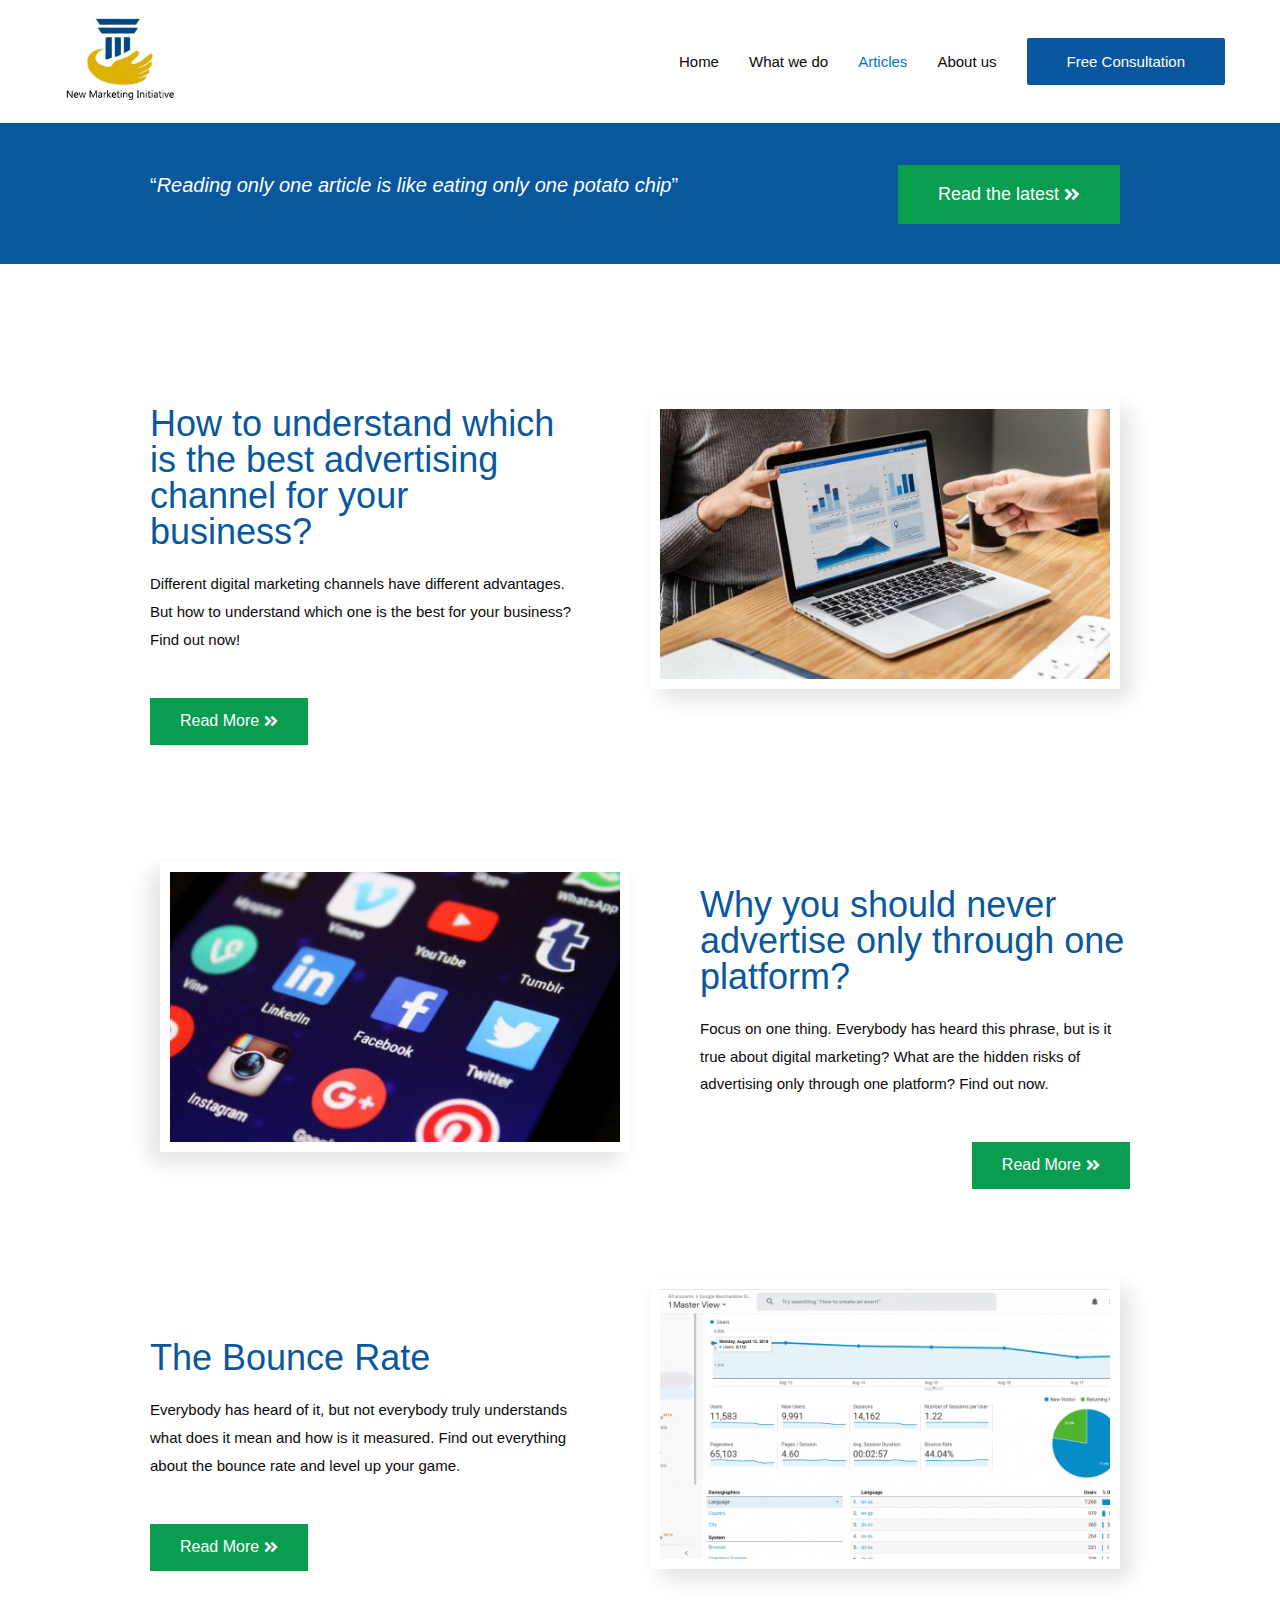
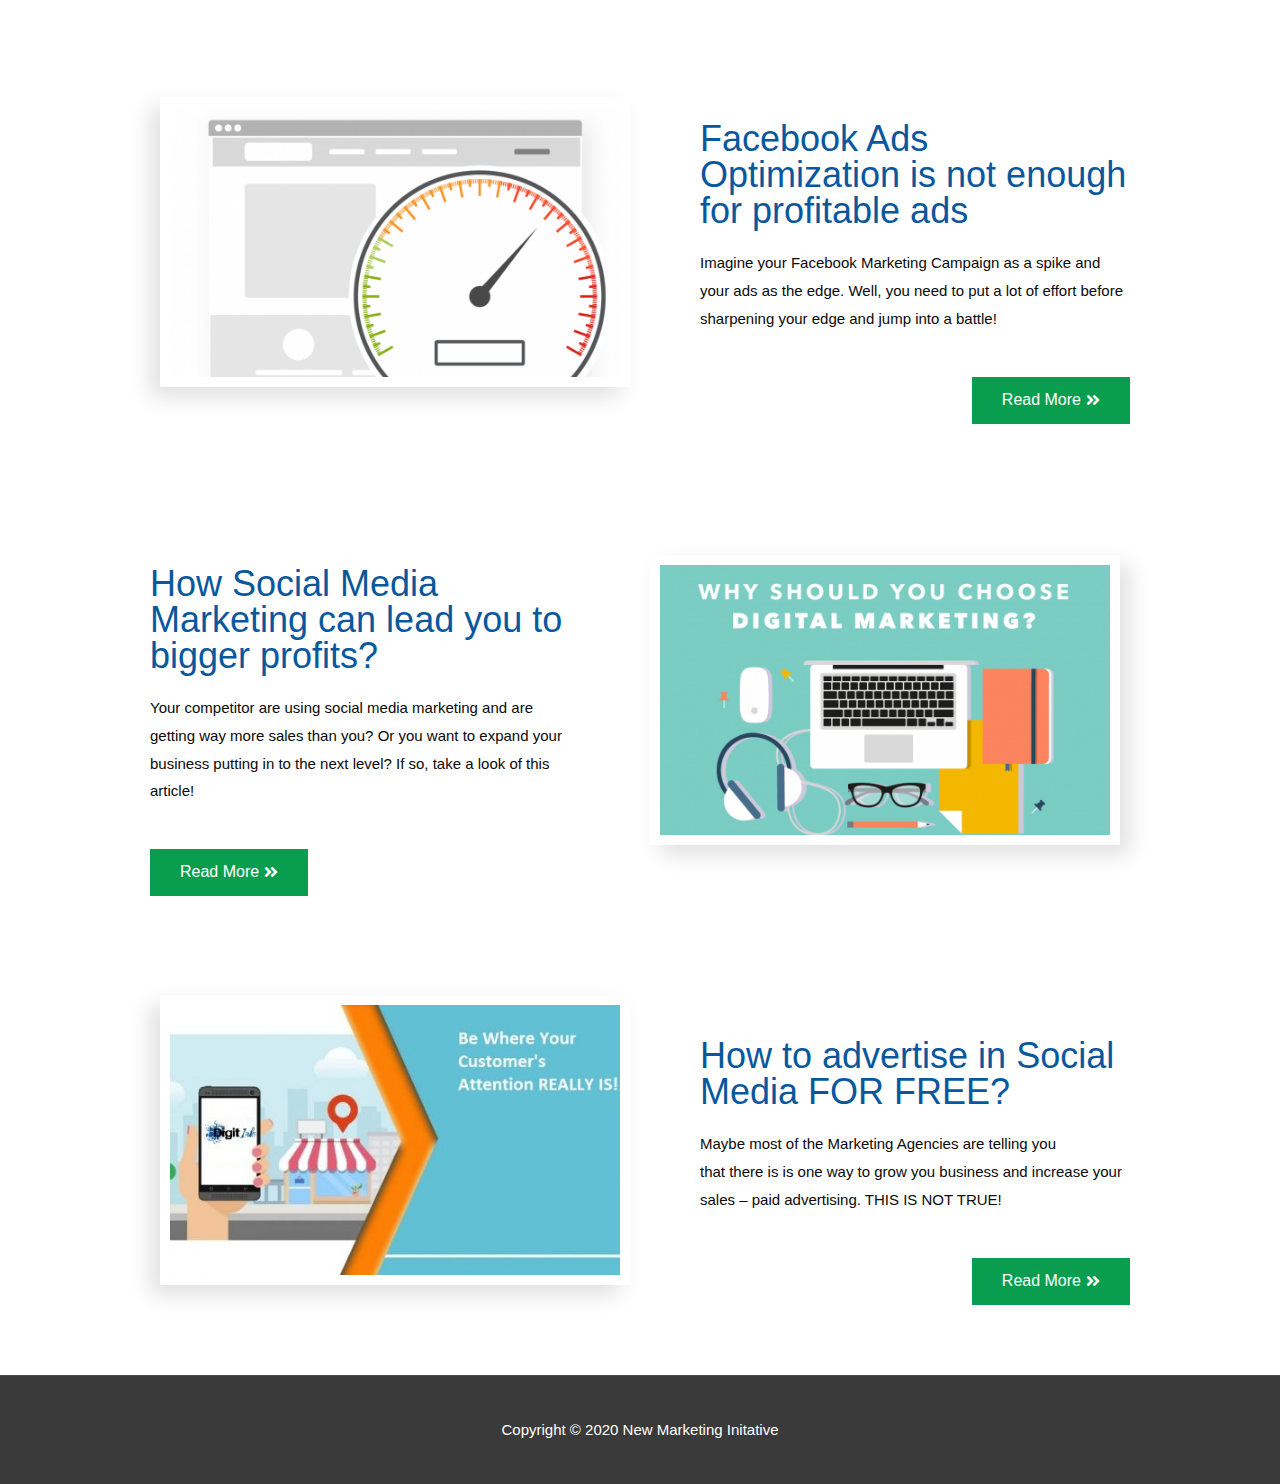
<file: pages/articles.html>
<!DOCTYPE html>
<html lang="en-US">
  <head>
    <meta http-equiv="Content-Type" content="text/html; charset=UTF-8" />

    <meta name="viewport" content="width=device-width, initial-scale=1" />
    <link rel="profile" href="https://gmpg.org/xfn/11" />

    <title>Articles - New Marketing Initative</title>
    <link rel="stylesheet" href="./articles_files/bootstrap-wrapper.css" />
    <link href="./articles_files/indigo-pink.css" rel="stylesheet" />
    <link href="./articles_files/styles.css" rel="stylesheet" />

    <link rel="dns-prefetch" href="https://s.w.org/" />

    <script type="text/javascript">
      window._wpemojiSettings = {
        baseUrl: 'https:\/\/s.w.org\/images\/core\/emoji\/12.0.0-1\/72x72\/',
        ext: '.png',
        svgUrl: 'https:\/\/s.w.org\/images\/core\/emoji\/12.0.0-1\/svg\/',
        svgExt: '.svg',
        source: {
          concatemoji:
            '\/index_files\/wp-emoji-release.min.js?ver=5.2.4'
        }
      };
      !(function(a, b, c) {
        function d(a, b) {
          var c = String.fromCharCode;
          l.clearRect(0, 0, k.width, k.height),
            l.fillText(c.apply(this, a), 0, 0);
          var d = k.toDataURL();
          l.clearRect(0, 0, k.width, k.height),
            l.fillText(c.apply(this, b), 0, 0);
          var e = k.toDataURL();
          return d === e;
        }
        function e(a) {
          var b;
          if (!l || !l.fillText) return !1;
          switch (((l.textBaseline = 'top'), (l.font = '600 32px Arial'), a)) {
            case 'flag':
              return (
                !(b = d(
                  [55356, 56826, 55356, 56819],
                  [55356, 56826, 8203, 55356, 56819]
                )) &&
                ((b = d(
                  [
                    55356,
                    57332,
                    56128,
                    56423,
                    56128,
                    56418,
                    56128,
                    56421,
                    56128,
                    56430,
                    56128,
                    56423,
                    56128,
                    56447
                  ],
                  [
                    55356,
                    57332,
                    8203,
                    56128,
                    56423,
                    8203,
                    56128,
                    56418,
                    8203,
                    56128,
                    56421,
                    8203,
                    56128,
                    56430,
                    8203,
                    56128,
                    56423,
                    8203,
                    56128,
                    56447
                  ]
                )),
                !b)
              );
            case 'emoji':
              return (
                (b = d(
                  [
                    55357,
                    56424,
                    55356,
                    57342,
                    8205,
                    55358,
                    56605,
                    8205,
                    55357,
                    56424,
                    55356,
                    57340
                  ],
                  [
                    55357,
                    56424,
                    55356,
                    57342,
                    8203,
                    55358,
                    56605,
                    8203,
                    55357,
                    56424,
                    55356,
                    57340
                  ]
                )),
                !b
              );
          }
          return !1;
        }
        function f(a) {
          var c = b.createElement('script');
          (c.src = a),
            (c.defer = c.type = 'text/javascript'),
            b.getElementsByTagName('head')[0].appendChild(c);
        }
        var g,
          h,
          i,
          j,
          k = b.createElement('canvas'),
          l = k.getContext && k.getContext('2d');
        for (
          j = Array('flag', 'emoji'),
            c.supports = { everything: !0, everythingExceptFlag: !0 },
            i = 0;
          i < j.length;
          i++
        )
          (c.supports[j[i]] = e(j[i])),
            (c.supports.everything = c.supports.everything && c.supports[j[i]]),
            'flag' !== j[i] &&
              (c.supports.everythingExceptFlag =
                c.supports.everythingExceptFlag && c.supports[j[i]]);
        (c.supports.everythingExceptFlag =
          c.supports.everythingExceptFlag && !c.supports.flag),
          (c.DOMReady = !1),
          (c.readyCallback = function() {
            c.DOMReady = !0;
          }),
          c.supports.everything ||
            ((h = function() {
              c.readyCallback();
            }),
            b.addEventListener
              ? (b.addEventListener('DOMContentLoaded', h, !1),
                a.addEventListener('load', h, !1))
              : (a.attachEvent('onload', h),
                b.attachEvent('onreadystatechange', function() {
                  'complete' === b.readyState && c.readyCallback();
                })),
            (g = c.source || {}),
            g.concatemoji
              ? f(g.concatemoji)
              : g.wpemoji && g.twemoji && (f(g.twemoji), f(g.wpemoji)));
      })(window, document, window._wpemojiSettings);
    </script>
    <script
      src="./articles_files/wp-emoji-release.min.js"
      type="text/javascript"
      defer=""
    ></script>
    <style type="text/css">
      img.wp-smiley,
      img.emoji {
        display: inline !important;
        border: none !important;
        box-shadow: none !important;
        height: 1em !important;
        width: 1em !important;
        margin: 0 0.07em !important;
        vertical-align: -0.1em !important;
        background: none !important;
        padding: 0 !important;
      }
    </style>
    <link
      rel="stylesheet"
      id="cnss_font_awesome_css-css"
      href="./articles_files/all.min.css"
      type="text/css"
      media="all"
    />
    <link
      rel="stylesheet"
      id="cnss_font_awesome_v4_shims-css"
      href="./articles_files/v4-shims.min.css"
      type="text/css"
      media="all"
    />
    <link
      rel="stylesheet"
      id="cnss_css-css"
      href="./articles_files/cnss.css"
      type="text/css"
      media="all"
    />
    <link
      rel="stylesheet"
      id="astra-theme-css-css"
      href="./articles_files/style.min.css"
      type="text/css"
      media="all"
    />
    <style id="astra-theme-css-inline-css" type="text/css">
      html {
        font-size: 93.75%;
      }
      a,
      .page-title {
        color: #0274be;
      }
      a:hover,
      a:focus {
        color: #3a3a3a;
      }
      body,
      button,
      input,
      select,
      textarea {
        font-family: -apple-system, BlinkMacSystemFont, Segoe UI, Roboto,
          Oxygen-Sans, Ubuntu, Cantarell, Helvetica Neue, sans-serif;
        font-weight: inherit;
        font-size: 15px;
        font-size: 1rem;
      }
      blockquote {
        color: #000000;
      }
      .site-title {
        font-size: 35px;
        font-size: 2.33333333333rem;
      }
      header .site-logo-img .custom-logo-link img {
        max-width: 226px;
      }
      .astra-logo-svg {
        width: 226px;
      }
      .ast-archive-description .ast-archive-title {
        font-size: 40px;
        font-size: 2.66666666667rem;
      }
      .site-header .site-description {
        font-size: 15px;
        font-size: 1rem;
      }
      .entry-title {
        font-size: 30px;
        font-size: 2rem;
      }
      .comment-reply-title {
        font-size: 24px;
        font-size: 1.6rem;
      }
      .ast-comment-list #cancel-comment-reply-link {
        font-size: 15px;
        font-size: 1rem;
      }
      h1,
      .entry-content h1 {
        font-size: 48px;
        font-size: 3.2rem;
      }
      h2,
      .entry-content h2 {
        font-size: 42px;
        font-size: 2.8rem;
      }
      h3,
      .entry-content h3 {
        font-size: 30px;
        font-size: 2rem;
      }
      h4,
      .entry-content h4 {
        font-size: 20px;
        font-size: 1.33333333333rem;
      }
      h5,
      .entry-content h5 {
        font-size: 18px;
        font-size: 1.2rem;
      }
      h6,
      .entry-content h6 {
        font-size: 15px;
        font-size: 1rem;
      }
      .ast-single-post .entry-title,
      .page-title {
        font-size: 30px;
        font-size: 2rem;
      }
      #secondary,
      #secondary button,
      #secondary input,
      #secondary select,
      #secondary textarea {
        font-size: 15px;
        font-size: 1rem;
      }
      ::selection {
        background-color: #0274be;
        color: #ffffff;
      }
      body,
      h1,
      .entry-title a,
      .entry-content h1,
      h2,
      .entry-content h2,
      h3,
      .entry-content h3,
      h4,
      .entry-content h4,
      h5,
      .entry-content h5,
      h6,
      .entry-content h6 {
        color: #0a0a0a;
      }
      .tagcloud a:hover,
      .tagcloud a:focus,
      .tagcloud a.current-item {
        color: #ffffff;
        border-color: #0274be;
        background-color: #0274be;
      }
      .main-header-menu a,
      .ast-header-custom-item a {
        color: #0a0a0a;
      }
      .main-header-menu li:hover > a,
      .main-header-menu li:hover > .ast-menu-toggle,
      .main-header-menu .ast-masthead-custom-menu-items a:hover,
      .main-header-menu li.focus > a,
      .main-header-menu li.focus > .ast-menu-toggle,
      .main-header-menu .current-menu-item > a,
      .main-header-menu .current-menu-ancestor > a,
      .main-header-menu .current_page_item > a,
      .main-header-menu .current-menu-item > .ast-menu-toggle,
      .main-header-menu .current-menu-ancestor > .ast-menu-toggle,
      .main-header-menu .current_page_item > .ast-menu-toggle {
        color: #0274be;
      }
      input:focus,
      input[type='text']:focus,
      input[type='email']:focus,
      input[type='url']:focus,
      input[type='password']:focus,
      input[type='reset']:focus,
      input[type='search']:focus,
      textarea:focus {
        border-color: #0274be;
      }
      input[type='radio']:checked,
      input[type='reset'],
      input[type='checkbox']:checked,
      input[type='checkbox']:hover:checked,
      input[type='checkbox']:focus:checked,
      input[type='range']::-webkit-slider-thumb {
        border-color: #0274be;
        background-color: #0274be;
        box-shadow: none;
      }
      .site-footer a:hover + .post-count,
      .site-footer a:focus + .post-count {
        background: #0274be;
        border-color: #0274be;
      }
      .footer-adv .footer-adv-overlay {
        border-top-style: solid;
        border-top-color: #7a7a7a;
      }
      .ast-comment-meta {
        line-height: 1.666666667;
        font-size: 12px;
        font-size: 0.8rem;
      }
      .single .nav-links .nav-previous,
      .single .nav-links .nav-next,
      .single .ast-author-details .author-title,
      .ast-comment-meta {
        color: #0274be;
      }
      .menu-toggle,
      button,
      .ast-button,
      .button,
      input#submit,
      input[type='button'],
      input[type='submit'],
      input[type='reset'] {
        border-radius: 2px;
        padding: 10px 40px;
        color: #ffffff;
        border-color: #08579e;
        background-color: #08579e;
      }
      button:focus,
      .menu-toggle:hover,
      button:hover,
      .ast-button:hover,
      .button:hover,
      input[type='reset']:hover,
      input[type='reset']:focus,
      input#submit:hover,
      input#submit:focus,
      input[type='button']:hover,
      input[type='button']:focus,
      input[type='submit']:hover,
      input[type='submit']:focus {
        color: #ffffff;
        border-color: #23a455;
        background-color: #23a455;
      }
      .entry-meta,
      .entry-meta * {
        line-height: 1.45;
        color: #0274be;
      }
      .entry-meta a:hover,
      .entry-meta a:hover *,
      .entry-meta a:focus,
      .entry-meta a:focus * {
        color: #3a3a3a;
      }
      .ast-404-layout-1 .ast-404-text {
        font-size: 200px;
        font-size: 13.3333333333rem;
      }
      .widget-title {
        font-size: 21px;
        font-size: 1.4rem;
        color: #0a0a0a;
      }
      #cat option,
      .secondary .calendar_wrap thead a,
      .secondary .calendar_wrap thead a:visited {
        color: #0274be;
      }
      .secondary .calendar_wrap #today,
      .ast-progress-val span {
        background: #0274be;
      }
      .secondary a:hover + .post-count,
      .secondary a:focus + .post-count {
        background: #0274be;
        border-color: #0274be;
      }
      .calendar_wrap #today > a {
        color: #ffffff;
      }
      .ast-pagination a,
      .page-links .page-link,
      .single .post-navigation a {
        color: #0274be;
      }
      .ast-pagination a:hover,
      .ast-pagination a:focus,
      .ast-pagination > span:hover:not(.dots),
      .ast-pagination > span.current,
      .page-links > .page-link,
      .page-links .page-link:hover,
      .post-navigation a:hover {
        color: #3a3a3a;
      }
      .ast-header-break-point .ast-mobile-menu-buttons-minimal.menu-toggle {
        background: transparent;
        color: #08579e;
      }
      .ast-header-break-point .ast-mobile-menu-buttons-outline.menu-toggle {
        background: transparent;
        border: 1px solid #08579e;
        color: #08579e;
      }
      .ast-header-break-point .ast-mobile-menu-buttons-fill.menu-toggle {
        background: #08579e;
      }
      @media (min-width: 545px) {
        .ast-page-builder-template .comments-area,
        .single.ast-page-builder-template .entry-header,
        .single.ast-page-builder-template .post-navigation {
          max-width: 1240px;
          margin-left: auto;
          margin-right: auto;
        }
      }
      @media (max-width: 768px) {
        .ast-archive-description .ast-archive-title {
          font-size: 40px;
        }
        .entry-title {
          font-size: 30px;
        }
        h1,
        .entry-content h1 {
          font-size: 30px;
        }
        h2,
        .entry-content h2 {
          font-size: 25px;
        }
        h3,
        .entry-content h3 {
          font-size: 20px;
        }
        .ast-single-post .entry-title,
        .page-title {
          font-size: 30px;
        }
      }
      @media (max-width: 544px) {
        .ast-archive-description .ast-archive-title {
          font-size: 40px;
        }
        .entry-title {
          font-size: 30px;
        }
        h1,
        .entry-content h1 {
          font-size: 30px;
        }
        h2,
        .entry-content h2 {
          font-size: 25px;
        }
        h3,
        .entry-content h3 {
          font-size: 20px;
        }
        .ast-single-post .entry-title,
        .page-title {
          font-size: 30px;
        }
      }
      @media (max-width: 768px) {
        html {
          font-size: 85.5%;
        }
      }
      @media (max-width: 544px) {
        html {
          font-size: 85.5%;
        }
      }
      @media (min-width: 769px) {
        .ast-container {
          max-width: 1240px;
        }
      }
      @font-face {
        font-family: 'Astra';
        src: url(/index_files/astra.woff)
            format('woff'),
          url(/index_files/astra.ttf)
            format('truetype'),
          url(/index_files/astra.svg#astra)
            format('svg');
        font-weight: normal;
        font-style: normal;
        font-display: fallback;
      }
      @media (max-width: 921px) {
        .main-header-bar .main-header-bar-navigation {
          display: none;
        }
      }
      .ast-desktop .main-header-menu.submenu-with-border .sub-menu,
      .ast-desktop .main-header-menu.submenu-with-border .children,
      .ast-desktop
        .main-header-menu.submenu-with-border
        .astra-full-megamenu-wrapper {
        border-color: #0274be;
      }
      .ast-desktop .main-header-menu.submenu-with-border .sub-menu,
      .ast-desktop .main-header-menu.submenu-with-border .children {
        border-top-width: 2px;
        border-right-width: 0px;
        border-left-width: 0px;
        border-bottom-width: 0px;
        border-style: solid;
      }
      .ast-desktop .main-header-menu.submenu-with-border .sub-menu .sub-menu,
      .ast-desktop .main-header-menu.submenu-with-border .children .children {
        top: -2px;
      }
      .ast-desktop .main-header-menu.submenu-with-border .sub-menu a,
      .ast-desktop .main-header-menu.submenu-with-border .children a {
        border-bottom-width: 0px;
        border-style: solid;
        border-color: #eaeaea;
      }
      @media (min-width: 769px) {
        .main-header-menu .sub-menu li.ast-left-align-sub-menu:hover > ul,
        .main-header-menu .sub-menu li.ast-left-align-sub-menu.focus > ul {
          margin-left: -0px;
        }
      }
      .ast-small-footer {
        border-top-style: solid;
        border-top-width: 1px;
        border-top-color: #09589e;
      }
      .ast-small-footer-wrap {
        text-align: center;
      }
      @media (max-width: 920px) {
        .ast-404-layout-1 .ast-404-text {
          font-size: 100px;
          font-size: 6.66666666667rem;
        }
      }
      .ast-header-break-point .site-header {
        border-bottom-width: 0;
      }
      @media (min-width: 769px) {
        .main-header-bar {
          border-bottom-width: 0;
        }
      }
      .main-header-menu .menu-item,
      .main-header-bar .ast-masthead-custom-menu-items {
        -js-display: flex;
        display: flex;
        -webkit-box-pack: center;
        -webkit-justify-content: center;
        -moz-box-pack: center;
        -ms-flex-pack: center;
        justify-content: center;
        -webkit-box-orient: vertical;
        -webkit-box-direction: normal;
        -webkit-flex-direction: column;
        -moz-box-orient: vertical;
        -moz-box-direction: normal;
        -ms-flex-direction: column;
        flex-direction: column;
      }
      .main-header-menu > .menu-item > a {
        height: 100%;
        -webkit-box-align: center;
        -webkit-align-items: center;
        -moz-box-align: center;
        -ms-flex-align: center;
        align-items: center;
        -js-display: flex;
        display: flex;
      }
      .ast-primary-menu-disabled
        .main-header-bar
        .ast-masthead-custom-menu-items {
        flex: unset;
      }
      @media (min-width: 769px) {
        .ast-theme-transparent-header #masthead {
          position: absolute;
          left: 0;
          right: 0;
        }
        .ast-theme-transparent-header .main-header-bar,
        .ast-theme-transparent-header.ast-header-break-point .main-header-bar {
          background: none;
        }
        body.elementor-editor-active.ast-theme-transparent-header #masthead,
        .fl-builder-edit .ast-theme-transparent-header #masthead,
        body.vc_editor.ast-theme-transparent-header #masthead {
          z-index: 0;
        }
        .ast-header-break-point.ast-replace-site-logo-transparent.ast-theme-transparent-header
          .custom-mobile-logo-link {
          display: none;
        }
        .ast-header-break-point.ast-replace-site-logo-transparent.ast-theme-transparent-header
          .transparent-custom-logo {
          display: inline-block;
        }
        .ast-theme-transparent-header .ast-above-header {
          background-image: none;
          background-color: transparent;
        }
        .ast-theme-transparent-header .ast-below-header {
          background-image: none;
          background-color: transparent;
        }
      }
      @media (max-width: 768px) {
        .ast-theme-transparent-header #masthead {
          position: absolute;
          left: 0;
          right: 0;
        }
        .ast-theme-transparent-header .main-header-bar,
        .ast-theme-transparent-header.ast-header-break-point .main-header-bar {
          background: none;
        }
        body.elementor-editor-active.ast-theme-transparent-header #masthead,
        .fl-builder-edit .ast-theme-transparent-header #masthead,
        body.vc_editor.ast-theme-transparent-header #masthead {
          z-index: 0;
        }
        .ast-header-break-point.ast-replace-site-logo-transparent.ast-theme-transparent-header
          .custom-mobile-logo-link {
          display: none;
        }
        .ast-header-break-point.ast-replace-site-logo-transparent.ast-theme-transparent-header
          .transparent-custom-logo {
          display: inline-block;
        }
        .ast-theme-transparent-header .ast-above-header {
          background-image: none;
          background-color: transparent;
        }
        .ast-theme-transparent-header .ast-below-header {
          background-image: none;
          background-color: transparent;
        }
      }
      .ast-theme-transparent-header .main-header-bar,
      .ast-theme-transparent-header .site-header {
        border-bottom-width: 0;
      }
      .ast-breadcrumbs .trail-browse,
      .ast-breadcrumbs .trail-items,
      .ast-breadcrumbs .trail-items li {
        display: inline-block;
        margin: 0;
        padding: 0;
        border: none;
        background: inherit;
        text-indent: 0;
      }
      .ast-breadcrumbs .trail-browse {
        font-size: inherit;
        font-style: inherit;
        font-weight: inherit;
        color: inherit;
      }
      .ast-breadcrumbs .trail-items {
        list-style: none;
      }
      .trail-items li::after {
        padding: 0 0.3em;
        content: '»';
      }
      .trail-items li:last-of-type::after {
        display: none;
      }
    </style>
    <link
      rel="stylesheet"
      id="astra-menu-animation-css"
      href="./articles_files/menu-animation.min.css"
      type="text/css"
      media="all"
    />
    <link
      rel="stylesheet"
      id="wp-block-library-css"
      href="./articles_files/style.min(1).css"
      type="text/css"
      media="all"
    />
    <link
      rel="stylesheet"
      id="contact-form-7-css"
      href="./articles_files/styles(1).css"
      type="text/css"
      media="all"
    />
    <link
      rel="stylesheet"
      id="astra-contact-form-7-css"
      href="./articles_files/contact-form-7.min.css"
      type="text/css"
      media="all"
    />
    <link
      rel="stylesheet"
      id="wpsm_servicebox-font-awesome-front-css"
      href="./articles_files/font-awesome.min.css"
      type="text/css"
      media="all"
    />
    <link
      rel="stylesheet"
      id="wpsm_servicebox_bootstrap-front-css"
      href="./articles_files/bootstrap-front.css"
      type="text/css"
      media="all"
    />
    <link
      rel="stylesheet"
      id="elementor-icons-css"
      href="./articles_files/elementor-icons.min.css"
      type="text/css"
      media="all"
    />
    <link
      rel="stylesheet"
      id="elementor-animations-css"
      href="./articles_files/animations.min.css"
      type="text/css"
      media="all"
    />
    <link
      rel="stylesheet"
      id="elementor-frontend-css"
      href="./articles_files/frontend.min.css"
      type="text/css"
      media="all"
    />
    <link
      rel="stylesheet"
      id="font-awesome-5-all-css"
      href="./articles_files/all.min(1).css"
      type="text/css"
      media="all"
    />
    <link
      rel="stylesheet"
      id="font-awesome-4-shim-css"
      href="./articles_files/v4-shims.min(1).css"
      type="text/css"
      media="all"
    />
    <link
      rel="stylesheet"
      id="elementor-post-643-css"
      href="./articles_files/post-643.css"
      type="text/css"
      media="all"
    />
    <link
      rel="stylesheet"
      id="google-fonts-1-css"
      href="./articles_files/css"
      type="text/css"
      media="all"
    />
    <script type="text/javascript" src="./articles_files/jquery.js"></script>
    <script
      type="text/javascript"
      src="./articles_files/jquery-migrate.min.js"
    ></script>
    <script type="text/javascript" src="./articles_files/cnss.js"></script>


    <script
      type="text/javascript"
      src="./articles_files/v4-shims.min.js"
    ></script>

    <meta name="generator" content="WordPress 5.2.4" />

    <style type="text/css">
      ul.cnss-social-icon li.cn-fa-icon a:hover {
        opacity: 0.7 !important;
        color: #ffffff !important;
      }
    </style>
    <link
      rel="icon"
      href="/index_files/img/Ink-2-150x150.png"
      sizes="32x32"
    />
    <link
      rel="icon"
      href="/index_files/img/Ink-2-300x300.png"
      sizes="192x192"
    />
    <link
      rel="apple-touch-icon-precomposed"
      href="/index_files/img/Ink-2-300x300.png"
    />
    <meta
      name="msapplication-TileImage"
      content="/index_files/img/Ink-2-300x300.png"
    />
    <style id="kirki-inline-styles"></style>
  </head>

  <body
    data-rsssl="1"
    itemtype="https://schema.org/WebPage"
    itemscope="itemscope"
    class="page-template-default page page-id-643 wp-custom-logo ast-desktop ast-page-builder-template ast-no-sidebar astra-1.8.7 ast-header-custom-item-inside group-blog ast-single-post ast-mobile-inherit-site-logo ast-inherit-site-logo-transparent elementor-default elementor-page elementor-page-643"
    data-elementor-device-mode="desktop"
    style=""
  >
    <div id="page" class="hfeed site">
      <a
        class="skip-link screen-reader-text"
        href="#"
        >Skip to content</a
      >

      <header
        itemtype="https://schema.org/WPHeader"
        itemscope="itemscope"
        id="masthead"
        class="site-header ast-primary-submenu-animation-fade header-main-layout-1 ast-primary-menu-enabled ast-hide-custom-menu-mobile ast-menu-toggle-icon ast-mobile-header-inline"
        role="banner"
      >
        <div class="main-header-bar-wrap">
          <div class="main-header-bar">
            <div class="ast-container">
              <div class="ast-flex main-header-container">


                <div class="site-branding">
                  <div class="ast-site-identity" itemscope="itemscope" itemtype="https://schema.org/Organization">
                    <span class="site-logo-img"><a href="/" class="custom-logo-link" rel="home"><img width="160" height="95" src="/index_files/logo.jpg" class="custom-logo" alt="" srcset="/index_files/logo.jpg 2x" sizes="(max-width: 160px) 100vw, 160px"></a></span><div class="ast-site-title-wrap">
                          <h1 class="site-title" itemprop="name">
                      <a href="/" rel="home" itemprop="url">
                        
                      </a>
                    </h1>
                          
                        </div>			</div>
                </div>

                <!-- .site-branding -->
                <div class="ast-mobile-menu-buttons">
                  <div class="ast-button-wrap">
                    <button
                      type="button"
                      class="menu-toggle main-header-menu-toggle ast-mobile-menu-buttons-minimal"
                      aria-controls="primary-menu"
                      aria-expanded="false"
                      data-index="0"
                    >
                      <span class="screen-reader-text">Main Menu</span>
                      <span class="menu-toggle-icon"></span>
                    </button>
                  </div>
                </div>
                <div class="ast-main-header-bar-alignment">
                  <div class="main-header-bar-navigation">
                    <nav
                      itemtype="https://schema.org/SiteNavigationElement"
                      itemscope="itemscope"
                      id="site-navigation"
                      class="ast-flex-grow-1 navigation-accessibility"
                      role="navigation"
                      aria-label="Site Navigation"
                    >
                      <div class="main-navigation">
                        <ul
                          id="primary-menu"
                          class="main-header-menu ast-nav-menu ast-flex ast-justify-content-flex-end  submenu-with-border astra-menu-animation-fade "
                          aria-expanded="false"
                        >
                          <li
                            id="menu-item-55"
                            class="menu-item menu-item-type-custom menu-item-object-custom menu-item-home menu-item-55"
                          >
                            <a href="./../index.html">Home</a>
                          </li>
                          <li
                            id="menu-item-316"
                            class="menu-item menu-item-type-post_type menu-item-object-page menu-item-316"
                          >
                            <a href="whatWeDo.html">What we do</a>
                          </li>
                          <li
                            id="menu-item-685"
                            class="menu-item menu-item-type-post_type menu-item-object-page current-menu-item page_item page-item-643 current_page_item menu-item-685"
                          >
                            <a href="./articles.html" aria-current="page"
                              >Articles</a
                            >
                          </li>
                          <li
                            id="menu-item-923"
                            class="menu-item menu-item-type-custom menu-item-object-custom menu-item-923"
                          >
                            <a href="./about.html">About us</a>
                          </li>
                          <li
                            class="ast-masthead-custom-menu-items button-custom-menu-item"
                          >
                            <a
                              class="ast-custom-button-link"
                              href="free-consultation.html"
                              ><button class="ast-button">
                                Free Consultation
                              </button></a
                            ><a class="menu-link" href="free-consultation.html"
                              >Free Consultation</a
                            >
                          </li>
                        </ul>
                      </div>
                    </nav>
                  </div>
                </div>
              </div>
              <!-- Main Header Container -->
            </div>
            <!-- ast-row -->
          </div>
          <!-- Main Header Bar -->
        </div>
        <!-- Main Header Bar Wrap -->
      </header>
      <!-- #masthead -->

      <div id="content" class="site-content">
        <div class="ast-container">
          <div id="primary" class="content-area primary">
            <main id="main" class="site-main" role="main">
              <article
                itemtype="https://schema.org/CreativeWork"
                itemscope="itemscope"
                id="post-643"
                class="post-643 page type-page status-publish ast-article-single"
              >
                <header class="entry-header ast-header-without-markup"></header>
                <!-- .entry-header -->

                <div class="entry-content clear" itemprop="text">
                  <div
                    data-elementor-type="post"
                    data-elementor-id="643"
                    class="elementor elementor-643"
                    data-elementor-settings="[]"
                  >
                    <div class="elementor-inner">
                      <div class="elementor-section-wrap">
                        <section
                          class="elementor-element elementor-element-842b6c2 elementor-section-content-middle elementor-section-stretched elementor-section-height-min-height elementor-section-items-bottom elementor-section-boxed elementor-section-height-default elementor-section elementor-top-section"
                          data-id="842b6c2"
                          data-element_type="section"
                          data-settings='{"background_background":"classic","stretch_section":"section-stretched"}'
                          style="width: 1920px; left: 0px;"
                        >
                          <div
                            class="elementor-container elementor-column-gap-default"
                          >
                            <div class="elementor-row">
                              <div
                                class="elementor-element elementor-element-db6d761 elementor-column elementor-col-50 elementor-top-column"
                                data-id="db6d761"
                                data-element_type="column"
                              >
                                <div
                                  class="elementor-column-wrap  elementor-element-populated"
                                >
                                  <div class="elementor-widget-wrap">
                                    <div
                                      class="elementor-element elementor-element-76fc815 elementor-widget elementor-widget-text-editor"
                                      data-id="76fc815"
                                      data-element_type="widget"
                                      data-widget_type="text-editor.default"
                                    >
                                      <div class="elementor-widget-container">
                                        <div
                                          class="elementor-text-editor elementor-clearfix"
                                        >
                                          <h4>
                                            <span style="color: #ffffff;"
                                              >“<i
                                                >Reading only one article is
                                                like eating only one potato
                                                chip</i
                                              >”</span
                                            >
                                          </h4>
                                        </div>
                                      </div>
                                    </div>
                                  </div>
                                </div>
                              </div>
                              <div
                                class="elementor-element elementor-element-1be6022 elementor-column elementor-col-50 elementor-top-column"
                                data-id="1be6022"
                                data-element_type="column"
                              >
                                <div
                                  class="elementor-column-wrap  elementor-element-populated"
                                >
                                  <div class="elementor-widget-wrap">
                                    <div
                                      class="elementor-element elementor-element-c457366 elementor-align-right elementor-mobile-align-center elementor-widget elementor-widget-button"
                                      data-id="c457366"
                                      data-element_type="widget"
                                      data-widget_type="button.default"
                                    >
                                      <div class="elementor-widget-container">
                                        <div class="elementor-button-wrapper">
                                          <a
                                            href="#"
                                            class="elementor-button-link elementor-button elementor-size-lg"
                                            role="button"
                                          >
                                            <span
                                              class="elementor-button-content-wrapper"
                                            >
                                              <span
                                                class="elementor-button-icon elementor-align-icon-right"
                                              >
                                                <i
                                                  class="fa fa-angle-double-right"
                                                  aria-hidden="true"
                                                ></i>
                                              </span>
                                              <span
                                                class="elementor-button-text"
                                                >Read the latest
                                              </span>
                                            </span>
                                          </a>
                                        </div>
                                      </div>
                                    </div>
                                  </div>
                                </div>
                              </div>
                            </div>
                          </div>
                        </section>
                        <section
                          class="elementor-element elementor-element-87bf81f elementor-section-content-middle elementor-reverse-mobile elementor-section-boxed elementor-section-height-default elementor-section-height-default elementor-section elementor-top-section"
                          data-id="87bf81f"
                          data-element_type="section"
                        >
                          <div
                            class="elementor-container elementor-column-gap-default"
                          >
                            <div class="elementor-row">
                              <div
                                class="elementor-element elementor-element-e34b4c1 elementor-column elementor-col-50 elementor-top-column"
                                data-id="e34b4c1"
                                data-element_type="column"
                              >
                                <div
                                  class="elementor-column-wrap  elementor-element-populated"
                                >
                                  <div class="elementor-widget-wrap">
                                    <div
                                      class="elementor-element elementor-element-70b0ee2 elementor-widget elementor-widget-heading"
                                      data-id="70b0ee2"
                                      data-element_type="widget"
                                      data-widget_type="heading.default"
                                    >
                                      <div class="elementor-widget-container">
                                        <h3
                                          class="elementor-heading-title elementor-size-default"
                                        >
                                          <a
                                            href="#"
                                            ><div style="text-align: center;">
                                              <h3
                                                data-elementor-setting-key="title"
                                                data-pen-placeholder="Type Here..."
                                                style="font-style: normal; text-align: start;"
                                              >
                                                <br />
                                              </h3>
                                            </div>
                                            How to understand which is the best
                                            advertising channel for your
                                            business?</a
                                          >
                                        </h3>
                                      </div>
                                    </div>
                                    <div
                                      class="elementor-element elementor-element-acbd427 elementor-widget elementor-widget-text-editor"
                                      data-id="acbd427"
                                      data-element_type="widget"
                                      data-widget_type="text-editor.default"
                                    >
                                      <div class="elementor-widget-container">
                                        <div
                                          class="elementor-text-editor elementor-clearfix"
                                        >
                                          <p>
                                            Different digital marketing channels
                                            have different advantages. But how
                                            to understand which one is the best
                                            for your business? Find out now!
                                          </p>
                                        </div>
                                      </div>
                                    </div>
                                    <div
                                      class="elementor-element elementor-element-a8b18ce elementor-align-left elementor-mobile-align-center elementor-widget elementor-widget-button"
                                      data-id="a8b18ce"
                                      data-element_type="widget"
                                      data-widget_type="button.default"
                                    >
                                      <div class="elementor-widget-container">
                                        <div class="elementor-button-wrapper">
                                          <a
                                            href="#"
                                            class="elementor-button-link elementor-button elementor-size-md"
                                            role="button"
                                          >
                                            <span
                                              class="elementor-button-content-wrapper"
                                            >
                                              <span
                                                class="elementor-button-icon elementor-align-icon-right"
                                              >
                                                <i
                                                  class="fa fa-angle-double-right"
                                                  aria-hidden="true"
                                                ></i>
                                              </span>
                                              <span
                                                class="elementor-button-text"
                                                >Read More</span
                                              >
                                            </span>
                                          </a>
                                        </div>
                                      </div>
                                    </div>
                                  </div>
                                </div>
                              </div>
                              <div
                                class="elementor-element elementor-element-7a5af4f elementor-column elementor-col-50 elementor-top-column"
                                data-id="7a5af4f"
                                data-element_type="column"
                              >
                                <div
                                  class="elementor-column-wrap  elementor-element-populated"
                                >
                                  <div class="elementor-widget-wrap">
                                    <div
                                      class="elementor-element elementor-element-91c9668 elementor-widget elementor-widget-image"
                                      data-id="91c9668"
                                      data-element_type="widget"
                                      data-widget_type="image.default"
                                    >
                                      <div class="elementor-widget-container">
                                        <div class="elementor-image">
                                          <a
                                            href="#"
                                            data-elementor-open-lightbox=""
                                          >
                                            <img
                                              src="./articles_files/advanced-data-analysis-google-analytics-ocjufzg8r3jx2qqmyib5vk40ac6skbae3dzf5v02pk.jpg"
                                              title="advanced-data-analysis-google-analytics"
                                              alt="advanced-data-analysis-google-analytics"
                                            />
                                          </a>
                                        </div>
                                      </div>
                                    </div>
                                  </div>
                                </div>
                              </div>
                            </div>
                          </div>
                        </section>
                        <section
                          class="elementor-element elementor-element-9172787 elementor-section-content-middle elementor-section-boxed elementor-section-height-default elementor-section-height-default elementor-section elementor-top-section"
                          data-id="9172787"
                          data-element_type="section"
                        >
                          <div
                            class="elementor-container elementor-column-gap-default"
                          >
                            <div class="elementor-row">
                              <div
                                class="elementor-element elementor-element-7754782 elementor-column elementor-col-50 elementor-top-column"
                                data-id="7754782"
                                data-element_type="column"
                              >
                                <div
                                  class="elementor-column-wrap  elementor-element-populated"
                                >
                                  <div class="elementor-widget-wrap">
                                    <div
                                      class="elementor-element elementor-element-5e14bf7 elementor-widget elementor-widget-image"
                                      data-id="5e14bf7"
                                      data-element_type="widget"
                                      data-widget_type="image.default"
                                    >
                                      <div class="elementor-widget-container">
                                        <div class="elementor-image">
                                          <a
                                            href="#"
                                            data-elementor-open-lightbox=""
                                          >
                                            <img
                                              src="./articles_files/different-social-media-platforms-person-looking-at-mobile-phone-ocjei4zcea014wa7tgkmnd7cjwlrcj5p741xqhuldk.jpg"
                                              title="different-social-media-platforms-person-looking-at-mobile-phone"
                                              alt="different-social-media-platforms-person-looking-at-mobile-phone"
                                            />
                                          </a>
                                        </div>
                                      </div>
                                    </div>
                                  </div>
                                </div>
                              </div>
                              <div
                                class="elementor-element elementor-element-87378b5 elementor-column elementor-col-50 elementor-top-column"
                                data-id="87378b5"
                                data-element_type="column"
                              >
                                <div
                                  class="elementor-column-wrap  elementor-element-populated"
                                >
                                  <div class="elementor-widget-wrap">
                                    <div
                                      class="elementor-element elementor-element-f6669a5 elementor-widget elementor-widget-heading"
                                      data-id="f6669a5"
                                      data-element_type="widget"
                                      data-widget_type="heading.default"
                                    >
                                      <div class="elementor-widget-container">
                                        <h3
                                          class="elementor-heading-title elementor-size-default"
                                        >
                                          <a
                                            href="#"
                                            ><div style="text-align: center;">
                                              <h3
                                                data-elementor-setting-key="title"
                                                data-pen-placeholder="Type Here..."
                                                style="font-style: normal; text-align: start;"
                                              >
                                                <br />
                                              </h3>
                                            </div>
                                            Why you should never advertise only
                                            through one platform?</a
                                          >
                                        </h3>
                                      </div>
                                    </div>
                                    <div
                                      class="elementor-element elementor-element-cb9d857 elementor-widget elementor-widget-text-editor"
                                      data-id="cb9d857"
                                      data-element_type="widget"
                                      data-widget_type="text-editor.default"
                                    >
                                      <div class="elementor-widget-container">
                                        <div
                                          class="elementor-text-editor elementor-clearfix"
                                        >
                                          <p>
                                            Focus on one thing. Everybody has
                                            heard this phrase, but is it true
                                            about digital marketing? What are
                                            the hidden risks of advertising only
                                            through one platform? Find out now.
                                          </p>
                                        </div>
                                      </div>
                                    </div>
                                    <div
                                      class="elementor-element elementor-element-0679e67 elementor-align-right elementor-mobile-align-center elementor-widget elementor-widget-button"
                                      data-id="0679e67"
                                      data-element_type="widget"
                                      data-widget_type="button.default"
                                    >
                                      <div class="elementor-widget-container">
                                        <div class="elementor-button-wrapper">
                                          <a
                                            href="#"
                                            class="elementor-button-link elementor-button elementor-size-md"
                                            role="button"
                                          >
                                            <span
                                              class="elementor-button-content-wrapper"
                                            >
                                              <span
                                                class="elementor-button-icon elementor-align-icon-right"
                                              >
                                                <i
                                                  class="fa fa-angle-double-right"
                                                  aria-hidden="true"
                                                ></i>
                                              </span>
                                              <span
                                                class="elementor-button-text"
                                                >Read More</span
                                              >
                                            </span>
                                          </a>
                                        </div>
                                      </div>
                                    </div>
                                  </div>
                                </div>
                              </div>
                            </div>
                          </div>
                        </section>
                        <section
                          class="elementor-element elementor-element-07e472c elementor-section-content-middle elementor-reverse-mobile elementor-section-boxed elementor-section-height-default elementor-section-height-default elementor-section elementor-top-section"
                          data-id="07e472c"
                          data-element_type="section"
                        >
                          <div
                            class="elementor-container elementor-column-gap-default"
                          >
                            <div class="elementor-row">
                              <div
                                class="elementor-element elementor-element-da04a06 elementor-column elementor-col-50 elementor-top-column"
                                data-id="da04a06"
                                data-element_type="column"
                              >
                                <div
                                  class="elementor-column-wrap  elementor-element-populated"
                                >
                                  <div class="elementor-widget-wrap">
                                    <div
                                      class="elementor-element elementor-element-7a83574 elementor-widget elementor-widget-heading"
                                      data-id="7a83574"
                                      data-element_type="widget"
                                      data-widget_type="heading.default"
                                    >
                                      <div class="elementor-widget-container">
                                        <h3
                                          class="elementor-heading-title elementor-size-default"
                                        >
                                          <a
                                            href="#"
                                            ><div style="text-align: center;">
                                              <h3
                                                data-elementor-setting-key="title"
                                                data-pen-placeholder="Type Here..."
                                                style="font-style: normal; text-align: start;"
                                              >
                                                <br />
                                              </h3>
                                            </div>
                                            The Bounce Rate</a
                                          >
                                        </h3>
                                      </div>
                                    </div>
                                    <div
                                      class="elementor-element elementor-element-f85c6eb elementor-widget elementor-widget-text-editor"
                                      data-id="f85c6eb"
                                      data-element_type="widget"
                                      data-widget_type="text-editor.default"
                                    >
                                      <div class="elementor-widget-container">
                                        <div
                                          class="elementor-text-editor elementor-clearfix"
                                        >
                                          <p>
                                            Everybody has heard of it, but not
                                            everybody truly understands what
                                            does it mean and how is it measured.
                                            Find out everything about the bounce
                                            rate and level up your game.
                                          </p>
                                        </div>
                                      </div>
                                    </div>
                                    <div
                                      class="elementor-element elementor-element-92a87c2 elementor-align-left elementor-mobile-align-center elementor-widget elementor-widget-button"
                                      data-id="92a87c2"
                                      data-element_type="widget"
                                      data-widget_type="button.default"
                                    >
                                      <div class="elementor-widget-container">
                                        <div class="elementor-button-wrapper">
                                          <a
                                            href="#"
                                            class="elementor-button-link elementor-button elementor-size-md"
                                            role="button"
                                          >
                                            <span
                                              class="elementor-button-content-wrapper"
                                            >
                                              <span
                                                class="elementor-button-icon elementor-align-icon-right"
                                              >
                                                <i
                                                  class="fa fa-angle-double-right"
                                                  aria-hidden="true"
                                                ></i>
                                              </span>
                                              <span
                                                class="elementor-button-text"
                                                >Read More</span
                                              >
                                            </span>
                                          </a>
                                        </div>
                                      </div>
                                    </div>
                                  </div>
                                </div>
                              </div>
                              <div
                                class="elementor-element elementor-element-123296f elementor-column elementor-col-50 elementor-top-column"
                                data-id="123296f"
                                data-element_type="column"
                              >
                                <div
                                  class="elementor-column-wrap  elementor-element-populated"
                                >
                                  <div class="elementor-widget-wrap">
                                    <div
                                      class="elementor-element elementor-element-6ca36bd elementor-widget elementor-widget-image"
                                      data-id="6ca36bd"
                                      data-element_type="widget"
                                      data-widget_type="image.default"
                                    >
                                      <div class="elementor-widget-container">
                                        <div class="elementor-image">
                                          <a
                                            href="#"
                                            data-elementor-open-lightbox=""
                                          >
                                            <img
                                              src="./articles_files/google-analytics-audience-overview-metrics-ochs0t2yu1ymv4e6gx3ve50xlvidu8542ozca5fzy0.png"
                                              title="google-analytics-audience-overview-metrics"
                                              alt="google-analytics-audience-overview-metrics"
                                            />
                                          </a>
                                        </div>
                                      </div>
                                    </div>
                                  </div>
                                </div>
                              </div>
                            </div>
                          </div>
                        </section>
                        <section
                          class="elementor-element elementor-element-89d75f3 elementor-section-content-middle elementor-section-boxed elementor-section-height-default elementor-section-height-default elementor-section elementor-top-section"
                          data-id="89d75f3"
                          data-element_type="section"
                        >
                          <div
                            class="elementor-container elementor-column-gap-default"
                          >
                            <div class="elementor-row">
                              <div
                                class="elementor-element elementor-element-358dd2a elementor-column elementor-col-50 elementor-top-column"
                                data-id="358dd2a"
                                data-element_type="column"
                              >
                                <div
                                  class="elementor-column-wrap  elementor-element-populated"
                                >
                                  <div class="elementor-widget-wrap">
                                    <div
                                      class="elementor-element elementor-element-ff81b28 elementor-widget elementor-widget-image"
                                      data-id="ff81b28"
                                      data-element_type="widget"
                                      data-widget_type="image.default"
                                    >
                                      <div class="elementor-widget-container">
                                        <div class="elementor-image">
                                          <a
                                            href="#"
                                            data-elementor-open-lightbox=""
                                          >
                                            <img
                                              src="./articles_files/site-speed-digitink-o291qhso0q1wethvtm9myk39o36bwp8q4g2aqggaew.png"
                                              title="site-speed-digitink"
                                              alt="site-speed-digitink"
                                            />
                                          </a>
                                        </div>
                                      </div>
                                    </div>
                                  </div>
                                </div>
                              </div>
                              <div
                                class="elementor-element elementor-element-8b2e708 elementor-column elementor-col-50 elementor-top-column"
                                data-id="8b2e708"
                                data-element_type="column"
                              >
                                <div
                                  class="elementor-column-wrap  elementor-element-populated"
                                >
                                  <div class="elementor-widget-wrap">
                                    <div
                                      class="elementor-element elementor-element-0cdabef elementor-widget elementor-widget-heading"
                                      data-id="0cdabef"
                                      data-element_type="widget"
                                      data-widget_type="heading.default"
                                    >
                                      <div class="elementor-widget-container">
                                        <h3
                                          class="elementor-heading-title elementor-size-default"
                                        >
                                          <a
                                            href="#"
                                            ><div style="text-align: center;">
                                              <h3
                                                data-elementor-setting-key="title"
                                                data-pen-placeholder="Type Here..."
                                                style="font-style: normal; text-align: start;"
                                              >
                                                <br />
                                              </h3>
                                            </div>
                                            Facebook Ads Optimization is not
                                            enough for profitable ads</a
                                          >
                                        </h3>
                                      </div>
                                    </div>
                                    <div
                                      class="elementor-element elementor-element-5915cbb elementor-widget elementor-widget-text-editor"
                                      data-id="5915cbb"
                                      data-element_type="widget"
                                      data-widget_type="text-editor.default"
                                    >
                                      <div class="elementor-widget-container">
                                        <div
                                          class="elementor-text-editor elementor-clearfix"
                                        >
                                          <p class="MsoNormal">
                                            Imagine your Facebook Marketing
                                            Campaign as a spike and your ads as
                                            the edge. Well, you need to put a
                                            lot of effort before sharpening your
                                            edge and jump into a battle!
                                          </p>
                                        </div>
                                      </div>
                                    </div>
                                    <div
                                      class="elementor-element elementor-element-f33e494 elementor-align-right elementor-mobile-align-center elementor-widget elementor-widget-button"
                                      data-id="f33e494"
                                      data-element_type="widget"
                                      data-widget_type="button.default"
                                    >
                                      <div class="elementor-widget-container">
                                        <div class="elementor-button-wrapper">
                                          <a
                                            href="#"
                                            class="elementor-button-link elementor-button elementor-size-md"
                                            role="button"
                                          >
                                            <span
                                              class="elementor-button-content-wrapper"
                                            >
                                              <span
                                                class="elementor-button-icon elementor-align-icon-right"
                                              >
                                                <i
                                                  class="fa fa-angle-double-right"
                                                  aria-hidden="true"
                                                ></i>
                                              </span>
                                              <span
                                                class="elementor-button-text"
                                                >Read More</span
                                              >
                                            </span>
                                          </a>
                                        </div>
                                      </div>
                                    </div>
                                  </div>
                                </div>
                              </div>
                            </div>
                          </div>
                        </section>
                        <section
                          class="elementor-element elementor-element-17033d3 elementor-section-content-middle elementor-reverse-mobile elementor-section-boxed elementor-section-height-default elementor-section-height-default elementor-section elementor-top-section"
                          data-id="17033d3"
                          data-element_type="section"
                        >
                          <div
                            class="elementor-container elementor-column-gap-default"
                          >
                            <div class="elementor-row">
                              <div
                                class="elementor-element elementor-element-6eda3ff elementor-column elementor-col-50 elementor-top-column"
                                data-id="6eda3ff"
                                data-element_type="column"
                              >
                                <div
                                  class="elementor-column-wrap  elementor-element-populated"
                                >
                                  <div class="elementor-widget-wrap">
                                    <div
                                      class="elementor-element elementor-element-31c82f9 elementor-widget elementor-widget-heading"
                                      data-id="31c82f9"
                                      data-element_type="widget"
                                      data-widget_type="heading.default"
                                    >
                                      <div class="elementor-widget-container">
                                        <h3
                                          class="elementor-heading-title elementor-size-default"
                                        >
                                          <a
                                            href="#"
                                            ><div style="text-align: center;">
                                              <h3
                                                data-elementor-setting-key="title"
                                                data-pen-placeholder="Type Here..."
                                                style="font-style: normal; text-align: start;"
                                              >
                                                <br />
                                              </h3>
                                            </div>
                                            How Social Media Marketing can lead
                                            you to bigger profits? <br
                                          /></a>
                                        </h3>
                                      </div>
                                    </div>
                                    <div
                                      class="elementor-element elementor-element-b2ae1bc elementor-widget elementor-widget-text-editor"
                                      data-id="b2ae1bc"
                                      data-element_type="widget"
                                      data-widget_type="text-editor.default"
                                    >
                                      <div class="elementor-widget-container">
                                        <div
                                          class="elementor-text-editor elementor-clearfix"
                                        >
                                          <p>
                                            Your competitor are using social
                                            media marketing and are getting way
                                            more sales than you? Or you want to
                                            expand your business putting in to
                                            the next level? If so, take a look
                                            of this article!&nbsp;
                                          </p>
                                        </div>
                                      </div>
                                    </div>
                                    <div
                                      class="elementor-element elementor-element-9c29822 elementor-align-left elementor-mobile-align-center elementor-widget elementor-widget-button"
                                      data-id="9c29822"
                                      data-element_type="widget"
                                      data-widget_type="button.default"
                                    >
                                      <div class="elementor-widget-container">
                                        <div class="elementor-button-wrapper">
                                          <a
                                            href="#"
                                            class="elementor-button-link elementor-button elementor-size-md"
                                            role="button"
                                          >
                                            <span
                                              class="elementor-button-content-wrapper"
                                            >
                                              <span
                                                class="elementor-button-icon elementor-align-icon-right"
                                              >
                                                <i
                                                  class="fa fa-angle-double-right"
                                                  aria-hidden="true"
                                                ></i>
                                              </span>
                                              <span
                                                class="elementor-button-text"
                                                >Read More</span
                                              >
                                            </span>
                                          </a>
                                        </div>
                                      </div>
                                    </div>
                                  </div>
                                </div>
                              </div>
                              <div
                                class="elementor-element elementor-element-887e8d4 elementor-column elementor-col-50 elementor-top-column"
                                data-id="887e8d4"
                                data-element_type="column"
                              >
                                <div
                                  class="elementor-column-wrap  elementor-element-populated"
                                >
                                  <div class="elementor-widget-wrap">
                                    <div
                                      class="elementor-element elementor-element-b0a9f74 elementor-widget elementor-widget-image"
                                      data-id="b0a9f74"
                                      data-element_type="widget"
                                      data-widget_type="image.default"
                                    >
                                      <div class="elementor-widget-container">
                                        <div class="elementor-image">
                                          <a
                                            href="#"
                                            data-elementor-open-lightbox=""
                                          >
                                            <img
                                              src="./articles_files/How-social-media-marketing-lead-you-to-bigger-profits-o0gksu6n5pea9hudhla2tj5ltaidqk0q88v0jgah14.png"
                                              title="How-social-media-marketing-lead-you-to-bigger-profits"
                                              alt="How-social-media-marketing-lead-you-to-bigger-profits"
                                            />
                                          </a>
                                        </div>
                                      </div>
                                    </div>
                                  </div>
                                </div>
                              </div>
                            </div>
                          </div>
                        </section>
                        <section
                          class="elementor-element elementor-element-4f67b0e9 elementor-section-content-middle elementor-section-boxed elementor-section-height-default elementor-section-height-default elementor-section elementor-top-section"
                          data-id="4f67b0e9"
                          data-element_type="section"
                        >
                          <div
                            class="elementor-container elementor-column-gap-default"
                          >
                            <div class="elementor-row">
                              <div
                                class="elementor-element elementor-element-2dc9b51b elementor-column elementor-col-50 elementor-top-column"
                                data-id="2dc9b51b"
                                data-element_type="column"
                              >
                                <div
                                  class="elementor-column-wrap  elementor-element-populated"
                                >
                                  <div class="elementor-widget-wrap">
                                    <div
                                      class="elementor-element elementor-element-7768e13b elementor-widget elementor-widget-image"
                                      data-id="7768e13b"
                                      data-element_type="widget"
                                      data-widget_type="image.default"
                                    >
                                      <div class="elementor-widget-container">
                                        <div class="elementor-image">
                                          <a
                                            href="#"
                                            data-elementor-open-lightbox=""
                                          >
                                            <img
                                              src="./articles_files/how-to-advertise-for-free-o0nkrvs1fyz0h9n8yllhchhflkhkbzfqpqvweak9tk.jpg"
                                              title="how-to-advertise-for-free"
                                              alt="how-to-advertise-for-free"
                                            />
                                          </a>
                                        </div>
                                      </div>
                                    </div>
                                  </div>
                                </div>
                              </div>
                              <div
                                class="elementor-element elementor-element-555d7327 elementor-column elementor-col-50 elementor-top-column"
                                data-id="555d7327"
                                data-element_type="column"
                              >
                                <div
                                  class="elementor-column-wrap  elementor-element-populated"
                                >
                                  <div class="elementor-widget-wrap">
                                    <div
                                      class="elementor-element elementor-element-a6157df elementor-widget elementor-widget-heading"
                                      data-id="a6157df"
                                      data-element_type="widget"
                                      data-widget_type="heading.default"
                                    >
                                      <div class="elementor-widget-container">
                                        <h3
                                          class="elementor-heading-title elementor-size-default"
                                        >
                                          <a
                                            href="#"
                                            ><div style="text-align: center;">
                                              <h3
                                                data-elementor-setting-key="title"
                                                data-pen-placeholder="Type Here..."
                                                style="font-style: normal; text-align: start;"
                                              >
                                                <br />
                                              </h3>
                                            </div>
                                            How to advertise in Social Media FOR
                                            FREE?</a
                                          >
                                        </h3>
                                      </div>
                                    </div>
                                    <div
                                      class="elementor-element elementor-element-2a52329d elementor-widget elementor-widget-text-editor"
                                      data-id="2a52329d"
                                      data-element_type="widget"
                                      data-widget_type="text-editor.default"
                                    >
                                      <div class="elementor-widget-container">
                                        <div
                                          class="elementor-text-editor elementor-clearfix"
                                        >
                                          <p>
                                            Maybe most of the Marketing Agencies
                                            are telling you <br />that there is
                                            is one way to grow you business and
                                            increase your sales –&nbsp;paid
                                            advertising. THIS IS NOT TRUE!
                                          </p>
                                        </div>
                                      </div>
                                    </div>
                                    <div
                                      class="elementor-element elementor-element-79c7a11 elementor-align-right elementor-mobile-align-center elementor-widget elementor-widget-button"
                                      data-id="79c7a11"
                                      data-element_type="widget"
                                      data-widget_type="button.default"
                                    >
                                      <div class="elementor-widget-container">
                                        <div class="elementor-button-wrapper">
                                          <a
                                            href="#"
                                            class="elementor-button-link elementor-button elementor-size-md"
                                            role="button"
                                          >
                                            <span
                                              class="elementor-button-content-wrapper"
                                            >
                                              <span
                                                class="elementor-button-icon elementor-align-icon-right"
                                              >
                                                <i
                                                  class="fa fa-angle-double-right"
                                                  aria-hidden="true"
                                                ></i>
                                              </span>
                                              <span
                                                class="elementor-button-text"
                                                >Read More</span
                                              >
                                            </span>
                                          </a>
                                        </div>
                                      </div>
                                    </div>
                                  </div>
                                </div>
                              </div>
                            </div>
                          </div>
                        </section>
                        <section
                          class="elementor-element elementor-element-6334f7b elementor-section-boxed elementor-section-height-default elementor-section-height-default elementor-section elementor-top-section"
                          data-id="6334f7b"
                          data-element_type="section"
                        >
                          <div
                            class="elementor-container elementor-column-gap-default"
                          >
                            <div class="elementor-row">
                              <div
                                class="elementor-element elementor-element-95c4b4b elementor-column elementor-col-100 elementor-top-column"
                                data-id="95c4b4b"
                                data-element_type="column"
                              >
                                <div
                                  class="elementor-column-wrap  elementor-element-populated"
                                >
                                  <div class="elementor-widget-wrap">
                                    <div
                                      class="elementor-element elementor-element-ff52fa1 elementor-widget elementor-widget-spacer"
                                      data-id="ff52fa1"
                                      data-element_type="widget"
                                      data-widget_type="spacer.default"
                                    >
                                      <div class="elementor-widget-container">
                                        <div class="elementor-spacer">
                                          <div
                                            class="elementor-spacer-inner"
                                          ></div>
                                        </div>
                                      </div>
                                    </div>
                                  </div>
                                </div>
                              </div>
                            </div>
                          </div>
                        </section>
                      </div>
                    </div>
                  </div>
                </div>
                <!-- .entry-content .clear -->
              </article>
              <!-- #post-## -->
            </main>
            <!-- #main -->
          </div>
          <!-- #primary -->
        </div>
        <!-- ast-container -->
      </div>
      <!-- #content -->

      <footer
        itemtype="https://schema.org/WPFooter"
        itemscope="itemscope"
        id="colophon"
        class="site-footer"
        role="contentinfo"
      >
        <div class="ast-small-footer footer-sml-layout-1">
          <div class="ast-footer-overlay">
            <div class="ast-container">
              <div class="ast-small-footer-wrap">
                <div
                  class="ast-small-footer-section ast-small-footer-section-1"
                >
                  Copyright © 2020 New Marketing Initative
                </div>
              </div>
              <!-- .ast-row .ast-small-footer-wrap -->
            </div>
            <!-- .ast-container -->
          </div>
          <!-- .ast-footer-overlay -->
        </div>
        <!-- .ast-small-footer-->

        <script>
          function ajaxSend(x, form) {
            var $ = jQuery;
            try {
              console.log('form', form);
              if (form === 'brand') {
                FORM_SELECTOR = '.container-form-brand';
              } else {
                FORM_SELECTOR = '.container-form-affiliate';
              }

              var data = $(FORM_SELECTOR).serializeArray();

              data = data.reduce(function(memo, item) {
                memo[item.name] = item.value
                  ? item.value
                  : memo[item.name] || '';
                return memo;
              }, {});


sendSuccces = () => {
  $('.wpcf7-submit')[0].value = 'Send Success'
setTimeout(() => {
  $('.wpcf7-submit')[0].value = 'Send'
  
}, 3000);
}


sendError = () => {
  $('.wpcf7-submit')[0].value = 'Send ERROR'

setTimeout(() => {
  $('.wpcf7-submit')[0].value = 'Send'
  
}, 3000);
}


              $.ajax({
                url: window.location.origin + '/email',
                data: JSON.stringify(data),
                method: 'post',
                contentType: 'application/json',
                success: function(resp) {
                  sendSuccces()
                },
                error: function(resp) {
                  sendError()
                }
              });
            } catch (e) {
              console.log('e', e);
            }
          }
        </script>
      </footer>
      <!-- #colophon -->
    </div>
    <!-- #page -->

    <link
      href="./articles_files/sagenda-integration.css"
      rel="stylesheet"
    /><script
      type="text/javascript"
      src="./articles_files/core.min.js"
    ></script>
    <script
      type="text/javascript"
      src="./articles_files/widget.min.js"
    ></script>
    <script type="text/javascript" src="./articles_files/mouse.min.js"></script>
    <script
      type="text/javascript"
      src="./articles_files/sortable.min.js"
    ></script>
    <script type="text/javascript">
      /* <![CDATA[ */
      var astra = { break_point: '921', isRtl: '' };
      /* ]]> */
    </script>
    <script type="text/javascript" src="./articles_files/style.min.js"></script>
    <script type="text/javascript">
      /* <![CDATA[ */
      var wpcf7 = {
        apiSettings: {
          root: '\/\/index_files\/contact-form-7\/v1',
          namespace: 'contact-form-7\/v1'
        }
      };
      /* ]]> */
    </script>
    <script type="text/javascript" src="./articles_files/scripts.js"></script>
    <script
      type="text/javascript"
      src="./articles_files/wp-embed.min.js"
    ></script>
    <script
      type="text/javascript"
      src="./articles_files/frontend-modules.min.js"
    ></script>
    <script
      type="text/javascript"
      src="./articles_files/position.min.js"
    ></script>
    <script
      type="text/javascript"
      src="./articles_files/dialog.min.js"
    ></script>
    <script
      type="text/javascript"
      src="./articles_files/waypoints.min.js"
    ></script>
    <script
      type="text/javascript"
      src="./articles_files/swiper.min.js"
    ></script>
    <script type="text/javascript">
      var elementorFrontendConfig = {
        environmentMode: { edit: false, wpPreview: false },
        is_rtl: false,
        breakpoints: { xs: 0, sm: 480, md: 768, lg: 1025, xl: 1440, xxl: 1600 },
        version: '2.6.6',
        urls: {
          assets:
            '\/index_files\/assets\/'
        },
        settings: {
          page: [],
          general: {
            elementor_global_image_lightbox: 'yes',
            elementor_enable_lightbox_in_editor: 'yes'
          }
        },
        post: { id: 643, title: 'Articles', excerpt: '' }
      };
    </script>
    <script
      type="text/javascript"
      src="./articles_files/frontend.min.js"
    ></script
    ><span id="elementor-device-mode" class="elementor-screen-only"></span>
    <script>
      /(trident|msie)/i.test(navigator.userAgent) &&
        document.getElementById &&
        window.addEventListener &&
        window.addEventListener(
          'hashchange',
          function() {
            var t,
              e = location.hash.substring(1);
            /^[A-z0-9_-]+$/.test(e) &&
              (t = document.getElementById(e)) &&
              (/^(?:a|select|input|button|textarea)$/i.test(t.tagName) ||
                (t.tabIndex = -1),
              t.focus());
          },
          !1
        );
    </script>
  </body>
</html>
</file>
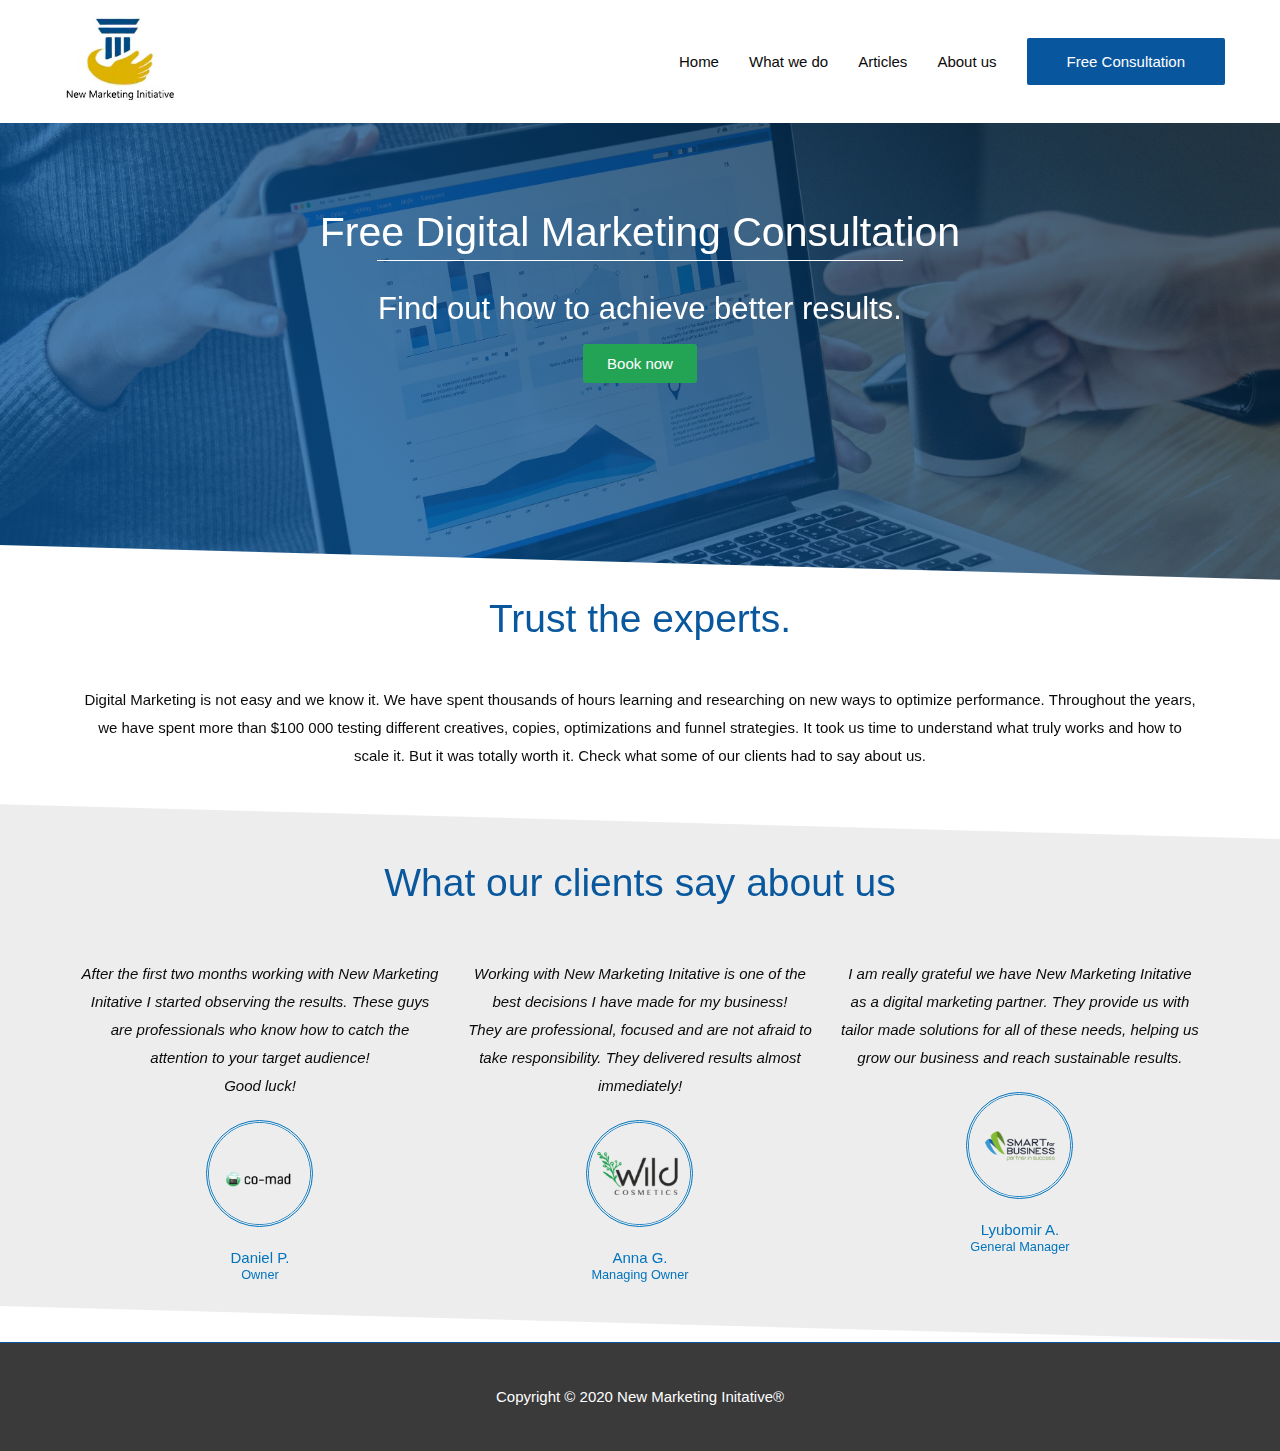
<file: pages/free-consultation.html>
<!DOCTYPE html>
<!-- saved from url=(0056)https://digitink.eu/free-digital-marketing-consultation/ -->
<html lang="en-US">
  <head>
    <meta http-equiv="Content-Type" content="text/html; charset=UTF-8" />

    <meta name="viewport" content="width=device-width, initial-scale=1" />
    <link rel="profile" href="https://gmpg.org/xfn/11" />

    <title>New Marketing Initative - Digital Marketing Solutions for Your Business</title>
    <link
      rel="stylesheet"
      href="./free-consultation_files/bootstrap-wrapper.css"
    />
    <link href="./free-consultation_files/indigo-pink.css" rel="stylesheet" />
    <link href="./free-consultation_files/styles.css" rel="stylesheet" />
    <!-- Google Tag Manager for WordPress by gtm4wp.com -->
    <script async="" src="./free-consultation_files/gtm.js"></script>
    <script
      data-cfasync="false"
      data-pagespeed-no-defer=""
      type="text/javascript"
    >
      //<![CDATA[
      var gtm4wp_datalayer_name = 'dataLayer';
      var dataLayer = dataLayer || [];
      //]]>
    </script>

    <link rel="dns-prefetch" href="https://s.w.org/" />

    <script type="text/javascript">
      window._wpemojiSettings = {
        baseUrl: 'https:\/\/s.w.org\/images\/core\/emoji\/12.0.0-1\/72x72\/',
        ext: '.png',
        svgUrl: 'https:\/\/s.w.org\/images\/core\/emoji\/12.0.0-1\/svg\/',
        svgExt: '.svg',
        source: {
          concatemoji:
            '\/INDEX_FILES\/wp-emoji-release.min.js?ver=5.2.4'
        }
      };
      !(function(a, b, c) {
        function d(a, b) {
          var c = String.fromCharCode;
          l.clearRect(0, 0, k.width, k.height),
            l.fillText(c.apply(this, a), 0, 0);
          var d = k.toDataURL();
          l.clearRect(0, 0, k.width, k.height),
            l.fillText(c.apply(this, b), 0, 0);
          var e = k.toDataURL();
          return d === e;
        }
        function e(a) {
          var b;
          if (!l || !l.fillText) return !1;
          switch (((l.textBaseline = 'top'), (l.font = '600 32px Arial'), a)) {
            case 'flag':
              return (
                !(b = d(
                  [55356, 56826, 55356, 56819],
                  [55356, 56826, 8203, 55356, 56819]
                )) &&
                ((b = d(
                  [
                    55356,
                    57332,
                    56128,
                    56423,
                    56128,
                    56418,
                    56128,
                    56421,
                    56128,
                    56430,
                    56128,
                    56423,
                    56128,
                    56447
                  ],
                  [
                    55356,
                    57332,
                    8203,
                    56128,
                    56423,
                    8203,
                    56128,
                    56418,
                    8203,
                    56128,
                    56421,
                    8203,
                    56128,
                    56430,
                    8203,
                    56128,
                    56423,
                    8203,
                    56128,
                    56447
                  ]
                )),
                !b)
              );
            case 'emoji':
              return (
                (b = d(
                  [
                    55357,
                    56424,
                    55356,
                    57342,
                    8205,
                    55358,
                    56605,
                    8205,
                    55357,
                    56424,
                    55356,
                    57340
                  ],
                  [
                    55357,
                    56424,
                    55356,
                    57342,
                    8203,
                    55358,
                    56605,
                    8203,
                    55357,
                    56424,
                    55356,
                    57340
                  ]
                )),
                !b
              );
          }
          return !1;
        }
        function f(a) {
          var c = b.createElement('script');
          (c.src = a),
            (c.defer = c.type = 'text/javascript'),
            b.getElementsByTagName('head')[0].appendChild(c);
        }
        var g,
          h,
          i,
          j,
          k = b.createElement('canvas'),
          l = k.getContext && k.getContext('2d');
        for (
          j = Array('flag', 'emoji'),
            c.supports = { everything: !0, everythingExceptFlag: !0 },
            i = 0;
          i < j.length;
          i++
        )
          (c.supports[j[i]] = e(j[i])),
            (c.supports.everything = c.supports.everything && c.supports[j[i]]),
            'flag' !== j[i] &&
              (c.supports.everythingExceptFlag =
                c.supports.everythingExceptFlag && c.supports[j[i]]);
        (c.supports.everythingExceptFlag =
          c.supports.everythingExceptFlag && !c.supports.flag),
          (c.DOMReady = !1),
          (c.readyCallback = function() {
            c.DOMReady = !0;
          }),
          c.supports.everything ||
            ((h = function() {
              c.readyCallback();
            }),
            b.addEventListener
              ? (b.addEventListener('DOMContentLoaded', h, !1),
                a.addEventListener('load', h, !1))
              : (a.attachEvent('onload', h),
                b.attachEvent('onreadystatechange', function() {
                  'complete' === b.readyState && c.readyCallback();
                })),
            (g = c.source || {}),
            g.concatemoji
              ? f(g.concatemoji)
              : g.wpemoji && g.twemoji && (f(g.twemoji), f(g.wpemoji)));
      })(window, document, window._wpemojiSettings);
    </script>
    <script
      src="./free-consultation_files/wp-emoji-release.min.js"
      type="text/javascript"
      defer=""
    ></script>
    <style type="text/css">
      img.wp-smiley,
      img.emoji {
        display: inline !important;
        border: none !important;
        box-shadow: none !important;
        height: 1em !important;
        width: 1em !important;
        margin: 0 0.07em !important;
        vertical-align: -0.1em !important;
        background: none !important;
        padding: 0 !important;
      }
    </style>
    <link
      rel="stylesheet"
      id="cnss_font_awesome_css-css"
      href="./free-consultation_files/all.min.css"
      type="text/css"
      media="all"
    />
    <link
      rel="stylesheet"
      id="cnss_font_awesome_v4_shims-css"
      href="./free-consultation_files/v4-shims.min.css"
      type="text/css"
      media="all"
    />
    <link
      rel="stylesheet"
      id="cnss_css-css"
      href="./free-consultation_files/cnss.css"
      type="text/css"
      media="all"
    />
    <link
      rel="stylesheet"
      id="astra-theme-css-css"
      href="./free-consultation_files/style.min.css"
      type="text/css"
      media="all"
    />
    <style id="astra-theme-css-inline-css" type="text/css">
      html {
        font-size: 93.75%;
      }
      a,
      .page-title {
        color: #0274be;
      }
      a:hover,
      a:focus {
        color: #3a3a3a;
      }
      body,
      button,
      input,
      select,
      textarea {
        font-family: -apple-system, BlinkMacSystemFont, Segoe UI, Roboto,
          Oxygen-Sans, Ubuntu, Cantarell, Helvetica Neue, sans-serif;
        font-weight: inherit;
        font-size: 15px;
        font-size: 1rem;
      }
      blockquote {
        color: #000000;
      }
      .site-title {
        font-size: 35px;
        font-size: 2.33333333333rem;
      }
      header .site-logo-img .custom-logo-link img {
        max-width: 226px;
      }
      .astra-logo-svg {
        width: 226px;
      }
      .ast-archive-description .ast-archive-title {
        font-size: 40px;
        font-size: 2.66666666667rem;
      }
      .site-header .site-description {
        font-size: 15px;
        font-size: 1rem;
      }
      .entry-title {
        font-size: 30px;
        font-size: 2rem;
      }
      .comment-reply-title {
        font-size: 24px;
        font-size: 1.6rem;
      }
      .ast-comment-list #cancel-comment-reply-link {
        font-size: 15px;
        font-size: 1rem;
      }
      h1,
      .entry-content h1 {
        font-size: 48px;
        font-size: 3.2rem;
      }
      h2,
      .entry-content h2 {
        font-size: 42px;
        font-size: 2.8rem;
      }
      h3,
      .entry-content h3 {
        font-size: 30px;
        font-size: 2rem;
      }
      h4,
      .entry-content h4 {
        font-size: 20px;
        font-size: 1.33333333333rem;
      }
      h5,
      .entry-content h5 {
        font-size: 18px;
        font-size: 1.2rem;
      }
      h6,
      .entry-content h6 {
        font-size: 15px;
        font-size: 1rem;
      }
      .ast-single-post .entry-title,
      .page-title {
        font-size: 30px;
        font-size: 2rem;
      }
      #secondary,
      #secondary button,
      #secondary input,
      #secondary select,
      #secondary textarea {
        font-size: 15px;
        font-size: 1rem;
      }
      ::selection {
        background-color: #0274be;
        color: #ffffff;
      }
      body,
      h1,
      .entry-title a,
      .entry-content h1,
      h2,
      .entry-content h2,
      h3,
      .entry-content h3,
      h4,
      .entry-content h4,
      h5,
      .entry-content h5,
      h6,
      .entry-content h6 {
        color: #0a0a0a;
      }
      .tagcloud a:hover,
      .tagcloud a:focus,
      .tagcloud a.current-item {
        color: #ffffff;
        border-color: #0274be;
        background-color: #0274be;
      }
      .main-header-menu a,
      .ast-header-custom-item a {
        color: #0a0a0a;
      }
      .main-header-menu li:hover > a,
      .main-header-menu li:hover > .ast-menu-toggle,
      .main-header-menu .ast-masthead-custom-menu-items a:hover,
      .main-header-menu li.focus > a,
      .main-header-menu li.focus > .ast-menu-toggle,
      .main-header-menu .current-menu-item > a,
      .main-header-menu .current-menu-ancestor > a,
      .main-header-menu .current_page_item > a,
      .main-header-menu .current-menu-item > .ast-menu-toggle,
      .main-header-menu .current-menu-ancestor > .ast-menu-toggle,
      .main-header-menu .current_page_item > .ast-menu-toggle {
        color: #0274be;
      }
      input:focus,
      input[type='text']:focus,
      input[type='email']:focus,
      input[type='url']:focus,
      input[type='password']:focus,
      input[type='reset']:focus,
      input[type='search']:focus,
      textarea:focus {
        border-color: #0274be;
      }
      input[type='radio']:checked,
      input[type='reset'],
      input[type='checkbox']:checked,
      input[type='checkbox']:hover:checked,
      input[type='checkbox']:focus:checked,
      input[type='range']::-webkit-slider-thumb {
        border-color: #0274be;
        background-color: #0274be;
        box-shadow: none;
      }
      .site-footer a:hover + .post-count,
      .site-footer a:focus + .post-count {
        background: #0274be;
        border-color: #0274be;
      }
      .footer-adv .footer-adv-overlay {
        border-top-style: solid;
        border-top-color: #7a7a7a;
      }
      .ast-comment-meta {
        line-height: 1.666666667;
        font-size: 12px;
        font-size: 0.8rem;
      }
      .single .nav-links .nav-previous,
      .single .nav-links .nav-next,
      .single .ast-author-details .author-title,
      .ast-comment-meta {
        color: #0274be;
      }
      .menu-toggle,
      button,
      .ast-button,
      .button,
      input#submit,
      input[type='button'],
      input[type='submit'],
      input[type='reset'] {
        border-radius: 2px;
        padding: 10px 40px;
        color: #ffffff;
        border-color: #08579e;
        background-color: #08579e;
      }
      button:focus,
      .menu-toggle:hover,
      button:hover,
      .ast-button:hover,
      .button:hover,
      input[type='reset']:hover,
      input[type='reset']:focus,
      input#submit:hover,
      input#submit:focus,
      input[type='button']:hover,
      input[type='button']:focus,
      input[type='submit']:hover,
      input[type='submit']:focus {
        color: #ffffff;
        border-color: #23a455;
        background-color: #23a455;
      }
      .entry-meta,
      .entry-meta * {
        line-height: 1.45;
        color: #0274be;
      }
      .entry-meta a:hover,
      .entry-meta a:hover *,
      .entry-meta a:focus,
      .entry-meta a:focus * {
        color: #3a3a3a;
      }
      .ast-404-layout-1 .ast-404-text {
        font-size: 200px;
        font-size: 13.3333333333rem;
      }
      .widget-title {
        font-size: 21px;
        font-size: 1.4rem;
        color: #0a0a0a;
      }
      #cat option,
      .secondary .calendar_wrap thead a,
      .secondary .calendar_wrap thead a:visited {
        color: #0274be;
      }
      .secondary .calendar_wrap #today,
      .ast-progress-val span {
        background: #0274be;
      }
      .secondary a:hover + .post-count,
      .secondary a:focus + .post-count {
        background: #0274be;
        border-color: #0274be;
      }
      .calendar_wrap #today > a {
        color: #ffffff;
      }
      .ast-pagination a,
      .page-links .page-link,
      .single .post-navigation a {
        color: #0274be;
      }
      .ast-pagination a:hover,
      .ast-pagination a:focus,
      .ast-pagination > span:hover:not(.dots),
      .ast-pagination > span.current,
      .page-links > .page-link,
      .page-links .page-link:hover,
      .post-navigation a:hover {
        color: #3a3a3a;
      }
      .ast-header-break-point .ast-mobile-menu-buttons-minimal.menu-toggle {
        background: transparent;
        color: #08579e;
      }
      .ast-header-break-point .ast-mobile-menu-buttons-outline.menu-toggle {
        background: transparent;
        border: 1px solid #08579e;
        color: #08579e;
      }
      .ast-header-break-point .ast-mobile-menu-buttons-fill.menu-toggle {
        background: #08579e;
      }
      @media (min-width: 545px) {
        .ast-page-builder-template .comments-area,
        .single.ast-page-builder-template .entry-header,
        .single.ast-page-builder-template .post-navigation {
          max-width: 1240px;
          margin-left: auto;
          margin-right: auto;
        }
      }
      @media (max-width: 768px) {
        .ast-archive-description .ast-archive-title {
          font-size: 40px;
        }
        .entry-title {
          font-size: 30px;
        }
        h1,
        .entry-content h1 {
          font-size: 30px;
        }
        h2,
        .entry-content h2 {
          font-size: 25px;
        }
        h3,
        .entry-content h3 {
          font-size: 20px;
        }
        .ast-single-post .entry-title,
        .page-title {
          font-size: 30px;
        }
      }
      @media (max-width: 544px) {
        .ast-archive-description .ast-archive-title {
          font-size: 40px;
        }
        .entry-title {
          font-size: 30px;
        }
        h1,
        .entry-content h1 {
          font-size: 30px;
        }
        h2,
        .entry-content h2 {
          font-size: 25px;
        }
        h3,
        .entry-content h3 {
          font-size: 20px;
        }
        .ast-single-post .entry-title,
        .page-title {
          font-size: 30px;
        }
      }
      @media (max-width: 768px) {
        html {
          font-size: 85.5%;
        }
      }
      @media (max-width: 544px) {
        html {
          font-size: 85.5%;
        }
      }
      @media (min-width: 769px) {
        .ast-container {
          max-width: 1240px;
        }
      }
      @font-face {
        font-family: 'Astra';
        src: url(/index_files/astra.woff)
            format('woff'),
          url(/index_files/astra.ttf)
            format('truetype'),
          url(/index_files/astra.svg#astra)
            format('svg');
        font-weight: normal;
        font-style: normal;
        font-display: fallback;
      }
      @media (max-width: 921px) {
        .main-header-bar .main-header-bar-navigation {
          display: none;
        }
      }
      .ast-desktop .main-header-menu.submenu-with-border .sub-menu,
      .ast-desktop .main-header-menu.submenu-with-border .children,
      .ast-desktop
        .main-header-menu.submenu-with-border
        .astra-full-megamenu-wrapper {
        border-color: #0274be;
      }
      .ast-desktop .main-header-menu.submenu-with-border .sub-menu,
      .ast-desktop .main-header-menu.submenu-with-border .children {
        border-top-width: 2px;
        border-right-width: 0px;
        border-left-width: 0px;
        border-bottom-width: 0px;
        border-style: solid;
      }
      .ast-desktop .main-header-menu.submenu-with-border .sub-menu .sub-menu,
      .ast-desktop .main-header-menu.submenu-with-border .children .children {
        top: -2px;
      }
      .ast-desktop .main-header-menu.submenu-with-border .sub-menu a,
      .ast-desktop .main-header-menu.submenu-with-border .children a {
        border-bottom-width: 0px;
        border-style: solid;
        border-color: #eaeaea;
      }
      @media (min-width: 769px) {
        .main-header-menu .sub-menu li.ast-left-align-sub-menu:hover > ul,
        .main-header-menu .sub-menu li.ast-left-align-sub-menu.focus > ul {
          margin-left: -0px;
        }
      }
      .ast-small-footer {
        border-top-style: solid;
        border-top-width: 1px;
        border-top-color: #09589e;
      }
      .ast-small-footer-wrap {
        text-align: center;
      }
      @media (max-width: 920px) {
        .ast-404-layout-1 .ast-404-text {
          font-size: 100px;
          font-size: 6.66666666667rem;
        }
      }
      .ast-header-break-point .site-header {
        border-bottom-width: 0;
      }
      @media (min-width: 769px) {
        .main-header-bar {
          border-bottom-width: 0;
        }
      }
      .main-header-menu .menu-item,
      .main-header-bar .ast-masthead-custom-menu-items {
        -js-display: flex;
        display: flex;
        -webkit-box-pack: center;
        -webkit-justify-content: center;
        -moz-box-pack: center;
        -ms-flex-pack: center;
        justify-content: center;
        -webkit-box-orient: vertical;
        -webkit-box-direction: normal;
        -webkit-flex-direction: column;
        -moz-box-orient: vertical;
        -moz-box-direction: normal;
        -ms-flex-direction: column;
        flex-direction: column;
      }
      .main-header-menu > .menu-item > a {
        height: 100%;
        -webkit-box-align: center;
        -webkit-align-items: center;
        -moz-box-align: center;
        -ms-flex-align: center;
        align-items: center;
        -js-display: flex;
        display: flex;
      }
      .ast-primary-menu-disabled
        .main-header-bar
        .ast-masthead-custom-menu-items {
        flex: unset;
      }
      @media (min-width: 769px) {
        .ast-theme-transparent-header #masthead {
          position: absolute;
          left: 0;
          right: 0;
        }
        .ast-theme-transparent-header .main-header-bar,
        .ast-theme-transparent-header.ast-header-break-point .main-header-bar {
          background: none;
        }
        body.elementor-editor-active.ast-theme-transparent-header #masthead,
        .fl-builder-edit .ast-theme-transparent-header #masthead,
        body.vc_editor.ast-theme-transparent-header #masthead {
          z-index: 0;
        }
        .ast-header-break-point.ast-replace-site-logo-transparent.ast-theme-transparent-header
          .custom-mobile-logo-link {
          display: none;
        }
        .ast-header-break-point.ast-replace-site-logo-transparent.ast-theme-transparent-header
          .transparent-custom-logo {
          display: inline-block;
        }
        .ast-theme-transparent-header .ast-above-header {
          background-image: none;
          background-color: transparent;
        }
        .ast-theme-transparent-header .ast-below-header {
          background-image: none;
          background-color: transparent;
        }
      }
      @media (max-width: 768px) {
        .ast-theme-transparent-header #masthead {
          position: absolute;
          left: 0;
          right: 0;
        }
        .ast-theme-transparent-header .main-header-bar,
        .ast-theme-transparent-header.ast-header-break-point .main-header-bar {
          background: none;
        }
        body.elementor-editor-active.ast-theme-transparent-header #masthead,
        .fl-builder-edit .ast-theme-transparent-header #masthead,
        body.vc_editor.ast-theme-transparent-header #masthead {
          z-index: 0;
        }
        .ast-header-break-point.ast-replace-site-logo-transparent.ast-theme-transparent-header
          .custom-mobile-logo-link {
          display: none;
        }
        .ast-header-break-point.ast-replace-site-logo-transparent.ast-theme-transparent-header
          .transparent-custom-logo {
          display: inline-block;
        }
        .ast-theme-transparent-header .ast-above-header {
          background-image: none;
          background-color: transparent;
        }
        .ast-theme-transparent-header .ast-below-header {
          background-image: none;
          background-color: transparent;
        }
      }
      .ast-theme-transparent-header .main-header-bar,
      .ast-theme-transparent-header .site-header {
        border-bottom-width: 0;
      }
      .ast-breadcrumbs .trail-browse,
      .ast-breadcrumbs .trail-items,
      .ast-breadcrumbs .trail-items li {
        display: inline-block;
        margin: 0;
        padding: 0;
        border: none;
        background: inherit;
        text-indent: 0;
      }
      .ast-breadcrumbs .trail-browse {
        font-size: inherit;
        font-style: inherit;
        font-weight: inherit;
        color: inherit;
      }
      .ast-breadcrumbs .trail-items {
        list-style: none;
      }
      .trail-items li::after {
        padding: 0 0.3em;
        content: '»';
      }
      .trail-items li:last-of-type::after {
        display: none;
      }
    </style>
    <link
      rel="stylesheet"
      id="astra-menu-animation-css"
      href="./free-consultation_files/menu-animation.min.css"
      type="text/css"
      media="all"
    />
    <link
      rel="stylesheet"
      id="wp-block-library-css"
      href="./free-consultation_files/style.min(1).css"
      type="text/css"
      media="all"
    />
    <link
      rel="stylesheet"
      id="contact-form-7-css"
      href="./free-consultation_files/styles(1).css"
      type="text/css"
      media="all"
    />
    <link
      rel="stylesheet"
      id="astra-contact-form-7-css"
      href="./free-consultation_files/contact-form-7.min.css"
      type="text/css"
      media="all"
    />
    <link
      rel="stylesheet"
      id="wpsm_servicebox-font-awesome-front-css"
      href="./free-consultation_files/font-awesome.min.css"
      type="text/css"
      media="all"
    />
    <link
      rel="stylesheet"
      id="wpsm_servicebox_bootstrap-front-css"
      href="./free-consultation_files/bootstrap-front.css"
      type="text/css"
      media="all"
    />
    <link
      rel="stylesheet"
      id="elementor-icons-css"
      href="./free-consultation_files/elementor-icons.min.css"
      type="text/css"
      media="all"
    />
    <link
      rel="stylesheet"
      id="elementor-animations-css"
      href="./free-consultation_files/animations.min.css"
      type="text/css"
      media="all"
    />
    <link
      rel="stylesheet"
      id="elementor-frontend-css"
      href="./free-consultation_files/frontend.min.css"
      type="text/css"
      media="all"
    />
    <link
      rel="stylesheet"
      id="font-awesome-5-all-css"
      href="./free-consultation_files/all.min(1).css"
      type="text/css"
      media="all"
    />
    <link
      rel="stylesheet"
      id="font-awesome-4-shim-css"
      href="./free-consultation_files/v4-shims.min(1).css"
      type="text/css"
      media="all"
    />
    <link
      rel="stylesheet"
      id="elementor-post-1085-css"
      href="./free-consultation_files/post-1085.css"
      type="text/css"
      media="all"
    />
    <script
      type="text/javascript"
      src="./free-consultation_files/jquery.js"
    ></script>
    <script
      type="text/javascript"
      src="./free-consultation_files/jquery-migrate.min.js"
    ></script>
    <script
      type="text/javascript"
      src="./free-consultation_files/cnss.js"
    ></script>
    <!--[if IE]>
      <script
        type="text/javascript"
        src="https://digitink.eu/wp-content/themes/astra/assets/js/minified/flexibility.min.js?ver=1.8.7"
      ></script>
      <script type="text/javascript">
        flexibility(document.documentElement);
      </script>
    <![endif]-->

    <script
      type="text/javascript"
      src="./free-consultation_files/v4-shims.min.js"
    ></script>

    <meta name="generator" content="WordPress 5.2.4" />

    <style type="text/css">
      ul.cnss-social-icon li.cn-fa-icon a:hover {
        opacity: 0.7 !important;
        color: #ffffff !important;
      }
    </style>
    <!-- HFCM by 99 Robots - Snippet # 1: Structured Data -->
    <!-- JSON-LD markup generated by Google Structured Data Markup Helper. -->
    <script type="application/ld+json">
      [
        {
          "@context": "http://schema.org",
          "@type": "Service",
          "name": "New Marketing Initative",
          "image": "/index_files/img/cropped-DigitInk-logo-261x128-1-226x95.png",
          "description": "Digital Marketing Solutions for Your Business.</H1>\t\t</DIV>\n\t\t\t\t</DIV>\n\t\t\t\t<DIV data-id=\"5b5f9466\" class=\"elementor-element elementor-element-5b5f9466 animated elementor-widget elementor-widget-divider fadeInLeft\" data-settings=\"{&quot;_animation&quot;:&quot;fadeInLeft&quot;,&quot;_animation_delay&quot;:500}\" data-element_type=\"divider.default\">\n\t\t\t\t<DIV class=\"elementor-widget-container\">\n\t\t\t\t\t<DIV class=\"elementor-divider\">\n\t\t\t<SPAN class=\"elementor-divider-separator\"></SPAN>\n\t\t</DIV>\n\t\t\t\t</DIV>\n\t\t\t\t</DIV>\n\t\t\t\t<DIV data-id=\"570092d\" class=\"elementor-element elementor-element-570092d animated elementor-widget elementor-widget-heading fadeInUp\" data-settings=\"{&quot;_animation&quot;:&quot;fadeInUp&quot;,&quot;_animation_delay&quot;:750}\" data-element_type=\"heading.default\">\n\t\t\t\t<DIV class=\"elementor-widget-container\">\n\t\t\t<H1 class=\"elementor-heading-title elementor-size-default\">Be where your customer&#39;s attention REALLY IS."
        },
        {
          "@context": "http://schema.org",
          "@type": "Digital Marketing Solutions for Your Business",
          "name": "New Marketing Initative",
          "image": "/index_files/img/cropped-DigitInk-logo-261x128-1-226x95.png",
          "description": "Google Advertisement"
        },
        {
          "@context": "http://schema.org",
          "@type": "Digital Marketing Solutions for Your Business",
          "name": "New Marketing Initative",
          "image": "/index_files/img/cropped-DigitInk-logo-261x128-1-226x95.png",
          "description": "Search Engine Optimization"
        },
        {
          "@context": "http://schema.org",
          "@type": "Digital Marketing Solutions for Your Business",
          "name": "New Marketing Initative",
          "image": "/index_files/img/cropped-DigitInk-logo-261x128-1-226x95.png",
          "description": "Facebook Advertisement"
        },
        {
          "@context": "http://schema.org",
          "@type": "Digital Marketing Solutions for Your Business",
          "name": "New Marketing Initative",
          "image": "/index_files/img/cropped-DigitInk-logo-261x128-1-226x95.png",
          "description": "Content Creation"
        }
      ]
    </script>
    <!-- /end HFCM by 99 Robots -->

    <!-- Google Tag Manager for WordPress by gtm4wp.com -->
    <script
      data-cfasync="false"
      data-pagespeed-no-defer=""
      type="text/javascript"
    >
      //<![CDATA[
      var dataLayer_content = {
        pagePostType: 'page',
        pagePostType2: 'single-page',
        pagePostAuthor: 'New Marketing Initative.eu'
      };

      // if dataLayer contains ecommerce purchase data, check whether it has been already tracked
      if (
        dataLayer_content.transactionId ||
        (dataLayer_content.ecommerce && dataLayer_content.ecommerce.purchase)
      ) {
        // read order id already tracked from cookies
        var gtm4wp_orderid_tracked = '';
        var gtm4wp_cookie = '; ' + document.cookie;
        var gtm4wp_cookie_parts = gtm4wp_cookie.split(
          '; gtm4wp_orderid_tracked='
        );
        if (gtm4wp_cookie_parts.length == 2) {
          gtm4wp_orderid_tracked = gtm4wp_cookie_parts
            .pop()
            .split(';')
            .shift();
        }

        // check enhanced ecommerce
        if (
          dataLayer_content.ecommerce &&
          dataLayer_content.ecommerce.purchase
        ) {
          if (
            gtm4wp_orderid_tracked &&
            dataLayer_content.ecommerce.purchase.actionField.id ==
              gtm4wp_orderid_tracked
          ) {
            delete dataLayer_content.ecommerce.purchase;
          } else {
            gtm4wp_orderid_tracked =
              dataLayer_content.ecommerce.purchase.actionField.id;
          }
        }

        // check standard ecommerce
        if (dataLayer_content.transactionId) {
          if (
            gtm4wp_orderid_tracked &&
            dataLayer_content.transactionId == gtm4wp_orderid_tracked
          ) {
            delete dataLayer_content.transactionId;
            delete dataLayer_content.transactionDate;
            delete dataLayer_content.transactionType;
            delete dataLayer_content.transactionAffiliation;
            delete dataLayer_content.transactionTotal;
            delete dataLayer_content.transactionShipping;
            delete dataLayer_content.transactionTax;
            delete dataLayer_content.transactionPaymentType;
            delete dataLayer_content.transactionCurrency;
            delete dataLayer_content.transactionShippingMethod;
            delete dataLayer_content.transactionPromoCode;
            delete dataLayer_content.transactionProducts;
          } else {
            gtm4wp_orderid_tracked = dataLayer_content.transactionId;
          }
        }

        if (gtm4wp_orderid_tracked) {
          var gtm4wp_orderid_cookie_expire = new Date();
          gtm4wp_orderid_cookie_expire.setTime(
            gtm4wp_orderid_cookie_expire.getTime() + 365 * 24 * 60 * 60 * 1000
          );
          var gtm4wp_orderid_cookie_expires =
            'expires=' + gtm4wp_orderid_cookie_expire.toUTCString();
          document.cookie =
            'gtm4wp_orderid_cookie_expire=' +
            gtm4wp_orderid_tracked +
            ';' +
            gtm4wp_orderid_cookie_expire +
            ';path=/';
        }
      }

      dataLayer.push(dataLayer_content); //]]>
    </script>
    <script data-cfasync="false">
      //<![CDATA[
      (function(w, d, s, l, i) {
        w[l] = w[l] || [];
        w[l].push({ 'gtm.start': new Date().getTime(), event: 'gtm.js' });
        var f = d.getElementsByTagName(s)[0],
          j = d.createElement(s),
          dl = l != 'dataLayer' ? '&l=' + l : '';
        j.async = true;
        j.src = '//www.googletagmanager.com/gtm.' + 'js?id=' + i + dl;
        f.parentNode.insertBefore(j, f);
      })(window, document, 'script', 'dataLayer', 'GTM-PJ95PW6'); //]]>
    </script>
    <!-- End Google Tag Manager -->
    <!-- End Google Tag Manager for WordPress by gtm4wp.com -->
    <link
      rel="icon"
      href="/index_files/img/Ink-2-150x150.png"
      sizes="32x32"
    />
    <link
      rel="icon"
      href="/index_files/img/Ink-2-300x300.png"
      sizes="192x192"
    />
    <link
      rel="apple-touch-icon-precomposed"
      href="/index_files/img/Ink-2-300x300.png"
    />
    <meta
      name="msapplication-TileImage"
      content="/index_files/img/Ink-2-300x300.png"
    />
    <style id="kirki-inline-styles"></style>
    <style></style>
    <style>
      .range-events ul {
        list-style: none;
      }
      .bookableitem-extras {
        margin-bottom: 1rem;
      }
      .outer-arrow-box {
        display: flex;
        justify-content: center;
      }
      .arrow-box {
        position: relative;
        background: #337ab7;
        border-radius: 17px;
        padding: 1rem;
        color: #fff;
      }
      .arrow-box-after {
        bottom: 100%;
        left: 50%;
        border: 15px solid transparent;
        content: ' ';
        height: 0;
        width: 0;
        position: absolute;
        pointer-events: none;
        border-bottom-color: #337ab7;
        margin-left: -15px;
      }
      .arrow-disabled .mat-select-arrow {
        border-top: 0;
      }
    </style>
    <style>
      .mat-form-field {
        display: inline-block;
        position: relative;
        text-align: left;
      }
      [dir='rtl'] .mat-form-field {
        text-align: right;
      }
      .mat-form-field-wrapper {
        position: relative;
      }
      .mat-form-field-flex {
        display: inline-flex;
        align-items: baseline;
        box-sizing: border-box;
        width: 100%;
      }
      .mat-form-field-prefix,
      .mat-form-field-suffix {
        white-space: nowrap;
        flex: none;
        position: relative;
      }
      .mat-form-field-infix {
        display: block;
        position: relative;
        flex: auto;
        min-width: 0;
        width: 180px;
      }
      @media (-ms-high-contrast: active) {
        .mat-form-field-infix {
          border-image: linear-gradient(transparent, transparent);
        }
      }
      .mat-form-field-label-wrapper {
        position: absolute;
        left: 0;
        box-sizing: content-box;
        width: 100%;
        height: 100%;
        overflow: hidden;
        pointer-events: none;
      }
      [dir='rtl'] .mat-form-field-label-wrapper {
        left: auto;
        right: 0;
      }
      .mat-form-field-label {
        position: absolute;
        left: 0;
        font: inherit;
        pointer-events: none;
        width: 100%;
        white-space: nowrap;
        text-overflow: ellipsis;
        overflow: hidden;
        transform-origin: 0 0;
        transition: transform 0.4s cubic-bezier(0.25, 0.8, 0.25, 1),
          color 0.4s cubic-bezier(0.25, 0.8, 0.25, 1),
          width 0.4s cubic-bezier(0.25, 0.8, 0.25, 1);
        display: none;
      }
      [dir='rtl'] .mat-form-field-label {
        transform-origin: 100% 0;
        left: auto;
        right: 0;
      }
      .mat-form-field-can-float.mat-form-field-should-float
        .mat-form-field-label,
      .mat-form-field-empty.mat-form-field-label {
        display: block;
      }
      .mat-form-field-autofill-control:-webkit-autofill
        + .mat-form-field-label-wrapper
        .mat-form-field-label {
        display: none;
      }
      .mat-form-field-can-float
        .mat-form-field-autofill-control:-webkit-autofill
        + .mat-form-field-label-wrapper
        .mat-form-field-label {
        display: block;
        transition: none;
      }
      .mat-input-server:focus
        + .mat-form-field-label-wrapper
        .mat-form-field-label,
      .mat-input-server[placeholder]:not(:placeholder-shown)
        + .mat-form-field-label-wrapper
        .mat-form-field-label {
        display: none;
      }
      .mat-form-field-can-float
        .mat-input-server:focus
        + .mat-form-field-label-wrapper
        .mat-form-field-label,
      .mat-form-field-can-float
        .mat-input-server[placeholder]:not(:placeholder-shown)
        + .mat-form-field-label-wrapper
        .mat-form-field-label {
        display: block;
      }
      .mat-form-field-label:not(.mat-form-field-empty) {
        transition: none;
      }
      .mat-form-field-underline {
        position: absolute;
        width: 100%;
        pointer-events: none;
        transform: scaleY(1.0001);
      }
      .mat-form-field-ripple {
        position: absolute;
        left: 0;
        width: 100%;
        transform-origin: 50%;
        transform: scaleX(0.5);
        opacity: 0;
        transition: background-color 0.3s cubic-bezier(0.55, 0, 0.55, 0.2);
      }
      .mat-form-field.mat-focused .mat-form-field-ripple,
      .mat-form-field.mat-form-field-invalid .mat-form-field-ripple {
        opacity: 1;
        transform: scaleX(1);
        transition: transform 0.3s cubic-bezier(0.25, 0.8, 0.25, 1),
          opacity 0.1s cubic-bezier(0.25, 0.8, 0.25, 1),
          background-color 0.3s cubic-bezier(0.25, 0.8, 0.25, 1);
      }
      .mat-form-field-subscript-wrapper {
        position: absolute;
        box-sizing: border-box;
        width: 100%;
        overflow: hidden;
      }
      .mat-form-field-label-wrapper .mat-icon,
      .mat-form-field-subscript-wrapper .mat-icon {
        width: 1em;
        height: 1em;
        font-size: inherit;
        vertical-align: baseline;
      }
      .mat-form-field-hint-wrapper {
        display: flex;
      }
      .mat-form-field-hint-spacer {
        flex: 1 0 1em;
      }
      .mat-error {
        display: block;
      }
      .mat-form-field-control-wrapper {
        position: relative;
      }
      .mat-form-field._mat-animation-noopable .mat-form-field-label,
      .mat-form-field._mat-animation-noopable .mat-form-field-ripple {
        transition: none;
      }
    </style>
    <style>
      .mat-form-field-appearance-fill .mat-form-field-flex {
        border-radius: 4px 4px 0 0;
        padding: 0.75em 0.75em 0 0.75em;
      }
      @media (-ms-high-contrast: active) {
        .mat-form-field-appearance-fill .mat-form-field-flex {
          outline: solid 1px;
        }
      }
      .mat-form-field-appearance-fill .mat-form-field-underline::before {
        content: '';
        display: block;
        position: absolute;
        bottom: 0;
        height: 1px;
        width: 100%;
      }
      .mat-form-field-appearance-fill .mat-form-field-ripple {
        bottom: 0;
        height: 2px;
      }
      @media (-ms-high-contrast: active) {
        .mat-form-field-appearance-fill .mat-form-field-ripple {
          height: 0;
          border-top: solid 2px;
        }
      }
      .mat-form-field-appearance-fill:not(.mat-form-field-disabled)
        .mat-form-field-flex:hover
        ~ .mat-form-field-underline
        .mat-form-field-ripple {
        opacity: 1;
        transform: none;
        transition: opacity 0.6s cubic-bezier(0.25, 0.8, 0.25, 1);
      }
      .mat-form-field-appearance-fill._mat-animation-noopable:not(.mat-form-field-disabled)
        .mat-form-field-flex:hover
        ~ .mat-form-field-underline
        .mat-form-field-ripple {
        transition: none;
      }
      .mat-form-field-appearance-fill .mat-form-field-subscript-wrapper {
        padding: 0 1em;
      }
    </style>
    <style>
      .mat-input-element {
        font: inherit;
        background: 0 0;
        color: currentColor;
        border: none;
        outline: 0;
        padding: 0;
        margin: 0;
        width: 100%;
        max-width: 100%;
        vertical-align: bottom;
        text-align: inherit;
      }
      .mat-input-element:-moz-ui-invalid {
        box-shadow: none;
      }
      .mat-input-element::-ms-clear,
      .mat-input-element::-ms-reveal {
        display: none;
      }
      .mat-input-element,
      .mat-input-element::-webkit-search-cancel-button,
      .mat-input-element::-webkit-search-decoration,
      .mat-input-element::-webkit-search-results-button,
      .mat-input-element::-webkit-search-results-decoration {
        -webkit-appearance: none;
      }
      .mat-input-element::-webkit-caps-lock-indicator,
      .mat-input-element::-webkit-contacts-auto-fill-button,
      .mat-input-element::-webkit-credentials-auto-fill-button {
        visibility: hidden;
      }
      .mat-input-element[type='date']::after,
      .mat-input-element[type='datetime-local']::after,
      .mat-input-element[type='datetime']::after,
      .mat-input-element[type='month']::after,
      .mat-input-element[type='time']::after,
      .mat-input-element[type='week']::after {
        content: ' ';
        white-space: pre;
        width: 1px;
      }
      .mat-input-element::-webkit-calendar-picker-indicator,
      .mat-input-element::-webkit-clear-button,
      .mat-input-element::-webkit-inner-spin-button {
        font-size: 0.75em;
      }
      .mat-input-element::placeholder {
        -webkit-user-select: none;
        -moz-user-select: none;
        -ms-user-select: none;
        user-select: none;
        transition: color 0.4s 0.133s cubic-bezier(0.25, 0.8, 0.25, 1);
      }
      .mat-input-element::placeholder:-ms-input-placeholder {
        -ms-user-select: text;
      }
      .mat-input-element::-moz-placeholder {
        -webkit-user-select: none;
        -moz-user-select: none;
        -ms-user-select: none;
        user-select: none;
        transition: color 0.4s 0.133s cubic-bezier(0.25, 0.8, 0.25, 1);
      }
      .mat-input-element::-moz-placeholder:-ms-input-placeholder {
        -ms-user-select: text;
      }
      .mat-input-element::-webkit-input-placeholder {
        -webkit-user-select: none;
        -moz-user-select: none;
        -ms-user-select: none;
        user-select: none;
        transition: color 0.4s 0.133s cubic-bezier(0.25, 0.8, 0.25, 1);
      }
      .mat-input-element::-webkit-input-placeholder:-ms-input-placeholder {
        -ms-user-select: text;
      }
      .mat-input-element:-ms-input-placeholder {
        -webkit-user-select: none;
        -moz-user-select: none;
        -ms-user-select: none;
        user-select: none;
        transition: color 0.4s 0.133s cubic-bezier(0.25, 0.8, 0.25, 1);
      }
      .mat-input-element:-ms-input-placeholder:-ms-input-placeholder {
        -ms-user-select: text;
      }
      .mat-form-field-hide-placeholder .mat-input-element::placeholder {
        color: transparent !important;
        -webkit-text-fill-color: transparent;
        transition: none;
      }
      .mat-form-field-hide-placeholder .mat-input-element::-moz-placeholder {
        color: transparent !important;
        -webkit-text-fill-color: transparent;
        transition: none;
      }
      .mat-form-field-hide-placeholder
        .mat-input-element::-webkit-input-placeholder {
        color: transparent !important;
        -webkit-text-fill-color: transparent;
        transition: none;
      }
      .mat-form-field-hide-placeholder
        .mat-input-element:-ms-input-placeholder {
        color: transparent !important;
        -webkit-text-fill-color: transparent;
        transition: none;
      }
      textarea.mat-input-element {
        resize: vertical;
        overflow: auto;
      }
      textarea.mat-input-element.cdk-textarea-autosize {
        resize: none;
      }
      textarea.mat-input-element {
        padding: 2px 0;
        margin: -2px 0;
      }
      select.mat-input-element {
        -moz-appearance: none;
        -webkit-appearance: none;
        position: relative;
        background-color: transparent;
        display: inline-flex;
        box-sizing: border-box;
        padding-top: 1em;
        top: -1em;
        margin-bottom: -1em;
      }
      select.mat-input-element::-ms-expand {
        display: none;
      }
      select.mat-input-element::-moz-focus-inner {
        border: 0;
      }
      select.mat-input-element:not(:disabled) {
        cursor: pointer;
      }
      select.mat-input-element::-ms-value {
        color: inherit;
        background: 0 0;
      }
      @media (-ms-high-contrast: active) {
        .mat-focused select.mat-input-element::-ms-value {
          color: inherit;
        }
      }
      .mat-form-field-type-mat-native-select .mat-form-field-infix::after {
        content: '';
        width: 0;
        height: 0;
        border-left: 5px solid transparent;
        border-right: 5px solid transparent;
        border-top: 5px solid;
        position: absolute;
        top: 50%;
        right: 0;
        margin-top: -2.5px;
        pointer-events: none;
      }
      [dir='rtl']
        .mat-form-field-type-mat-native-select
        .mat-form-field-infix::after {
        right: auto;
        left: 0;
      }
      .mat-form-field-type-mat-native-select .mat-input-element {
        padding-right: 15px;
      }
      [dir='rtl'] .mat-form-field-type-mat-native-select .mat-input-element {
        padding-right: 0;
        padding-left: 15px;
      }
      .mat-form-field-type-mat-native-select .mat-form-field-label-wrapper {
        max-width: calc(100% - 10px);
      }
      .mat-form-field-type-mat-native-select.mat-form-field-appearance-outline
        .mat-form-field-infix::after {
        margin-top: -5px;
      }
      .mat-form-field-type-mat-native-select.mat-form-field-appearance-fill
        .mat-form-field-infix::after {
        margin-top: -10px;
      }
    </style>
    <style>
      .mat-form-field-appearance-legacy .mat-form-field-label {
        transform: perspective(100px);
        -ms-transform: none;
      }
      .mat-form-field-appearance-legacy .mat-form-field-prefix .mat-icon,
      .mat-form-field-appearance-legacy .mat-form-field-suffix .mat-icon {
        width: 1em;
      }
      .mat-form-field-appearance-legacy .mat-form-field-prefix .mat-icon-button,
      .mat-form-field-appearance-legacy
        .mat-form-field-suffix
        .mat-icon-button {
        font: inherit;
        vertical-align: baseline;
      }
      .mat-form-field-appearance-legacy
        .mat-form-field-prefix
        .mat-icon-button
        .mat-icon,
      .mat-form-field-appearance-legacy
        .mat-form-field-suffix
        .mat-icon-button
        .mat-icon {
        font-size: inherit;
      }
      .mat-form-field-appearance-legacy .mat-form-field-underline {
        height: 1px;
      }
      @media (-ms-high-contrast: active) {
        .mat-form-field-appearance-legacy .mat-form-field-underline {
          height: 0;
          border-top: solid 1px;
        }
      }
      .mat-form-field-appearance-legacy .mat-form-field-ripple {
        top: 0;
        height: 2px;
        overflow: hidden;
      }
      @media (-ms-high-contrast: active) {
        .mat-form-field-appearance-legacy .mat-form-field-ripple {
          height: 0;
          border-top: solid 2px;
        }
      }
      .mat-form-field-appearance-legacy.mat-form-field-disabled
        .mat-form-field-underline {
        background-position: 0;
        background-color: transparent;
      }
      @media (-ms-high-contrast: active) {
        .mat-form-field-appearance-legacy.mat-form-field-disabled
          .mat-form-field-underline {
          border-top-style: dotted;
          border-top-width: 2px;
        }
      }
      .mat-form-field-appearance-legacy.mat-form-field-invalid:not(.mat-focused)
        .mat-form-field-ripple {
        height: 1px;
      }
    </style>
    <style>
      .mat-form-field-appearance-outline .mat-form-field-wrapper {
        margin: 0.25em 0;
      }
      .mat-form-field-appearance-outline .mat-form-field-flex {
        padding: 0 0.75em 0 0.75em;
        margin-top: -0.25em;
        position: relative;
      }
      .mat-form-field-appearance-outline .mat-form-field-prefix,
      .mat-form-field-appearance-outline .mat-form-field-suffix {
        top: 0.25em;
      }
      .mat-form-field-appearance-outline .mat-form-field-outline {
        display: flex;
        position: absolute;
        top: 0.25em;
        left: 0;
        right: 0;
        bottom: 0;
        pointer-events: none;
      }
      .mat-form-field-appearance-outline .mat-form-field-outline-end,
      .mat-form-field-appearance-outline .mat-form-field-outline-start {
        border: 1px solid currentColor;
        min-width: 5px;
      }
      .mat-form-field-appearance-outline .mat-form-field-outline-start {
        border-radius: 5px 0 0 5px;
        border-right-style: none;
      }
      [dir='rtl']
        .mat-form-field-appearance-outline
        .mat-form-field-outline-start {
        border-right-style: solid;
        border-left-style: none;
        border-radius: 0 5px 5px 0;
      }
      .mat-form-field-appearance-outline .mat-form-field-outline-end {
        border-radius: 0 5px 5px 0;
        border-left-style: none;
        flex-grow: 1;
      }
      [dir='rtl']
        .mat-form-field-appearance-outline
        .mat-form-field-outline-end {
        border-left-style: solid;
        border-right-style: none;
        border-radius: 5px 0 0 5px;
      }
      .mat-form-field-appearance-outline .mat-form-field-outline-gap {
        border-radius: 0.000001px;
        border: 1px solid currentColor;
        border-left-style: none;
        border-right-style: none;
      }
      .mat-form-field-appearance-outline.mat-form-field-can-float.mat-form-field-should-float
        .mat-form-field-outline-gap {
        border-top-color: transparent;
      }
      .mat-form-field-appearance-outline .mat-form-field-outline-thick {
        opacity: 0;
      }
      .mat-form-field-appearance-outline
        .mat-form-field-outline-thick
        .mat-form-field-outline-end,
      .mat-form-field-appearance-outline
        .mat-form-field-outline-thick
        .mat-form-field-outline-gap,
      .mat-form-field-appearance-outline
        .mat-form-field-outline-thick
        .mat-form-field-outline-start {
        border-width: 2px;
        transition: border-color 0.3s cubic-bezier(0.25, 0.8, 0.25, 1);
      }
      .mat-form-field-appearance-outline.mat-focused .mat-form-field-outline,
      .mat-form-field-appearance-outline.mat-form-field-invalid
        .mat-form-field-outline {
        opacity: 0;
        transition: opacity 0.1s cubic-bezier(0.25, 0.8, 0.25, 1);
      }
      .mat-form-field-appearance-outline.mat-focused
        .mat-form-field-outline-thick,
      .mat-form-field-appearance-outline.mat-form-field-invalid
        .mat-form-field-outline-thick {
        opacity: 1;
      }
      .mat-form-field-appearance-outline:not(.mat-form-field-disabled)
        .mat-form-field-flex:hover
        .mat-form-field-outline {
        opacity: 0;
        transition: opacity 0.6s cubic-bezier(0.25, 0.8, 0.25, 1);
      }
      .mat-form-field-appearance-outline:not(.mat-form-field-disabled)
        .mat-form-field-flex:hover
        .mat-form-field-outline-thick {
        opacity: 1;
      }
      .mat-form-field-appearance-outline .mat-form-field-subscript-wrapper {
        padding: 0 1em;
      }
      .mat-form-field-appearance-outline._mat-animation-noopable
        .mat-form-field-outline,
      .mat-form-field-appearance-outline._mat-animation-noopable
        .mat-form-field-outline-end,
      .mat-form-field-appearance-outline._mat-animation-noopable
        .mat-form-field-outline-gap,
      .mat-form-field-appearance-outline._mat-animation-noopable
        .mat-form-field-outline-start,
      .mat-form-field-appearance-outline._mat-animation-noopable:not(.mat-form-field-disabled)
        .mat-form-field-flex:hover
        ~ .mat-form-field-outline {
        transition: none;
      }
    </style>
    <style>
      .mat-form-field-appearance-standard .mat-form-field-flex {
        padding-top: 0.75em;
      }
      .mat-form-field-appearance-standard .mat-form-field-underline {
        height: 1px;
      }
      @media (-ms-high-contrast: active) {
        .mat-form-field-appearance-standard .mat-form-field-underline {
          height: 0;
          border-top: solid 1px;
        }
      }
      .mat-form-field-appearance-standard .mat-form-field-ripple {
        bottom: 0;
        height: 2px;
      }
      @media (-ms-high-contrast: active) {
        .mat-form-field-appearance-standard .mat-form-field-ripple {
          height: 0;
          border-top: 2px;
        }
      }
      .mat-form-field-appearance-standard.mat-form-field-disabled
        .mat-form-field-underline {
        background-position: 0;
        background-color: transparent;
      }
      @media (-ms-high-contrast: active) {
        .mat-form-field-appearance-standard.mat-form-field-disabled
          .mat-form-field-underline {
          border-top-style: dotted;
          border-top-width: 2px;
        }
      }
      .mat-form-field-appearance-standard:not(.mat-form-field-disabled)
        .mat-form-field-flex:hover
        ~ .mat-form-field-underline
        .mat-form-field-ripple {
        opacity: 1;
        transform: none;
        transition: opacity 0.6s cubic-bezier(0.25, 0.8, 0.25, 1);
      }
      .mat-form-field-appearance-standard._mat-animation-noopable:not(.mat-form-field-disabled)
        .mat-form-field-flex:hover
        ~ .mat-form-field-underline
        .mat-form-field-ripple {
        transition: none;
      }
    </style>
    <style>
      .mat-select {
        display: inline-block;
        width: 100%;
        outline: 0;
      }
      .mat-select-trigger {
        display: inline-table;
        cursor: pointer;
        position: relative;
        box-sizing: border-box;
      }
      .mat-select-disabled .mat-select-trigger {
        -webkit-user-select: none;
        -moz-user-select: none;
        -ms-user-select: none;
        user-select: none;
        cursor: default;
      }
      .mat-select-value {
        display: table-cell;
        max-width: 0;
        width: 100%;
        overflow: hidden;
        text-overflow: ellipsis;
        white-space: nowrap;
      }
      .mat-select-value-text {
        white-space: nowrap;
        overflow: hidden;
        text-overflow: ellipsis;
      }
      .mat-select-arrow-wrapper {
        display: table-cell;
        vertical-align: middle;
      }
      .mat-form-field-appearance-fill .mat-select-arrow-wrapper {
        transform: translateY(-50%);
      }
      .mat-form-field-appearance-outline .mat-select-arrow-wrapper {
        transform: translateY(-25%);
      }
      .mat-form-field-appearance-standard.mat-form-field-has-label
        .mat-select:not(.mat-select-empty)
        .mat-select-arrow-wrapper {
        transform: translateY(-50%);
      }
      .mat-form-field-appearance-standard
        .mat-select.mat-select-empty
        .mat-select-arrow-wrapper {
        transition: transform 0.4s cubic-bezier(0.25, 0.8, 0.25, 1);
      }
      ._mat-animation-noopable.mat-form-field-appearance-standard
        .mat-select.mat-select-empty
        .mat-select-arrow-wrapper {
        transition: none;
      }
      .mat-select-arrow {
        width: 0;
        height: 0;
        border-left: 5px solid transparent;
        border-right: 5px solid transparent;
        border-top: 5px solid;
        margin: 0 4px;
      }
      .mat-select-panel-wrap {
        flex-basis: 100%;
      }
      .mat-select-panel {
        min-width: 112px;
        max-width: 280px;
        overflow: auto;
        -webkit-overflow-scrolling: touch;
        padding-top: 0;
        padding-bottom: 0;
        max-height: 256px;
        min-width: 100%;
        border-radius: 4px;
      }
      @media (-ms-high-contrast: active) {
        .mat-select-panel {
          outline: solid 1px;
        }
      }
      .mat-select-panel .mat-optgroup-label,
      .mat-select-panel .mat-option {
        font-size: inherit;
        line-height: 3em;
        height: 3em;
      }
      .mat-form-field-type-mat-select:not(.mat-form-field-disabled)
        .mat-form-field-flex {
        cursor: pointer;
      }
      .mat-form-field-type-mat-select .mat-form-field-label {
        width: calc(100% - 18px);
      }
      .mat-select-placeholder {
        transition: color 0.4s 0.133s cubic-bezier(0.25, 0.8, 0.25, 1);
      }
      ._mat-animation-noopable .mat-select-placeholder {
        transition: none;
      }
      .mat-form-field-hide-placeholder .mat-select-placeholder {
        color: transparent;
        -webkit-text-fill-color: transparent;
        transition: none;
        display: block;
      }
    </style>
    <style>
      .cal-day-selected[_ngcontent-hcq-c7] {
        background-color: #ededed;
      }
    </style>
    <style>
      .mat-option {
        white-space: nowrap;
        overflow: hidden;
        text-overflow: ellipsis;
        display: block;
        line-height: 48px;
        height: 48px;
        padding: 0 16px;
        text-align: left;
        text-decoration: none;
        max-width: 100%;
        position: relative;
        cursor: pointer;
        outline: 0;
        display: flex;
        flex-direction: row;
        max-width: 100%;
        box-sizing: border-box;
        align-items: center;
        -webkit-tap-highlight-color: transparent;
      }
      .mat-option[disabled] {
        cursor: default;
      }
      [dir='rtl'] .mat-option {
        text-align: right;
      }
      .mat-option .mat-icon {
        margin-right: 16px;
        vertical-align: middle;
      }
      .mat-option .mat-icon svg {
        vertical-align: top;
      }
      [dir='rtl'] .mat-option .mat-icon {
        margin-left: 16px;
        margin-right: 0;
      }
      .mat-option[aria-disabled='true'] {
        -webkit-user-select: none;
        -moz-user-select: none;
        -ms-user-select: none;
        user-select: none;
        cursor: default;
      }
      .mat-optgroup .mat-option:not(.mat-option-multiple) {
        padding-left: 32px;
      }
      [dir='rtl'] .mat-optgroup .mat-option:not(.mat-option-multiple) {
        padding-left: 16px;
        padding-right: 32px;
      }
      @media (-ms-high-contrast: active) {
        .mat-option {
          margin: 0 1px;
        }
        .mat-option.mat-active {
          border: solid 1px currentColor;
          margin: 0;
        }
      }
      .mat-option-text {
        display: inline-block;
        flex-grow: 1;
        overflow: hidden;
        text-overflow: ellipsis;
      }
      .mat-option .mat-option-ripple {
        top: 0;
        left: 0;
        right: 0;
        bottom: 0;
        position: absolute;
        pointer-events: none;
      }
      @media (-ms-high-contrast: active) {
        .mat-option .mat-option-ripple {
          opacity: 0.5;
        }
      }
      .mat-option-pseudo-checkbox {
        margin-right: 8px;
      }
      [dir='rtl'] .mat-option-pseudo-checkbox {
        margin-left: 8px;
        margin-right: 0;
      }
    </style>
    <style>
      .mat-progress-bar {
        display: block;
        height: 4px;
        overflow: hidden;
        position: relative;
        transition: opacity 250ms linear;
        width: 100%;
      }
      ._mat-animation-noopable.mat-progress-bar {
        transition: none;
        animation: none;
      }
      .mat-progress-bar .mat-progress-bar-element,
      .mat-progress-bar .mat-progress-bar-fill::after {
        height: 100%;
        position: absolute;
        width: 100%;
      }
      .mat-progress-bar .mat-progress-bar-background {
        width: calc(100% + 10px);
      }
      @media (-ms-high-contrast: active) {
        .mat-progress-bar .mat-progress-bar-background {
          display: none;
        }
      }
      .mat-progress-bar .mat-progress-bar-buffer {
        transform-origin: top left;
        transition: transform 250ms ease;
      }
      @media (-ms-high-contrast: active) {
        .mat-progress-bar .mat-progress-bar-buffer {
          border-top: solid 5px;
          opacity: 0.5;
        }
      }
      .mat-progress-bar .mat-progress-bar-secondary {
        display: none;
      }
      .mat-progress-bar .mat-progress-bar-fill {
        animation: none;
        transform-origin: top left;
        transition: transform 250ms ease;
      }
      @media (-ms-high-contrast: active) {
        .mat-progress-bar .mat-progress-bar-fill {
          border-top: solid 4px;
        }
      }
      .mat-progress-bar .mat-progress-bar-fill::after {
        animation: none;
        content: '';
        display: inline-block;
        left: 0;
      }
      .mat-progress-bar[dir='rtl'],
      [dir='rtl'] .mat-progress-bar {
        transform: rotateY(180deg);
      }
      .mat-progress-bar[mode='query'] {
        transform: rotateZ(180deg);
      }
      .mat-progress-bar[mode='query'][dir='rtl'],
      [dir='rtl'] .mat-progress-bar[mode='query'] {
        transform: rotateZ(180deg) rotateY(180deg);
      }
      .mat-progress-bar[mode='indeterminate'] .mat-progress-bar-fill,
      .mat-progress-bar[mode='query'] .mat-progress-bar-fill {
        transition: none;
      }
      .mat-progress-bar[mode='indeterminate'] .mat-progress-bar-primary,
      .mat-progress-bar[mode='query'] .mat-progress-bar-primary {
        -webkit-backface-visibility: hidden;
        backface-visibility: hidden;
        animation: mat-progress-bar-primary-indeterminate-translate 2s infinite
          linear;
        left: -145.166611%;
      }
      .mat-progress-bar[mode='indeterminate']
        .mat-progress-bar-primary.mat-progress-bar-fill::after,
      .mat-progress-bar[mode='query']
        .mat-progress-bar-primary.mat-progress-bar-fill::after {
        -webkit-backface-visibility: hidden;
        backface-visibility: hidden;
        animation: mat-progress-bar-primary-indeterminate-scale 2s infinite
          linear;
      }
      .mat-progress-bar[mode='indeterminate'] .mat-progress-bar-secondary,
      .mat-progress-bar[mode='query'] .mat-progress-bar-secondary {
        -webkit-backface-visibility: hidden;
        backface-visibility: hidden;
        animation: mat-progress-bar-secondary-indeterminate-translate 2s
          infinite linear;
        left: -54.888891%;
        display: block;
      }
      .mat-progress-bar[mode='indeterminate']
        .mat-progress-bar-secondary.mat-progress-bar-fill::after,
      .mat-progress-bar[mode='query']
        .mat-progress-bar-secondary.mat-progress-bar-fill::after {
        -webkit-backface-visibility: hidden;
        backface-visibility: hidden;
        animation: mat-progress-bar-secondary-indeterminate-scale 2s infinite
          linear;
      }
      .mat-progress-bar[mode='buffer'] .mat-progress-bar-background {
        -webkit-backface-visibility: hidden;
        backface-visibility: hidden;
        animation: mat-progress-bar-background-scroll 250ms infinite linear;
        display: block;
      }
      .mat-progress-bar._mat-animation-noopable .mat-progress-bar-background,
      .mat-progress-bar._mat-animation-noopable .mat-progress-bar-buffer,
      .mat-progress-bar._mat-animation-noopable .mat-progress-bar-fill,
      .mat-progress-bar._mat-animation-noopable .mat-progress-bar-fill::after,
      .mat-progress-bar._mat-animation-noopable .mat-progress-bar-primary,
      .mat-progress-bar._mat-animation-noopable
        .mat-progress-bar-primary.mat-progress-bar-fill::after,
      .mat-progress-bar._mat-animation-noopable .mat-progress-bar-secondary,
      .mat-progress-bar._mat-animation-noopable
        .mat-progress-bar-secondary.mat-progress-bar-fill::after {
        animation: none;
        transition: none;
      }
      @keyframes mat-progress-bar-primary-indeterminate-translate {
        0% {
          transform: translateX(0);
        }
        20% {
          animation-timing-function: cubic-bezier(0.5, 0, 0.70173, 0.49582);
          transform: translateX(0);
        }
        59.15% {
          animation-timing-function: cubic-bezier(
            0.30244,
            0.38135,
            0.55,
            0.95635
          );
          transform: translateX(83.67142%);
        }
        100% {
          transform: translateX(200.61106%);
        }
      }
      @keyframes mat-progress-bar-primary-indeterminate-scale {
        0% {
          transform: scaleX(0.08);
        }
        36.65% {
          animation-timing-function: cubic-bezier(0.33473, 0.12482, 0.78584, 1);
          transform: scaleX(0.08);
        }
        69.15% {
          animation-timing-function: cubic-bezier(0.06, 0.11, 0.6, 1);
          transform: scaleX(0.66148);
        }
        100% {
          transform: scaleX(0.08);
        }
      }
      @keyframes mat-progress-bar-secondary-indeterminate-translate {
        0% {
          animation-timing-function: cubic-bezier(0.15, 0, 0.51506, 0.40969);
          transform: translateX(0);
        }
        25% {
          animation-timing-function: cubic-bezier(
            0.31033,
            0.28406,
            0.8,
            0.73371
          );
          transform: translateX(37.65191%);
        }
        48.35% {
          animation-timing-function: cubic-bezier(0.4, 0.62704, 0.6, 0.90203);
          transform: translateX(84.38617%);
        }
        100% {
          transform: translateX(160.27778%);
        }
      }
      @keyframes mat-progress-bar-secondary-indeterminate-scale {
        0% {
          animation-timing-function: cubic-bezier(0.15, 0, 0.51506, 0.40969);
          transform: scaleX(0.08);
        }
        19.15% {
          animation-timing-function: cubic-bezier(
            0.31033,
            0.28406,
            0.8,
            0.73371
          );
          transform: scaleX(0.4571);
        }
        44.15% {
          animation-timing-function: cubic-bezier(0.4, 0.62704, 0.6, 0.90203);
          transform: scaleX(0.72796);
        }
        100% {
          transform: scaleX(0.08);
        }
      }
      @keyframes mat-progress-bar-background-scroll {
        to {
          transform: translateX(-8px);
        }
      }
    </style>
  </head>

  <body
    data-rsssl="1"
    itemtype="https://schema.org/WebPage"
    itemscope="itemscope"
    class="page-template-default page page-id-1085 wp-custom-logo ast-desktop ast-page-builder-template ast-no-sidebar astra-1.8.7 ast-header-custom-item-inside group-blog ast-single-post ast-mobile-inherit-site-logo ast-inherit-site-logo-transparent elementor-default elementor-page elementor-page-1085"
    data-elementor-device-mode="desktop"
    style=""
  >
    <!-- Google Tag Manager (noscript) -->
    <noscript
      ><iframe
        src="https://www.googletagmanager.com/ns.html?id=GTM-PJ95PW6"
        height="0"
        width="0"
        style="display:none;visibility:hidden"
      ></iframe
    ></noscript>
    <!-- End Google Tag Manager (noscript) -->
    <!-- Google Tag Manager (noscript) -->
    <div id="page" class="hfeed site">
      <a
        class="skip-link screen-reader-text"
        href="#content"
        >Skip to content</a
      >

      <header
        itemtype="https://schema.org/WPHeader"
        itemscope="itemscope"
        id="masthead"
        class="site-header ast-primary-submenu-animation-fade header-main-layout-1 ast-primary-menu-enabled ast-hide-custom-menu-mobile ast-menu-toggle-icon ast-mobile-header-inline"
        role="banner"
      >
        <div class="main-header-bar-wrap">
          <div class="main-header-bar">
            <div class="ast-container">
              <div class="ast-flex main-header-container">


                <div class="site-branding">
                  <div class="ast-site-identity" itemscope="itemscope" itemtype="https://schema.org/Organization">
                    <span class="site-logo-img"><a href="/" class="custom-logo-link" rel="home"><img width="160" height="95" src="/index_files/logo.jpg" class="custom-logo" alt="" srcset="/index_files/logo.jpg 2x" sizes="(max-width: 160px) 100vw, 160px"></a></span><div class="ast-site-title-wrap">
                          <h1 class="site-title" itemprop="name">
                      <a href="/" rel="home" itemprop="url">
                        
                      </a>
                    </h1>
                          
                        </div>			</div>
                </div>

                <!-- .site-branding -->
                <div class="ast-mobile-menu-buttons">
                  <div class="ast-button-wrap">
                    <button
                      type="button"
                      class="menu-toggle main-header-menu-toggle ast-mobile-menu-buttons-minimal"
                      aria-controls="primary-menu"
                      aria-expanded="false"
                      data-index="0"
                    >
                      <span class="screen-reader-text">Main Menu</span>
                      <span class="menu-toggle-icon"></span>
                    </button>
                  </div>
                </div>
                <div class="ast-main-header-bar-alignment">
                  <div class="main-header-bar-navigation">
                    <nav
                      itemtype="https://schema.org/SiteNavigationElement"
                      itemscope="itemscope"
                      id="site-navigation"
                      class="ast-flex-grow-1 navigation-accessibility"
                      role="navigation"
                      aria-label="Site Navigation"
                    >
                      <div class="main-navigation">
                        <ul
                          id="primary-menu"
                          class="main-header-menu ast-nav-menu ast-flex ast-justify-content-flex-end  submenu-with-border astra-menu-animation-fade "
                          aria-expanded="false"
                        >
                          <li
                            id="menu-item-55"
                            class="menu-item menu-item-type-custom menu-item-object-custom menu-item-home menu-item-55"
                          >
                            <a href="./../index.html">Home</a>
                          </li>
                          <li
                            id="menu-item-316"
                            class="menu-item menu-item-type-post_type menu-item-object-page menu-item-316"
                          >
                            <a href="whatWeDo.html">What we do</a>
                          </li>
                          <li
                            id="menu-item-685"
                            class="menu-item menu-item-type-post_type menu-item-object-page menu-item-685"
                          >
                            <a href="articles.html">Articles</a>
                          </li>
                          <li
                            id="menu-item-923"
                            class="menu-item menu-item-type-custom menu-item-object-custom menu-item-923"
                          >
                            <a href="./about.html">About us</a>
                          </li>
                          <li
                            class="ast-masthead-custom-menu-items button-custom-menu-item"
                          >
                            <a
                              class="ast-custom-button-link"
                              href="./free-consultation.html"
                              ><button class="ast-button">
                                Free Consultation
                              </button></a
                            ><a
                              class="menu-link"
                              href="./free-consultation.html"
                              >Free Consultation</a
                            >
                          </li>
                        </ul>
                      </div>
                    </nav>
                  </div>
                </div>
              </div>
              <!-- Main Header Container -->
            </div>
            <!-- ast-row -->
          </div>
          <!-- Main Header Bar -->
        </div>
        <!-- Main Header Bar Wrap -->
      </header>
      <!-- #masthead -->

      <div id="content" class="site-content">
        <div class="ast-container">
          <div id="primary" class="content-area primary">
            <main id="main" class="site-main" role="main">
              <article
                itemtype="https://schema.org/CreativeWork"
                itemscope="itemscope"
                id="post-1085"
                class="post-1085 page type-page status-publish ast-article-single"
              >
                <header class="entry-header ast-header-without-markup"></header>
                <!-- .entry-header -->

                <div class="entry-content clear" itemprop="text">
                  <div
                    data-elementor-type="post"
                    data-elementor-id="1085"
                    class="elementor elementor-1085"
                    data-elementor-settings="[]"
                  >
                    <div class="elementor-inner">
                      <div class="elementor-section-wrap">
                        <section
                          class="elementor-element elementor-element-8911eab elementor-section-stretched elementor-section-height-min-height elementor-hidden-phone elementor-section-boxed elementor-section-height-default elementor-section-items-middle elementor-section elementor-top-section"
                          data-id="8911eab"
                          data-element_type="section"
                          data-settings='{"stretch_section":"section-stretched","background_background":"classic","shape_divider_bottom":"tilt"}'
                          style="width: 1920px; left: 0px;"
                        >
                          <div class="elementor-background-overlay"></div>
                          <div
                            class="elementor-shape elementor-shape-bottom"
                            data-negative="false"
                          >
                            <svg
                              xmlns="http://www.w3.org/2000/svg"
                              viewBox="0 0 1000 100"
                              preserveAspectRatio="none"
                            >
                              <path
                                class="elementor-shape-fill"
                                d="M0,6V0h1000v100L0,6z"
                              ></path>
                            </svg>
                          </div>
                          <div
                            class="elementor-container elementor-column-gap-default"
                          >
                            <div class="elementor-row">
                              <div
                                class="elementor-element elementor-element-19f3729c elementor-column elementor-col-100 elementor-top-column"
                                data-id="19f3729c"
                                data-element_type="column"
                              >
                                <div
                                  class="elementor-column-wrap  elementor-element-populated"
                                >
                                  <div class="elementor-widget-wrap">
                                    <div
                                      class="elementor-element elementor-element-4a6775ce animated-fast elementor-hidden-phone elementor-widget elementor-widget-heading animated fadeInUp"
                                      data-id="4a6775ce"
                                      data-element_type="widget"
                                      data-settings='{"_animation":"fadeInUp","_animation_delay":500}'
                                      data-widget_type="heading.default"
                                    >
                                      <div class="elementor-widget-container">
                                        <h1
                                          class="elementor-heading-title elementor-size-default"
                                        >
                                          Free Digital Marketing Consultation
                                        </h1>
                                      </div>
                                    </div>
                                    <div
                                      class="elementor-element elementor-element-5b5f9466 elementor-widget elementor-widget-divider animated fadeInLeft"
                                      data-id="5b5f9466"
                                      data-element_type="widget"
                                      data-settings='{"_animation":"fadeInLeft","_animation_delay":500}'
                                      data-widget_type="divider.default"
                                    >
                                      <div class="elementor-widget-container">
                                        <div class="elementor-divider">
                                          <span
                                            class="elementor-divider-separator"
                                          ></span>
                                        </div>
                                      </div>
                                    </div>
                                    <div
                                      class="elementor-element elementor-element-570092d elementor-widget elementor-widget-heading animated fadeInUp"
                                      data-id="570092d"
                                      data-element_type="widget"
                                      data-settings='{"_animation":"fadeInUp","_animation_delay":750}'
                                      data-widget_type="heading.default"
                                    >
                                      <div class="elementor-widget-container">
                                        <h1
                                          class="elementor-heading-title elementor-size-default"
                                        >
                                          Find out how to achieve better
                                          results.
                                        </h1>
                                      </div>
                                    </div>
                                    <div
                                      class="elementor-element elementor-element-89bdff3 elementor-align-center elementor-widget elementor-widget-button animated fadeInRight"
                                      data-id="89bdff3"
                                      data-element_type="widget"
                                      data-settings='{"_animation":"fadeInRight"}'
                                      data-widget_type="button.default"
                                    >
                                      <div class="elementor-widget-container">
                                        <div class="elementor-button-wrapper">
                                          <a
                                            href="contact.html"
                                            class="elementor-button-link elementor-button elementor-size-sm"
                                            role="button"
                                          >
                                            <span
                                              class="elementor-button-content-wrapper"
                                            >
                                              <span
                                                class="elementor-button-text"
                                                >Book now</span
                                              >
                                            </span>
                                          </a>
                                        </div>
                                      </div>
                                    </div>
                                  </div>
                                </div>
                              </div>
                            </div>
                          </div>
                        </section>
                        <section
                          class="elementor-element elementor-element-bd109ef elementor-section-stretched elementor-section-height-min-height elementor-hidden-desktop elementor-hidden-tablet elementor-section-boxed elementor-section-height-default elementor-section-items-middle elementor-section elementor-top-section"
                          data-id="bd109ef"
                          data-element_type="section"
                          data-settings='{"stretch_section":"section-stretched","background_background":"classic","shape_divider_bottom":"tilt"}'
                          style="width: 1920px; left: 0px;"
                        >
                          <div class="elementor-background-overlay"></div>
                          <div
                            class="elementor-shape elementor-shape-bottom"
                            data-negative="false"
                          >
                            <svg
                              xmlns="http://www.w3.org/2000/svg"
                              viewBox="0 0 1000 100"
                              preserveAspectRatio="none"
                            >
                              <path
                                class="elementor-shape-fill"
                                d="M0,6V0h1000v100L0,6z"
                              ></path>
                            </svg>
                          </div>
                          <div
                            class="elementor-container elementor-column-gap-default"
                          >
                            <div class="elementor-row">
                              <div
                                class="elementor-element elementor-element-263cb09 elementor-column elementor-col-100 elementor-top-column"
                                data-id="263cb09"
                                data-element_type="column"
                              >
                                <div
                                  class="elementor-column-wrap  elementor-element-populated"
                                >
                                  <div class="elementor-widget-wrap">
                                    <div
                                      class="elementor-element elementor-element-5f3f796 elementor-hidden-desktop elementor-hidden-tablet elementor-widget elementor-widget-heading"
                                      data-id="5f3f796"
                                      data-element_type="widget"
                                      data-widget_type="heading.default"
                                    >
                                      <div class="elementor-widget-container">
                                        <h1
                                          class="elementor-heading-title elementor-size-default"
                                        >
                                          Free Digital Marketing Consultation
                                        </h1>
                                      </div>
                                    </div>
                                    <div
                                      class="elementor-element elementor-element-9c1030c elementor-widget elementor-widget-divider"
                                      data-id="9c1030c"
                                      data-element_type="widget"
                                      data-widget_type="divider.default"
                                    >
                                      <div class="elementor-widget-container">
                                        <div class="elementor-divider">
                                          <span
                                            class="elementor-divider-separator"
                                          ></span>
                                        </div>
                                      </div>
                                    </div>
                                    <div
                                      class="elementor-element elementor-element-aea12ef elementor-widget elementor-widget-heading"
                                      data-id="aea12ef"
                                      data-element_type="widget"
                                      data-widget_type="heading.default"
                                    >
                                      <div class="elementor-widget-container">
                                        <h1
                                          class="elementor-heading-title elementor-size-default"
                                        >
                                          Find out how to achieve better
                                          results.
                                        </h1>
                                      </div>
                                    </div>
                                    <div
                                      class="elementor-element elementor-element-55e5314 elementor-align-center elementor-widget elementor-widget-button"
                                      data-id="55e5314"
                                      data-element_type="widget"
                                      data-widget_type="button.default"
                                    >
                                      <div class="elementor-widget-container">
                                        <div class="elementor-button-wrapper">
                                          <a
                                            href="#"
                                            class="elementor-button-link elementor-button elementor-size-sm"
                                            role="button"
                                          >
                                            <span
                                              class="elementor-button-content-wrapper"
                                            >
                                              <span
                                                class="elementor-button-text"
                                                >Book now</span
                                              >
                                            </span>
                                          </a>
                                        </div>
                                      </div>
                                    </div>
                                  </div>
                                </div>
                              </div>
                            </div>
                          </div>
                        </section>
                        <section
                          class="elementor-element elementor-element-c62a682 elementor-section-boxed elementor-section-height-default elementor-section-height-default elementor-section elementor-top-section"
                          data-id="c62a682"
                          data-element_type="section"
                          data-settings='{"animation":"none"}'
                        >
                          <div
                            class="elementor-container elementor-column-gap-default"
                          >
                            <div class="elementor-row">
                              <div
                                class="elementor-element elementor-element-f9aebd5 elementor-column elementor-col-100 elementor-top-column"
                                data-id="f9aebd5"
                                data-element_type="column"
                              >
                                <div
                                  class="elementor-column-wrap  elementor-element-populated"
                                >
                                  <div class="elementor-widget-wrap">
                                    <div
                                      class="elementor-element elementor-element-50a47ed elementor-widget elementor-widget-heading animated fadeInRight"
                                      data-id="50a47ed"
                                      data-element_type="widget"
                                      data-settings='{"_animation":"fadeInRight"}'
                                      data-widget_type="heading.default"
                                    >
                                      <div class="elementor-widget-container">
                                        <h2
                                          class="elementor-heading-title elementor-size-default"
                                        ></h2>
                                        <h2
                                          data-elementor-setting-key="title"
                                          data-pen-placeholder="Type Here..."
                                          style="font-style: normal; font-weight: 300; text-align: center;"
                                        >
                                          <font color="#09589e"
                                            ><span style="font-size: 39px;"
                                              >Trust the experts.</span
                                            ></font
                                          ><span
                                            style="color: rgb(10, 10, 10); font-size: 2.8rem;"
                                          ></span
                                          ><font color="#09589e"
                                            ><span style="font-size: 39px;"
                                              ><br /></span
                                          ></font>
                                        </h2>
                                      </div>
                                    </div>
                                    <div
                                      class="elementor-element elementor-element-4cf72bb elementor-widget elementor-widget-text-editor animated fadeInUp"
                                      data-id="4cf72bb"
                                      data-element_type="widget"
                                      data-settings='{"_animation":"fadeInUp"}'
                                      data-widget_type="text-editor.default"
                                    >
                                      <div class="elementor-widget-container">
                                        <div
                                          class="elementor-text-editor elementor-clearfix"
                                        >
                                          <p>
                                            Digital Marketing is not easy and we
                                            know it. We have spent thousands of
                                            hours learning and researching on
                                            new ways to optimize
                                            performance.&nbsp;Throughout the
                                            years, we have spent more than $100
                                            000 testing different creatives,
                                            copies, optimizations and funnel
                                            strategies. It took us time to
                                            understand what truly works and how
                                            to scale it.&nbsp;But it was totally
                                            worth it. Check what some of our
                                            clients had to say about us.
                                          </p>
                                        </div>
                                      </div>
                                    </div>
                                  </div>
                                </div>
                              </div>
                            </div>
                          </div>
                        </section>
                        <section
                          class="elementor-element elementor-element-3b10004 elementor-section-boxed elementor-section-height-default elementor-section-height-default elementor-section elementor-top-section"
                          data-id="3b10004"
                          data-element_type="section"
                          data-settings='{"animation":"none","background_background":"classic","shape_divider_top":"tilt"}'
                        >
                          <div
                            class="elementor-shape elementor-shape-top"
                            data-negative="false"
                          >
                            <svg
                              xmlns="http://www.w3.org/2000/svg"
                              viewBox="0 0 1000 100"
                              preserveAspectRatio="none"
                            >
                              <path
                                class="elementor-shape-fill"
                                d="M0,6V0h1000v100L0,6z"
                              ></path>
                            </svg>
                          </div>
                          <div
                            class="elementor-container elementor-column-gap-default"
                          >
                            <div class="elementor-row">
                              <div
                                class="elementor-element elementor-element-497af38 elementor-column elementor-col-100 elementor-top-column"
                                data-id="497af38"
                                data-element_type="column"
                              >
                                <div
                                  class="elementor-column-wrap  elementor-element-populated"
                                >
                                  <div class="elementor-widget-wrap">
                                    <div
                                      class="elementor-element elementor-element-3d27e60a elementor-widget elementor-widget-heading animated fadeInUp"
                                      data-id="3d27e60a"
                                      data-element_type="widget"
                                      data-settings='{"_animation":"fadeInUp"}'
                                      data-widget_type="heading.default"
                                    >
                                      <div class="elementor-widget-container">
                                        <h2
                                          class="elementor-heading-title elementor-size-default"
                                        >
                                          What our clients say about us
                                        </h2>
                                      </div>
                                    </div>
                                    <div
                                      class="elementor-element elementor-element-4c3706c elementor-widget elementor-widget-spacer"
                                      data-id="4c3706c"
                                      data-element_type="widget"
                                      data-widget_type="spacer.default"
                                    >
                                      <div class="elementor-widget-container">
                                        <div class="elementor-spacer">
                                          <div
                                            class="elementor-spacer-inner"
                                          ></div>
                                        </div>
                                      </div>
                                    </div>
                                  </div>
                                </div>
                              </div>
                            </div>
                          </div>
                        </section>
                        <section
                          class="elementor-element elementor-element-b89b0be elementor-section-boxed elementor-section-height-default elementor-section-height-default elementor-section elementor-top-section animated fadeInUp"
                          data-id="b89b0be"
                          data-element_type="section"
                          data-settings='{"animation":"fadeInUp","background_background":"classic","shape_divider_bottom":"tilt"}'
                        >
                          <div
                            class="elementor-shape elementor-shape-bottom"
                            data-negative="false"
                          >
                            <svg
                              xmlns="http://www.w3.org/2000/svg"
                              viewBox="0 0 1000 100"
                              preserveAspectRatio="none"
                            >
                              <path
                                class="elementor-shape-fill"
                                d="M0,6V0h1000v100L0,6z"
                              ></path>
                            </svg>
                          </div>
                          <div
                            class="elementor-container elementor-column-gap-default"
                          >
                            <div class="elementor-row">
                              <div
                                class="elementor-element elementor-element-6c6ec0d elementor-column elementor-col-33 elementor-top-column"
                                data-id="6c6ec0d"
                                data-element_type="column"
                              >
                                <div
                                  class="elementor-column-wrap  elementor-element-populated"
                                >
                                  <div class="elementor-widget-wrap">
                                    <div
                                      class="elementor-element elementor-element-43fe378 elementor-widget elementor-widget-testimonial"
                                      data-id="43fe378"
                                      data-element_type="widget"
                                      data-widget_type="testimonial.default"
                                    >
                                      <div class="elementor-widget-container">
                                        <div
                                          class="elementor-testimonial-wrapper elementor-testimonial-text-align-center"
                                        >
                                          <div
                                            class="elementor-testimonial-content"
                                          >
                                            After the first two months working
                                            with New Marketing Initative I started observing
                                            the results. These guys are
                                            professionals who know how to catch
                                            the attention to your target
                                            audience!<br />Good luck!
                                          </div>

                                          <div
                                            class="elementor-testimonial-meta elementor-has-image elementor-testimonial-image-position-top"
                                          >
                                            <div
                                              class="elementor-testimonial-meta-inner"
                                            >
                                              <div
                                                class="elementor-testimonial-image"
                                              >
                                                <a
                                                  href="./../index.html"
                                                  target="_blank"
                                                  ><img
                                                    src="./free-consultation_files/co-mad-logo-odo4jrinlu5h8hmv4f2xcvrun4sder4ohmyblqc9uo.png"
                                                    title="co-mad-logo"
                                                    alt="co-mad-logo"
                                                /></a>
                                              </div>

                                              <div
                                                class="elementor-testimonial-details"
                                              >
                                                <div
                                                  class="elementor-testimonial-name"
                                                >
                                                  <a
                                                    href="./../index.html"
                                                    target="_blank"
                                                    >Daniel P.</a
                                                  >
                                                </div>
                                                <div
                                                  class="elementor-testimonial-job"
                                                >
                                                  <a
                                                    href="./../index.html"
                                                    target="_blank"
                                                    >Owner<br
                                                  /></a>
                                                </div>
                                              </div>
                                            </div>
                                          </div>
                                        </div>
                                      </div>
                                    </div>
                                  </div>
                                </div>
                              </div>
                              <div
                                class="elementor-element elementor-element-dfe0baa elementor-column elementor-col-33 elementor-top-column"
                                data-id="dfe0baa"
                                data-element_type="column"
                              >
                                <div
                                  class="elementor-column-wrap  elementor-element-populated"
                                >
                                  <div class="elementor-widget-wrap">
                                    <div
                                      class="elementor-element elementor-element-c61d90a elementor-widget elementor-widget-testimonial"
                                      data-id="c61d90a"
                                      data-element_type="widget"
                                      data-widget_type="testimonial.default"
                                    >
                                      <div class="elementor-widget-container">
                                        <div
                                          class="elementor-testimonial-wrapper elementor-testimonial-text-align-center"
                                        >
                                          <div
                                            class="elementor-testimonial-content"
                                          >
                                            Working with New Marketing Initative is one of the
                                            best decisions I have made for my
                                            business! <br />They are
                                            professional, focused and are not
                                            afraid to take responsibility. They
                                            delivered results almost
                                            immediately!
                                          </div>

                                          <div
                                            class="elementor-testimonial-meta elementor-has-image elementor-testimonial-image-position-top"
                                          >
                                            <div
                                              class="elementor-testimonial-meta-inner"
                                            >
                                              <div
                                                class="elementor-testimonial-image"
                                              >
                                                <a
                                                  href="https://wildcosmetics.info/"
                                                  target="_blank"
                                                  ><img
                                                    src="./free-consultation_files/wild-cosmetics-log-odo4jsghso6rk3lhyxhjxdjb8inqmg8etrlt30avog.png"
                                                    title="wild-cosmetics-log"
                                                    alt="wild-cosmetics-log"
                                                /></a>
                                              </div>

                                              <div
                                                class="elementor-testimonial-details"
                                              >
                                                <div
                                                  class="elementor-testimonial-name"
                                                >
                                                  <a
                                                    href="https://wildcosmetics.info/"
                                                    target="_blank"
                                                    >Anna G.</a
                                                  >
                                                </div>
                                                <div
                                                  class="elementor-testimonial-job"
                                                >
                                                  <a
                                                    href="https://wildcosmetics.info/"
                                                    target="_blank"
                                                    >Managing Owner<br
                                                  /></a>
                                                </div>
                                              </div>
                                            </div>
                                          </div>
                                        </div>
                                      </div>
                                    </div>
                                  </div>
                                </div>
                              </div>
                              <div
                                class="elementor-element elementor-element-58e7619 elementor-column elementor-col-33 elementor-top-column"
                                data-id="58e7619"
                                data-element_type="column"
                              >
                                <div
                                  class="elementor-column-wrap  elementor-element-populated"
                                >
                                  <div class="elementor-widget-wrap">
                                    <div
                                      class="elementor-element elementor-element-bf42ad7 elementor-widget elementor-widget-testimonial"
                                      data-id="bf42ad7"
                                      data-element_type="widget"
                                      data-widget_type="testimonial.default"
                                    >
                                      <div class="elementor-widget-container">
                                        <div
                                          class="elementor-testimonial-wrapper elementor-testimonial-text-align-center"
                                        >
                                          <div
                                            class="elementor-testimonial-content"
                                          >
                                            I am really grateful we have
                                            New Marketing Initative as a digital marketing
                                            partner. They provide us with tailor
                                            made solutions for all of these
                                            needs, helping us grow our business
                                            and reach sustainable results.
                                          </div>

                                          <div
                                            class="elementor-testimonial-meta elementor-has-image elementor-testimonial-image-position-top"
                                          >
                                            <div
                                              class="elementor-testimonial-meta-inner"
                                            >
                                              <div
                                                class="elementor-testimonial-image"
                                              >
                                                <a
                                                  href="https://smart4business.bg/"
                                                  target="_blank"
                                                  ><img
                                                    src="./free-consultation_files/smart4business-logo-odo4jsghso6rk3lhyxhjxdjb8inqmg8etrlt30avog.png"
                                                    title="smart4business-logo"
                                                    alt="smart4business-logo"
                                                /></a>
                                              </div>

                                              <div
                                                class="elementor-testimonial-details"
                                              >
                                                <div
                                                  class="elementor-testimonial-name"
                                                >
                                                  <a
                                                    href="https://smart4business.bg/"
                                                    target="_blank"
                                                    >Lyubomir A.</a
                                                  >
                                                </div>
                                                <div
                                                  class="elementor-testimonial-job"
                                                >
                                                  <a
                                                    href="https://smart4business.bg/"
                                                    target="_blank"
                                                    >General Manager<br
                                                  /></a>
                                                </div>
                                              </div>
                                            </div>
                                          </div>
                                        </div>
                                      </div>
                                    </div>
                                  </div>
                                </div>
                              </div>
                            </div>
                          </div>
                        </section>
                        <!--				<section class="elementor-element elementor-element-7dfcb27 elementor-section-boxed elementor-section-height-default elementor-section-height-default elementor-section elementor-top-section" data-id="7dfcb27" data-element_type="section">-->
                        <!--						<div class="elementor-container elementor-column-gap-default">-->
                        <!--				<div class="elementor-row">-->
                        <!--				<div class="elementor-element elementor-element-18ea52e elementor-column elementor-col-100 elementor-top-column" data-id="18ea52e" data-element_type="column">-->
                        <!--			<div class="elementor-column-wrap  elementor-element-populated">-->
                        <!--					<div class="elementor-widget-wrap">-->
                        <!--				<div class="elementor-element elementor-element-42f1340 elementor-invisible elementor-widget elementor-widget-text-editor" data-id="42f1340" data-element_type="widget" data-settings="{&quot;_animation&quot;:&quot;fadeInUp&quot;}" data-widget_type="text-editor.default">-->
                        <!--				<div class="elementor-widget-container">-->
                        <!--					<div class="elementor-text-editor elementor-clearfix"><p><span style="font-size: 15px;">Of course, what has worked for one business wouldn’t necessarily work for all and this is why we customize the approach based on the business and its needs and goals. This is why we don’t like writing content on how to optimize and scale a campaign and you won’t see that type of content on our blog. We truly believe that every business is different and requires a custom approach.&nbsp;</span></p><p><span style="font-size: 15px;">So, if you want to understand what is stopping you achieve your digital marketing goals or you want to start advertising but you don’t know where to start – go ahead, book yourself a meeting and let’s chat about it!</span></p></div>-->
                        <!--				</div>-->
                        <!--				</div>-->
                        <!--				<div class="elementor-element elementor-element-27be1a8 elementor-invisible elementor-widget elementor-widget-heading" data-id="27be1a8" data-element_type="widget" id="book-a-free-consultation" data-settings="{&quot;_animation&quot;:&quot;fadeInRight&quot;}" data-widget_type="heading.default">-->
                        <!--				<div class="elementor-widget-container">-->
                        <!--			<h2 class="elementor-heading-title elementor-size-default">Book your Free Digital Consultation Now!</h2>		</div>-->
                        <!--				</div>-->
                        <!--				<div class="elementor-element elementor-element-287c989 elementor-invisible elementor-widget elementor-widget-shortcode" data-id="287c989" data-element_type="widget" data-settings="{&quot;_animation&quot;:&quot;fadeInUp&quot;}" data-widget_type="shortcode.default">-->
                        <!--				<div class="elementor-widget-container">-->
                        <!--					<div class="elementor-shortcode"><div class="bootstrap-wrapper">-->
                        <!--  <a name="sagenda"></a>-->
                        <!--  <app-root _nghost-hcq-c0="" ng-version="8.2.5"><div _ngcontent-hcq-c0="" class="container-fluid"><div _ngcontent-hcq-c0="" dir="ltr">&lt;!&ndash;&ndash;&gt;<div _ngcontent-hcq-c0="" class="ng-star-inserted"><div _ngcontent-hcq-c0="" class="row"><div _ngcontent-hcq-c0="" class="col">&nbsp;</div></div><div _ngcontent-hcq-c0="" class="row"><app-calendar _ngcontent-hcq-c0="">&lt;!&ndash;&ndash;&gt;<div>&lt;!&ndash;&ndash;&gt;<div class="row text-center"><div class="col text-center"><h3><app-sagenda-text type="text">&lt;!&ndash;&ndash;&gt;&lt;!&ndash;&ndash;&gt;&lt;!&ndash;&ndash;&gt;&lt;!&ndash;&ndash;&gt;<div class="ng-star-inserted"> October 2019 </div>&lt;!&ndash;&ndash;&gt;&lt;!&ndash;&ndash;&gt;&lt;!&ndash;&ndash;&gt;</app-sagenda-text></h3></div></div>-->
                        <!--	  <div class="row text-center"><div class="col-md-6"><div class="btn-group"><app-sagenda-button class="btn btn-primary" mwlcalendarpreviousview=""><div>&lt;!&ndash;&ndash;&gt;<app-sagenda-text type="button">&lt;!&ndash;&ndash;&gt;&lt;!&ndash;&ndash;&gt;&lt;!&ndash;&ndash;&gt;<div class="ng-star-inserted"> Previous </div>&lt;!&ndash;&ndash;&gt;&lt;!&ndash;&ndash;&gt;&lt;!&ndash;&ndash;&gt;&lt;!&ndash;&ndash;&gt;</app-sagenda-text></div></app-sagenda-button><app-sagenda-button class="btn btn-primary" mwlcalendartoday=""><div>&lt;!&ndash;&ndash;&gt;<app-sagenda-text type="button">&lt;!&ndash;&ndash;&gt;&lt;!&ndash;&ndash;&gt;&lt;!&ndash;&ndash;&gt;<div class="ng-star-inserted"> Today </div>&lt;!&ndash;&ndash;&gt;&lt;!&ndash;&ndash;&gt;&lt;!&ndash;&ndash;&gt;&lt;!&ndash;&ndash;&gt;</app-sagenda-text></div></app-sagenda-button><app-sagenda-button class="btn btn-primary" mwlcalendarnextview=""><div>&lt;!&ndash;&ndash;&gt;<app-sagenda-text type="button">&lt;!&ndash;&ndash;&gt;&lt;!&ndash;&ndash;&gt;&lt;!&ndash;&ndash;&gt;<div class="ng-star-inserted"> Next </div>&lt;!&ndash;&ndash;&gt;&lt;!&ndash;&ndash;&gt;&lt;!&ndash;&ndash;&gt;&lt;!&ndash;&ndash;&gt;</app-sagenda-text></div></app-sagenda-button></div></div><div class="col-md-6"><div class="btn-group">&lt;!&ndash;&ndash;&gt;<app-sagenda-button class="btn btn-primary active ng-star-inserted"><div>&lt;!&ndash;&ndash;&gt;<app-sagenda-text type="button">&lt;!&ndash;&ndash;&gt;&lt;!&ndash;&ndash;&gt;&lt;!&ndash;&ndash;&gt;<div class="ng-star-inserted"> Month </div>&lt;!&ndash;&ndash;&gt;&lt;!&ndash;&ndash;&gt;&lt;!&ndash;&ndash;&gt;&lt;!&ndash;&ndash;&gt;</app-sagenda-text></div></app-sagenda-button>&lt;!&ndash;&ndash;&gt;<app-sagenda-button class="btn btn-primary ng-star-inserted"><div>&lt;!&ndash;&ndash;&gt;<app-sagenda-text type="button">&lt;!&ndash;&ndash;&gt;&lt;!&ndash;&ndash;&gt;&lt;!&ndash;&ndash;&gt;<div class="ng-star-inserted"> Week </div>&lt;!&ndash;&ndash;&gt;&lt;!&ndash;&ndash;&gt;&lt;!&ndash;&ndash;&gt;&lt;!&ndash;&ndash;&gt;</app-sagenda-text></div></app-sagenda-button>&lt;!&ndash;&ndash;&gt;<app-sagenda-button class="btn btn-primary ng-star-inserted"><div>&lt;!&ndash;&ndash;&gt;<app-sagenda-text type="button">&lt;!&ndash;&ndash;&gt;&lt;!&ndash;&ndash;&gt;&lt;!&ndash;&ndash;&gt;<div class="ng-star-inserted"> Day </div>&lt;!&ndash;&ndash;&gt;&lt;!&ndash;&ndash;&gt;&lt;!&ndash;&ndash;&gt;&lt;!&ndash;&ndash;&gt;</app-sagenda-text></div></app-sagenda-button></div></div></div><div class="row"><div class="col">&nbsp;</div></div><div class="row"><div class="col-md-12 text-center"><mat-form-field class="mat-form-field ng-tns-c3-0 mat-primary mat-form-field-type-mat-select mat-form-field-appearance-legacy mat-form-field-can-float mat-form-field-hide-placeholder mat-form-field-has-label mat-form-field-should-float" style="width:300px;"><div class="mat-form-field-wrapper"><div class="mat-form-field-flex">&lt;!&ndash;&ndash;&gt;&lt;!&ndash;&ndash;&gt;<div class="mat-form-field-infix">&lt;!&ndash;&ndash;&gt;<div class="ng-star-inserted"><mat-select class="mat-select ng-tns-c4-1" role="listbox" id="mat-select-0" tabindex="0" aria-label="Please select..." aria-required="false" aria-disabled="false" aria-invalid="false" aria-multiselectable="false"><div class="mat-select-trigger" aria-hidden="true" cdk-overlay-origin=""><div class="mat-select-value">&lt;!&ndash;&ndash;&gt;&lt;!&ndash;&ndash;&gt;<span class="mat-select-value-text ng-tns-c4-1 ng-star-inserted">&lt;!&ndash;&ndash;&gt;<span class="ng-tns-c4-1 ng-star-inserted">Free Digital Marketing Consultation</span>&lt;!&ndash;&ndash;&gt;</span></div><div class="mat-select-arrow-wrapper"><div class="mat-select-arrow"></div></div></div>&lt;!&ndash;&ndash;&gt;</mat-select></div>&lt;!&ndash;&ndash;&gt;<span class="mat-form-field-label-wrapper">&lt;!&ndash;&ndash;&gt;<label class="mat-form-field-label ng-tns-c3-0 ng-star-inserted" id="mat-form-field-label-1" for="mat-select-0" aria-owns="mat-select-0">&lt;!&ndash;&ndash;&gt;&lt;!&ndash;&ndash;&gt;<span class="ng-tns-c3-0 ng-star-inserted">Please select...</span>&lt;!&ndash;&ndash;&gt;&lt;!&ndash;&ndash;&gt;</label></span></div>&lt;!&ndash;&ndash;&gt;</div>&lt;!&ndash;&ndash;&gt;<div class="mat-form-field-underline ng-tns-c3-0 ng-star-inserted"><span class="mat-form-field-ripple"></span></div><div class="mat-form-field-subscript-wrapper">&lt;!&ndash;&ndash;&gt;&lt;!&ndash;&ndash;&gt;<div class="mat-form-field-hint-wrapper ng-tns-c3-0 ng-trigger ng-trigger-transitionMessages ng-star-inserted" style="opacity: 1; transform: translateY(0%);">&lt;!&ndash;&ndash;&gt;<div class="mat-form-field-hint-spacer"></div></div></div></div></mat-form-field></div></div>&lt;!&ndash;&ndash;&gt;<div class="row text-center">&lt;!&ndash;&ndash;&gt;</div>&lt;!&ndash;&ndash;&gt;<div class="row text-center ng-star-inserted">&lt;!&ndash;&ndash;&gt;&lt;!&ndash;&ndash;&gt;<div class="ng-star-inserted"><app-sagenda-button aria-controls="collapseBasic" class="btn btn-primary" aria-expanded="true"><div>&lt;!&ndash;&ndash;&gt;<div class="ng-star-inserted"><img height="25" width="25" src="./free-consultation_files/baseline-date_range-24px.svg" alt="NaN"></div><app-sagenda-text type="button">&lt;!&ndash;&ndash;&gt;&lt;!&ndash;&ndash;&gt;&lt;!&ndash;&ndash;&gt;<div class="ng-star-inserted"> Enable multiple selection </div>&lt;!&ndash;&ndash;&gt;&lt;!&ndash;&ndash;&gt;&lt;!&ndash;&ndash;&gt;&lt;!&ndash;&ndash;&gt;</app-sagenda-text></div></app-sagenda-button></div></div><div class="row"><div class="col">&nbsp;</div></div><app-progress-bar>&lt;!&ndash;&ndash;&gt;</app-progress-bar><div class="row"><div class="col-md-1">&nbsp;</div><div class="col-md-10">&lt;!&ndash;&ndash;&gt;<app-sagenda-calender-month-view _nghost-hcq-c7="" class="ng-tns-c7-2 ng-star-inserted"><div _ngcontent-hcq-c7="" class="cal-month-view"><mwl-calendar-month-view-header _ngcontent-hcq-c7="" class="ng-tns-c7-2">&lt;!&ndash;&ndash;&gt;&lt;!&ndash;&ndash;&gt;<div class="cal-cell-row cal-header ng-star-inserted">&lt;!&ndash;&ndash;&gt;<div class="cal-cell cal-today ng-star-inserted"> Monday </div><div class="cal-cell cal-future ng-star-inserted"> Tuesday </div><div class="cal-cell cal-future ng-star-inserted"> Wednesday </div><div class="cal-cell cal-future ng-star-inserted"> Thursday </div><div class="cal-cell cal-future ng-star-inserted"> Friday </div><div class="cal-cell cal-future cal-weekend ng-star-inserted"> Saturday </div><div class="cal-cell cal-future cal-weekend ng-star-inserted"> Sunday </div></div></mwl-calendar-month-view-header><div _ngcontent-hcq-c7="" class="cal-days">&lt;!&ndash;&ndash;&gt;<div _ngcontent-hcq-c7="" class="ng-tns-c7-2 ng-star-inserted"><div _ngcontent-hcq-c7="" class="cal-cell-row">&lt;!&ndash;&ndash;&gt;<mwl-calendar-month-cell _ngcontent-hcq-c7="" class="cal-cell cal-day-cell ng-tns-c7-2 cal-past cal-out-month ng-star-inserted" mwldroppable="">&lt;!&ndash;&ndash;&gt;&lt;!&ndash;&ndash;&gt;<div class="cal-cell-top ng-star-inserted">&lt;!&ndash;&ndash;&gt;<span class="cal-day-number">30</span></div>&lt;!&ndash;&ndash;&gt;&lt;!&ndash;&ndash;&gt;</mwl-calendar-month-cell><mwl-calendar-month-cell _ngcontent-hcq-c7="" class="cal-cell cal-day-cell ng-tns-c7-2 cal-past cal-in-month ng-star-inserted" mwldroppable="">&lt;!&ndash;&ndash;&gt;&lt;!&ndash;&ndash;&gt;<div class="cal-cell-top ng-star-inserted">&lt;!&ndash;&ndash;&gt;<span class="cal-day-number">1</span></div>&lt;!&ndash;&ndash;&gt;&lt;!&ndash;&ndash;&gt;</mwl-calendar-month-cell><mwl-calendar-month-cell _ngcontent-hcq-c7="" class="cal-cell cal-day-cell ng-tns-c7-2 cal-past cal-in-month ng-star-inserted" mwldroppable="">&lt;!&ndash;&ndash;&gt;&lt;!&ndash;&ndash;&gt;<div class="cal-cell-top ng-star-inserted">&lt;!&ndash;&ndash;&gt;<span class="cal-day-number">2</span></div>&lt;!&ndash;&ndash;&gt;&lt;!&ndash;&ndash;&gt;</mwl-calendar-month-cell><mwl-calendar-month-cell _ngcontent-hcq-c7="" class="cal-cell cal-day-cell ng-tns-c7-2 cal-past cal-in-month ng-star-inserted" mwldroppable="">&lt;!&ndash;&ndash;&gt;&lt;!&ndash;&ndash;&gt;<div class="cal-cell-top ng-star-inserted">&lt;!&ndash;&ndash;&gt;<span class="cal-day-number">3</span></div>&lt;!&ndash;&ndash;&gt;&lt;!&ndash;&ndash;&gt;</mwl-calendar-month-cell><mwl-calendar-month-cell _ngcontent-hcq-c7="" class="cal-cell cal-day-cell ng-tns-c7-2 cal-past cal-in-month ng-star-inserted" mwldroppable="">&lt;!&ndash;&ndash;&gt;&lt;!&ndash;&ndash;&gt;<div class="cal-cell-top ng-star-inserted">&lt;!&ndash;&ndash;&gt;<span class="cal-day-number">4</span></div>&lt;!&ndash;&ndash;&gt;&lt;!&ndash;&ndash;&gt;</mwl-calendar-month-cell><mwl-calendar-month-cell _ngcontent-hcq-c7="" class="cal-cell cal-day-cell ng-tns-c7-2 cal-past cal-weekend cal-in-month ng-star-inserted" mwldroppable="">&lt;!&ndash;&ndash;&gt;&lt;!&ndash;&ndash;&gt;<div class="cal-cell-top ng-star-inserted">&lt;!&ndash;&ndash;&gt;<span class="cal-day-number">5</span></div>&lt;!&ndash;&ndash;&gt;&lt;!&ndash;&ndash;&gt;</mwl-calendar-month-cell><mwl-calendar-month-cell _ngcontent-hcq-c7="" class="cal-cell cal-day-cell ng-tns-c7-2 cal-past cal-weekend cal-in-month ng-star-inserted" mwldroppable="">&lt;!&ndash;&ndash;&gt;&lt;!&ndash;&ndash;&gt;<div class="cal-cell-top ng-star-inserted">&lt;!&ndash;&ndash;&gt;<span class="cal-day-number">6</span></div>&lt;!&ndash;&ndash;&gt;&lt;!&ndash;&ndash;&gt;</mwl-calendar-month-cell></div><mwl-calendar-open-day-events _ngcontent-hcq-c7="" class="ng-tns-c7-2 ng-tns-c9-3">&lt;!&ndash;&ndash;&gt;&lt;!&ndash;&ndash;&gt;&lt;!&ndash;&ndash;&gt;&lt;!&ndash;&ndash;&gt;</mwl-calendar-open-day-events></div><div _ngcontent-hcq-c7="" class="ng-tns-c7-2 ng-star-inserted"><div _ngcontent-hcq-c7="" class="cal-cell-row">&lt;!&ndash;&ndash;&gt;<mwl-calendar-month-cell _ngcontent-hcq-c7="" class="cal-cell cal-day-cell ng-tns-c7-2 cal-past cal-in-month ng-star-inserted" mwldroppable="">&lt;!&ndash;&ndash;&gt;&lt;!&ndash;&ndash;&gt;<div class="cal-cell-top ng-star-inserted">&lt;!&ndash;&ndash;&gt;<span class="cal-day-number">7</span></div>&lt;!&ndash;&ndash;&gt;&lt;!&ndash;&ndash;&gt;</mwl-calendar-month-cell><mwl-calendar-month-cell _ngcontent-hcq-c7="" class="cal-cell cal-day-cell ng-tns-c7-2 cal-past cal-in-month ng-star-inserted" mwldroppable="">&lt;!&ndash;&ndash;&gt;&lt;!&ndash;&ndash;&gt;<div class="cal-cell-top ng-star-inserted">&lt;!&ndash;&ndash;&gt;<span class="cal-day-number">8</span></div>&lt;!&ndash;&ndash;&gt;&lt;!&ndash;&ndash;&gt;</mwl-calendar-month-cell><mwl-calendar-month-cell _ngcontent-hcq-c7="" class="cal-cell cal-day-cell ng-tns-c7-2 cal-past cal-in-month ng-star-inserted" mwldroppable="">&lt;!&ndash;&ndash;&gt;&lt;!&ndash;&ndash;&gt;<div class="cal-cell-top ng-star-inserted">&lt;!&ndash;&ndash;&gt;<span class="cal-day-number">9</span></div>&lt;!&ndash;&ndash;&gt;&lt;!&ndash;&ndash;&gt;</mwl-calendar-month-cell><mwl-calendar-month-cell _ngcontent-hcq-c7="" class="cal-cell cal-day-cell ng-tns-c7-2 cal-past cal-in-month ng-star-inserted" mwldroppable="">&lt;!&ndash;&ndash;&gt;&lt;!&ndash;&ndash;&gt;<div class="cal-cell-top ng-star-inserted">&lt;!&ndash;&ndash;&gt;<span class="cal-day-number">10</span></div>&lt;!&ndash;&ndash;&gt;&lt;!&ndash;&ndash;&gt;</mwl-calendar-month-cell><mwl-calendar-month-cell _ngcontent-hcq-c7="" class="cal-cell cal-day-cell ng-tns-c7-2 cal-past cal-in-month ng-star-inserted" mwldroppable="">&lt;!&ndash;&ndash;&gt;&lt;!&ndash;&ndash;&gt;<div class="cal-cell-top ng-star-inserted">&lt;!&ndash;&ndash;&gt;<span class="cal-day-number">11</span></div>&lt;!&ndash;&ndash;&gt;&lt;!&ndash;&ndash;&gt;</mwl-calendar-month-cell><mwl-calendar-month-cell _ngcontent-hcq-c7="" class="cal-cell cal-day-cell ng-tns-c7-2 cal-past cal-weekend cal-in-month ng-star-inserted" mwldroppable="">&lt;!&ndash;&ndash;&gt;&lt;!&ndash;&ndash;&gt;<div class="cal-cell-top ng-star-inserted">&lt;!&ndash;&ndash;&gt;<span class="cal-day-number">12</span></div>&lt;!&ndash;&ndash;&gt;&lt;!&ndash;&ndash;&gt;</mwl-calendar-month-cell><mwl-calendar-month-cell _ngcontent-hcq-c7="" class="cal-cell cal-day-cell ng-tns-c7-2 cal-past cal-weekend cal-in-month ng-star-inserted" mwldroppable="">&lt;!&ndash;&ndash;&gt;&lt;!&ndash;&ndash;&gt;<div class="cal-cell-top ng-star-inserted">&lt;!&ndash;&ndash;&gt;<span class="cal-day-number">13</span></div>&lt;!&ndash;&ndash;&gt;&lt;!&ndash;&ndash;&gt;</mwl-calendar-month-cell></div><mwl-calendar-open-day-events _ngcontent-hcq-c7="" class="ng-tns-c7-2 ng-tns-c9-4">&lt;!&ndash;&ndash;&gt;&lt;!&ndash;&ndash;&gt;&lt;!&ndash;&ndash;&gt;&lt;!&ndash;&ndash;&gt;</mwl-calendar-open-day-events></div><div _ngcontent-hcq-c7="" class="ng-tns-c7-2 ng-star-inserted"><div _ngcontent-hcq-c7="" class="cal-cell-row">&lt;!&ndash;&ndash;&gt;<mwl-calendar-month-cell _ngcontent-hcq-c7="" class="cal-cell cal-day-cell ng-tns-c7-2 cal-past cal-in-month ng-star-inserted" mwldroppable="">&lt;!&ndash;&ndash;&gt;&lt;!&ndash;&ndash;&gt;<div class="cal-cell-top ng-star-inserted">&lt;!&ndash;&ndash;&gt;<span class="cal-day-number">14</span></div>&lt;!&ndash;&ndash;&gt;&lt;!&ndash;&ndash;&gt;</mwl-calendar-month-cell><mwl-calendar-month-cell _ngcontent-hcq-c7="" class="cal-cell cal-day-cell ng-tns-c7-2 cal-past cal-in-month ng-star-inserted" mwldroppable="">&lt;!&ndash;&ndash;&gt;&lt;!&ndash;&ndash;&gt;<div class="cal-cell-top ng-star-inserted">&lt;!&ndash;&ndash;&gt;<span class="cal-day-number">15</span></div>&lt;!&ndash;&ndash;&gt;&lt;!&ndash;&ndash;&gt;</mwl-calendar-month-cell><mwl-calendar-month-cell _ngcontent-hcq-c7="" class="cal-cell cal-day-cell ng-tns-c7-2 cal-past cal-in-month ng-star-inserted" mwldroppable="">&lt;!&ndash;&ndash;&gt;&lt;!&ndash;&ndash;&gt;<div class="cal-cell-top ng-star-inserted">&lt;!&ndash;&ndash;&gt;<span class="cal-day-number">16</span></div>&lt;!&ndash;&ndash;&gt;&lt;!&ndash;&ndash;&gt;</mwl-calendar-month-cell><mwl-calendar-month-cell _ngcontent-hcq-c7="" class="cal-cell cal-day-cell ng-tns-c7-2 cal-past cal-in-month ng-star-inserted" mwldroppable="">&lt;!&ndash;&ndash;&gt;&lt;!&ndash;&ndash;&gt;<div class="cal-cell-top ng-star-inserted">&lt;!&ndash;&ndash;&gt;<span class="cal-day-number">17</span></div>&lt;!&ndash;&ndash;&gt;&lt;!&ndash;&ndash;&gt;</mwl-calendar-month-cell><mwl-calendar-month-cell _ngcontent-hcq-c7="" class="cal-cell cal-day-cell ng-tns-c7-2 cal-past cal-in-month ng-star-inserted" mwldroppable="">&lt;!&ndash;&ndash;&gt;&lt;!&ndash;&ndash;&gt;<div class="cal-cell-top ng-star-inserted">&lt;!&ndash;&ndash;&gt;<span class="cal-day-number">18</span></div>&lt;!&ndash;&ndash;&gt;&lt;!&ndash;&ndash;&gt;</mwl-calendar-month-cell><mwl-calendar-month-cell _ngcontent-hcq-c7="" class="cal-cell cal-day-cell ng-tns-c7-2 cal-past cal-weekend cal-in-month ng-star-inserted" mwldroppable="">&lt;!&ndash;&ndash;&gt;&lt;!&ndash;&ndash;&gt;<div class="cal-cell-top ng-star-inserted">&lt;!&ndash;&ndash;&gt;<span class="cal-day-number">19</span></div>&lt;!&ndash;&ndash;&gt;&lt;!&ndash;&ndash;&gt;</mwl-calendar-month-cell><mwl-calendar-month-cell _ngcontent-hcq-c7="" class="cal-cell cal-day-cell ng-tns-c7-2 cal-past cal-weekend cal-in-month ng-star-inserted" mwldroppable="">&lt;!&ndash;&ndash;&gt;&lt;!&ndash;&ndash;&gt;<div class="cal-cell-top ng-star-inserted">&lt;!&ndash;&ndash;&gt;<span class="cal-day-number">20</span></div>&lt;!&ndash;&ndash;&gt;&lt;!&ndash;&ndash;&gt;</mwl-calendar-month-cell></div><mwl-calendar-open-day-events _ngcontent-hcq-c7="" class="ng-tns-c7-2 ng-tns-c9-5">&lt;!&ndash;&ndash;&gt;&lt;!&ndash;&ndash;&gt;&lt;!&ndash;&ndash;&gt;&lt;!&ndash;&ndash;&gt;</mwl-calendar-open-day-events></div><div _ngcontent-hcq-c7="" class="ng-tns-c7-2 ng-star-inserted"><div _ngcontent-hcq-c7="" class="cal-cell-row">&lt;!&ndash;&ndash;&gt;<mwl-calendar-month-cell _ngcontent-hcq-c7="" class="cal-cell cal-day-cell ng-tns-c7-2 cal-past cal-in-month ng-star-inserted" mwldroppable="">&lt;!&ndash;&ndash;&gt;&lt;!&ndash;&ndash;&gt;<div class="cal-cell-top ng-star-inserted">&lt;!&ndash;&ndash;&gt;<span class="cal-day-number">21</span></div>&lt;!&ndash;&ndash;&gt;&lt;!&ndash;&ndash;&gt;</mwl-calendar-month-cell><mwl-calendar-month-cell _ngcontent-hcq-c7="" class="cal-cell cal-day-cell ng-tns-c7-2 cal-past cal-in-month ng-star-inserted" mwldroppable="">&lt;!&ndash;&ndash;&gt;&lt;!&ndash;&ndash;&gt;<div class="cal-cell-top ng-star-inserted">&lt;!&ndash;&ndash;&gt;<span class="cal-day-number">22</span></div>&lt;!&ndash;&ndash;&gt;&lt;!&ndash;&ndash;&gt;</mwl-calendar-month-cell><mwl-calendar-month-cell _ngcontent-hcq-c7="" class="cal-cell cal-day-cell ng-tns-c7-2 cal-past cal-in-month ng-star-inserted" mwldroppable="">&lt;!&ndash;&ndash;&gt;&lt;!&ndash;&ndash;&gt;<div class="cal-cell-top ng-star-inserted">&lt;!&ndash;&ndash;&gt;<span class="cal-day-number">23</span></div>&lt;!&ndash;&ndash;&gt;&lt;!&ndash;&ndash;&gt;</mwl-calendar-month-cell><mwl-calendar-month-cell _ngcontent-hcq-c7="" class="cal-cell cal-day-cell ng-tns-c7-2 cal-past cal-in-month ng-star-inserted" mwldroppable="">&lt;!&ndash;&ndash;&gt;&lt;!&ndash;&ndash;&gt;<div class="cal-cell-top ng-star-inserted">&lt;!&ndash;&ndash;&gt;<span class="cal-day-number">24</span></div>&lt;!&ndash;&ndash;&gt;&lt;!&ndash;&ndash;&gt;</mwl-calendar-month-cell><mwl-calendar-month-cell _ngcontent-hcq-c7="" class="cal-cell cal-day-cell ng-tns-c7-2 cal-past cal-in-month ng-star-inserted" mwldroppable="">&lt;!&ndash;&ndash;&gt;&lt;!&ndash;&ndash;&gt;<div class="cal-cell-top ng-star-inserted">&lt;!&ndash;&ndash;&gt;<span class="cal-day-number">25</span></div>&lt;!&ndash;&ndash;&gt;&lt;!&ndash;&ndash;&gt;</mwl-calendar-month-cell><mwl-calendar-month-cell _ngcontent-hcq-c7="" class="cal-cell cal-day-cell ng-tns-c7-2 cal-past cal-weekend cal-in-month ng-star-inserted" mwldroppable="">&lt;!&ndash;&ndash;&gt;&lt;!&ndash;&ndash;&gt;<div class="cal-cell-top ng-star-inserted">&lt;!&ndash;&ndash;&gt;<span class="cal-day-number">26</span></div>&lt;!&ndash;&ndash;&gt;&lt;!&ndash;&ndash;&gt;</mwl-calendar-month-cell><mwl-calendar-month-cell _ngcontent-hcq-c7="" class="cal-cell cal-day-cell ng-tns-c7-2 cal-past cal-weekend cal-in-month ng-star-inserted" mwldroppable="">&lt;!&ndash;&ndash;&gt;&lt;!&ndash;&ndash;&gt;<div class="cal-cell-top ng-star-inserted">&lt;!&ndash;&ndash;&gt;<span class="cal-day-number">27</span></div>&lt;!&ndash;&ndash;&gt;&lt;!&ndash;&ndash;&gt;</mwl-calendar-month-cell></div><mwl-calendar-open-day-events _ngcontent-hcq-c7="" class="ng-tns-c7-2 ng-tns-c9-6">&lt;!&ndash;&ndash;&gt;&lt;!&ndash;&ndash;&gt;&lt;!&ndash;&ndash;&gt;&lt;!&ndash;&ndash;&gt;</mwl-calendar-open-day-events></div><div _ngcontent-hcq-c7="" class="ng-tns-c7-2 ng-star-inserted"><div _ngcontent-hcq-c7="" class="cal-cell-row">&lt;!&ndash;&ndash;&gt;<mwl-calendar-month-cell _ngcontent-hcq-c7="" class="cal-cell cal-day-cell ng-tns-c7-2 cal-today cal-in-month cal-has-events cal-open ng-star-inserted" mwldroppable="">&lt;!&ndash;&ndash;&gt;&lt;!&ndash;&ndash;&gt;<div class="cal-cell-top ng-star-inserted">&lt;!&ndash;&ndash;&gt;<span class="cal-day-badge ng-star-inserted">3</span><span class="cal-day-number">28</span></div>&lt;!&ndash;&ndash;&gt;<div class="cal-events ng-star-inserted">&lt;!&ndash;&ndash;&gt;<div class="cal-event ng-star-inserted" dragactiveclass="cal-drag-active" mwldraggable="" data-calendar-clickable="true" style="background-color: rgb(19, 165, 0);"></div>&lt;!&ndash;&ndash;&gt;<div class="cal-event ng-star-inserted" dragactiveclass="cal-drag-active" mwldraggable="" data-calendar-clickable="true" style="background-color: rgb(19, 165, 0);"></div>&lt;!&ndash;&ndash;&gt;<div class="cal-event ng-star-inserted" dragactiveclass="cal-drag-active" mwldraggable="" data-calendar-clickable="true" style="background-color: rgb(19, 165, 0);"></div>&lt;!&ndash;&ndash;&gt;</div>&lt;!&ndash;&ndash;&gt;</mwl-calendar-month-cell><mwl-calendar-month-cell _ngcontent-hcq-c7="" class="cal-cell cal-day-cell ng-tns-c7-2 cal-future cal-in-month cal-has-events ng-star-inserted" mwldroppable="">&lt;!&ndash;&ndash;&gt;&lt;!&ndash;&ndash;&gt;<div class="cal-cell-top ng-star-inserted">&lt;!&ndash;&ndash;&gt;<span class="cal-day-badge ng-star-inserted">3</span><span class="cal-day-number">29</span></div>&lt;!&ndash;&ndash;&gt;<div class="cal-events ng-star-inserted">&lt;!&ndash;&ndash;&gt;<div class="cal-event ng-star-inserted" dragactiveclass="cal-drag-active" mwldraggable="" data-calendar-clickable="true" style="background-color: rgb(19, 165, 0);"></div>&lt;!&ndash;&ndash;&gt;<div class="cal-event ng-star-inserted" dragactiveclass="cal-drag-active" mwldraggable="" data-calendar-clickable="true" style="background-color: rgb(19, 165, 0);"></div>&lt;!&ndash;&ndash;&gt;<div class="cal-event ng-star-inserted" dragactiveclass="cal-drag-active" mwldraggable="" data-calendar-clickable="true" style="background-color: rgb(19, 165, 0);"></div>&lt;!&ndash;&ndash;&gt;</div>&lt;!&ndash;&ndash;&gt;</mwl-calendar-month-cell><mwl-calendar-month-cell _ngcontent-hcq-c7="" class="cal-cell cal-day-cell ng-tns-c7-2 cal-future cal-in-month cal-has-events ng-star-inserted" mwldroppable="">&lt;!&ndash;&ndash;&gt;&lt;!&ndash;&ndash;&gt;<div class="cal-cell-top ng-star-inserted">&lt;!&ndash;&ndash;&gt;<span class="cal-day-badge ng-star-inserted">3</span><span class="cal-day-number">30</span></div>&lt;!&ndash;&ndash;&gt;<div class="cal-events ng-star-inserted">&lt;!&ndash;&ndash;&gt;<div class="cal-event ng-star-inserted" dragactiveclass="cal-drag-active" mwldraggable="" data-calendar-clickable="true" style="background-color: rgb(19, 165, 0);"></div>&lt;!&ndash;&ndash;&gt;<div class="cal-event ng-star-inserted" dragactiveclass="cal-drag-active" mwldraggable="" data-calendar-clickable="true" style="background-color: rgb(19, 165, 0);"></div>&lt;!&ndash;&ndash;&gt;<div class="cal-event ng-star-inserted" dragactiveclass="cal-drag-active" mwldraggable="" data-calendar-clickable="true" style="background-color: rgb(19, 165, 0);"></div>&lt;!&ndash;&ndash;&gt;</div>&lt;!&ndash;&ndash;&gt;</mwl-calendar-month-cell><mwl-calendar-month-cell _ngcontent-hcq-c7="" class="cal-cell cal-day-cell ng-tns-c7-2 cal-future cal-in-month cal-has-events ng-star-inserted" mwldroppable="">&lt;!&ndash;&ndash;&gt;&lt;!&ndash;&ndash;&gt;<div class="cal-cell-top ng-star-inserted">&lt;!&ndash;&ndash;&gt;<span class="cal-day-badge ng-star-inserted">3</span><span class="cal-day-number">31</span></div>&lt;!&ndash;&ndash;&gt;<div class="cal-events ng-star-inserted">&lt;!&ndash;&ndash;&gt;<div class="cal-event ng-star-inserted" dragactiveclass="cal-drag-active" mwldraggable="" data-calendar-clickable="true" style="background-color: rgb(19, 165, 0);"></div>&lt;!&ndash;&ndash;&gt;<div class="cal-event ng-star-inserted" dragactiveclass="cal-drag-active" mwldraggable="" data-calendar-clickable="true" style="background-color: rgb(19, 165, 0);"></div>&lt;!&ndash;&ndash;&gt;<div class="cal-event ng-star-inserted" dragactiveclass="cal-drag-active" mwldraggable="" data-calendar-clickable="true" style="background-color: rgb(19, 165, 0);"></div>&lt;!&ndash;&ndash;&gt;</div>&lt;!&ndash;&ndash;&gt;</mwl-calendar-month-cell><mwl-calendar-month-cell _ngcontent-hcq-c7="" class="cal-cell cal-day-cell ng-tns-c7-2 cal-future cal-out-month ng-star-inserted" mwldroppable="">&lt;!&ndash;&ndash;&gt;&lt;!&ndash;&ndash;&gt;<div class="cal-cell-top ng-star-inserted">&lt;!&ndash;&ndash;&gt;<span class="cal-day-number">1</span></div>&lt;!&ndash;&ndash;&gt;&lt;!&ndash;&ndash;&gt;</mwl-calendar-month-cell><mwl-calendar-month-cell _ngcontent-hcq-c7="" class="cal-cell cal-day-cell ng-tns-c7-2 cal-future cal-weekend cal-out-month ng-star-inserted" mwldroppable="">&lt;!&ndash;&ndash;&gt;&lt;!&ndash;&ndash;&gt;<div class="cal-cell-top ng-star-inserted">&lt;!&ndash;&ndash;&gt;<span class="cal-day-number">2</span></div>&lt;!&ndash;&ndash;&gt;&lt;!&ndash;&ndash;&gt;</mwl-calendar-month-cell><mwl-calendar-month-cell _ngcontent-hcq-c7="" class="cal-cell cal-day-cell ng-tns-c7-2 cal-future cal-weekend cal-out-month ng-star-inserted" mwldroppable="">&lt;!&ndash;&ndash;&gt;&lt;!&ndash;&ndash;&gt;<div class="cal-cell-top ng-star-inserted">&lt;!&ndash;&ndash;&gt;<span class="cal-day-number">3</span></div>&lt;!&ndash;&ndash;&gt;&lt;!&ndash;&ndash;&gt;</mwl-calendar-month-cell></div><mwl-calendar-open-day-events _ngcontent-hcq-c7="" class="ng-tns-c7-2 ng-tns-c9-7">&lt;!&ndash;&ndash;&gt;&lt;!&ndash;&ndash;&gt;&lt;!&ndash;&ndash;&gt;<div class="cal-open-day-events ng-tns-c9-7 ng-trigger ng-trigger-collapse ng-star-inserted" style="overflow: hidden;">&lt;!&ndash;&ndash;&gt;<div dragactiveclass="cal-drag-active" mwldraggable="" class="ng-tns-c9-7 ng-star-inserted" style=""><span class="cal-event" style="background-color: rgb(19, 165, 0);"></span> <mwl-calendar-event-title class="ng-tns-c9-7" view="month" data-calendar-clickable="true">&lt;!&ndash;&ndash;&gt;&lt;!&ndash;&ndash;&gt;<span class="cal-event-title ng-star-inserted">October 28, 2019 12:00 pm - 1:00 pm</span></mwl-calendar-event-title> <mwl-calendar-event-actions class="ng-tns-c9-7">&lt;!&ndash;&ndash;&gt;&lt;!&ndash;&ndash;&gt;&lt;!&ndash;&ndash;&gt;&lt;!&ndash;&ndash;&gt;</mwl-calendar-event-actions></div>&lt;!&ndash;&ndash;&gt;<div dragactiveclass="cal-drag-active" mwldraggable="" class="ng-tns-c9-7 ng-star-inserted" style=""><span class="cal-event" style="background-color: rgb(19, 165, 0);"></span> <mwl-calendar-event-title class="ng-tns-c9-7" view="month" data-calendar-clickable="true">&lt;!&ndash;&ndash;&gt;&lt;!&ndash;&ndash;&gt;<span class="cal-event-title ng-star-inserted">October 28, 2019 4:00 pm - 5:00 pm</span></mwl-calendar-event-title> <mwl-calendar-event-actions class="ng-tns-c9-7">&lt;!&ndash;&ndash;&gt;&lt;!&ndash;&ndash;&gt;&lt;!&ndash;&ndash;&gt;&lt;!&ndash;&ndash;&gt;</mwl-calendar-event-actions></div>&lt;!&ndash;&ndash;&gt;<div dragactiveclass="cal-drag-active" mwldraggable="" class="ng-tns-c9-7 ng-star-inserted" style=""><span class="cal-event" style="background-color: rgb(19, 165, 0);"></span> <mwl-calendar-event-title class="ng-tns-c9-7" view="month" data-calendar-clickable="true">&lt;!&ndash;&ndash;&gt;&lt;!&ndash;&ndash;&gt;<span class="cal-event-title ng-star-inserted">October 28, 2019 5:00 pm - 6:00 pm</span></mwl-calendar-event-title> <mwl-calendar-event-actions class="ng-tns-c9-7">&lt;!&ndash;&ndash;&gt;&lt;!&ndash;&ndash;&gt;&lt;!&ndash;&ndash;&gt;&lt;!&ndash;&ndash;&gt;</mwl-calendar-event-actions></div>&lt;!&ndash;&ndash;&gt;</div>&lt;!&ndash;&ndash;&gt;</mwl-calendar-open-day-events></div></div></div></app-sagenda-calender-month-view>&lt;!&ndash;&ndash;&gt;&lt;!&ndash;&ndash;&gt;</div><div class="col-md-1">&nbsp;</div></div></div></app-calendar></div></div>&lt;!&ndash;&ndash;&gt;</div></div></app-root>-->
                        <!--  <script>-->
                        <!--    window.sagendaIntegration = "WordPress";-->
                        <!--    window.sagendaBearerToken = "eyJhbGciOiJIUzI1NiIsInR5cCI6IkpXVCJ9.[base64].ZhLRycFWIsyYKxYZxRbnz5RtNpTY5yDX6rJL_SPmnWo";-->
                        <!--    window.sagendaDefaultView = ""; -->
                        <!--    window.sagendaWeekStartsOn = "1";-->
                        <!--    window.sagendaRemoveMonthViewButton = ''; -->
                        <!--    window.sagendaRemoveWeekViewButton = ''; -->
                        <!--    window.sagendaRemoveDayViewButton = ''; -->
                        <!--    window.sagendaLanguageCultureShortName = "en_US";-->
                        <!--    window.sagendaDateFormat = "MMMM D, YYYY";-->
                        <!--    window.sagendaTimeFormat = "h:mm a";-->
                        <!--    window.sagendaFixedBookableItem = "";-->
                        <!--    window.baseUrl = "https://sagenda.net/api/v3/";-->
                        <!--    window.sagendaAngularPath = "https://digitink.eu/wp-content/plugins/sagenda-calendar/assets/angular/";-->
                        <!--  </script>-->
                        <!--  <script type="text/javascript" src="./free-consultation_files/runtime.js"></script>-->
                        <!--  <script type="text/javascript" src="./free-consultation_files/polyfills.js"></script>-->
                        <!--  <script type="text/javascript" src="./free-consultation_files/main.js"></script>-->
                        <!--</div>-->
                        <!--</div>-->
                        <!--				</div>-->
                        <!--				</div>-->
                        <!--						</div>-->
                        <!--			</div>-->
                        <!--		</div>-->
                        <!--						</div>-->
                        <!--			</div>-->
                        <!--		</section>-->
                      </div>
                    </div>
                  </div>
                </div>
                <!-- .entry-content .clear -->
              </article>
              <!-- #post-## -->
            </main>
            <!-- #main -->
          </div>
          <!-- #primary -->
        </div>
        <!-- ast-container -->
      </div>
      <!-- #content -->

      <footer
        itemtype="https://schema.org/WPFooter"
        itemscope="itemscope"
        id="colophon"
        class="site-footer"
        role="contentinfo"
      >
        <div class="ast-small-footer footer-sml-layout-1">
          <div class="ast-footer-overlay">
            <div class="ast-container">
              <div class="ast-small-footer-wrap">
                <div
                  class="ast-small-footer-section ast-small-footer-section-1"
                >
                  Copyright © 2020 New Marketing Initative®
                </div>
              </div>
              <!-- .ast-row .ast-small-footer-wrap -->
            </div>
            <!-- .ast-container -->
          </div>
          <!-- .ast-footer-overlay -->
        </div>
        <!-- .ast-small-footer-->

        <script>
          function ajaxSend(x, form) {
            var $ = jQuery;
            try {
              console.log('form', form);
              if (form === 'brand') {
                FORM_SELECTOR = '.container-form-brand';
              } else {
                FORM_SELECTOR = '.container-form-affiliate';
              }

              var data = $(FORM_SELECTOR).serializeArray();

              data = data.reduce(function(memo, item) {
                memo[item.name] = item.value
                  ? item.value
                  : memo[item.name] || '';
                return memo;
              }, {});

              $.ajax({
                url: window.location.origin + '/email',
                data: JSON.stringify(data),
                method: 'post',
                contentType: 'application/json',
                success: function(resp) {
                  $('.popup.modal').click();
                },
                error: function(resp) {
                  $('.popup.modal').click();
                }
              });
            } catch (e) {
              console.log('e', e);
            }
          }
        </script>
      </footer>
      <!-- #colophon -->
    </div>
    <div
      class="cdk-live-announcer-element cdk-visually-hidden"
      aria-atomic="true"
      aria-live="polite"
    ></div>
    <!-- #page -->

    <link
      href="./free-consultation_files/sagenda-integration.css"
      rel="stylesheet"
    /><script
      type="text/javascript"
      src="./free-consultation_files/core.min.js"
    ></script>
    <script
      type="text/javascript"
      src="./free-consultation_files/widget.min.js"
    ></script>
    <script
      type="text/javascript"
      src="./free-consultation_files/mouse.min.js"
    ></script>
    <script
      type="text/javascript"
      src="./free-consultation_files/sortable.min.js"
    ></script>
    <script type="text/javascript">
      /* <![CDATA[ */
      var astra = { break_point: '921', isRtl: '' };
      /* ]]> */
    </script>
    <script
      type="text/javascript"
      src="./free-consultation_files/style.min.js"
    ></script>

    <script
      type="text/javascript"
      src="./free-consultation_files/wp-embed.min.js"
    ></script>
    <script
      type="text/javascript"
      src="./free-consultation_files/frontend-modules.min.js"
    ></script>
    <script
      type="text/javascript"
      src="./free-consultation_files/position.min.js"
    ></script>
    <script
      type="text/javascript"
      src="./free-consultation_files/dialog.min.js"
    ></script>
    <script
      type="text/javascript"
      src="./free-consultation_files/waypoints.min.js"
    ></script>
    <script
      type="text/javascript"
      src="./free-consultation_files/swiper.min.js"
    ></script>
    <script type="text/javascript">
      var elementorFrontendConfig = {
        environmentMode: { edit: false, wpPreview: false },
        is_rtl: false,
        breakpoints: { xs: 0, sm: 480, md: 768, lg: 1025, xl: 1440, xxl: 1600 },
        version: '2.6.6',
        urls: {
          assets:
            'https:\/index_files\/'
        },
        settings: {
          page: [],
          general: {
            elementor_global_image_lightbox: 'yes',
            elementor_enable_lightbox_in_editor: 'yes'
          }
        },
        post: {
          id: 1085,
          title: 'Free Digital Marketing Consultation',
          excerpt: ''
        }
      };
    </script>
    <script
      type="text/javascript"
      src="./free-consultation_files/frontend.min.js"
    ></script
    ><span id="elementor-device-mode" class="elementor-screen-only"></span>
    <script>
      /(trident|msie)/i.test(navigator.userAgent) &&
        document.getElementById &&
        window.addEventListener &&
        window.addEventListener(
          'hashchange',
          function() {
            var t,
              e = location.hash.substring(1);
            /^[A-z0-9_-]+$/.test(e) &&
              (t = document.getElementById(e)) &&
              (/^(?:a|select|input|button|textarea)$/i.test(t.tagName) ||
                (t.tabIndex = -1),
              t.focus());
          },
          !1
        );
    </script>
  </body>
</html>
</file>
<file: pages/articles_files/indigo-pink.css>
.mat-badge-content{font-weight:600;font-size:12px;font-family:Roboto,"Helvetica Neue",sans-serif}.mat-badge-small .mat-badge-content{font-size:9px}.mat-badge-large .mat-badge-content{font-size:24px}.mat-h1,.mat-headline,.mat-typography h1{font:400 24px/32px Roboto,"Helvetica Neue",sans-serif;margin:0 0 16px}.mat-h2,.mat-title,.mat-typography h2{font:500 20px/32px Roboto,"Helvetica Neue",sans-serif;margin:0 0 16px}.mat-h3,.mat-subheading-2,.mat-typography h3{font:400 16px/28px Roboto,"Helvetica Neue",sans-serif;margin:0 0 16px}.mat-h4,.mat-subheading-1,.mat-typography h4{font:400 15px/24px Roboto,"Helvetica Neue",sans-serif;margin:0 0 16px}.mat-h5,.mat-typography h5{font:400 11.62px/20px Roboto,"Helvetica Neue",sans-serif;margin:0 0 12px}.mat-h6,.mat-typography h6{font:400 9.38px/20px Roboto,"Helvetica Neue",sans-serif;margin:0 0 12px}.mat-body-2,.mat-body-strong{font:500 14px/24px Roboto,"Helvetica Neue",sans-serif}.mat-body,.mat-body-1,.mat-typography{font:400 14px/20px Roboto,"Helvetica Neue",sans-serif}.mat-body p,.mat-body-1 p,.mat-typography p{margin:0 0 12px}.mat-caption,.mat-small{font:400 12px/20px Roboto,"Helvetica Neue",sans-serif}.mat-display-4,.mat-typography .mat-display-4{font:300 112px/112px Roboto,"Helvetica Neue",sans-serif;letter-spacing:-.05em;margin:0 0 56px}.mat-display-3,.mat-typography .mat-display-3{font:400 56px/56px Roboto,"Helvetica Neue",sans-serif;letter-spacing:-.02em;margin:0 0 64px}.mat-display-2,.mat-typography .mat-display-2{font:400 45px/48px Roboto,"Helvetica Neue",sans-serif;letter-spacing:-.005em;margin:0 0 64px}.mat-display-1,.mat-typography .mat-display-1{font:400 34px/40px Roboto,"Helvetica Neue",sans-serif;margin:0 0 64px}.mat-bottom-sheet-container{font:400 14px/20px Roboto,"Helvetica Neue",sans-serif}.mat-button,.mat-fab,.mat-flat-button,.mat-icon-button,.mat-mini-fab,.mat-raised-button,.mat-stroked-button{font-family:Roboto,"Helvetica Neue",sans-serif;font-size:14px;font-weight:500}.mat-button-toggle{font-family:Roboto,"Helvetica Neue",sans-serif}.mat-card{font-family:Roboto,"Helvetica Neue",sans-serif}.mat-card-title{font-size:24px;font-weight:500}.mat-card-header .mat-card-title{font-size:20px}.mat-card-content,.mat-card-subtitle{font-size:14px}.mat-checkbox{font-family:Roboto,"Helvetica Neue",sans-serif}.mat-checkbox-layout .mat-checkbox-label{line-height:24px}.mat-chip{font-size:14px;font-weight:500}.mat-chip .mat-chip-remove.mat-icon,.mat-chip .mat-chip-trailing-icon.mat-icon{font-size:18px}.mat-table{font-family:Roboto,"Helvetica Neue",sans-serif}.mat-header-cell{font-size:12px;font-weight:500}.mat-cell,.mat-footer-cell{font-size:14px}.mat-calendar{font-family:Roboto,"Helvetica Neue",sans-serif}.mat-calendar-body{font-size:13px}.mat-calendar-body-label,.mat-calendar-period-button{font-size:14px;font-weight:500}.mat-calendar-table-header th{font-size:11px;font-weight:400}.mat-dialog-title{font:500 20px/32px Roboto,"Helvetica Neue",sans-serif}.mat-expansion-panel-header{font-family:Roboto,"Helvetica Neue",sans-serif;font-size:15px;font-weight:400}.mat-expansion-panel-content{font:400 14px/20px Roboto,"Helvetica Neue",sans-serif}.mat-form-field{font-size:inherit;font-weight:400;line-height:1.125;font-family:Roboto,"Helvetica Neue",sans-serif}.mat-form-field-wrapper{padding-bottom:1.34375em}.mat-form-field-prefix .mat-icon,.mat-form-field-suffix .mat-icon{font-size:150%;line-height:1.125}.mat-form-field-prefix .mat-icon-button,.mat-form-field-suffix .mat-icon-button{height:1.5em;width:1.5em}.mat-form-field-prefix .mat-icon-button .mat-icon,.mat-form-field-suffix .mat-icon-button .mat-icon{height:1.125em;line-height:1.125}.mat-form-field-infix{padding:.5em 0;border-top:.84375em solid transparent}.mat-form-field-can-float .mat-input-server:focus+.mat-form-field-label-wrapper .mat-form-field-label,.mat-form-field-can-float.mat-form-field-should-float .mat-form-field-label{transform:translateY(-1.34375em) scale(.75);width:133.33333%}.mat-form-field-can-float .mat-input-server[label]:not(:label-shown)+.mat-form-field-label-wrapper .mat-form-field-label{transform:translateY(-1.34374em) scale(.75);width:133.33334%}.mat-form-field-label-wrapper{top:-.84375em;padding-top:.84375em}.mat-form-field-label{top:1.34375em}.mat-form-field-underline{bottom:1.34375em}.mat-form-field-subscript-wrapper{font-size:75%;margin-top:.66667em;top:calc(100% - 1.79167em)}.mat-form-field-appearance-legacy .mat-form-field-wrapper{padding-bottom:1.25em}.mat-form-field-appearance-legacy .mat-form-field-infix{padding:.4375em 0}.mat-form-field-appearance-legacy.mat-form-field-can-float .mat-input-server:focus+.mat-form-field-label-wrapper .mat-form-field-label,.mat-form-field-appearance-legacy.mat-form-field-can-float.mat-form-field-should-float .mat-form-field-label{transform:translateY(-1.28125em) scale(.75) perspective(100px) translateZ(.001px);-ms-transform:translateY(-1.28125em) scale(.75);width:133.33333%}.mat-form-field-appearance-legacy.mat-form-field-can-float .mat-form-field-autofill-control:-webkit-autofill+.mat-form-field-label-wrapper .mat-form-field-label{transform:translateY(-1.28125em) scale(.75) perspective(100px) translateZ(.00101px);-ms-transform:translateY(-1.28124em) scale(.75);width:133.33334%}.mat-form-field-appearance-legacy.mat-form-field-can-float .mat-input-server[label]:not(:label-shown)+.mat-form-field-label-wrapper .mat-form-field-label{transform:translateY(-1.28125em) scale(.75) perspective(100px) translateZ(.00102px);-ms-transform:translateY(-1.28123em) scale(.75);width:133.33335%}.mat-form-field-appearance-legacy .mat-form-field-label{top:1.28125em}.mat-form-field-appearance-legacy .mat-form-field-underline{bottom:1.25em}.mat-form-field-appearance-legacy .mat-form-field-subscript-wrapper{margin-top:.54167em;top:calc(100% - 1.66667em)}@media print{.mat-form-field-appearance-legacy.mat-form-field-can-float .mat-input-server:focus+.mat-form-field-label-wrapper .mat-form-field-label,.mat-form-field-appearance-legacy.mat-form-field-can-float.mat-form-field-should-float .mat-form-field-label{transform:translateY(-1.28122em) scale(.75)}.mat-form-field-appearance-legacy.mat-form-field-can-float .mat-form-field-autofill-control:-webkit-autofill+.mat-form-field-label-wrapper .mat-form-field-label{transform:translateY(-1.28121em) scale(.75)}.mat-form-field-appearance-legacy.mat-form-field-can-float .mat-input-server[label]:not(:label-shown)+.mat-form-field-label-wrapper .mat-form-field-label{transform:translateY(-1.2812em) scale(.75)}}.mat-form-field-appearance-fill .mat-form-field-infix{padding:.25em 0 .75em 0}.mat-form-field-appearance-fill .mat-form-field-label{top:1.09375em;margin-top:-.5em}.mat-form-field-appearance-fill.mat-form-field-can-float .mat-input-server:focus+.mat-form-field-label-wrapper .mat-form-field-label,.mat-form-field-appearance-fill.mat-form-field-can-float.mat-form-field-should-float .mat-form-field-label{transform:translateY(-.59375em) scale(.75);width:133.33333%}.mat-form-field-appearance-fill.mat-form-field-can-float .mat-input-server[label]:not(:label-shown)+.mat-form-field-label-wrapper .mat-form-field-label{transform:translateY(-.59374em) scale(.75);width:133.33334%}.mat-form-field-appearance-outline .mat-form-field-infix{padding:1em 0 1em 0}.mat-form-field-appearance-outline .mat-form-field-label{top:1.84375em;margin-top:-.25em}.mat-form-field-appearance-outline.mat-form-field-can-float .mat-input-server:focus+.mat-form-field-label-wrapper .mat-form-field-label,.mat-form-field-appearance-outline.mat-form-field-can-float.mat-form-field-should-float .mat-form-field-label{transform:translateY(-1.59375em) scale(.75);width:133.33333%}.mat-form-field-appearance-outline.mat-form-field-can-float .mat-input-server[label]:not(:label-shown)+.mat-form-field-label-wrapper .mat-form-field-label{transform:translateY(-1.59374em) scale(.75);width:133.33334%}.mat-grid-tile-footer,.mat-grid-tile-header{font-size:14px}.mat-grid-tile-footer .mat-line,.mat-grid-tile-header .mat-line{white-space:nowrap;overflow:hidden;text-overflow:ellipsis;display:block;box-sizing:border-box}.mat-grid-tile-footer .mat-line:nth-child(n+2),.mat-grid-tile-header .mat-line:nth-child(n+2){font-size:12px}input.mat-input-element{margin-top:-.0625em}.mat-menu-item{font-family:Roboto,"Helvetica Neue",sans-serif;font-size:14px;font-weight:400}.mat-paginator,.mat-paginator-page-size .mat-select-trigger{font-family:Roboto,"Helvetica Neue",sans-serif;font-size:12px}.mat-radio-button{font-family:Roboto,"Helvetica Neue",sans-serif}.mat-select{font-family:Roboto,"Helvetica Neue",sans-serif}.mat-select-trigger{height:1.125em}.mat-slide-toggle-content{font-family:Roboto,"Helvetica Neue",sans-serif}.mat-slider-thumb-label-text{font-family:Roboto,"Helvetica Neue",sans-serif;font-size:12px;font-weight:500}.mat-stepper-horizontal,.mat-stepper-vertical{font-family:Roboto,"Helvetica Neue",sans-serif}.mat-step-label{font-size:14px;font-weight:400}.mat-step-sub-label-error{font-weight:400}.mat-step-label-error{font-size:14px}.mat-step-label-selected{font-size:14px;font-weight:500}.mat-tab-group{font-family:Roboto,"Helvetica Neue",sans-serif}.mat-tab-label,.mat-tab-link{font-family:Roboto,"Helvetica Neue",sans-serif;font-size:14px;font-weight:500}.mat-toolbar,.mat-toolbar h1,.mat-toolbar h2,.mat-toolbar h3,.mat-toolbar h4,.mat-toolbar h5,.mat-toolbar h6{font:500 20px/32px Roboto,"Helvetica Neue",sans-serif;margin:0}.mat-tooltip{font-family:Roboto,"Helvetica Neue",sans-serif;font-size:10px;padding-top:6px;padding-bottom:6px}.mat-tooltip-handset{font-size:14px;padding-top:8px;padding-bottom:8px}.mat-list-item{font-family:Roboto,"Helvetica Neue",sans-serif}.mat-list-option{font-family:Roboto,"Helvetica Neue",sans-serif}.mat-list-base .mat-list-item{font-size:16px}.mat-list-base .mat-list-item .mat-line{white-space:nowrap;overflow:hidden;text-overflow:ellipsis;display:block;box-sizing:border-box}.mat-list-base .mat-list-item .mat-line:nth-child(n+2){font-size:14px}.mat-list-base .mat-list-option{font-size:16px}.mat-list-base .mat-list-option .mat-line{white-space:nowrap;overflow:hidden;text-overflow:ellipsis;display:block;box-sizing:border-box}.mat-list-base .mat-list-option .mat-line:nth-child(n+2){font-size:14px}.mat-list-base .mat-subheader{font-family:Roboto,"Helvetica Neue",sans-serif;font-size:14px;font-weight:500}.mat-list-base[dense] .mat-list-item{font-size:12px}.mat-list-base[dense] .mat-list-item .mat-line{white-space:nowrap;overflow:hidden;text-overflow:ellipsis;display:block;box-sizing:border-box}.mat-list-base[dense] .mat-list-item .mat-line:nth-child(n+2){font-size:12px}.mat-list-base[dense] .mat-list-option{font-size:12px}.mat-list-base[dense] .mat-list-option .mat-line{white-space:nowrap;overflow:hidden;text-overflow:ellipsis;display:block;box-sizing:border-box}.mat-list-base[dense] .mat-list-option .mat-line:nth-child(n+2){font-size:12px}.mat-list-base[dense] .mat-subheader{font-family:Roboto,"Helvetica Neue",sans-serif;font-size:12px;font-weight:500}.mat-option{font-family:Roboto,"Helvetica Neue",sans-serif;font-size:16px}.mat-optgroup-label{font:500 14px/24px Roboto,"Helvetica Neue",sans-serif}.mat-simple-snackbar{font-family:Roboto,"Helvetica Neue",sans-serif;font-size:14px}.mat-simple-snackbar-action{line-height:1;font-family:inherit;font-size:inherit;font-weight:500}.mat-tree{font-family:Roboto,"Helvetica Neue",sans-serif}.mat-nested-tree-node,.mat-tree-node{font-weight:400;font-size:14px}.mat-ripple{overflow:hidden;position:relative}.mat-ripple.mat-ripple-unbounded{overflow:visible}.mat-ripple-element{position:absolute;border-radius:50%;pointer-events:none;transition:opacity,transform 0s cubic-bezier(0,0,.2,1);transform:scale(0)}@media (-ms-high-contrast:active){.mat-ripple-element{display:none}}.cdk-visually-hidden{border:0;clip:rect(0 0 0 0);height:1px;margin:-1px;overflow:hidden;padding:0;position:absolute;width:1px;outline:0;-webkit-appearance:none;-moz-appearance:none}.cdk-global-overlay-wrapper,.cdk-overlay-container{pointer-events:none;top:0;left:0;height:100%;width:100%}.cdk-overlay-container{position:fixed;z-index:1000}.cdk-overlay-container:empty{display:none}.cdk-global-overlay-wrapper{display:flex;position:absolute;z-index:1000}.cdk-overlay-pane{position:absolute;pointer-events:auto;box-sizing:border-box;z-index:1000;display:flex;max-width:100%;max-height:100%}.cdk-overlay-backdrop{position:absolute;top:0;bottom:0;left:0;right:0;z-index:1000;pointer-events:auto;-webkit-tap-highlight-color:transparent;transition:opacity .4s cubic-bezier(.25,.8,.25,1);opacity:0}.cdk-overlay-backdrop.cdk-overlay-backdrop-showing{opacity:1}@media screen and (-ms-high-contrast:active){.cdk-overlay-backdrop.cdk-overlay-backdrop-showing{opacity:.6}}.cdk-overlay-dark-backdrop{background:rgba(0,0,0,.32)}.cdk-overlay-transparent-backdrop,.cdk-overlay-transparent-backdrop.cdk-overlay-backdrop-showing{opacity:0}.cdk-overlay-connected-position-bounding-box{position:absolute;z-index:1000;display:flex;flex-direction:column;min-width:1px;min-height:1px}.cdk-global-scrollblock{position:fixed;width:100%;overflow-y:scroll}@keyframes cdk-text-field-autofill-start{/*!*/}@keyframes cdk-text-field-autofill-end{/*!*/}.cdk-text-field-autofill-monitored:-webkit-autofill{animation-name:cdk-text-field-autofill-start}.cdk-text-field-autofill-monitored:not(:-webkit-autofill){animation-name:cdk-text-field-autofill-end}textarea.cdk-textarea-autosize{resize:none}textarea.cdk-textarea-autosize-measuring{height:auto!important;overflow:hidden!important;padding:2px 0!important;box-sizing:content-box!important}.mat-ripple-element{background-color:rgba(0,0,0,.1)}.mat-option{color:rgba(0,0,0,.87)}.mat-option:focus:not(.mat-option-disabled),.mat-option:hover:not(.mat-option-disabled){background:rgba(0,0,0,.04)}.mat-option.mat-selected:not(.mat-option-multiple):not(.mat-option-disabled){background:rgba(0,0,0,.04)}.mat-option.mat-active{background:rgba(0,0,0,.04);color:rgba(0,0,0,.87)}.mat-option.mat-option-disabled{color:rgba(0,0,0,.38)}.mat-primary .mat-option.mat-selected:not(.mat-option-disabled){color:#3f51b5}.mat-accent .mat-option.mat-selected:not(.mat-option-disabled){color:#ff4081}.mat-warn .mat-option.mat-selected:not(.mat-option-disabled){color:#f44336}.mat-optgroup-label{color:rgba(0,0,0,.54)}.mat-optgroup-disabled .mat-optgroup-label{color:rgba(0,0,0,.38)}.mat-pseudo-checkbox{color:rgba(0,0,0,.54)}.mat-pseudo-checkbox::after{color:#fafafa}.mat-pseudo-checkbox-disabled{color:#b0b0b0}.mat-accent .mat-pseudo-checkbox-checked,.mat-accent .mat-pseudo-checkbox-indeterminate,.mat-pseudo-checkbox-checked,.mat-pseudo-checkbox-indeterminate{background:#ff4081}.mat-primary .mat-pseudo-checkbox-checked,.mat-primary .mat-pseudo-checkbox-indeterminate{background:#3f51b5}.mat-warn .mat-pseudo-checkbox-checked,.mat-warn .mat-pseudo-checkbox-indeterminate{background:#f44336}.mat-pseudo-checkbox-checked.mat-pseudo-checkbox-disabled,.mat-pseudo-checkbox-indeterminate.mat-pseudo-checkbox-disabled{background:#b0b0b0}.mat-elevation-z0{box-shadow:0 0 0 0 rgba(0,0,0,.2),0 0 0 0 rgba(0,0,0,.14),0 0 0 0 rgba(0,0,0,.12)}.mat-elevation-z1{box-shadow:0 2px 1px -1px rgba(0,0,0,.2),0 1px 1px 0 rgba(0,0,0,.14),0 1px 3px 0 rgba(0,0,0,.12)}.mat-elevation-z2{box-shadow:0 3px 1px -2px rgba(0,0,0,.2),0 2px 2px 0 rgba(0,0,0,.14),0 1px 5px 0 rgba(0,0,0,.12)}.mat-elevation-z3{box-shadow:0 3px 3px -2px rgba(0,0,0,.2),0 3px 4px 0 rgba(0,0,0,.14),0 1px 8px 0 rgba(0,0,0,.12)}.mat-elevation-z4{box-shadow:0 2px 4px -1px rgba(0,0,0,.2),0 4px 5px 0 rgba(0,0,0,.14),0 1px 10px 0 rgba(0,0,0,.12)}.mat-elevation-z5{box-shadow:0 3px 5px -1px rgba(0,0,0,.2),0 5px 8px 0 rgba(0,0,0,.14),0 1px 14px 0 rgba(0,0,0,.12)}.mat-elevation-z6{box-shadow:0 3px 5px -1px rgba(0,0,0,.2),0 6px 10px 0 rgba(0,0,0,.14),0 1px 18px 0 rgba(0,0,0,.12)}.mat-elevation-z7{box-shadow:0 4px 5px -2px rgba(0,0,0,.2),0 7px 10px 1px rgba(0,0,0,.14),0 2px 16px 1px rgba(0,0,0,.12)}.mat-elevation-z8{box-shadow:0 5px 5px -3px rgba(0,0,0,.2),0 8px 10px 1px rgba(0,0,0,.14),0 3px 14px 2px rgba(0,0,0,.12)}.mat-elevation-z9{box-shadow:0 5px 6px -3px rgba(0,0,0,.2),0 9px 12px 1px rgba(0,0,0,.14),0 3px 16px 2px rgba(0,0,0,.12)}.mat-elevation-z10{box-shadow:0 6px 6px -3px rgba(0,0,0,.2),0 10px 14px 1px rgba(0,0,0,.14),0 4px 18px 3px rgba(0,0,0,.12)}.mat-elevation-z11{box-shadow:0 6px 7px -4px rgba(0,0,0,.2),0 11px 15px 1px rgba(0,0,0,.14),0 4px 20px 3px rgba(0,0,0,.12)}.mat-elevation-z12{box-shadow:0 7px 8px -4px rgba(0,0,0,.2),0 12px 17px 2px rgba(0,0,0,.14),0 5px 22px 4px rgba(0,0,0,.12)}.mat-elevation-z13{box-shadow:0 7px 8px -4px rgba(0,0,0,.2),0 13px 19px 2px rgba(0,0,0,.14),0 5px 24px 4px rgba(0,0,0,.12)}.mat-elevation-z14{box-shadow:0 7px 9px -4px rgba(0,0,0,.2),0 14px 21px 2px rgba(0,0,0,.14),0 5px 26px 4px rgba(0,0,0,.12)}.mat-elevation-z15{box-shadow:0 8px 9px -5px rgba(0,0,0,.2),0 15px 22px 2px rgba(0,0,0,.14),0 6px 28px 5px rgba(0,0,0,.12)}.mat-elevation-z16{box-shadow:0 8px 10px -5px rgba(0,0,0,.2),0 16px 24px 2px rgba(0,0,0,.14),0 6px 30px 5px rgba(0,0,0,.12)}.mat-elevation-z17{box-shadow:0 8px 11px -5px rgba(0,0,0,.2),0 17px 26px 2px rgba(0,0,0,.14),0 6px 32px 5px rgba(0,0,0,.12)}.mat-elevation-z18{box-shadow:0 9px 11px -5px rgba(0,0,0,.2),0 18px 28px 2px rgba(0,0,0,.14),0 7px 34px 6px rgba(0,0,0,.12)}.mat-elevation-z19{box-shadow:0 9px 12px -6px rgba(0,0,0,.2),0 19px 29px 2px rgba(0,0,0,.14),0 7px 36px 6px rgba(0,0,0,.12)}.mat-elevation-z20{box-shadow:0 10px 13px -6px rgba(0,0,0,.2),0 20px 31px 3px rgba(0,0,0,.14),0 8px 38px 7px rgba(0,0,0,.12)}.mat-elevation-z21{box-shadow:0 10px 13px -6px rgba(0,0,0,.2),0 21px 33px 3px rgba(0,0,0,.14),0 8px 40px 7px rgba(0,0,0,.12)}.mat-elevation-z22{box-shadow:0 10px 14px -6px rgba(0,0,0,.2),0 22px 35px 3px rgba(0,0,0,.14),0 8px 42px 7px rgba(0,0,0,.12)}.mat-elevation-z23{box-shadow:0 11px 14px -7px rgba(0,0,0,.2),0 23px 36px 3px rgba(0,0,0,.14),0 9px 44px 8px rgba(0,0,0,.12)}.mat-elevation-z24{box-shadow:0 11px 15px -7px rgba(0,0,0,.2),0 24px 38px 3px rgba(0,0,0,.14),0 9px 46px 8px rgba(0,0,0,.12)}.mat-app-background{background-color:#fafafa;color:rgba(0,0,0,.87)}.mat-theme-loaded-marker{display:none}.mat-autocomplete-panel{background:#fff;color:rgba(0,0,0,.87)}.mat-autocomplete-panel:not([class*=mat-elevation-z]){box-shadow:0 2px 4px -1px rgba(0,0,0,.2),0 4px 5px 0 rgba(0,0,0,.14),0 1px 10px 0 rgba(0,0,0,.12)}.mat-autocomplete-panel .mat-option.mat-selected:not(.mat-active):not(:hover){background:#fff}.mat-autocomplete-panel .mat-option.mat-selected:not(.mat-active):not(:hover):not(.mat-option-disabled){color:rgba(0,0,0,.87)}.mat-badge-content{color:#fff;background:#3f51b5}@media (-ms-high-contrast:active){.mat-badge-content{outline:solid 1px;border-radius:0}}.mat-badge-accent .mat-badge-content{background:#ff4081;color:#fff}.mat-badge-warn .mat-badge-content{color:#fff;background:#f44336}.mat-badge{position:relative}.mat-badge-hidden .mat-badge-content{display:none}.mat-badge-disabled .mat-badge-content{background:#b9b9b9;color:rgba(0,0,0,.38)}.mat-badge-content{position:absolute;text-align:center;display:inline-block;border-radius:50%;transition:transform .2s ease-in-out;transform:scale(.6);overflow:hidden;white-space:nowrap;text-overflow:ellipsis;pointer-events:none}.mat-badge-content._mat-animation-noopable,.ng-animate-disabled .mat-badge-content{transition:none}.mat-badge-content.mat-badge-active{transform:none}.mat-badge-small .mat-badge-content{width:16px;height:16px;line-height:16px}.mat-badge-small.mat-badge-above .mat-badge-content{top:-8px}.mat-badge-small.mat-badge-below .mat-badge-content{bottom:-8px}.mat-badge-small.mat-badge-before .mat-badge-content{left:-16px}[dir=rtl] .mat-badge-small.mat-badge-before .mat-badge-content{left:auto;right:-16px}.mat-badge-small.mat-badge-after .mat-badge-content{right:-16px}[dir=rtl] .mat-badge-small.mat-badge-after .mat-badge-content{right:auto;left:-16px}.mat-badge-small.mat-badge-overlap.mat-badge-before .mat-badge-content{left:-8px}[dir=rtl] .mat-badge-small.mat-badge-overlap.mat-badge-before .mat-badge-content{left:auto;right:-8px}.mat-badge-small.mat-badge-overlap.mat-badge-after .mat-badge-content{right:-8px}[dir=rtl] .mat-badge-small.mat-badge-overlap.mat-badge-after .mat-badge-content{right:auto;left:-8px}.mat-badge-medium .mat-badge-content{width:22px;height:22px;line-height:22px}.mat-badge-medium.mat-badge-above .mat-badge-content{top:-11px}.mat-badge-medium.mat-badge-below .mat-badge-content{bottom:-11px}.mat-badge-medium.mat-badge-before .mat-badge-content{left:-22px}[dir=rtl] .mat-badge-medium.mat-badge-before .mat-badge-content{left:auto;right:-22px}.mat-badge-medium.mat-badge-after .mat-badge-content{right:-22px}[dir=rtl] .mat-badge-medium.mat-badge-after .mat-badge-content{right:auto;left:-22px}.mat-badge-medium.mat-badge-overlap.mat-badge-before .mat-badge-content{left:-11px}[dir=rtl] .mat-badge-medium.mat-badge-overlap.mat-badge-before .mat-badge-content{left:auto;right:-11px}.mat-badge-medium.mat-badge-overlap.mat-badge-after .mat-badge-content{right:-11px}[dir=rtl] .mat-badge-medium.mat-badge-overlap.mat-badge-after .mat-badge-content{right:auto;left:-11px}.mat-badge-large .mat-badge-content{width:28px;height:28px;line-height:28px}.mat-badge-large.mat-badge-above .mat-badge-content{top:-14px}.mat-badge-large.mat-badge-below .mat-badge-content{bottom:-14px}.mat-badge-large.mat-badge-before .mat-badge-content{left:-28px}[dir=rtl] .mat-badge-large.mat-badge-before .mat-badge-content{left:auto;right:-28px}.mat-badge-large.mat-badge-after .mat-badge-content{right:-28px}[dir=rtl] .mat-badge-large.mat-badge-after .mat-badge-content{right:auto;left:-28px}.mat-badge-large.mat-badge-overlap.mat-badge-before .mat-badge-content{left:-14px}[dir=rtl] .mat-badge-large.mat-badge-overlap.mat-badge-before .mat-badge-content{left:auto;right:-14px}.mat-badge-large.mat-badge-overlap.mat-badge-after .mat-badge-content{right:-14px}[dir=rtl] .mat-badge-large.mat-badge-overlap.mat-badge-after .mat-badge-content{right:auto;left:-14px}.mat-bottom-sheet-container{box-shadow:0 8px 10px -5px rgba(0,0,0,.2),0 16px 24px 2px rgba(0,0,0,.14),0 6px 30px 5px rgba(0,0,0,.12);background:#fff;color:rgba(0,0,0,.87)}.mat-button,.mat-icon-button,.mat-stroked-button{color:inherit;background:0 0}.mat-button.mat-primary,.mat-icon-button.mat-primary,.mat-stroked-button.mat-primary{color:#3f51b5}.mat-button.mat-accent,.mat-icon-button.mat-accent,.mat-stroked-button.mat-accent{color:#ff4081}.mat-button.mat-warn,.mat-icon-button.mat-warn,.mat-stroked-button.mat-warn{color:#f44336}.mat-button.mat-accent[disabled],.mat-button.mat-primary[disabled],.mat-button.mat-warn[disabled],.mat-button[disabled][disabled],.mat-icon-button.mat-accent[disabled],.mat-icon-button.mat-primary[disabled],.mat-icon-button.mat-warn[disabled],.mat-icon-button[disabled][disabled],.mat-stroked-button.mat-accent[disabled],.mat-stroked-button.mat-primary[disabled],.mat-stroked-button.mat-warn[disabled],.mat-stroked-button[disabled][disabled]{color:rgba(0,0,0,.26)}.mat-button.mat-primary .mat-button-focus-overlay,.mat-icon-button.mat-primary .mat-button-focus-overlay,.mat-stroked-button.mat-primary .mat-button-focus-overlay{background-color:#3f51b5}.mat-button.mat-accent .mat-button-focus-overlay,.mat-icon-button.mat-accent .mat-button-focus-overlay,.mat-stroked-button.mat-accent .mat-button-focus-overlay{background-color:#ff4081}.mat-button.mat-warn .mat-button-focus-overlay,.mat-icon-button.mat-warn .mat-button-focus-overlay,.mat-stroked-button.mat-warn .mat-button-focus-overlay{background-color:#f44336}.mat-button[disabled] .mat-button-focus-overlay,.mat-icon-button[disabled] .mat-button-focus-overlay,.mat-stroked-button[disabled] .mat-button-focus-overlay{background-color:transparent}.mat-button .mat-ripple-element,.mat-icon-button .mat-ripple-element,.mat-stroked-button .mat-ripple-element{opacity:.1;background-color:currentColor}.mat-button-focus-overlay{background:#000}.mat-stroked-button:not([disabled]){border-color:rgba(0,0,0,.12)}.mat-fab,.mat-flat-button,.mat-mini-fab,.mat-raised-button{color:rgba(0,0,0,.87);background-color:#fff}.mat-fab.mat-primary,.mat-flat-button.mat-primary,.mat-mini-fab.mat-primary,.mat-raised-button.mat-primary{color:#fff}.mat-fab.mat-accent,.mat-flat-button.mat-accent,.mat-mini-fab.mat-accent,.mat-raised-button.mat-accent{color:#fff}.mat-fab.mat-warn,.mat-flat-button.mat-warn,.mat-mini-fab.mat-warn,.mat-raised-button.mat-warn{color:#fff}.mat-fab.mat-accent[disabled],.mat-fab.mat-primary[disabled],.mat-fab.mat-warn[disabled],.mat-fab[disabled][disabled],.mat-flat-button.mat-accent[disabled],.mat-flat-button.mat-primary[disabled],.mat-flat-button.mat-warn[disabled],.mat-flat-button[disabled][disabled],.mat-mini-fab.mat-accent[disabled],.mat-mini-fab.mat-primary[disabled],.mat-mini-fab.mat-warn[disabled],.mat-mini-fab[disabled][disabled],.mat-raised-button.mat-accent[disabled],.mat-raised-button.mat-primary[disabled],.mat-raised-button.mat-warn[disabled],.mat-raised-button[disabled][disabled]{color:rgba(0,0,0,.26)}.mat-fab.mat-primary,.mat-flat-button.mat-primary,.mat-mini-fab.mat-primary,.mat-raised-button.mat-primary{background-color:#3f51b5}.mat-fab.mat-accent,.mat-flat-button.mat-accent,.mat-mini-fab.mat-accent,.mat-raised-button.mat-accent{background-color:#ff4081}.mat-fab.mat-warn,.mat-flat-button.mat-warn,.mat-mini-fab.mat-warn,.mat-raised-button.mat-warn{background-color:#f44336}.mat-fab.mat-accent[disabled],.mat-fab.mat-primary[disabled],.mat-fab.mat-warn[disabled],.mat-fab[disabled][disabled],.mat-flat-button.mat-accent[disabled],.mat-flat-button.mat-primary[disabled],.mat-flat-button.mat-warn[disabled],.mat-flat-button[disabled][disabled],.mat-mini-fab.mat-accent[disabled],.mat-mini-fab.mat-primary[disabled],.mat-mini-fab.mat-warn[disabled],.mat-mini-fab[disabled][disabled],.mat-raised-button.mat-accent[disabled],.mat-raised-button.mat-primary[disabled],.mat-raised-button.mat-warn[disabled],.mat-raised-button[disabled][disabled]{background-color:rgba(0,0,0,.12)}.mat-fab.mat-primary .mat-ripple-element,.mat-flat-button.mat-primary .mat-ripple-element,.mat-mini-fab.mat-primary .mat-ripple-element,.mat-raised-button.mat-primary .mat-ripple-element{background-color:rgba(255,255,255,.1)}.mat-fab.mat-accent .mat-ripple-element,.mat-flat-button.mat-accent .mat-ripple-element,.mat-mini-fab.mat-accent .mat-ripple-element,.mat-raised-button.mat-accent .mat-ripple-element{background-color:rgba(255,255,255,.1)}.mat-fab.mat-warn .mat-ripple-element,.mat-flat-button.mat-warn .mat-ripple-element,.mat-mini-fab.mat-warn .mat-ripple-element,.mat-raised-button.mat-warn .mat-ripple-element{background-color:rgba(255,255,255,.1)}.mat-flat-button:not([class*=mat-elevation-z]),.mat-stroked-button:not([class*=mat-elevation-z]){box-shadow:0 0 0 0 rgba(0,0,0,.2),0 0 0 0 rgba(0,0,0,.14),0 0 0 0 rgba(0,0,0,.12)}.mat-raised-button:not([class*=mat-elevation-z]){box-shadow:0 3px 1px -2px rgba(0,0,0,.2),0 2px 2px 0 rgba(0,0,0,.14),0 1px 5px 0 rgba(0,0,0,.12)}.mat-raised-button:not([disabled]):active:not([class*=mat-elevation-z]){box-shadow:0 5px 5px -3px rgba(0,0,0,.2),0 8px 10px 1px rgba(0,0,0,.14),0 3px 14px 2px rgba(0,0,0,.12)}.mat-raised-button[disabled]:not([class*=mat-elevation-z]){box-shadow:0 0 0 0 rgba(0,0,0,.2),0 0 0 0 rgba(0,0,0,.14),0 0 0 0 rgba(0,0,0,.12)}.mat-fab:not([class*=mat-elevation-z]),.mat-mini-fab:not([class*=mat-elevation-z]){box-shadow:0 3px 5px -1px rgba(0,0,0,.2),0 6px 10px 0 rgba(0,0,0,.14),0 1px 18px 0 rgba(0,0,0,.12)}.mat-fab:not([disabled]):active:not([class*=mat-elevation-z]),.mat-mini-fab:not([disabled]):active:not([class*=mat-elevation-z]){box-shadow:0 7px 8px -4px rgba(0,0,0,.2),0 12px 17px 2px rgba(0,0,0,.14),0 5px 22px 4px rgba(0,0,0,.12)}.mat-fab[disabled]:not([class*=mat-elevation-z]),.mat-mini-fab[disabled]:not([class*=mat-elevation-z]){box-shadow:0 0 0 0 rgba(0,0,0,.2),0 0 0 0 rgba(0,0,0,.14),0 0 0 0 rgba(0,0,0,.12)}.mat-button-toggle-group,.mat-button-toggle-standalone{box-shadow:0 3px 1px -2px rgba(0,0,0,.2),0 2px 2px 0 rgba(0,0,0,.14),0 1px 5px 0 rgba(0,0,0,.12)}.mat-button-toggle-group-appearance-standard,.mat-button-toggle-standalone.mat-button-toggle-appearance-standard{box-shadow:none}.mat-button-toggle{color:rgba(0,0,0,.38)}.mat-button-toggle .mat-button-toggle-focus-overlay{background-color:rgba(0,0,0,.12)}.mat-button-toggle-appearance-standard{color:rgba(0,0,0,.87);background:#fff}.mat-button-toggle-appearance-standard .mat-button-toggle-focus-overlay{background-color:#000}.mat-button-toggle-group-appearance-standard .mat-button-toggle+.mat-button-toggle{border-left:solid 1px rgba(0,0,0,.12)}[dir=rtl] .mat-button-toggle-group-appearance-standard .mat-button-toggle+.mat-button-toggle{border-left:none;border-right:solid 1px rgba(0,0,0,.12)}.mat-button-toggle-group-appearance-standard.mat-button-toggle-vertical .mat-button-toggle+.mat-button-toggle{border-left:none;border-right:none;border-top:solid 1px rgba(0,0,0,.12)}.mat-button-toggle-checked{background-color:#e0e0e0;color:rgba(0,0,0,.54)}.mat-button-toggle-checked.mat-button-toggle-appearance-standard{color:rgba(0,0,0,.87)}.mat-button-toggle-disabled{color:rgba(0,0,0,.26);background-color:#eee}.mat-button-toggle-disabled.mat-button-toggle-appearance-standard{background:#fff}.mat-button-toggle-disabled.mat-button-toggle-checked{background-color:#bdbdbd}.mat-button-toggle-group-appearance-standard,.mat-button-toggle-standalone.mat-button-toggle-appearance-standard{border:solid 1px rgba(0,0,0,.12)}.mat-card{background:#fff;color:rgba(0,0,0,.87)}.mat-card:not([class*=mat-elevation-z]){box-shadow:0 2px 1px -1px rgba(0,0,0,.2),0 1px 1px 0 rgba(0,0,0,.14),0 1px 3px 0 rgba(0,0,0,.12)}.mat-card.mat-card-flat:not([class*=mat-elevation-z]){box-shadow:0 0 0 0 rgba(0,0,0,.2),0 0 0 0 rgba(0,0,0,.14),0 0 0 0 rgba(0,0,0,.12)}.mat-card-subtitle{color:rgba(0,0,0,.54)}.mat-checkbox-frame{border-color:rgba(0,0,0,.54)}.mat-checkbox-checkmark{fill:#fafafa}.mat-checkbox-checkmark-path{stroke:#fafafa!important}@media (-ms-high-contrast:black-on-white){.mat-checkbox-checkmark-path{stroke:#000!important}}.mat-checkbox-mixedmark{background-color:#fafafa}.mat-checkbox-checked.mat-primary .mat-checkbox-background,.mat-checkbox-indeterminate.mat-primary .mat-checkbox-background{background-color:#3f51b5}.mat-checkbox-checked.mat-accent .mat-checkbox-background,.mat-checkbox-indeterminate.mat-accent .mat-checkbox-background{background-color:#ff4081}.mat-checkbox-checked.mat-warn .mat-checkbox-background,.mat-checkbox-indeterminate.mat-warn .mat-checkbox-background{background-color:#f44336}.mat-checkbox-disabled.mat-checkbox-checked .mat-checkbox-background,.mat-checkbox-disabled.mat-checkbox-indeterminate .mat-checkbox-background{background-color:#b0b0b0}.mat-checkbox-disabled:not(.mat-checkbox-checked) .mat-checkbox-frame{border-color:#b0b0b0}.mat-checkbox-disabled .mat-checkbox-label{color:rgba(0,0,0,.54)}@media (-ms-high-contrast:active){.mat-checkbox-disabled{opacity:.5}}@media (-ms-high-contrast:active){.mat-checkbox-background{background:0 0}}.mat-checkbox .mat-ripple-element{background-color:#000}.mat-checkbox-checked:not(.mat-checkbox-disabled).mat-primary .mat-ripple-element,.mat-checkbox:active:not(.mat-checkbox-disabled).mat-primary .mat-ripple-element{background:#3f51b5}.mat-checkbox-checked:not(.mat-checkbox-disabled).mat-accent .mat-ripple-element,.mat-checkbox:active:not(.mat-checkbox-disabled).mat-accent .mat-ripple-element{background:#ff4081}.mat-checkbox-checked:not(.mat-checkbox-disabled).mat-warn .mat-ripple-element,.mat-checkbox:active:not(.mat-checkbox-disabled).mat-warn .mat-ripple-element{background:#f44336}.mat-chip.mat-standard-chip{background-color:#e0e0e0;color:rgba(0,0,0,.87)}.mat-chip.mat-standard-chip .mat-chip-remove{color:rgba(0,0,0,.87);opacity:.4}.mat-chip.mat-standard-chip:not(.mat-chip-disabled):active{box-shadow:0 3px 3px -2px rgba(0,0,0,.2),0 3px 4px 0 rgba(0,0,0,.14),0 1px 8px 0 rgba(0,0,0,.12)}.mat-chip.mat-standard-chip:not(.mat-chip-disabled) .mat-chip-remove:hover{opacity:.54}.mat-chip.mat-standard-chip.mat-chip-disabled{opacity:.4}.mat-chip.mat-standard-chip::after{background:#000}.mat-chip.mat-standard-chip.mat-chip-selected.mat-primary{background-color:#3f51b5;color:#fff}.mat-chip.mat-standard-chip.mat-chip-selected.mat-primary .mat-chip-remove{color:#fff;opacity:.4}.mat-chip.mat-standard-chip.mat-chip-selected.mat-primary .mat-ripple-element{background:rgba(255,255,255,.1)}.mat-chip.mat-standard-chip.mat-chip-selected.mat-warn{background-color:#f44336;color:#fff}.mat-chip.mat-standard-chip.mat-chip-selected.mat-warn .mat-chip-remove{color:#fff;opacity:.4}.mat-chip.mat-standard-chip.mat-chip-selected.mat-warn .mat-ripple-element{background:rgba(255,255,255,.1)}.mat-chip.mat-standard-chip.mat-chip-selected.mat-accent{background-color:#ff4081;color:#fff}.mat-chip.mat-standard-chip.mat-chip-selected.mat-accent .mat-chip-remove{color:#fff;opacity:.4}.mat-chip.mat-standard-chip.mat-chip-selected.mat-accent .mat-ripple-element{background:rgba(255,255,255,.1)}.mat-table{background:#fff}.mat-table tbody,.mat-table tfoot,.mat-table thead,.mat-table-sticky,[mat-footer-row],[mat-header-row],[mat-row],mat-footer-row,mat-header-row,mat-row{background:inherit}mat-footer-row,mat-header-row,mat-row,td.mat-cell,td.mat-footer-cell,th.mat-header-cell{border-bottom-color:rgba(0,0,0,.12)}.mat-header-cell{color:rgba(0,0,0,.54)}.mat-cell,.mat-footer-cell{color:rgba(0,0,0,.87)}.mat-calendar-arrow{border-top-color:rgba(0,0,0,.54)}.mat-datepicker-content .mat-calendar-next-button,.mat-datepicker-content .mat-calendar-previous-button,.mat-datepicker-toggle{color:rgba(0,0,0,.54)}.mat-calendar-table-header{color:rgba(0,0,0,.38)}.mat-calendar-table-header-divider::after{background:rgba(0,0,0,.12)}.mat-calendar-body-label{color:rgba(0,0,0,.54)}.mat-calendar-body-cell-content{color:rgba(0,0,0,.87);border-color:transparent}.mat-calendar-body-disabled>.mat-calendar-body-cell-content:not(.mat-calendar-body-selected){color:rgba(0,0,0,.38)}.cdk-keyboard-focused .mat-calendar-body-active>.mat-calendar-body-cell-content:not(.mat-calendar-body-selected),.cdk-program-focused .mat-calendar-body-active>.mat-calendar-body-cell-content:not(.mat-calendar-body-selected),.mat-calendar-body-cell:not(.mat-calendar-body-disabled):hover>.mat-calendar-body-cell-content:not(.mat-calendar-body-selected){background-color:rgba(0,0,0,.04)}.mat-calendar-body-today:not(.mat-calendar-body-selected){border-color:rgba(0,0,0,.38)}.mat-calendar-body-disabled>.mat-calendar-body-today:not(.mat-calendar-body-selected){border-color:rgba(0,0,0,.18)}.mat-calendar-body-selected{background-color:#3f51b5;color:#fff}.mat-calendar-body-disabled>.mat-calendar-body-selected{background-color:rgba(63,81,181,.4)}.mat-calendar-body-today.mat-calendar-body-selected{box-shadow:inset 0 0 0 1px #fff}.mat-datepicker-content{box-shadow:0 2px 4px -1px rgba(0,0,0,.2),0 4px 5px 0 rgba(0,0,0,.14),0 1px 10px 0 rgba(0,0,0,.12);background-color:#fff;color:rgba(0,0,0,.87)}.mat-datepicker-content.mat-accent .mat-calendar-body-selected{background-color:#ff4081;color:#fff}.mat-datepicker-content.mat-accent .mat-calendar-body-disabled>.mat-calendar-body-selected{background-color:rgba(255,64,129,.4)}.mat-datepicker-content.mat-accent .mat-calendar-body-today.mat-calendar-body-selected{box-shadow:inset 0 0 0 1px #fff}.mat-datepicker-content.mat-warn .mat-calendar-body-selected{background-color:#f44336;color:#fff}.mat-datepicker-content.mat-warn .mat-calendar-body-disabled>.mat-calendar-body-selected{background-color:rgba(244,67,54,.4)}.mat-datepicker-content.mat-warn .mat-calendar-body-today.mat-calendar-body-selected{box-shadow:inset 0 0 0 1px #fff}.mat-datepicker-content-touch{box-shadow:0 0 0 0 rgba(0,0,0,.2),0 0 0 0 rgba(0,0,0,.14),0 0 0 0 rgba(0,0,0,.12)}.mat-datepicker-toggle-active{color:#3f51b5}.mat-datepicker-toggle-active.mat-accent{color:#ff4081}.mat-datepicker-toggle-active.mat-warn{color:#f44336}.mat-dialog-container{box-shadow:0 11px 15px -7px rgba(0,0,0,.2),0 24px 38px 3px rgba(0,0,0,.14),0 9px 46px 8px rgba(0,0,0,.12);background:#fff;color:rgba(0,0,0,.87)}.mat-divider{border-top-color:rgba(0,0,0,.12)}.mat-divider-vertical{border-right-color:rgba(0,0,0,.12)}.mat-expansion-panel{background:#fff;color:rgba(0,0,0,.87)}.mat-expansion-panel:not([class*=mat-elevation-z]){box-shadow:0 3px 1px -2px rgba(0,0,0,.2),0 2px 2px 0 rgba(0,0,0,.14),0 1px 5px 0 rgba(0,0,0,.12)}.mat-action-row{border-top-color:rgba(0,0,0,.12)}.mat-expansion-panel:not(.mat-expanded) .mat-expansion-panel-header:not([aria-disabled=true]).cdk-keyboard-focused,.mat-expansion-panel:not(.mat-expanded) .mat-expansion-panel-header:not([aria-disabled=true]).cdk-program-focused,.mat-expansion-panel:not(.mat-expanded) .mat-expansion-panel-header:not([aria-disabled=true]):hover{background:rgba(0,0,0,.04)}@media (hover:none){.mat-expansion-panel:not(.mat-expanded):not([aria-disabled=true]) .mat-expansion-panel-header:hover{background:#fff}}.mat-expansion-panel-header-title{color:rgba(0,0,0,.87)}.mat-expansion-indicator::after,.mat-expansion-panel-header-description{color:rgba(0,0,0,.54)}.mat-expansion-panel-header[aria-disabled=true]{color:rgba(0,0,0,.26)}.mat-expansion-panel-header[aria-disabled=true] .mat-expansion-panel-header-description,.mat-expansion-panel-header[aria-disabled=true] .mat-expansion-panel-header-title{color:inherit}.mat-form-field-label{color:rgba(0,0,0,.6)}.mat-hint{color:rgba(0,0,0,.6)}.mat-form-field.mat-focused .mat-form-field-label{color:#3f51b5}.mat-form-field.mat-focused .mat-form-field-label.mat-accent{color:#ff4081}.mat-form-field.mat-focused .mat-form-field-label.mat-warn{color:#f44336}.mat-focused .mat-form-field-required-marker{color:#ff4081}.mat-form-field-ripple{background-color:rgba(0,0,0,.87)}.mat-form-field.mat-focused .mat-form-field-ripple{background-color:#3f51b5}.mat-form-field.mat-focused .mat-form-field-ripple.mat-accent{background-color:#ff4081}.mat-form-field.mat-focused .mat-form-field-ripple.mat-warn{background-color:#f44336}.mat-form-field-type-mat-native-select.mat-focused:not(.mat-form-field-invalid) .mat-form-field-infix::after{color:#3f51b5}.mat-form-field-type-mat-native-select.mat-focused:not(.mat-form-field-invalid).mat-accent .mat-form-field-infix::after{color:#ff4081}.mat-form-field-type-mat-native-select.mat-focused:not(.mat-form-field-invalid).mat-warn .mat-form-field-infix::after{color:#f44336}.mat-form-field.mat-form-field-invalid .mat-form-field-label{color:#f44336}.mat-form-field.mat-form-field-invalid .mat-form-field-label .mat-form-field-required-marker,.mat-form-field.mat-form-field-invalid .mat-form-field-label.mat-accent{color:#f44336}.mat-form-field.mat-form-field-invalid .mat-form-field-ripple,.mat-form-field.mat-form-field-invalid .mat-form-field-ripple.mat-accent{background-color:#f44336}.mat-error{color:#f44336}.mat-form-field-appearance-legacy .mat-form-field-label{color:rgba(0,0,0,.54)}.mat-form-field-appearance-legacy .mat-hint{color:rgba(0,0,0,.54)}.mat-form-field-appearance-legacy .mat-form-field-underline{background-color:rgba(0,0,0,.42)}.mat-form-field-appearance-legacy.mat-form-field-disabled .mat-form-field-underline{background-image:linear-gradient(to right,rgba(0,0,0,.42) 0,rgba(0,0,0,.42) 33%,transparent 0);background-size:4px 100%;background-repeat:repeat-x}.mat-form-field-appearance-standard .mat-form-field-underline{background-color:rgba(0,0,0,.42)}.mat-form-field-appearance-standard.mat-form-field-disabled .mat-form-field-underline{background-image:linear-gradient(to right,rgba(0,0,0,.42) 0,rgba(0,0,0,.42) 33%,transparent 0);background-size:4px 100%;background-repeat:repeat-x}.mat-form-field-appearance-fill .mat-form-field-flex{background-color:rgba(0,0,0,.04)}.mat-form-field-appearance-fill.mat-form-field-disabled .mat-form-field-flex{background-color:rgba(0,0,0,.02)}.mat-form-field-appearance-fill .mat-form-field-underline::before{background-color:rgba(0,0,0,.42)}.mat-form-field-appearance-fill.mat-form-field-disabled .mat-form-field-label{color:rgba(0,0,0,.38)}.mat-form-field-appearance-fill.mat-form-field-disabled .mat-form-field-underline::before{background-color:transparent}.mat-form-field-appearance-outline .mat-form-field-outline{color:rgba(0,0,0,.12)}.mat-form-field-appearance-outline .mat-form-field-outline-thick{color:rgba(0,0,0,.87)}.mat-form-field-appearance-outline.mat-focused .mat-form-field-outline-thick{color:#3f51b5}.mat-form-field-appearance-outline.mat-focused.mat-accent .mat-form-field-outline-thick{color:#ff4081}.mat-form-field-appearance-outline.mat-focused.mat-warn .mat-form-field-outline-thick{color:#f44336}.mat-form-field-appearance-outline.mat-form-field-invalid.mat-form-field-invalid .mat-form-field-outline-thick{color:#f44336}.mat-form-field-appearance-outline.mat-form-field-disabled .mat-form-field-label{color:rgba(0,0,0,.38)}.mat-form-field-appearance-outline.mat-form-field-disabled .mat-form-field-outline{color:rgba(0,0,0,.06)}.mat-icon.mat-primary{color:#3f51b5}.mat-icon.mat-accent{color:#ff4081}.mat-icon.mat-warn{color:#f44336}.mat-form-field-type-mat-native-select .mat-form-field-infix::after{color:rgba(0,0,0,.54)}.mat-form-field-type-mat-native-select.mat-form-field-disabled .mat-form-field-infix::after,.mat-input-element:disabled{color:rgba(0,0,0,.38)}.mat-input-element{caret-color:#3f51b5}.mat-input-element::placeholder{color:rgba(0,0,0,.42)}.mat-input-element::-moz-placeholder{color:rgba(0,0,0,.42)}.mat-input-element::-webkit-input-placeholder{color:rgba(0,0,0,.42)}.mat-input-element:-ms-input-placeholder{color:rgba(0,0,0,.42)}.mat-accent .mat-input-element{caret-color:#ff4081}.mat-form-field-invalid .mat-input-element,.mat-warn .mat-input-element{caret-color:#f44336}.mat-form-field-type-mat-native-select.mat-form-field-invalid .mat-form-field-infix::after{color:#f44336}.mat-list-base .mat-list-item{color:rgba(0,0,0,.87)}.mat-list-base .mat-list-option{color:rgba(0,0,0,.87)}.mat-list-base .mat-subheader{color:rgba(0,0,0,.54)}.mat-list-item-disabled{background-color:#eee}.mat-action-list .mat-list-item:focus,.mat-action-list .mat-list-item:hover,.mat-list-option:focus,.mat-list-option:hover,.mat-nav-list .mat-list-item:focus,.mat-nav-list .mat-list-item:hover{background:rgba(0,0,0,.04)}.mat-menu-panel{background:#fff}.mat-menu-panel:not([class*=mat-elevation-z]){box-shadow:0 2px 4px -1px rgba(0,0,0,.2),0 4px 5px 0 rgba(0,0,0,.14),0 1px 10px 0 rgba(0,0,0,.12)}.mat-menu-item{background:0 0;color:rgba(0,0,0,.87)}.mat-menu-item[disabled],.mat-menu-item[disabled]::after{color:rgba(0,0,0,.38)}.mat-menu-item .mat-icon-no-color,.mat-menu-item-submenu-trigger::after{color:rgba(0,0,0,.54)}.mat-menu-item-highlighted:not([disabled]),.mat-menu-item.cdk-keyboard-focused:not([disabled]),.mat-menu-item.cdk-program-focused:not([disabled]),.mat-menu-item:hover:not([disabled]){background:rgba(0,0,0,.04)}.mat-paginator{background:#fff}.mat-paginator,.mat-paginator-page-size .mat-select-trigger{color:rgba(0,0,0,.54)}.mat-paginator-decrement,.mat-paginator-increment{border-top:2px solid rgba(0,0,0,.54);border-right:2px solid rgba(0,0,0,.54)}.mat-paginator-first,.mat-paginator-last{border-top:2px solid rgba(0,0,0,.54)}.mat-icon-button[disabled] .mat-paginator-decrement,.mat-icon-button[disabled] .mat-paginator-first,.mat-icon-button[disabled] .mat-paginator-increment,.mat-icon-button[disabled] .mat-paginator-last{border-color:rgba(0,0,0,.38)}.mat-progress-bar-background{fill:#c5cae9}.mat-progress-bar-buffer{background-color:#c5cae9}.mat-progress-bar-fill::after{background-color:#3f51b5}.mat-progress-bar.mat-accent .mat-progress-bar-background{fill:#ff80ab}.mat-progress-bar.mat-accent .mat-progress-bar-buffer{background-color:#ff80ab}.mat-progress-bar.mat-accent .mat-progress-bar-fill::after{background-color:#ff4081}.mat-progress-bar.mat-warn .mat-progress-bar-background{fill:#ffcdd2}.mat-progress-bar.mat-warn .mat-progress-bar-buffer{background-color:#ffcdd2}.mat-progress-bar.mat-warn .mat-progress-bar-fill::after{background-color:#f44336}.mat-progress-spinner circle,.mat-spinner circle{stroke:#3f51b5}.mat-progress-spinner.mat-accent circle,.mat-spinner.mat-accent circle{stroke:#ff4081}.mat-progress-spinner.mat-warn circle,.mat-spinner.mat-warn circle{stroke:#f44336}.mat-radio-outer-circle{border-color:rgba(0,0,0,.54)}.mat-radio-button.mat-primary.mat-radio-checked .mat-radio-outer-circle{border-color:#3f51b5}.mat-radio-button.mat-primary .mat-radio-inner-circle,.mat-radio-button.mat-primary .mat-radio-ripple .mat-ripple-element:not(.mat-radio-persistent-ripple),.mat-radio-button.mat-primary.mat-radio-checked .mat-radio-persistent-ripple,.mat-radio-button.mat-primary:active .mat-radio-persistent-ripple{background-color:#3f51b5}.mat-radio-button.mat-accent.mat-radio-checked .mat-radio-outer-circle{border-color:#ff4081}.mat-radio-button.mat-accent .mat-radio-inner-circle,.mat-radio-button.mat-accent .mat-radio-ripple .mat-ripple-element:not(.mat-radio-persistent-ripple),.mat-radio-button.mat-accent.mat-radio-checked .mat-radio-persistent-ripple,.mat-radio-button.mat-accent:active .mat-radio-persistent-ripple{background-color:#ff4081}.mat-radio-button.mat-warn.mat-radio-checked .mat-radio-outer-circle{border-color:#f44336}.mat-radio-button.mat-warn .mat-radio-inner-circle,.mat-radio-button.mat-warn .mat-radio-ripple .mat-ripple-element:not(.mat-radio-persistent-ripple),.mat-radio-button.mat-warn.mat-radio-checked .mat-radio-persistent-ripple,.mat-radio-button.mat-warn:active .mat-radio-persistent-ripple{background-color:#f44336}.mat-radio-button.mat-radio-disabled .mat-radio-outer-circle,.mat-radio-button.mat-radio-disabled.mat-radio-checked .mat-radio-outer-circle{border-color:rgba(0,0,0,.38)}.mat-radio-button.mat-radio-disabled .mat-radio-inner-circle,.mat-radio-button.mat-radio-disabled .mat-radio-ripple .mat-ripple-element{background-color:rgba(0,0,0,.38)}.mat-radio-button.mat-radio-disabled .mat-radio-label-content{color:rgba(0,0,0,.38)}.mat-radio-button .mat-ripple-element{background-color:#000}.mat-select-value{color:rgba(0,0,0,.87)}.mat-select-placeholder{color:rgba(0,0,0,.42)}.mat-select-disabled .mat-select-value{color:rgba(0,0,0,.38)}.mat-select-arrow{color:rgba(0,0,0,.54)}.mat-select-panel{background:#fff}.mat-select-panel:not([class*=mat-elevation-z]){box-shadow:0 2px 4px -1px rgba(0,0,0,.2),0 4px 5px 0 rgba(0,0,0,.14),0 1px 10px 0 rgba(0,0,0,.12)}.mat-select-panel .mat-option.mat-selected:not(.mat-option-multiple){background:rgba(0,0,0,.12)}.mat-form-field.mat-focused.mat-primary .mat-select-arrow{color:#3f51b5}.mat-form-field.mat-focused.mat-accent .mat-select-arrow{color:#ff4081}.mat-form-field.mat-focused.mat-warn .mat-select-arrow{color:#f44336}.mat-form-field .mat-select.mat-select-invalid .mat-select-arrow{color:#f44336}.mat-form-field .mat-select.mat-select-disabled .mat-select-arrow{color:rgba(0,0,0,.38)}.mat-drawer-container{background-color:#fafafa;color:rgba(0,0,0,.87)}.mat-drawer{background-color:#fff;color:rgba(0,0,0,.87)}.mat-drawer.mat-drawer-push{background-color:#fff}.mat-drawer:not(.mat-drawer-side){box-shadow:0 8px 10px -5px rgba(0,0,0,.2),0 16px 24px 2px rgba(0,0,0,.14),0 6px 30px 5px rgba(0,0,0,.12)}.mat-drawer-side{border-right:solid 1px rgba(0,0,0,.12)}.mat-drawer-side.mat-drawer-end{border-left:solid 1px rgba(0,0,0,.12);border-right:none}[dir=rtl] .mat-drawer-side{border-left:solid 1px rgba(0,0,0,.12);border-right:none}[dir=rtl] .mat-drawer-side.mat-drawer-end{border-left:none;border-right:solid 1px rgba(0,0,0,.12)}.mat-drawer-backdrop.mat-drawer-shown{background-color:rgba(0,0,0,.6)}.mat-slide-toggle.mat-checked .mat-slide-toggle-thumb{background-color:#ff4081}.mat-slide-toggle.mat-checked .mat-slide-toggle-bar{background-color:rgba(255,64,129,.54)}.mat-slide-toggle.mat-checked .mat-ripple-element{background-color:#ff4081}.mat-slide-toggle.mat-primary.mat-checked .mat-slide-toggle-thumb{background-color:#3f51b5}.mat-slide-toggle.mat-primary.mat-checked .mat-slide-toggle-bar{background-color:rgba(63,81,181,.54)}.mat-slide-toggle.mat-primary.mat-checked .mat-ripple-element{background-color:#3f51b5}.mat-slide-toggle.mat-warn.mat-checked .mat-slide-toggle-thumb{background-color:#f44336}.mat-slide-toggle.mat-warn.mat-checked .mat-slide-toggle-bar{background-color:rgba(244,67,54,.54)}.mat-slide-toggle.mat-warn.mat-checked .mat-ripple-element{background-color:#f44336}.mat-slide-toggle:not(.mat-checked) .mat-ripple-element{background-color:#000}.mat-slide-toggle-thumb{box-shadow:0 2px 1px -1px rgba(0,0,0,.2),0 1px 1px 0 rgba(0,0,0,.14),0 1px 3px 0 rgba(0,0,0,.12);background-color:#fafafa}.mat-slide-toggle-bar{background-color:rgba(0,0,0,.38)}.mat-slider-track-background{background-color:rgba(0,0,0,.26)}.mat-primary .mat-slider-thumb,.mat-primary .mat-slider-thumb-label,.mat-primary .mat-slider-track-fill{background-color:#3f51b5}.mat-primary .mat-slider-thumb-label-text{color:#fff}.mat-accent .mat-slider-thumb,.mat-accent .mat-slider-thumb-label,.mat-accent .mat-slider-track-fill{background-color:#ff4081}.mat-accent .mat-slider-thumb-label-text{color:#fff}.mat-warn .mat-slider-thumb,.mat-warn .mat-slider-thumb-label,.mat-warn .mat-slider-track-fill{background-color:#f44336}.mat-warn .mat-slider-thumb-label-text{color:#fff}.mat-slider-focus-ring{background-color:rgba(255,64,129,.2)}.cdk-focused .mat-slider-track-background,.mat-slider:hover .mat-slider-track-background{background-color:rgba(0,0,0,.38)}.mat-slider-disabled .mat-slider-thumb,.mat-slider-disabled .mat-slider-track-background,.mat-slider-disabled .mat-slider-track-fill{background-color:rgba(0,0,0,.26)}.mat-slider-disabled:hover .mat-slider-track-background{background-color:rgba(0,0,0,.26)}.mat-slider-min-value .mat-slider-focus-ring{background-color:rgba(0,0,0,.12)}.mat-slider-min-value.mat-slider-thumb-label-showing .mat-slider-thumb,.mat-slider-min-value.mat-slider-thumb-label-showing .mat-slider-thumb-label{background-color:rgba(0,0,0,.87)}.mat-slider-min-value.mat-slider-thumb-label-showing.cdk-focused .mat-slider-thumb,.mat-slider-min-value.mat-slider-thumb-label-showing.cdk-focused .mat-slider-thumb-label{background-color:rgba(0,0,0,.26)}.mat-slider-min-value:not(.mat-slider-thumb-label-showing) .mat-slider-thumb{border-color:rgba(0,0,0,.26);background-color:transparent}.mat-slider-min-value:not(.mat-slider-thumb-label-showing).cdk-focused .mat-slider-thumb,.mat-slider-min-value:not(.mat-slider-thumb-label-showing):hover .mat-slider-thumb{border-color:rgba(0,0,0,.38)}.mat-slider-min-value:not(.mat-slider-thumb-label-showing).cdk-focused.mat-slider-disabled .mat-slider-thumb,.mat-slider-min-value:not(.mat-slider-thumb-label-showing):hover.mat-slider-disabled .mat-slider-thumb{border-color:rgba(0,0,0,.26)}.mat-slider-has-ticks .mat-slider-wrapper::after{border-color:rgba(0,0,0,.7)}.mat-slider-horizontal .mat-slider-ticks{background-image:repeating-linear-gradient(to right,rgba(0,0,0,.7),rgba(0,0,0,.7) 2px,transparent 0,transparent);background-image:-moz-repeating-linear-gradient(.0001deg,rgba(0,0,0,.7),rgba(0,0,0,.7) 2px,transparent 0,transparent)}.mat-slider-vertical .mat-slider-ticks{background-image:repeating-linear-gradient(to bottom,rgba(0,0,0,.7),rgba(0,0,0,.7) 2px,transparent 0,transparent)}.mat-step-header.cdk-keyboard-focused,.mat-step-header.cdk-program-focused,.mat-step-header:hover{background-color:rgba(0,0,0,.04)}@media (hover:none){.mat-step-header:hover{background:0 0}}.mat-step-header .mat-step-label,.mat-step-header .mat-step-optional{color:rgba(0,0,0,.54)}.mat-step-header .mat-step-icon{background-color:rgba(0,0,0,.54);color:#fff}.mat-step-header .mat-step-icon-selected,.mat-step-header .mat-step-icon-state-done,.mat-step-header .mat-step-icon-state-edit{background-color:#3f51b5;color:#fff}.mat-step-header .mat-step-icon-state-error{background-color:transparent;color:#f44336}.mat-step-header .mat-step-label.mat-step-label-active{color:rgba(0,0,0,.87)}.mat-step-header .mat-step-label.mat-step-label-error{color:#f44336}.mat-stepper-horizontal,.mat-stepper-vertical{background-color:#fff}.mat-stepper-vertical-line::before{border-left-color:rgba(0,0,0,.12)}.mat-horizontal-stepper-header::after,.mat-horizontal-stepper-header::before,.mat-stepper-horizontal-line{border-top-color:rgba(0,0,0,.12)}.mat-sort-header-arrow{color:#757575}.mat-tab-header,.mat-tab-nav-bar{border-bottom:1px solid rgba(0,0,0,.12)}.mat-tab-group-inverted-header .mat-tab-header,.mat-tab-group-inverted-header .mat-tab-nav-bar{border-top:1px solid rgba(0,0,0,.12);border-bottom:none}.mat-tab-label,.mat-tab-link{color:rgba(0,0,0,.87)}.mat-tab-label.mat-tab-disabled,.mat-tab-link.mat-tab-disabled{color:rgba(0,0,0,.38)}.mat-tab-header-pagination-chevron{border-color:rgba(0,0,0,.87)}.mat-tab-header-pagination-disabled .mat-tab-header-pagination-chevron{border-color:rgba(0,0,0,.38)}.mat-tab-group[class*=mat-background-] .mat-tab-header,.mat-tab-nav-bar[class*=mat-background-]{border-bottom:none;border-top:none}.mat-tab-group.mat-primary .mat-tab-label.cdk-keyboard-focused:not(.mat-tab-disabled),.mat-tab-group.mat-primary .mat-tab-label.cdk-program-focused:not(.mat-tab-disabled),.mat-tab-group.mat-primary .mat-tab-link.cdk-keyboard-focused:not(.mat-tab-disabled),.mat-tab-group.mat-primary .mat-tab-link.cdk-program-focused:not(.mat-tab-disabled),.mat-tab-nav-bar.mat-primary .mat-tab-label.cdk-keyboard-focused:not(.mat-tab-disabled),.mat-tab-nav-bar.mat-primary .mat-tab-label.cdk-program-focused:not(.mat-tab-disabled),.mat-tab-nav-bar.mat-primary .mat-tab-link.cdk-keyboard-focused:not(.mat-tab-disabled),.mat-tab-nav-bar.mat-primary .mat-tab-link.cdk-program-focused:not(.mat-tab-disabled){background-color:rgba(197,202,233,.3)}.mat-tab-group.mat-primary .mat-ink-bar,.mat-tab-nav-bar.mat-primary .mat-ink-bar{background-color:#3f51b5}.mat-tab-group.mat-primary.mat-background-primary .mat-ink-bar,.mat-tab-nav-bar.mat-primary.mat-background-primary .mat-ink-bar{background-color:#fff}.mat-tab-group.mat-accent .mat-tab-label.cdk-keyboard-focused:not(.mat-tab-disabled),.mat-tab-group.mat-accent .mat-tab-label.cdk-program-focused:not(.mat-tab-disabled),.mat-tab-group.mat-accent .mat-tab-link.cdk-keyboard-focused:not(.mat-tab-disabled),.mat-tab-group.mat-accent .mat-tab-link.cdk-program-focused:not(.mat-tab-disabled),.mat-tab-nav-bar.mat-accent .mat-tab-label.cdk-keyboard-focused:not(.mat-tab-disabled),.mat-tab-nav-bar.mat-accent .mat-tab-label.cdk-program-focused:not(.mat-tab-disabled),.mat-tab-nav-bar.mat-accent .mat-tab-link.cdk-keyboard-focused:not(.mat-tab-disabled),.mat-tab-nav-bar.mat-accent .mat-tab-link.cdk-program-focused:not(.mat-tab-disabled){background-color:rgba(255,128,171,.3)}.mat-tab-group.mat-accent .mat-ink-bar,.mat-tab-nav-bar.mat-accent .mat-ink-bar{background-color:#ff4081}.mat-tab-group.mat-accent.mat-background-accent .mat-ink-bar,.mat-tab-nav-bar.mat-accent.mat-background-accent .mat-ink-bar{background-color:#fff}.mat-tab-group.mat-warn .mat-tab-label.cdk-keyboard-focused:not(.mat-tab-disabled),.mat-tab-group.mat-warn .mat-tab-label.cdk-program-focused:not(.mat-tab-disabled),.mat-tab-group.mat-warn .mat-tab-link.cdk-keyboard-focused:not(.mat-tab-disabled),.mat-tab-group.mat-warn .mat-tab-link.cdk-program-focused:not(.mat-tab-disabled),.mat-tab-nav-bar.mat-warn .mat-tab-label.cdk-keyboard-focused:not(.mat-tab-disabled),.mat-tab-nav-bar.mat-warn .mat-tab-label.cdk-program-focused:not(.mat-tab-disabled),.mat-tab-nav-bar.mat-warn .mat-tab-link.cdk-keyboard-focused:not(.mat-tab-disabled),.mat-tab-nav-bar.mat-warn .mat-tab-link.cdk-program-focused:not(.mat-tab-disabled){background-color:rgba(255,205,210,.3)}.mat-tab-group.mat-warn .mat-ink-bar,.mat-tab-nav-bar.mat-warn .mat-ink-bar{background-color:#f44336}.mat-tab-group.mat-warn.mat-background-warn .mat-ink-bar,.mat-tab-nav-bar.mat-warn.mat-background-warn .mat-ink-bar{background-color:#fff}.mat-tab-group.mat-background-primary .mat-tab-label.cdk-keyboard-focused:not(.mat-tab-disabled),.mat-tab-group.mat-background-primary .mat-tab-label.cdk-program-focused:not(.mat-tab-disabled),.mat-tab-group.mat-background-primary .mat-tab-link.cdk-keyboard-focused:not(.mat-tab-disabled),.mat-tab-group.mat-background-primary .mat-tab-link.cdk-program-focused:not(.mat-tab-disabled),.mat-tab-nav-bar.mat-background-primary .mat-tab-label.cdk-keyboard-focused:not(.mat-tab-disabled),.mat-tab-nav-bar.mat-background-primary .mat-tab-label.cdk-program-focused:not(.mat-tab-disabled),.mat-tab-nav-bar.mat-background-primary .mat-tab-link.cdk-keyboard-focused:not(.mat-tab-disabled),.mat-tab-nav-bar.mat-background-primary .mat-tab-link.cdk-program-focused:not(.mat-tab-disabled){background-color:rgba(197,202,233,.3)}.mat-tab-group.mat-background-primary .mat-tab-header,.mat-tab-group.mat-background-primary .mat-tab-links,.mat-tab-nav-bar.mat-background-primary .mat-tab-header,.mat-tab-nav-bar.mat-background-primary .mat-tab-links{background-color:#3f51b5}.mat-tab-group.mat-background-primary .mat-tab-label,.mat-tab-group.mat-background-primary .mat-tab-link,.mat-tab-nav-bar.mat-background-primary .mat-tab-label,.mat-tab-nav-bar.mat-background-primary .mat-tab-link{color:#fff}.mat-tab-group.mat-background-primary .mat-tab-label.mat-tab-disabled,.mat-tab-group.mat-background-primary .mat-tab-link.mat-tab-disabled,.mat-tab-nav-bar.mat-background-primary .mat-tab-label.mat-tab-disabled,.mat-tab-nav-bar.mat-background-primary .mat-tab-link.mat-tab-disabled{color:rgba(255,255,255,.4)}.mat-tab-group.mat-background-primary .mat-tab-header-pagination-chevron,.mat-tab-nav-bar.mat-background-primary .mat-tab-header-pagination-chevron{border-color:#fff}.mat-tab-group.mat-background-primary .mat-tab-header-pagination-disabled .mat-tab-header-pagination-chevron,.mat-tab-nav-bar.mat-background-primary .mat-tab-header-pagination-disabled .mat-tab-header-pagination-chevron{border-color:rgba(255,255,255,.4)}.mat-tab-group.mat-background-primary .mat-ripple-element,.mat-tab-nav-bar.mat-background-primary .mat-ripple-element{background-color:rgba(255,255,255,.12)}.mat-tab-group.mat-background-accent .mat-tab-label.cdk-keyboard-focused:not(.mat-tab-disabled),.mat-tab-group.mat-background-accent .mat-tab-label.cdk-program-focused:not(.mat-tab-disabled),.mat-tab-group.mat-background-accent .mat-tab-link.cdk-keyboard-focused:not(.mat-tab-disabled),.mat-tab-group.mat-background-accent .mat-tab-link.cdk-program-focused:not(.mat-tab-disabled),.mat-tab-nav-bar.mat-background-accent .mat-tab-label.cdk-keyboard-focused:not(.mat-tab-disabled),.mat-tab-nav-bar.mat-background-accent .mat-tab-label.cdk-program-focused:not(.mat-tab-disabled),.mat-tab-nav-bar.mat-background-accent .mat-tab-link.cdk-keyboard-focused:not(.mat-tab-disabled),.mat-tab-nav-bar.mat-background-accent .mat-tab-link.cdk-program-focused:not(.mat-tab-disabled){background-color:rgba(255,128,171,.3)}.mat-tab-group.mat-background-accent .mat-tab-header,.mat-tab-group.mat-background-accent .mat-tab-links,.mat-tab-nav-bar.mat-background-accent .mat-tab-header,.mat-tab-nav-bar.mat-background-accent .mat-tab-links{background-color:#ff4081}.mat-tab-group.mat-background-accent .mat-tab-label,.mat-tab-group.mat-background-accent .mat-tab-link,.mat-tab-nav-bar.mat-background-accent .mat-tab-label,.mat-tab-nav-bar.mat-background-accent .mat-tab-link{color:#fff}.mat-tab-group.mat-background-accent .mat-tab-label.mat-tab-disabled,.mat-tab-group.mat-background-accent .mat-tab-link.mat-tab-disabled,.mat-tab-nav-bar.mat-background-accent .mat-tab-label.mat-tab-disabled,.mat-tab-nav-bar.mat-background-accent .mat-tab-link.mat-tab-disabled{color:rgba(255,255,255,.4)}.mat-tab-group.mat-background-accent .mat-tab-header-pagination-chevron,.mat-tab-nav-bar.mat-background-accent .mat-tab-header-pagination-chevron{border-color:#fff}.mat-tab-group.mat-background-accent .mat-tab-header-pagination-disabled .mat-tab-header-pagination-chevron,.mat-tab-nav-bar.mat-background-accent .mat-tab-header-pagination-disabled .mat-tab-header-pagination-chevron{border-color:rgba(255,255,255,.4)}.mat-tab-group.mat-background-accent .mat-ripple-element,.mat-tab-nav-bar.mat-background-accent .mat-ripple-element{background-color:rgba(255,255,255,.12)}.mat-tab-group.mat-background-warn .mat-tab-label.cdk-keyboard-focused:not(.mat-tab-disabled),.mat-tab-group.mat-background-warn .mat-tab-label.cdk-program-focused:not(.mat-tab-disabled),.mat-tab-group.mat-background-warn .mat-tab-link.cdk-keyboard-focused:not(.mat-tab-disabled),.mat-tab-group.mat-background-warn .mat-tab-link.cdk-program-focused:not(.mat-tab-disabled),.mat-tab-nav-bar.mat-background-warn .mat-tab-label.cdk-keyboard-focused:not(.mat-tab-disabled),.mat-tab-nav-bar.mat-background-warn .mat-tab-label.cdk-program-focused:not(.mat-tab-disabled),.mat-tab-nav-bar.mat-background-warn .mat-tab-link.cdk-keyboard-focused:not(.mat-tab-disabled),.mat-tab-nav-bar.mat-background-warn .mat-tab-link.cdk-program-focused:not(.mat-tab-disabled){background-color:rgba(255,205,210,.3)}.mat-tab-group.mat-background-warn .mat-tab-header,.mat-tab-group.mat-background-warn .mat-tab-links,.mat-tab-nav-bar.mat-background-warn .mat-tab-header,.mat-tab-nav-bar.mat-background-warn .mat-tab-links{background-color:#f44336}.mat-tab-group.mat-background-warn .mat-tab-label,.mat-tab-group.mat-background-warn .mat-tab-link,.mat-tab-nav-bar.mat-background-warn .mat-tab-label,.mat-tab-nav-bar.mat-background-warn .mat-tab-link{color:#fff}.mat-tab-group.mat-background-warn .mat-tab-label.mat-tab-disabled,.mat-tab-group.mat-background-warn .mat-tab-link.mat-tab-disabled,.mat-tab-nav-bar.mat-background-warn .mat-tab-label.mat-tab-disabled,.mat-tab-nav-bar.mat-background-warn .mat-tab-link.mat-tab-disabled{color:rgba(255,255,255,.4)}.mat-tab-group.mat-background-warn .mat-tab-header-pagination-chevron,.mat-tab-nav-bar.mat-background-warn .mat-tab-header-pagination-chevron{border-color:#fff}.mat-tab-group.mat-background-warn .mat-tab-header-pagination-disabled .mat-tab-header-pagination-chevron,.mat-tab-nav-bar.mat-background-warn .mat-tab-header-pagination-disabled .mat-tab-header-pagination-chevron{border-color:rgba(255,255,255,.4)}.mat-tab-group.mat-background-warn .mat-ripple-element,.mat-tab-nav-bar.mat-background-warn .mat-ripple-element{background-color:rgba(255,255,255,.12)}.mat-toolbar{background:#f5f5f5;color:rgba(0,0,0,.87)}.mat-toolbar.mat-primary{background:#3f51b5;color:#fff}.mat-toolbar.mat-accent{background:#ff4081;color:#fff}.mat-toolbar.mat-warn{background:#f44336;color:#fff}.mat-toolbar .mat-focused .mat-form-field-ripple,.mat-toolbar .mat-form-field-ripple,.mat-toolbar .mat-form-field-underline{background-color:currentColor}.mat-toolbar .mat-focused .mat-form-field-label,.mat-toolbar .mat-form-field-label,.mat-toolbar .mat-form-field.mat-focused .mat-select-arrow,.mat-toolbar .mat-select-arrow,.mat-toolbar .mat-select-value{color:inherit}.mat-toolbar .mat-input-element{caret-color:currentColor}.mat-tooltip{background:rgba(97,97,97,.9)}.mat-tree{background:#fff}.mat-nested-tree-node,.mat-tree-node{color:rgba(0,0,0,.87)}.mat-snack-bar-container{color:rgba(255,255,255,.7);background:#323232;box-shadow:0 3px 5px -1px rgba(0,0,0,.2),0 6px 10px 0 rgba(0,0,0,.14),0 1px 18px 0 rgba(0,0,0,.12)}.mat-simple-snackbar-action{color:#ff4081}
</file>
<file: pages/articles_files/styles.css>
.cal-month-view .cal-header{text-align:center;font-weight:bolder}.cal-month-view .cal-header .cal-cell{padding:5px 0;overflow:hidden;text-overflow:ellipsis;display:block;white-space:nowrap}.cal-month-view .cal-days{border:1px solid;border-bottom:0}.cal-month-view .cal-cell-top{min-height:78px;flex:1}.cal-month-view .cal-cell-row{-js-display:flex;display:flex}.cal-month-view .cal-cell{float:left;flex:1;-js-display:flex;display:flex;flex-direction:column;align-items:stretch}.cal-month-view .cal-day-cell{min-height:100px}@media all and (-ms-high-contrast:none){.cal-month-view .cal-day-cell{display:block}}.cal-month-view .cal-day-cell:not(:last-child){border-right:1px solid #e1e1e1}.cal-month-view .cal-days .cal-cell-row{border-bottom:1px solid #e1e1e1}.cal-month-view .cal-day-badge{margin-top:18px;margin-left:10px;display:inline-block;min-width:10px;padding:3px 7px;font-size:12px;font-weight:700;line-height:1;text-align:center;white-space:nowrap;vertical-align:middle;border-radius:10px;background-color:#b94a48;color:#fff}.cal-month-view .cal-day-number{font-size:1.2em;font-weight:400;opacity:.5;margin-top:15px;margin-right:15px;float:right;margin-bottom:10px}.cal-month-view .cal-events{flex:1;align-items:flex-end;margin:3px;line-height:10px;-js-display:flex;display:flex;flex-wrap:wrap}.cal-month-view .cal-day-cell.cal-in-month.cal-has-events{cursor:pointer}.cal-month-view .cal-day-cell.cal-out-month .cal-day-number{opacity:.1;cursor:default}.cal-month-view .cal-day-cell.cal-today .cal-day-number{font-size:1.9em}.cal-month-view .cal-open-day-events .cal-event{position:relative;top:2px}.cal-month-view .cal-out-month .cal-day-badge,.cal-month-view .cal-out-month .cal-event{opacity:.3}.cal-month-view .cal-draggable{cursor:move}.cal-month-view .cal-drag-active *{pointer-events:none}.cal-month-view .cal-event-title{cursor:pointer}.cal-month-view .cal-event-title:hover{text-decoration:underline}.cal-month-view{background-color:#fff}.cal-month-view .cal-cell-row:hover{background-color:#fafafa}.cal-month-view .cal-cell-row .cal-cell:hover,.cal-month-view .cal-cell.cal-has-events.cal-open{background-color:#ededed}.cal-month-view .cal-days{border-color:#e1e1e1}.cal-month-view .cal-event{width:10px;height:10px;border-radius:50%;display:inline-block;margin:2px;background-color:#1e90ff;border-color:#d1e8ff;color:#fff}.cal-month-view .cal-day-cell.cal-weekend .cal-day-number{color:#8b0000}.cal-month-view .cal-day-cell.cal-today{background-color:#e8fde7}.cal-month-view .cal-day-cell.cal-drag-over{background-color:#e0e0e0!important}.cal-month-view .cal-open-day-events{padding:15px;color:#fff;background-color:#555;box-shadow:inset 0 0 15px 0 rgba(0,0,0,.5)}.cal-week-view *{box-sizing:border-box}.cal-week-view .cal-day-headers{-js-display:flex;display:flex;padding-left:70px;border:1px solid}.cal-week-view .cal-day-headers .cal-header{flex:1;text-align:center;padding:5px}.cal-week-view .cal-day-headers .cal-header:not(:last-child){border-right:1px solid}.cal-week-view .cal-day-headers .cal-header:first-child{border-left:1px solid}.cal-week-view .cal-day-headers span{font-weight:400;opacity:.5}.cal-week-view .cal-day-column{flex-grow:1;border-left:1px solid}.cal-week-view .cal-event{font-size:12px;border:1px solid}.cal-week-view .cal-time-label-column{width:70px;height:100%}.cal-week-view .cal-all-day-events{border:1px solid;border-top:0;border-bottom-width:3px;padding-top:3px;position:relative}.cal-week-view .cal-all-day-events .cal-day-columns{height:100%;width:100%;-js-display:flex;display:flex;position:absolute;top:0;z-index:0}.cal-week-view .cal-all-day-events .cal-events-row{position:relative;height:31px;margin-left:70px}.cal-week-view .cal-all-day-events .cal-event-container{display:inline-block;position:absolute}.cal-week-view .cal-all-day-events .cal-event-container.resize-active{z-index:1;pointer-events:none}.cal-week-view .cal-all-day-events .cal-event{padding:0 5px;margin-left:2px;margin-right:2px;height:28px;line-height:28px}.cal-week-view .cal-all-day-events .cal-starts-within-week .cal-event{border-top-left-radius:5px;border-bottom-left-radius:5px}.cal-week-view .cal-all-day-events .cal-ends-within-week .cal-event{border-top-right-radius:5px;border-bottom-right-radius:5px}.cal-week-view .cal-all-day-events .cal-time-label-column{-js-display:flex;display:flex;align-items:center;justify-content:center;font-size:14px}.cal-week-view .cal-all-day-events .cal-resize-handle{width:6px;height:100%;cursor:col-resize;position:absolute;top:0}.cal-week-view .cal-all-day-events .cal-resize-handle.cal-resize-handle-after-end{right:0}.cal-week-view .cal-event,.cal-week-view .cal-header{overflow:hidden;text-overflow:ellipsis;white-space:nowrap}.cal-week-view .cal-drag-active{pointer-events:none;z-index:1}.cal-week-view .cal-drag-active *{pointer-events:none}.cal-week-view .cal-time-events{position:relative;border:1px solid;border-top:0;-js-display:flex;display:flex}.cal-week-view .cal-time-events .cal-day-columns{-js-display:flex;display:flex;flex-grow:1}.cal-week-view .cal-time-events .cal-day-column{position:relative}.cal-week-view .cal-time-events .cal-event-container{position:absolute;z-index:1}.cal-week-view .cal-time-events .cal-event{width:calc(100% - 2px);height:calc(100% - 2px);margin:1px;padding:0 5px;line-height:25px}.cal-week-view .cal-time-events .cal-resize-handle{width:100%;height:4px;cursor:row-resize;position:absolute}.cal-week-view .cal-time-events .cal-resize-handle.cal-resize-handle-after-end{bottom:0}.cal-week-view .cal-hour-segment{position:relative}.cal-week-view .cal-hour-segment::after{content:'\00a0'}.cal-week-view .cal-event-container:not(.cal-draggable){cursor:pointer}.cal-week-view .cal-draggable{cursor:move}.cal-week-view .cal-hour-segment,.cal-week-view mwl-calendar-week-view-hour-segment{display:block}.cal-week-view .cal-hour:last-child :not(:last-child) .cal-hour-segment,.cal-week-view .cal-hour:not(:last-child) .cal-hour-segment{border-bottom:thin dashed}.cal-week-view .cal-time{font-weight:700;padding-top:5px;width:70px;text-align:center}.cal-week-view .cal-hour-segment.cal-after-hour-start .cal-time{display:none}.cal-week-view .cal-starts-within-day .cal-event{border-top-left-radius:5px;border-top-right-radius:5px}.cal-week-view .cal-ends-within-day .cal-event{border-bottom-left-radius:5px;border-bottom-right-radius:5px}.cal-week-view{background-color:#fff}.cal-week-view .cal-day-headers{border-color:#e1e1e1}.cal-week-view .cal-day-headers .cal-header:not(:last-child){border-right-color:#e1e1e1}.cal-week-view .cal-day-headers .cal-header:first-child{border-left-color:#e1e1e1}.cal-week-view .cal-day-headers .cal-drag-over,.cal-week-view .cal-day-headers .cal-header:hover{background-color:#ededed}.cal-week-view .cal-day-column{border-left-color:#e1e1e1}.cal-week-view .cal-event{background-color:#d1e8ff;border-color:#1e90ff;color:#1e90ff}.cal-week-view .cal-all-day-events{border-color:#e1e1e1}.cal-week-view .cal-header.cal-today{background-color:#e8fde7}.cal-week-view .cal-header.cal-weekend span{color:#8b0000}.cal-week-view .cal-time-events{border-color:#e1e1e1}.cal-week-view .cal-time-events .cal-day-columns:not(.cal-resize-active) .cal-hour-segment:hover{background-color:#ededed}.cal-week-view .cal-hour-odd{background-color:#fafafa}.cal-week-view .cal-drag-over .cal-hour-segment{background-color:#ededed}.cal-week-view .cal-hour:last-child :not(:last-child) .cal-hour-segment,.cal-week-view .cal-hour:not(:last-child) .cal-hour-segment{border-bottom-color:#e1e1e1}.cal-day-view *{box-sizing:border-box}.cal-day-view .cal-hour-rows{width:100%;border:1px solid;overflow-x:auto;position:relative}.cal-day-view .cal-hour-segment,.cal-day-view mwl-calendar-day-view-hour-segment{display:block}.cal-day-view .cal-hour-segment::after{content:'\00a0'}.cal-day-view .cal-hour:last-child :not(:last-child) .cal-hour-segment,.cal-day-view .cal-hour:not(:last-child) .cal-hour-segment{border-bottom:thin dashed}.cal-day-view .cal-time{font-weight:700;width:70px;height:100%;-js-display:flex;display:flex;justify-content:center;align-items:center}.cal-day-view .cal-hour-segment.cal-after-hour-start .cal-time{display:none}.cal-day-view .cal-drag-active .cal-hour-segment{pointer-events:none}.cal-day-view .cal-event-container{position:absolute;cursor:pointer}.cal-day-view .cal-event-container.resize-active{z-index:1;pointer-events:none}.cal-day-view .cal-event{padding:5px;font-size:12px;border:1px solid;box-sizing:border-box;overflow:hidden;text-overflow:ellipsis;white-space:nowrap;height:100%}.cal-day-view .cal-all-day-events>*{cursor:pointer}.cal-day-view .cal-draggable{cursor:move}.cal-day-view .cal-starts-within-day .cal-event{border-top-left-radius:5px;border-top-right-radius:5px}.cal-day-view .cal-ends-within-day .cal-event{border-bottom-left-radius:5px;border-bottom-right-radius:5px}.cal-day-view .cal-drag-active{z-index:1}.cal-day-view .cal-drag-active *{pointer-events:none}.cal-day-view .cal-resize-handle{width:100%;height:4px;cursor:row-resize;position:absolute}.cal-day-view .cal-resize-handle.cal-resize-handle-after-end{bottom:0}.cal-day-view{background-color:#fff}.cal-day-view .cal-hour-rows{border-color:#e1e1e1}.cal-day-view .cal-hour:nth-child(odd){background-color:#fafafa}.cal-day-view .cal-hour:last-child :not(:last-child) .cal-hour-segment,.cal-day-view .cal-hour:not(:last-child) .cal-hour-segment{border-bottom-color:#e1e1e1}.cal-day-view .cal-drag-over .cal-hour-segment,.cal-day-view .cal-hour-segment:hover{background-color:#ededed}.cal-day-view .cal-event{background-color:#d1e8ff;border-color:#1e90ff;color:#1e90ff}.cal-tooltip{position:absolute;z-index:1070;display:block;font-style:normal;font-weight:400;letter-spacing:normal;line-break:auto;line-height:1.5;text-align:start;text-decoration:none;text-shadow:none;text-transform:none;white-space:normal;word-break:normal;word-spacing:normal;font-size:11px;word-wrap:break-word;opacity:.9}.cal-tooltip.cal-tooltip-top{padding:5px 0;margin-top:-3px}.cal-tooltip.cal-tooltip-top .cal-tooltip-arrow{bottom:0;left:50%;margin-left:-5px;border-width:5px 5px 0}.cal-tooltip.cal-tooltip-right{padding:0 5px;margin-left:3px}.cal-tooltip.cal-tooltip-right .cal-tooltip-arrow{top:50%;left:0;margin-top:-5px;border-width:5px 5px 5px 0}.cal-tooltip.cal-tooltip-bottom{padding:5px 0;margin-top:3px}.cal-tooltip.cal-tooltip-bottom .cal-tooltip-arrow{top:0;left:50%;margin-left:-5px;border-width:0 5px 5px}.cal-tooltip.cal-tooltip-left{padding:0 5px;margin-left:-3px}.cal-tooltip-inner{max-width:200px;padding:3px 8px;text-align:center;border-radius:.25rem;color:#fff;background-color:#000}.cal-tooltip-arrow{position:absolute;width:0;height:0;border-color:transparent;border-style:solid}.cal-tooltip.cal-tooltip-top .cal-tooltip-arrow{border-top-color:#000}.cal-tooltip.cal-tooltip-right .cal-tooltip-arrow{border-right-color:#000}.cal-tooltip.cal-tooltip-bottom .cal-tooltip-arrow{border-bottom-color:#000}.cal-tooltip.cal-tooltip-left .cal-tooltip-arrow{top:50%;right:0;margin-top:-5px;border-width:5px 0 5px 5px;border-left-color:#000}.mat-badge-content{font-weight:600;font-size:12px;font-family:Roboto,"Helvetica Neue",sans-serif}.mat-badge-small .mat-badge-content{font-size:9px}.mat-badge-large .mat-badge-content{font-size:24px}.mat-h1,.mat-headline,.mat-typography h1{font:400 24px/32px Roboto,"Helvetica Neue",sans-serif;margin:0 0 16px}.mat-h2,.mat-title,.mat-typography h2{font:500 20px/32px Roboto,"Helvetica Neue",sans-serif;margin:0 0 16px}.mat-h3,.mat-subheading-2,.mat-typography h3{font:400 16px/28px Roboto,"Helvetica Neue",sans-serif;margin:0 0 16px}.mat-h4,.mat-subheading-1,.mat-typography h4{font:400 15px/24px Roboto,"Helvetica Neue",sans-serif;margin:0 0 16px}.mat-h5,.mat-typography h5{font:400 calc(14px * .83)/20px Roboto,"Helvetica Neue",sans-serif;margin:0 0 12px}.mat-h6,.mat-typography h6{font:400 calc(14px * .67)/20px Roboto,"Helvetica Neue",sans-serif;margin:0 0 12px}.mat-body-2,.mat-body-strong{font:500 14px/24px Roboto,"Helvetica Neue",sans-serif}.mat-body,.mat-body-1,.mat-typography{font:400 14px/20px Roboto,"Helvetica Neue",sans-serif}.mat-body p,.mat-body-1 p,.mat-typography p{margin:0 0 12px}.mat-caption,.mat-small{font:400 12px/20px Roboto,"Helvetica Neue",sans-serif}.mat-display-4,.mat-typography .mat-display-4{font:300 112px/112px Roboto,"Helvetica Neue",sans-serif;letter-spacing:-.05em;margin:0 0 56px}.mat-display-3,.mat-typography .mat-display-3{font:400 56px/56px Roboto,"Helvetica Neue",sans-serif;letter-spacing:-.02em;margin:0 0 64px}.mat-display-2,.mat-typography .mat-display-2{font:400 45px/48px Roboto,"Helvetica Neue",sans-serif;letter-spacing:-.005em;margin:0 0 64px}.mat-display-1,.mat-typography .mat-display-1{font:400 34px/40px Roboto,"Helvetica Neue",sans-serif;margin:0 0 64px}.mat-bottom-sheet-container{font:400 14px/20px Roboto,"Helvetica Neue",sans-serif}.mat-button,.mat-fab,.mat-flat-button,.mat-icon-button,.mat-mini-fab,.mat-raised-button,.mat-stroked-button{font-family:Roboto,"Helvetica Neue",sans-serif;font-size:14px;font-weight:500}.mat-button-toggle,.mat-card{font-family:Roboto,"Helvetica Neue",sans-serif}.mat-card-title{font-size:24px;font-weight:500}.mat-card-header .mat-card-title{font-size:20px}.mat-card-content,.mat-card-subtitle{font-size:14px}.mat-checkbox{font-family:Roboto,"Helvetica Neue",sans-serif}.mat-checkbox-layout .mat-checkbox-label{line-height:24px}.mat-chip{font-size:14px;font-weight:500}.mat-chip .mat-chip-remove.mat-icon,.mat-chip .mat-chip-trailing-icon.mat-icon{font-size:18px}.mat-table{font-family:Roboto,"Helvetica Neue",sans-serif}.mat-header-cell{font-size:12px;font-weight:500}.mat-cell,.mat-footer-cell{font-size:14px}.mat-calendar{font-family:Roboto,"Helvetica Neue",sans-serif}.mat-calendar-body{font-size:13px}.mat-calendar-body-label,.mat-calendar-period-button{font-size:14px;font-weight:500}.mat-calendar-table-header th{font-size:11px;font-weight:400}.mat-dialog-title{font:500 20px/32px Roboto,"Helvetica Neue",sans-serif}.mat-expansion-panel-header{font-family:Roboto,"Helvetica Neue",sans-serif;font-size:15px;font-weight:400}.mat-expansion-panel-content{font:400 14px/20px Roboto,"Helvetica Neue",sans-serif}.mat-form-field{font-size:inherit;font-weight:400;line-height:1.125;font-family:Roboto,"Helvetica Neue",sans-serif}.mat-form-field-wrapper{padding-bottom:1.34375em}.mat-form-field-prefix .mat-icon,.mat-form-field-suffix .mat-icon{font-size:150%;line-height:1.125}.mat-form-field-prefix .mat-icon-button,.mat-form-field-suffix .mat-icon-button{height:1.5em;width:1.5em}.mat-form-field-prefix .mat-icon-button .mat-icon,.mat-form-field-suffix .mat-icon-button .mat-icon{height:1.125em;line-height:1.125}.mat-form-field-infix{padding:.5em 0;border-top:.84375em solid transparent}.mat-form-field-can-float .mat-input-server:focus+.mat-form-field-label-wrapper .mat-form-field-label,.mat-form-field-can-float.mat-form-field-should-float .mat-form-field-label{transform:translateY(-1.34375em) scale(.75);width:133.33333%}.mat-form-field-can-float .mat-input-server[label]:not(:label-shown)+.mat-form-field-label-wrapper .mat-form-field-label{transform:translateY(-1.34374em) scale(.75);width:133.33334%}.mat-form-field-label-wrapper{top:-.84375em;padding-top:.84375em}.mat-form-field-label{top:1.34375em}.mat-form-field-underline{bottom:1.34375em}.mat-form-field-subscript-wrapper{font-size:75%;margin-top:.66667em;top:calc(100% - 1.79167em)}.mat-form-field-appearance-legacy .mat-form-field-wrapper{padding-bottom:1.25em}.mat-form-field-appearance-legacy .mat-form-field-infix{padding:.4375em 0}.mat-form-field-appearance-legacy.mat-form-field-can-float .mat-input-server:focus+.mat-form-field-label-wrapper .mat-form-field-label,.mat-form-field-appearance-legacy.mat-form-field-can-float.mat-form-field-should-float .mat-form-field-label{transform:translateY(-1.28125em) scale(.75) perspective(100px) translateZ(.001px);-ms-transform:translateY(-1.28125em) scale(.75);width:133.33333%}.mat-form-field-appearance-legacy.mat-form-field-can-float .mat-form-field-autofill-control:-webkit-autofill+.mat-form-field-label-wrapper .mat-form-field-label{transform:translateY(-1.28125em) scale(.75) perspective(100px) translateZ(.00101px);-ms-transform:translateY(-1.28124em) scale(.75);width:133.33334%}.mat-form-field-appearance-legacy.mat-form-field-can-float .mat-input-server[label]:not(:label-shown)+.mat-form-field-label-wrapper .mat-form-field-label{transform:translateY(-1.28125em) scale(.75) perspective(100px) translateZ(.00102px);-ms-transform:translateY(-1.28123em) scale(.75);width:133.33335%}.mat-form-field-appearance-legacy .mat-form-field-label{top:1.28125em}.mat-form-field-appearance-legacy .mat-form-field-subscript-wrapper{margin-top:.54167em;top:calc(100% - 1.66667em)}@media print{.mat-form-field-appearance-legacy.mat-form-field-can-float .mat-input-server:focus+.mat-form-field-label-wrapper .mat-form-field-label,.mat-form-field-appearance-legacy.mat-form-field-can-float.mat-form-field-should-float .mat-form-field-label{transform:translateY(-1.28122em) scale(.75)}.mat-form-field-appearance-legacy.mat-form-field-can-float .mat-form-field-autofill-control:-webkit-autofill+.mat-form-field-label-wrapper .mat-form-field-label{transform:translateY(-1.28121em) scale(.75)}.mat-form-field-appearance-legacy.mat-form-field-can-float .mat-input-server[label]:not(:label-shown)+.mat-form-field-label-wrapper .mat-form-field-label{transform:translateY(-1.2812em) scale(.75)}}.mat-form-field-appearance-fill .mat-form-field-infix{padding:.25em 0 .75em}.mat-form-field-appearance-fill .mat-form-field-label{top:1.09375em;margin-top:-.5em}.mat-form-field-appearance-fill.mat-form-field-can-float .mat-input-server:focus+.mat-form-field-label-wrapper .mat-form-field-label,.mat-form-field-appearance-fill.mat-form-field-can-float.mat-form-field-should-float .mat-form-field-label{transform:translateY(-.59375em) scale(.75);width:133.33333%}.mat-form-field-appearance-fill.mat-form-field-can-float .mat-input-server[label]:not(:label-shown)+.mat-form-field-label-wrapper .mat-form-field-label{transform:translateY(-.59374em) scale(.75);width:133.33334%}.mat-form-field-appearance-outline .mat-form-field-infix{padding:1em 0}.mat-form-field-appearance-outline .mat-form-field-label{top:1.84375em;margin-top:-.25em}.mat-form-field-appearance-outline.mat-form-field-can-float .mat-input-server:focus+.mat-form-field-label-wrapper .mat-form-field-label,.mat-form-field-appearance-outline.mat-form-field-can-float.mat-form-field-should-float .mat-form-field-label{transform:translateY(-1.59375em) scale(.75);width:133.33333%}.mat-form-field-appearance-outline.mat-form-field-can-float .mat-input-server[label]:not(:label-shown)+.mat-form-field-label-wrapper .mat-form-field-label{transform:translateY(-1.59374em) scale(.75);width:133.33334%}.mat-grid-tile-footer,.mat-grid-tile-header{font-size:14px}.mat-grid-tile-footer .mat-line,.mat-grid-tile-header .mat-line{white-space:nowrap;overflow:hidden;text-overflow:ellipsis;display:block;box-sizing:border-box}.mat-grid-tile-footer .mat-line:nth-child(n+2),.mat-grid-tile-header .mat-line:nth-child(n+2){font-size:12px}input.mat-input-element{margin-top:-.0625em}.mat-menu-item{font-family:Roboto,"Helvetica Neue",sans-serif;font-size:14px;font-weight:400}.mat-paginator,.mat-paginator-page-size .mat-select-trigger{font-family:Roboto,"Helvetica Neue",sans-serif;font-size:12px}.mat-radio-button,.mat-select{font-family:Roboto,"Helvetica Neue",sans-serif}.mat-select-trigger{height:1.125em}.mat-slide-toggle-content{font-family:Roboto,"Helvetica Neue",sans-serif}.mat-slider-thumb-label-text{font-family:Roboto,"Helvetica Neue",sans-serif;font-size:12px;font-weight:500}.mat-stepper-horizontal,.mat-stepper-vertical{font-family:Roboto,"Helvetica Neue",sans-serif}.mat-step-label{font-size:14px;font-weight:400}.mat-step-sub-label-error{font-weight:400}.mat-step-label-error{font-size:14px}.mat-step-label-selected{font-size:14px;font-weight:500}.mat-tab-group{font-family:Roboto,"Helvetica Neue",sans-serif}.mat-tab-label,.mat-tab-link{font-family:Roboto,"Helvetica Neue",sans-serif;font-size:14px;font-weight:500}.mat-toolbar,.mat-toolbar h1,.mat-toolbar h2,.mat-toolbar h3,.mat-toolbar h4,.mat-toolbar h5,.mat-toolbar h6{font:500 20px/32px Roboto,"Helvetica Neue",sans-serif;margin:0}.mat-tooltip{font-family:Roboto,"Helvetica Neue",sans-serif;font-size:10px;padding-top:6px;padding-bottom:6px}.mat-tooltip-handset{font-size:14px;padding-top:8px;padding-bottom:8px}.mat-list-item,.mat-list-option{font-family:Roboto,"Helvetica Neue",sans-serif}.mat-list-base .mat-list-item{font-size:16px}.mat-list-base .mat-list-item .mat-line{white-space:nowrap;overflow:hidden;text-overflow:ellipsis;display:block;box-sizing:border-box}.mat-list-base .mat-list-item .mat-line:nth-child(n+2){font-size:14px}.mat-list-base .mat-list-option{font-size:16px}.mat-list-base .mat-list-option .mat-line{white-space:nowrap;overflow:hidden;text-overflow:ellipsis;display:block;box-sizing:border-box}.mat-list-base .mat-list-option .mat-line:nth-child(n+2){font-size:14px}.mat-list-base[dense] .mat-list-item{font-size:12px}.mat-list-base[dense] .mat-list-item .mat-line{white-space:nowrap;overflow:hidden;text-overflow:ellipsis;display:block;box-sizing:border-box}.mat-list-base[dense] .mat-list-item .mat-line:nth-child(n+2),.mat-list-base[dense] .mat-list-option{font-size:12px}.mat-list-base[dense] .mat-list-option .mat-line{white-space:nowrap;overflow:hidden;text-overflow:ellipsis;display:block;box-sizing:border-box}.mat-list-base[dense] .mat-list-option .mat-line:nth-child(n+2){font-size:12px}.mat-list-base[dense] .mat-subheader{font-family:Roboto,"Helvetica Neue",sans-serif;font-size:12px;font-weight:500}.mat-option{font-family:Roboto,"Helvetica Neue",sans-serif;font-size:16px;color:rgba(0,0,0,.87)}.mat-optgroup-label{font:500 14px/24px Roboto,"Helvetica Neue",sans-serif;color:rgba(0,0,0,.54)}.mat-simple-snackbar{font-family:Roboto,"Helvetica Neue",sans-serif;font-size:14px}.mat-simple-snackbar-action{line-height:1;font-family:inherit;font-size:inherit;font-weight:500}.mat-ripple{overflow:hidden;position:relative}.mat-ripple.mat-ripple-unbounded{overflow:visible}.mat-ripple-element{position:absolute;border-radius:50%;pointer-events:none;transition:opacity,transform 0s cubic-bezier(0,0,.2,1);transform:scale(0)}@media (-ms-high-contrast:active){.mat-ripple-element{display:none}}.cdk-visually-hidden{border:0;clip:rect(0 0 0 0);height:1px;margin:-1px;overflow:hidden;padding:0;position:absolute;width:1px;outline:0;-webkit-appearance:none;-moz-appearance:none}.cdk-global-overlay-wrapper,.cdk-overlay-container{pointer-events:none;top:0;left:0;height:100%;width:100%}.cdk-overlay-container{position:fixed;z-index:1000}.cdk-overlay-container:empty{display:none}.cdk-global-overlay-wrapper{display:flex;position:absolute;z-index:1000}.cdk-overlay-pane{position:absolute;pointer-events:auto;box-sizing:border-box;z-index:1000;display:flex;max-width:100%;max-height:100%}.cdk-overlay-backdrop{position:absolute;top:0;bottom:0;left:0;right:0;z-index:1000;pointer-events:auto;-webkit-tap-highlight-color:transparent;transition:opacity .4s cubic-bezier(.25,.8,.25,1);opacity:0}.cdk-overlay-backdrop.cdk-overlay-backdrop-showing{opacity:1}@media screen and (-ms-high-contrast:active){.cdk-overlay-backdrop.cdk-overlay-backdrop-showing{opacity:.6}}.cdk-overlay-dark-backdrop{background:rgba(0,0,0,.32)}.cdk-overlay-transparent-backdrop,.cdk-overlay-transparent-backdrop.cdk-overlay-backdrop-showing{opacity:0}.cdk-overlay-connected-position-bounding-box{position:absolute;z-index:1000;display:flex;flex-direction:column;min-width:1px;min-height:1px}.cdk-global-scrollblock{position:fixed;width:100%;overflow-y:scroll}@-webkit-keyframes cdk-text-field-autofill-start{/*!*/}@keyframes cdk-text-field-autofill-start{/*!*/}@-webkit-keyframes cdk-text-field-autofill-end{/*!*/}@keyframes cdk-text-field-autofill-end{/*!*/}.cdk-text-field-autofill-monitored:-webkit-autofill{-webkit-animation-name:cdk-text-field-autofill-start;animation-name:cdk-text-field-autofill-start}.cdk-text-field-autofill-monitored:not(:-webkit-autofill){-webkit-animation-name:cdk-text-field-autofill-end;animation-name:cdk-text-field-autofill-end}textarea.cdk-textarea-autosize{resize:none}textarea.cdk-textarea-autosize-measuring{height:auto!important;overflow:hidden!important;padding:2px 0!important;box-sizing:content-box!important}.mat-ripple-element{background-color:rgba(0,0,0,.1)}.mat-option.mat-selected:not(.mat-option-multiple):not(.mat-option-disabled),.mat-option:focus:not(.mat-option-disabled),.mat-option:hover:not(.mat-option-disabled){background:rgba(0,0,0,.04)}.mat-option.mat-active{background:rgba(0,0,0,.04);color:rgba(0,0,0,.87)}.mat-option.mat-option-disabled{color:rgba(0,0,0,.38)}.mat-primary .mat-option.mat-selected:not(.mat-option-disabled){color:#3f51b5}.mat-accent .mat-option.mat-selected:not(.mat-option-disabled){color:#ff4081}.mat-warn .mat-option.mat-selected:not(.mat-option-disabled){color:#f44336}.mat-optgroup-disabled .mat-optgroup-label{color:rgba(0,0,0,.38)}.mat-pseudo-checkbox{color:rgba(0,0,0,.54)}.mat-pseudo-checkbox::after{color:#fafafa}.mat-pseudo-checkbox-disabled{color:#b0b0b0}.mat-accent .mat-pseudo-checkbox-checked,.mat-accent .mat-pseudo-checkbox-indeterminate,.mat-pseudo-checkbox-checked,.mat-pseudo-checkbox-indeterminate{background:#ff4081}.mat-primary .mat-pseudo-checkbox-checked,.mat-primary .mat-pseudo-checkbox-indeterminate{background:#3f51b5}.mat-warn .mat-pseudo-checkbox-checked,.mat-warn .mat-pseudo-checkbox-indeterminate{background:#f44336}.mat-pseudo-checkbox-checked.mat-pseudo-checkbox-disabled,.mat-pseudo-checkbox-indeterminate.mat-pseudo-checkbox-disabled{background:#b0b0b0}.mat-elevation-z0{box-shadow:0 0 0 0 rgba(0,0,0,.2),0 0 0 0 rgba(0,0,0,.14),0 0 0 0 rgba(0,0,0,.12)}.mat-elevation-z1{box-shadow:0 2px 1px -1px rgba(0,0,0,.2),0 1px 1px 0 rgba(0,0,0,.14),0 1px 3px 0 rgba(0,0,0,.12)}.mat-elevation-z2{box-shadow:0 3px 1px -2px rgba(0,0,0,.2),0 2px 2px 0 rgba(0,0,0,.14),0 1px 5px 0 rgba(0,0,0,.12)}.mat-elevation-z3{box-shadow:0 3px 3px -2px rgba(0,0,0,.2),0 3px 4px 0 rgba(0,0,0,.14),0 1px 8px 0 rgba(0,0,0,.12)}.mat-elevation-z4{box-shadow:0 2px 4px -1px rgba(0,0,0,.2),0 4px 5px 0 rgba(0,0,0,.14),0 1px 10px 0 rgba(0,0,0,.12)}.mat-elevation-z5{box-shadow:0 3px 5px -1px rgba(0,0,0,.2),0 5px 8px 0 rgba(0,0,0,.14),0 1px 14px 0 rgba(0,0,0,.12)}.mat-elevation-z6{box-shadow:0 3px 5px -1px rgba(0,0,0,.2),0 6px 10px 0 rgba(0,0,0,.14),0 1px 18px 0 rgba(0,0,0,.12)}.mat-elevation-z7{box-shadow:0 4px 5px -2px rgba(0,0,0,.2),0 7px 10px 1px rgba(0,0,0,.14),0 2px 16px 1px rgba(0,0,0,.12)}.mat-elevation-z8{box-shadow:0 5px 5px -3px rgba(0,0,0,.2),0 8px 10px 1px rgba(0,0,0,.14),0 3px 14px 2px rgba(0,0,0,.12)}.mat-elevation-z9{box-shadow:0 5px 6px -3px rgba(0,0,0,.2),0 9px 12px 1px rgba(0,0,0,.14),0 3px 16px 2px rgba(0,0,0,.12)}.mat-elevation-z10{box-shadow:0 6px 6px -3px rgba(0,0,0,.2),0 10px 14px 1px rgba(0,0,0,.14),0 4px 18px 3px rgba(0,0,0,.12)}.mat-elevation-z11{box-shadow:0 6px 7px -4px rgba(0,0,0,.2),0 11px 15px 1px rgba(0,0,0,.14),0 4px 20px 3px rgba(0,0,0,.12)}.mat-elevation-z12{box-shadow:0 7px 8px -4px rgba(0,0,0,.2),0 12px 17px 2px rgba(0,0,0,.14),0 5px 22px 4px rgba(0,0,0,.12)}.mat-elevation-z13{box-shadow:0 7px 8px -4px rgba(0,0,0,.2),0 13px 19px 2px rgba(0,0,0,.14),0 5px 24px 4px rgba(0,0,0,.12)}.mat-elevation-z14{box-shadow:0 7px 9px -4px rgba(0,0,0,.2),0 14px 21px 2px rgba(0,0,0,.14),0 5px 26px 4px rgba(0,0,0,.12)}.mat-elevation-z15{box-shadow:0 8px 9px -5px rgba(0,0,0,.2),0 15px 22px 2px rgba(0,0,0,.14),0 6px 28px 5px rgba(0,0,0,.12)}.mat-elevation-z16{box-shadow:0 8px 10px -5px rgba(0,0,0,.2),0 16px 24px 2px rgba(0,0,0,.14),0 6px 30px 5px rgba(0,0,0,.12)}.mat-elevation-z17{box-shadow:0 8px 11px -5px rgba(0,0,0,.2),0 17px 26px 2px rgba(0,0,0,.14),0 6px 32px 5px rgba(0,0,0,.12)}.mat-elevation-z18{box-shadow:0 9px 11px -5px rgba(0,0,0,.2),0 18px 28px 2px rgba(0,0,0,.14),0 7px 34px 6px rgba(0,0,0,.12)}.mat-elevation-z19{box-shadow:0 9px 12px -6px rgba(0,0,0,.2),0 19px 29px 2px rgba(0,0,0,.14),0 7px 36px 6px rgba(0,0,0,.12)}.mat-elevation-z20{box-shadow:0 10px 13px -6px rgba(0,0,0,.2),0 20px 31px 3px rgba(0,0,0,.14),0 8px 38px 7px rgba(0,0,0,.12)}.mat-elevation-z21{box-shadow:0 10px 13px -6px rgba(0,0,0,.2),0 21px 33px 3px rgba(0,0,0,.14),0 8px 40px 7px rgba(0,0,0,.12)}.mat-elevation-z22{box-shadow:0 10px 14px -6px rgba(0,0,0,.2),0 22px 35px 3px rgba(0,0,0,.14),0 8px 42px 7px rgba(0,0,0,.12)}.mat-elevation-z23{box-shadow:0 11px 14px -7px rgba(0,0,0,.2),0 23px 36px 3px rgba(0,0,0,.14),0 9px 44px 8px rgba(0,0,0,.12)}.mat-elevation-z24{box-shadow:0 11px 15px -7px rgba(0,0,0,.2),0 24px 38px 3px rgba(0,0,0,.14),0 9px 46px 8px rgba(0,0,0,.12)}.mat-app-background{background-color:#fafafa;color:rgba(0,0,0,.87)}.mat-theme-loaded-marker{display:none}.mat-autocomplete-panel{background:#fff;color:rgba(0,0,0,.87)}.mat-autocomplete-panel:not([class*=mat-elevation-z]){box-shadow:0 2px 4px -1px rgba(0,0,0,.2),0 4px 5px 0 rgba(0,0,0,.14),0 1px 10px 0 rgba(0,0,0,.12)}.mat-autocomplete-panel .mat-option.mat-selected:not(.mat-active):not(:hover){background:#fff}.mat-autocomplete-panel .mat-option.mat-selected:not(.mat-active):not(:hover):not(.mat-option-disabled){color:rgba(0,0,0,.87)}@media (-ms-high-contrast:active){.mat-badge-content{outline:solid 1px;border-radius:0}.mat-checkbox-disabled{opacity:.5}}.mat-badge-accent .mat-badge-content{background:#ff4081;color:#fff}.mat-badge-warn .mat-badge-content{color:#fff;background:#f44336}.mat-badge{position:relative}.mat-badge-hidden .mat-badge-content{display:none}.mat-badge-disabled .mat-badge-content{background:#b9b9b9;color:rgba(0,0,0,.38)}.mat-badge-content{color:#fff;background:#3f51b5;position:absolute;text-align:center;display:inline-block;border-radius:50%;transition:transform .2s ease-in-out;transform:scale(.6);overflow:hidden;white-space:nowrap;text-overflow:ellipsis;pointer-events:none}.mat-badge-content._mat-animation-noopable,.ng-animate-disabled .mat-badge-content{transition:none}.mat-badge-content.mat-badge-active{transform:none}.mat-badge-small .mat-badge-content{width:16px;height:16px;line-height:16px}.mat-badge-small.mat-badge-above .mat-badge-content{top:-8px}.mat-badge-small.mat-badge-below .mat-badge-content{bottom:-8px}.mat-badge-small.mat-badge-before .mat-badge-content{left:-16px}[dir=rtl] .mat-badge-small.mat-badge-before .mat-badge-content{left:auto;right:-16px}.mat-badge-small.mat-badge-after .mat-badge-content{right:-16px}[dir=rtl] .mat-badge-small.mat-badge-after .mat-badge-content{right:auto;left:-16px}.mat-badge-small.mat-badge-overlap.mat-badge-before .mat-badge-content{left:-8px}[dir=rtl] .mat-badge-small.mat-badge-overlap.mat-badge-before .mat-badge-content{left:auto;right:-8px}.mat-badge-small.mat-badge-overlap.mat-badge-after .mat-badge-content{right:-8px}[dir=rtl] .mat-badge-small.mat-badge-overlap.mat-badge-after .mat-badge-content{right:auto;left:-8px}.mat-badge-medium .mat-badge-content{width:22px;height:22px;line-height:22px}.mat-badge-medium.mat-badge-above .mat-badge-content{top:-11px}.mat-badge-medium.mat-badge-below .mat-badge-content{bottom:-11px}.mat-badge-medium.mat-badge-before .mat-badge-content{left:-22px}[dir=rtl] .mat-badge-medium.mat-badge-before .mat-badge-content{left:auto;right:-22px}.mat-badge-medium.mat-badge-after .mat-badge-content{right:-22px}[dir=rtl] .mat-badge-medium.mat-badge-after .mat-badge-content{right:auto;left:-22px}.mat-badge-medium.mat-badge-overlap.mat-badge-before .mat-badge-content{left:-11px}[dir=rtl] .mat-badge-medium.mat-badge-overlap.mat-badge-before .mat-badge-content{left:auto;right:-11px}.mat-badge-medium.mat-badge-overlap.mat-badge-after .mat-badge-content{right:-11px}[dir=rtl] .mat-badge-medium.mat-badge-overlap.mat-badge-after .mat-badge-content{right:auto;left:-11px}.mat-badge-large .mat-badge-content{width:28px;height:28px;line-height:28px}.mat-badge-large.mat-badge-above .mat-badge-content{top:-14px}.mat-badge-large.mat-badge-below .mat-badge-content{bottom:-14px}.mat-badge-large.mat-badge-before .mat-badge-content{left:-28px}[dir=rtl] .mat-badge-large.mat-badge-before .mat-badge-content{left:auto;right:-28px}.mat-badge-large.mat-badge-after .mat-badge-content{right:-28px}[dir=rtl] .mat-badge-large.mat-badge-after .mat-badge-content{right:auto;left:-28px}.mat-badge-large.mat-badge-overlap.mat-badge-before .mat-badge-content{left:-14px}[dir=rtl] .mat-badge-large.mat-badge-overlap.mat-badge-before .mat-badge-content{left:auto;right:-14px}.mat-badge-large.mat-badge-overlap.mat-badge-after .mat-badge-content{right:-14px}[dir=rtl] .mat-badge-large.mat-badge-overlap.mat-badge-after .mat-badge-content{right:auto;left:-14px}.mat-bottom-sheet-container{box-shadow:0 8px 10px -5px rgba(0,0,0,.2),0 16px 24px 2px rgba(0,0,0,.14),0 6px 30px 5px rgba(0,0,0,.12);background:#fff;color:rgba(0,0,0,.87)}.mat-button,.mat-icon-button,.mat-stroked-button{color:inherit;background:0 0}.mat-button.mat-primary,.mat-icon-button.mat-primary,.mat-stroked-button.mat-primary{color:#3f51b5}.mat-button.mat-accent,.mat-icon-button.mat-accent,.mat-stroked-button.mat-accent{color:#ff4081}.mat-button.mat-warn,.mat-icon-button.mat-warn,.mat-stroked-button.mat-warn{color:#f44336}.mat-button.mat-accent[disabled],.mat-button.mat-primary[disabled],.mat-button.mat-warn[disabled],.mat-button[disabled][disabled],.mat-icon-button.mat-accent[disabled],.mat-icon-button.mat-primary[disabled],.mat-icon-button.mat-warn[disabled],.mat-icon-button[disabled][disabled],.mat-stroked-button.mat-accent[disabled],.mat-stroked-button.mat-primary[disabled],.mat-stroked-button.mat-warn[disabled],.mat-stroked-button[disabled][disabled]{color:rgba(0,0,0,.26)}.mat-button.mat-primary .mat-button-focus-overlay,.mat-icon-button.mat-primary .mat-button-focus-overlay,.mat-stroked-button.mat-primary .mat-button-focus-overlay{background-color:#3f51b5}.mat-button.mat-accent .mat-button-focus-overlay,.mat-icon-button.mat-accent .mat-button-focus-overlay,.mat-stroked-button.mat-accent .mat-button-focus-overlay{background-color:#ff4081}.mat-button.mat-warn .mat-button-focus-overlay,.mat-icon-button.mat-warn .mat-button-focus-overlay,.mat-stroked-button.mat-warn .mat-button-focus-overlay{background-color:#f44336}.mat-button[disabled] .mat-button-focus-overlay,.mat-icon-button[disabled] .mat-button-focus-overlay,.mat-stroked-button[disabled] .mat-button-focus-overlay{background-color:transparent}.mat-button .mat-ripple-element,.mat-icon-button .mat-ripple-element,.mat-stroked-button .mat-ripple-element{opacity:.1;background-color:currentColor}.mat-button-focus-overlay{background:#000}.mat-stroked-button:not([disabled]){border-color:rgba(0,0,0,.12)}.mat-fab,.mat-flat-button,.mat-mini-fab,.mat-raised-button{color:rgba(0,0,0,.87);background-color:#fff}.mat-fab.mat-accent,.mat-fab.mat-primary,.mat-fab.mat-warn,.mat-flat-button.mat-accent,.mat-flat-button.mat-primary,.mat-flat-button.mat-warn,.mat-mini-fab.mat-accent,.mat-mini-fab.mat-primary,.mat-mini-fab.mat-warn,.mat-raised-button.mat-accent,.mat-raised-button.mat-primary,.mat-raised-button.mat-warn{color:#fff}.mat-fab.mat-accent[disabled],.mat-fab.mat-primary[disabled],.mat-fab.mat-warn[disabled],.mat-fab[disabled][disabled],.mat-flat-button.mat-accent[disabled],.mat-flat-button.mat-primary[disabled],.mat-flat-button.mat-warn[disabled],.mat-flat-button[disabled][disabled],.mat-mini-fab.mat-accent[disabled],.mat-mini-fab.mat-primary[disabled],.mat-mini-fab.mat-warn[disabled],.mat-mini-fab[disabled][disabled],.mat-raised-button.mat-accent[disabled],.mat-raised-button.mat-primary[disabled],.mat-raised-button.mat-warn[disabled],.mat-raised-button[disabled][disabled]{color:rgba(0,0,0,.26);background-color:rgba(0,0,0,.12)}.mat-fab.mat-primary,.mat-flat-button.mat-primary,.mat-mini-fab.mat-primary,.mat-raised-button.mat-primary{background-color:#3f51b5}.mat-fab.mat-accent,.mat-flat-button.mat-accent,.mat-mini-fab.mat-accent,.mat-raised-button.mat-accent{background-color:#ff4081}.mat-fab.mat-warn,.mat-flat-button.mat-warn,.mat-mini-fab.mat-warn,.mat-raised-button.mat-warn{background-color:#f44336}.mat-fab.mat-accent .mat-ripple-element,.mat-fab.mat-primary .mat-ripple-element,.mat-fab.mat-warn .mat-ripple-element,.mat-flat-button.mat-accent .mat-ripple-element,.mat-flat-button.mat-primary .mat-ripple-element,.mat-flat-button.mat-warn .mat-ripple-element,.mat-mini-fab.mat-accent .mat-ripple-element,.mat-mini-fab.mat-primary .mat-ripple-element,.mat-mini-fab.mat-warn .mat-ripple-element,.mat-raised-button.mat-accent .mat-ripple-element,.mat-raised-button.mat-primary .mat-ripple-element,.mat-raised-button.mat-warn .mat-ripple-element{background-color:rgba(255,255,255,.1)}.mat-flat-button:not([class*=mat-elevation-z]),.mat-stroked-button:not([class*=mat-elevation-z]){box-shadow:0 0 0 0 rgba(0,0,0,.2),0 0 0 0 rgba(0,0,0,.14),0 0 0 0 rgba(0,0,0,.12)}.mat-raised-button:not([class*=mat-elevation-z]){box-shadow:0 3px 1px -2px rgba(0,0,0,.2),0 2px 2px 0 rgba(0,0,0,.14),0 1px 5px 0 rgba(0,0,0,.12)}.mat-raised-button:not([disabled]):active:not([class*=mat-elevation-z]){box-shadow:0 5px 5px -3px rgba(0,0,0,.2),0 8px 10px 1px rgba(0,0,0,.14),0 3px 14px 2px rgba(0,0,0,.12)}.mat-raised-button[disabled]:not([class*=mat-elevation-z]){box-shadow:0 0 0 0 rgba(0,0,0,.2),0 0 0 0 rgba(0,0,0,.14),0 0 0 0 rgba(0,0,0,.12)}.mat-fab:not([class*=mat-elevation-z]),.mat-mini-fab:not([class*=mat-elevation-z]){box-shadow:0 3px 5px -1px rgba(0,0,0,.2),0 6px 10px 0 rgba(0,0,0,.14),0 1px 18px 0 rgba(0,0,0,.12)}.mat-fab:not([disabled]):active:not([class*=mat-elevation-z]),.mat-mini-fab:not([disabled]):active:not([class*=mat-elevation-z]){box-shadow:0 7px 8px -4px rgba(0,0,0,.2),0 12px 17px 2px rgba(0,0,0,.14),0 5px 22px 4px rgba(0,0,0,.12)}.mat-fab[disabled]:not([class*=mat-elevation-z]),.mat-mini-fab[disabled]:not([class*=mat-elevation-z]){box-shadow:0 0 0 0 rgba(0,0,0,.2),0 0 0 0 rgba(0,0,0,.14),0 0 0 0 rgba(0,0,0,.12)}.mat-button-toggle-group,.mat-button-toggle-standalone{box-shadow:0 3px 1px -2px rgba(0,0,0,.2),0 2px 2px 0 rgba(0,0,0,.14),0 1px 5px 0 rgba(0,0,0,.12)}.mat-button-toggle-group-appearance-standard,.mat-button-toggle-standalone.mat-button-toggle-appearance-standard{box-shadow:none;border:1px solid rgba(0,0,0,.12)}.mat-button-toggle{color:rgba(0,0,0,.38)}.mat-button-toggle .mat-button-toggle-focus-overlay{background-color:rgba(0,0,0,.12)}.mat-button-toggle-appearance-standard{color:rgba(0,0,0,.87);background:#fff}.mat-button-toggle-appearance-standard .mat-button-toggle-focus-overlay{background-color:#000}.mat-button-toggle-group-appearance-standard .mat-button-toggle+.mat-button-toggle{border-left:1px solid rgba(0,0,0,.12)}[dir=rtl] .mat-button-toggle-group-appearance-standard .mat-button-toggle+.mat-button-toggle{border-left:none;border-right:1px solid rgba(0,0,0,.12)}.mat-button-toggle-group-appearance-standard.mat-button-toggle-vertical .mat-button-toggle+.mat-button-toggle{border-left:none;border-right:none;border-top:1px solid rgba(0,0,0,.12)}.mat-button-toggle-checked{background-color:#e0e0e0;color:rgba(0,0,0,.54)}.mat-button-toggle-checked.mat-button-toggle-appearance-standard{color:rgba(0,0,0,.87)}.mat-button-toggle-disabled{color:rgba(0,0,0,.26);background-color:#eee}.mat-button-toggle-disabled.mat-button-toggle-appearance-standard{background:#fff}.mat-button-toggle-disabled.mat-button-toggle-checked{background-color:#bdbdbd}.mat-card{background:#fff;color:rgba(0,0,0,.87)}.mat-card:not([class*=mat-elevation-z]){box-shadow:0 2px 1px -1px rgba(0,0,0,.2),0 1px 1px 0 rgba(0,0,0,.14),0 1px 3px 0 rgba(0,0,0,.12)}.mat-card.mat-card-flat:not([class*=mat-elevation-z]){box-shadow:0 0 0 0 rgba(0,0,0,.2),0 0 0 0 rgba(0,0,0,.14),0 0 0 0 rgba(0,0,0,.12)}.mat-card-subtitle{color:rgba(0,0,0,.54)}.mat-checkbox-frame{border-color:rgba(0,0,0,.54)}.mat-checkbox-checkmark{fill:#fafafa}.mat-checkbox-checkmark-path{stroke:#fafafa!important}@media (-ms-high-contrast:black-on-white){.mat-checkbox-checkmark-path{stroke:#000!important}}.mat-checkbox-mixedmark{background-color:#fafafa}.mat-checkbox-checked.mat-primary .mat-checkbox-background,.mat-checkbox-indeterminate.mat-primary .mat-checkbox-background{background-color:#3f51b5}.mat-checkbox-checked.mat-accent .mat-checkbox-background,.mat-checkbox-indeterminate.mat-accent .mat-checkbox-background{background-color:#ff4081}.mat-checkbox-checked.mat-warn .mat-checkbox-background,.mat-checkbox-indeterminate.mat-warn .mat-checkbox-background{background-color:#f44336}.mat-checkbox-disabled.mat-checkbox-checked .mat-checkbox-background,.mat-checkbox-disabled.mat-checkbox-indeterminate .mat-checkbox-background{background-color:#b0b0b0}.mat-checkbox-disabled:not(.mat-checkbox-checked) .mat-checkbox-frame{border-color:#b0b0b0}.mat-checkbox-disabled .mat-checkbox-label{color:rgba(0,0,0,.54)}@media (-ms-high-contrast:active){.mat-checkbox-background{background:0 0}}.mat-checkbox .mat-ripple-element{background-color:#000}.mat-checkbox-checked:not(.mat-checkbox-disabled).mat-primary .mat-ripple-element,.mat-checkbox:active:not(.mat-checkbox-disabled).mat-primary .mat-ripple-element{background:#3f51b5}.mat-checkbox-checked:not(.mat-checkbox-disabled).mat-accent .mat-ripple-element,.mat-checkbox:active:not(.mat-checkbox-disabled).mat-accent .mat-ripple-element{background:#ff4081}.mat-checkbox-checked:not(.mat-checkbox-disabled).mat-warn .mat-ripple-element,.mat-checkbox:active:not(.mat-checkbox-disabled).mat-warn .mat-ripple-element{background:#f44336}.mat-chip.mat-standard-chip{background-color:#e0e0e0;color:rgba(0,0,0,.87)}.mat-chip.mat-standard-chip .mat-chip-remove{color:rgba(0,0,0,.87);opacity:.4}.mat-chip.mat-standard-chip:not(.mat-chip-disabled):active{box-shadow:0 3px 3px -2px rgba(0,0,0,.2),0 3px 4px 0 rgba(0,0,0,.14),0 1px 8px 0 rgba(0,0,0,.12)}.mat-chip.mat-standard-chip:not(.mat-chip-disabled) .mat-chip-remove:hover{opacity:.54}.mat-chip.mat-standard-chip.mat-chip-disabled{opacity:.4}.mat-chip.mat-standard-chip::after{background:#000}.mat-chip.mat-standard-chip.mat-chip-selected.mat-primary{background-color:#3f51b5;color:#fff}.mat-chip.mat-standard-chip.mat-chip-selected.mat-primary .mat-chip-remove{color:#fff;opacity:.4}.mat-chip.mat-standard-chip.mat-chip-selected.mat-primary .mat-ripple-element{background:rgba(255,255,255,.1)}.mat-chip.mat-standard-chip.mat-chip-selected.mat-warn{background-color:#f44336;color:#fff}.mat-chip.mat-standard-chip.mat-chip-selected.mat-warn .mat-chip-remove{color:#fff;opacity:.4}.mat-chip.mat-standard-chip.mat-chip-selected.mat-warn .mat-ripple-element{background:rgba(255,255,255,.1)}.mat-chip.mat-standard-chip.mat-chip-selected.mat-accent{background-color:#ff4081;color:#fff}.mat-chip.mat-standard-chip.mat-chip-selected.mat-accent .mat-chip-remove{color:#fff;opacity:.4}.mat-chip.mat-standard-chip.mat-chip-selected.mat-accent .mat-ripple-element{background:rgba(255,255,255,.1)}.mat-table{background:#fff}.mat-table tbody,.mat-table tfoot,.mat-table thead,.mat-table-sticky,[mat-footer-row],[mat-header-row],[mat-row],mat-footer-row,mat-header-row,mat-row{background:inherit}mat-footer-row,mat-header-row,mat-row,td.mat-cell,td.mat-footer-cell,th.mat-header-cell{border-bottom-color:rgba(0,0,0,.12)}.mat-header-cell{color:rgba(0,0,0,.54)}.mat-cell,.mat-footer-cell{color:rgba(0,0,0,.87)}.mat-calendar-arrow{border-top-color:rgba(0,0,0,.54)}.mat-datepicker-content .mat-calendar-next-button,.mat-datepicker-content .mat-calendar-previous-button,.mat-datepicker-toggle{color:rgba(0,0,0,.54)}.mat-calendar-table-header{color:rgba(0,0,0,.38)}.mat-calendar-table-header-divider::after{background:rgba(0,0,0,.12)}.mat-calendar-body-label{color:rgba(0,0,0,.54)}.mat-calendar-body-cell-content{color:rgba(0,0,0,.87);border-color:transparent}.mat-calendar-body-disabled>.mat-calendar-body-cell-content:not(.mat-calendar-body-selected){color:rgba(0,0,0,.38)}.cdk-keyboard-focused .mat-calendar-body-active>.mat-calendar-body-cell-content:not(.mat-calendar-body-selected),.cdk-program-focused .mat-calendar-body-active>.mat-calendar-body-cell-content:not(.mat-calendar-body-selected),.mat-calendar-body-cell:not(.mat-calendar-body-disabled):hover>.mat-calendar-body-cell-content:not(.mat-calendar-body-selected){background-color:rgba(0,0,0,.04)}.mat-calendar-body-today:not(.mat-calendar-body-selected){border-color:rgba(0,0,0,.38)}.mat-calendar-body-disabled>.mat-calendar-body-today:not(.mat-calendar-body-selected){border-color:rgba(0,0,0,.18)}.mat-calendar-body-selected{background-color:#3f51b5;color:#fff}.mat-calendar-body-disabled>.mat-calendar-body-selected{background-color:rgba(63,81,181,.4)}.mat-calendar-body-today.mat-calendar-body-selected{box-shadow:inset 0 0 0 1px #fff}.mat-datepicker-content{box-shadow:0 2px 4px -1px rgba(0,0,0,.2),0 4px 5px 0 rgba(0,0,0,.14),0 1px 10px 0 rgba(0,0,0,.12);background-color:#fff;color:rgba(0,0,0,.87)}.mat-datepicker-content.mat-accent .mat-calendar-body-selected{background-color:#ff4081;color:#fff}.mat-datepicker-content.mat-accent .mat-calendar-body-disabled>.mat-calendar-body-selected{background-color:rgba(255,64,129,.4)}.mat-datepicker-content.mat-accent .mat-calendar-body-today.mat-calendar-body-selected{box-shadow:inset 0 0 0 1px #fff}.mat-datepicker-content.mat-warn .mat-calendar-body-selected{background-color:#f44336;color:#fff}.mat-datepicker-content.mat-warn .mat-calendar-body-disabled>.mat-calendar-body-selected{background-color:rgba(244,67,54,.4)}.mat-datepicker-content.mat-warn .mat-calendar-body-today.mat-calendar-body-selected{box-shadow:inset 0 0 0 1px #fff}.mat-datepicker-content-touch{box-shadow:0 0 0 0 rgba(0,0,0,.2),0 0 0 0 rgba(0,0,0,.14),0 0 0 0 rgba(0,0,0,.12)}.mat-datepicker-toggle-active{color:#3f51b5}.mat-datepicker-toggle-active.mat-accent{color:#ff4081}.mat-datepicker-toggle-active.mat-warn{color:#f44336}.mat-dialog-container{box-shadow:0 11px 15px -7px rgba(0,0,0,.2),0 24px 38px 3px rgba(0,0,0,.14),0 9px 46px 8px rgba(0,0,0,.12);background:#fff;color:rgba(0,0,0,.87)}.mat-divider{border-top-color:rgba(0,0,0,.12)}.mat-divider-vertical{border-right-color:rgba(0,0,0,.12)}.mat-expansion-panel{background:#fff;color:rgba(0,0,0,.87)}.mat-expansion-panel:not([class*=mat-elevation-z]){box-shadow:0 3px 1px -2px rgba(0,0,0,.2),0 2px 2px 0 rgba(0,0,0,.14),0 1px 5px 0 rgba(0,0,0,.12)}.mat-action-row{border-top-color:rgba(0,0,0,.12)}.mat-expansion-panel:not(.mat-expanded) .mat-expansion-panel-header:not([aria-disabled=true]).cdk-keyboard-focused,.mat-expansion-panel:not(.mat-expanded) .mat-expansion-panel-header:not([aria-disabled=true]).cdk-program-focused,.mat-expansion-panel:not(.mat-expanded) .mat-expansion-panel-header:not([aria-disabled=true]):hover{background:rgba(0,0,0,.04)}@media (hover:none){.mat-expansion-panel:not(.mat-expanded):not([aria-disabled=true]) .mat-expansion-panel-header:hover{background:#fff}}.mat-expansion-panel-header-title{color:rgba(0,0,0,.87)}.mat-expansion-indicator::after,.mat-expansion-panel-header-description{color:rgba(0,0,0,.54)}.mat-expansion-panel-header[aria-disabled=true]{color:rgba(0,0,0,.26)}.mat-expansion-panel-header[aria-disabled=true] .mat-expansion-panel-header-description,.mat-expansion-panel-header[aria-disabled=true] .mat-expansion-panel-header-title{color:inherit}.mat-form-field-label,.mat-hint{color:rgba(0,0,0,.6)}.mat-form-field.mat-focused .mat-form-field-label{color:#3f51b5}.mat-form-field.mat-focused .mat-form-field-label.mat-accent{color:#ff4081}.mat-form-field.mat-focused .mat-form-field-label.mat-warn{color:#f44336}.mat-focused .mat-form-field-required-marker{color:#ff4081}.mat-form-field-ripple{background-color:rgba(0,0,0,.87)}.mat-form-field.mat-focused .mat-form-field-ripple{background-color:#3f51b5}.mat-form-field.mat-focused .mat-form-field-ripple.mat-accent{background-color:#ff4081}.mat-form-field.mat-focused .mat-form-field-ripple.mat-warn{background-color:#f44336}.mat-form-field-type-mat-native-select.mat-focused:not(.mat-form-field-invalid) .mat-form-field-infix::after{color:#3f51b5}.mat-form-field-type-mat-native-select.mat-focused:not(.mat-form-field-invalid).mat-accent .mat-form-field-infix::after{color:#ff4081}.mat-form-field-type-mat-native-select.mat-focused:not(.mat-form-field-invalid).mat-warn .mat-form-field-infix::after,.mat-form-field.mat-form-field-invalid .mat-form-field-label,.mat-form-field.mat-form-field-invalid .mat-form-field-label .mat-form-field-required-marker,.mat-form-field.mat-form-field-invalid .mat-form-field-label.mat-accent{color:#f44336}.mat-form-field.mat-form-field-invalid .mat-form-field-ripple,.mat-form-field.mat-form-field-invalid .mat-form-field-ripple.mat-accent{background-color:#f44336}.mat-error{color:#f44336}.mat-form-field-appearance-legacy .mat-form-field-label,.mat-form-field-appearance-legacy .mat-hint{color:rgba(0,0,0,.54)}.mat-form-field-appearance-legacy .mat-form-field-underline{bottom:1.25em;background-color:rgba(0,0,0,.42)}.mat-form-field-appearance-legacy.mat-form-field-disabled .mat-form-field-underline{background-image:linear-gradient(to right,rgba(0,0,0,.42) 0,rgba(0,0,0,.42) 33%,transparent 0);background-size:4px 100%;background-repeat:repeat-x}.mat-form-field-appearance-standard .mat-form-field-underline{background-color:rgba(0,0,0,.42)}.mat-form-field-appearance-standard.mat-form-field-disabled .mat-form-field-underline{background-image:linear-gradient(to right,rgba(0,0,0,.42) 0,rgba(0,0,0,.42) 33%,transparent 0);background-size:4px 100%;background-repeat:repeat-x}.mat-form-field-appearance-fill .mat-form-field-flex{background-color:rgba(0,0,0,.04)}.mat-form-field-appearance-fill.mat-form-field-disabled .mat-form-field-flex{background-color:rgba(0,0,0,.02)}.mat-form-field-appearance-fill .mat-form-field-underline::before{background-color:rgba(0,0,0,.42)}.mat-form-field-appearance-fill.mat-form-field-disabled .mat-form-field-label{color:rgba(0,0,0,.38)}.mat-form-field-appearance-fill.mat-form-field-disabled .mat-form-field-underline::before{background-color:transparent}.mat-form-field-appearance-outline .mat-form-field-outline{color:rgba(0,0,0,.12)}.mat-form-field-appearance-outline .mat-form-field-outline-thick{color:rgba(0,0,0,.87)}.mat-form-field-appearance-outline.mat-focused .mat-form-field-outline-thick{color:#3f51b5}.mat-form-field-appearance-outline.mat-focused.mat-accent .mat-form-field-outline-thick{color:#ff4081}.mat-form-field-appearance-outline.mat-focused.mat-warn .mat-form-field-outline-thick,.mat-form-field-appearance-outline.mat-form-field-invalid.mat-form-field-invalid .mat-form-field-outline-thick{color:#f44336}.mat-form-field-appearance-outline.mat-form-field-disabled .mat-form-field-label{color:rgba(0,0,0,.38)}.mat-form-field-appearance-outline.mat-form-field-disabled .mat-form-field-outline{color:rgba(0,0,0,.06)}.mat-icon.mat-primary{color:#3f51b5}.mat-icon.mat-accent{color:#ff4081}.mat-icon.mat-warn{color:#f44336}.mat-form-field-type-mat-native-select .mat-form-field-infix::after{color:rgba(0,0,0,.54)}.mat-form-field-type-mat-native-select.mat-form-field-disabled .mat-form-field-infix::after,.mat-input-element:disabled{color:rgba(0,0,0,.38)}.mat-input-element{caret-color:#3f51b5}.mat-input-element::-ms-input-placeholder{color:rgba(0,0,0,.42)}.mat-input-element::placeholder{color:rgba(0,0,0,.42)}.mat-input-element::-moz-placeholder{color:rgba(0,0,0,.42)}.mat-input-element::-webkit-input-placeholder{color:rgba(0,0,0,.42)}.mat-input-element:-ms-input-placeholder{color:rgba(0,0,0,.42)}.mat-accent .mat-input-element{caret-color:#ff4081}.mat-form-field-invalid .mat-input-element,.mat-warn .mat-input-element{caret-color:#f44336}.mat-form-field-type-mat-native-select.mat-form-field-invalid .mat-form-field-infix::after{color:#f44336}.mat-list-base .mat-list-item,.mat-list-base .mat-list-option{color:rgba(0,0,0,.87)}.mat-list-base .mat-subheader{font-family:Roboto,"Helvetica Neue",sans-serif;font-size:14px;font-weight:500;color:rgba(0,0,0,.54)}.mat-list-item-disabled{background-color:#eee}.mat-action-list .mat-list-item:focus,.mat-action-list .mat-list-item:hover,.mat-list-option:focus,.mat-list-option:hover,.mat-nav-list .mat-list-item:focus,.mat-nav-list .mat-list-item:hover{background:rgba(0,0,0,.04)}.mat-menu-panel{background:#fff}.mat-menu-panel:not([class*=mat-elevation-z]){box-shadow:0 2px 4px -1px rgba(0,0,0,.2),0 4px 5px 0 rgba(0,0,0,.14),0 1px 10px 0 rgba(0,0,0,.12)}.mat-menu-item{background:0 0;color:rgba(0,0,0,.87)}.mat-menu-item[disabled],.mat-menu-item[disabled]::after{color:rgba(0,0,0,.38)}.mat-menu-item .mat-icon-no-color,.mat-menu-item-submenu-trigger::after{color:rgba(0,0,0,.54)}.mat-menu-item-highlighted:not([disabled]),.mat-menu-item.cdk-keyboard-focused:not([disabled]),.mat-menu-item.cdk-program-focused:not([disabled]),.mat-menu-item:hover:not([disabled]){background:rgba(0,0,0,.04)}.mat-paginator{background:#fff}.mat-paginator,.mat-paginator-page-size .mat-select-trigger{color:rgba(0,0,0,.54)}.mat-paginator-decrement,.mat-paginator-increment{border-top:2px solid rgba(0,0,0,.54);border-right:2px solid rgba(0,0,0,.54)}.mat-paginator-first,.mat-paginator-last{border-top:2px solid rgba(0,0,0,.54)}.mat-icon-button[disabled] .mat-paginator-decrement,.mat-icon-button[disabled] .mat-paginator-first,.mat-icon-button[disabled] .mat-paginator-increment,.mat-icon-button[disabled] .mat-paginator-last{border-color:rgba(0,0,0,.38)}.mat-progress-bar-background{fill:#c5cae9}.mat-progress-bar-buffer{background-color:#c5cae9}.mat-progress-bar-fill::after{background-color:#3f51b5}.mat-progress-bar.mat-accent .mat-progress-bar-background{fill:#ff80ab}.mat-progress-bar.mat-accent .mat-progress-bar-buffer{background-color:#ff80ab}.mat-progress-bar.mat-accent .mat-progress-bar-fill::after{background-color:#ff4081}.mat-progress-bar.mat-warn .mat-progress-bar-background{fill:#ffcdd2}.mat-progress-bar.mat-warn .mat-progress-bar-buffer{background-color:#ffcdd2}.mat-progress-bar.mat-warn .mat-progress-bar-fill::after{background-color:#f44336}.mat-progress-spinner circle,.mat-spinner circle{stroke:#3f51b5}.mat-progress-spinner.mat-accent circle,.mat-spinner.mat-accent circle{stroke:#ff4081}.mat-progress-spinner.mat-warn circle,.mat-spinner.mat-warn circle{stroke:#f44336}.mat-radio-outer-circle{border-color:rgba(0,0,0,.54)}.mat-radio-button.mat-primary.mat-radio-checked .mat-radio-outer-circle{border-color:#3f51b5}.mat-radio-button.mat-primary .mat-radio-inner-circle,.mat-radio-button.mat-primary .mat-radio-ripple .mat-ripple-element:not(.mat-radio-persistent-ripple),.mat-radio-button.mat-primary.mat-radio-checked .mat-radio-persistent-ripple,.mat-radio-button.mat-primary:active .mat-radio-persistent-ripple{background-color:#3f51b5}.mat-radio-button.mat-accent.mat-radio-checked .mat-radio-outer-circle{border-color:#ff4081}.mat-radio-button.mat-accent .mat-radio-inner-circle,.mat-radio-button.mat-accent .mat-radio-ripple .mat-ripple-element:not(.mat-radio-persistent-ripple),.mat-radio-button.mat-accent.mat-radio-checked .mat-radio-persistent-ripple,.mat-radio-button.mat-accent:active .mat-radio-persistent-ripple{background-color:#ff4081}.mat-radio-button.mat-warn.mat-radio-checked .mat-radio-outer-circle{border-color:#f44336}.mat-radio-button.mat-warn .mat-radio-inner-circle,.mat-radio-button.mat-warn .mat-radio-ripple .mat-ripple-element:not(.mat-radio-persistent-ripple),.mat-radio-button.mat-warn.mat-radio-checked .mat-radio-persistent-ripple,.mat-radio-button.mat-warn:active .mat-radio-persistent-ripple{background-color:#f44336}.mat-radio-button.mat-radio-disabled .mat-radio-outer-circle,.mat-radio-button.mat-radio-disabled.mat-radio-checked .mat-radio-outer-circle{border-color:rgba(0,0,0,.38)}.mat-radio-button.mat-radio-disabled .mat-radio-inner-circle,.mat-radio-button.mat-radio-disabled .mat-radio-ripple .mat-ripple-element{background-color:rgba(0,0,0,.38)}.mat-radio-button.mat-radio-disabled .mat-radio-label-content{color:rgba(0,0,0,.38)}.mat-radio-button .mat-ripple-element{background-color:#000}.mat-select-value{color:rgba(0,0,0,.87)}.mat-select-placeholder{color:rgba(0,0,0,.42)}.mat-select-disabled .mat-select-value{color:rgba(0,0,0,.38)}.mat-select-arrow{color:rgba(0,0,0,.54)}.mat-select-panel{background:#fff}.mat-select-panel:not([class*=mat-elevation-z]){box-shadow:0 2px 4px -1px rgba(0,0,0,.2),0 4px 5px 0 rgba(0,0,0,.14),0 1px 10px 0 rgba(0,0,0,.12)}.mat-select-panel .mat-option.mat-selected:not(.mat-option-multiple){background:rgba(0,0,0,.12)}.mat-form-field.mat-focused.mat-primary .mat-select-arrow{color:#3f51b5}.mat-form-field.mat-focused.mat-accent .mat-select-arrow{color:#ff4081}.mat-form-field .mat-select.mat-select-invalid .mat-select-arrow,.mat-form-field.mat-focused.mat-warn .mat-select-arrow{color:#f44336}.mat-form-field .mat-select.mat-select-disabled .mat-select-arrow{color:rgba(0,0,0,.38)}.mat-drawer-container{background-color:#fafafa;color:rgba(0,0,0,.87)}.mat-drawer{background-color:#fff;color:rgba(0,0,0,.87)}.mat-drawer.mat-drawer-push{background-color:#fff}.mat-drawer:not(.mat-drawer-side){box-shadow:0 8px 10px -5px rgba(0,0,0,.2),0 16px 24px 2px rgba(0,0,0,.14),0 6px 30px 5px rgba(0,0,0,.12)}.mat-drawer-side{border-right:1px solid rgba(0,0,0,.12)}.mat-drawer-side.mat-drawer-end,[dir=rtl] .mat-drawer-side{border-left:1px solid rgba(0,0,0,.12);border-right:none}[dir=rtl] .mat-drawer-side.mat-drawer-end{border-left:none;border-right:1px solid rgba(0,0,0,.12)}.mat-drawer-backdrop.mat-drawer-shown{background-color:rgba(0,0,0,.6)}.mat-slide-toggle.mat-checked .mat-slide-toggle-thumb{background-color:#ff4081}.mat-slide-toggle.mat-checked .mat-slide-toggle-bar{background-color:rgba(255,64,129,.54)}.mat-slide-toggle.mat-checked .mat-ripple-element{background-color:#ff4081}.mat-slide-toggle.mat-primary.mat-checked .mat-slide-toggle-thumb{background-color:#3f51b5}.mat-slide-toggle.mat-primary.mat-checked .mat-slide-toggle-bar{background-color:rgba(63,81,181,.54)}.mat-slide-toggle.mat-primary.mat-checked .mat-ripple-element{background-color:#3f51b5}.mat-slide-toggle.mat-warn.mat-checked .mat-slide-toggle-thumb{background-color:#f44336}.mat-slide-toggle.mat-warn.mat-checked .mat-slide-toggle-bar{background-color:rgba(244,67,54,.54)}.mat-slide-toggle.mat-warn.mat-checked .mat-ripple-element{background-color:#f44336}.mat-slide-toggle:not(.mat-checked) .mat-ripple-element{background-color:#000}.mat-slide-toggle-thumb{box-shadow:0 2px 1px -1px rgba(0,0,0,.2),0 1px 1px 0 rgba(0,0,0,.14),0 1px 3px 0 rgba(0,0,0,.12);background-color:#fafafa}.mat-slide-toggle-bar{background-color:rgba(0,0,0,.38)}.mat-slider-track-background{background-color:rgba(0,0,0,.26)}.mat-primary .mat-slider-thumb,.mat-primary .mat-slider-thumb-label,.mat-primary .mat-slider-track-fill{background-color:#3f51b5}.mat-primary .mat-slider-thumb-label-text{color:#fff}.mat-accent .mat-slider-thumb,.mat-accent .mat-slider-thumb-label,.mat-accent .mat-slider-track-fill{background-color:#ff4081}.mat-accent .mat-slider-thumb-label-text{color:#fff}.mat-warn .mat-slider-thumb,.mat-warn .mat-slider-thumb-label,.mat-warn .mat-slider-track-fill{background-color:#f44336}.mat-warn .mat-slider-thumb-label-text{color:#fff}.mat-slider-focus-ring{background-color:rgba(255,64,129,.2)}.cdk-focused .mat-slider-track-background,.mat-slider:hover .mat-slider-track-background{background-color:rgba(0,0,0,.38)}.mat-slider-disabled .mat-slider-thumb,.mat-slider-disabled .mat-slider-track-background,.mat-slider-disabled .mat-slider-track-fill,.mat-slider-disabled:hover .mat-slider-track-background{background-color:rgba(0,0,0,.26)}.mat-slider-min-value .mat-slider-focus-ring{background-color:rgba(0,0,0,.12)}.mat-slider-min-value.mat-slider-thumb-label-showing .mat-slider-thumb,.mat-slider-min-value.mat-slider-thumb-label-showing .mat-slider-thumb-label{background-color:rgba(0,0,0,.87)}.mat-slider-min-value.mat-slider-thumb-label-showing.cdk-focused .mat-slider-thumb,.mat-slider-min-value.mat-slider-thumb-label-showing.cdk-focused .mat-slider-thumb-label{background-color:rgba(0,0,0,.26)}.mat-slider-min-value:not(.mat-slider-thumb-label-showing) .mat-slider-thumb{border-color:rgba(0,0,0,.26);background-color:transparent}.mat-slider-min-value:not(.mat-slider-thumb-label-showing).cdk-focused .mat-slider-thumb,.mat-slider-min-value:not(.mat-slider-thumb-label-showing):hover .mat-slider-thumb{border-color:rgba(0,0,0,.38)}.mat-slider-min-value:not(.mat-slider-thumb-label-showing).cdk-focused.mat-slider-disabled .mat-slider-thumb,.mat-slider-min-value:not(.mat-slider-thumb-label-showing):hover.mat-slider-disabled .mat-slider-thumb{border-color:rgba(0,0,0,.26)}.mat-slider-has-ticks .mat-slider-wrapper::after{border-color:rgba(0,0,0,.7)}.mat-slider-horizontal .mat-slider-ticks{background-image:repeating-linear-gradient(to right,rgba(0,0,0,.7),rgba(0,0,0,.7) 2px,transparent 0,transparent);background-image:-moz-repeating-linear-gradient(.0001deg,rgba(0,0,0,.7),rgba(0,0,0,.7) 2px,transparent 0,transparent)}.mat-slider-vertical .mat-slider-ticks{background-image:repeating-linear-gradient(to bottom,rgba(0,0,0,.7),rgba(0,0,0,.7) 2px,transparent 0,transparent)}.mat-step-header.cdk-keyboard-focused,.mat-step-header.cdk-program-focused,.mat-step-header:hover{background-color:rgba(0,0,0,.04)}@media (hover:none){.mat-step-header:hover{background:0 0}}.mat-step-header .mat-step-label,.mat-step-header .mat-step-optional{color:rgba(0,0,0,.54)}.mat-step-header .mat-step-icon{background-color:rgba(0,0,0,.54);color:#fff}.mat-step-header .mat-step-icon-selected,.mat-step-header .mat-step-icon-state-done,.mat-step-header .mat-step-icon-state-edit{background-color:#3f51b5;color:#fff}.mat-step-header .mat-step-icon-state-error{background-color:transparent;color:#f44336}.mat-step-header .mat-step-label.mat-step-label-active{color:rgba(0,0,0,.87)}.mat-step-header .mat-step-label.mat-step-label-error{color:#f44336}.mat-stepper-horizontal,.mat-stepper-vertical{background-color:#fff}.mat-stepper-vertical-line::before{border-left-color:rgba(0,0,0,.12)}.mat-horizontal-stepper-header::after,.mat-horizontal-stepper-header::before,.mat-stepper-horizontal-line{border-top-color:rgba(0,0,0,.12)}.mat-sort-header-arrow{color:#757575}.mat-tab-header,.mat-tab-nav-bar{border-bottom:1px solid rgba(0,0,0,.12)}.mat-tab-group-inverted-header .mat-tab-header,.mat-tab-group-inverted-header .mat-tab-nav-bar{border-top:1px solid rgba(0,0,0,.12);border-bottom:none}.mat-tab-label,.mat-tab-link{color:rgba(0,0,0,.87)}.mat-tab-label.mat-tab-disabled,.mat-tab-link.mat-tab-disabled{color:rgba(0,0,0,.38)}.mat-tab-header-pagination-chevron{border-color:rgba(0,0,0,.87)}.mat-tab-header-pagination-disabled .mat-tab-header-pagination-chevron{border-color:rgba(0,0,0,.38)}.mat-tab-group[class*=mat-background-] .mat-tab-header,.mat-tab-nav-bar[class*=mat-background-]{border-bottom:none;border-top:none}.mat-tab-group.mat-primary .mat-tab-label.cdk-keyboard-focused:not(.mat-tab-disabled),.mat-tab-group.mat-primary .mat-tab-label.cdk-program-focused:not(.mat-tab-disabled),.mat-tab-group.mat-primary .mat-tab-link.cdk-keyboard-focused:not(.mat-tab-disabled),.mat-tab-group.mat-primary .mat-tab-link.cdk-program-focused:not(.mat-tab-disabled),.mat-tab-nav-bar.mat-primary .mat-tab-label.cdk-keyboard-focused:not(.mat-tab-disabled),.mat-tab-nav-bar.mat-primary .mat-tab-label.cdk-program-focused:not(.mat-tab-disabled),.mat-tab-nav-bar.mat-primary .mat-tab-link.cdk-keyboard-focused:not(.mat-tab-disabled),.mat-tab-nav-bar.mat-primary .mat-tab-link.cdk-program-focused:not(.mat-tab-disabled){background-color:rgba(197,202,233,.3)}.mat-tab-group.mat-primary .mat-ink-bar,.mat-tab-nav-bar.mat-primary .mat-ink-bar{background-color:#3f51b5}.mat-tab-group.mat-primary.mat-background-primary .mat-ink-bar,.mat-tab-nav-bar.mat-primary.mat-background-primary .mat-ink-bar{background-color:#fff}.mat-tab-group.mat-accent .mat-tab-label.cdk-keyboard-focused:not(.mat-tab-disabled),.mat-tab-group.mat-accent .mat-tab-label.cdk-program-focused:not(.mat-tab-disabled),.mat-tab-group.mat-accent .mat-tab-link.cdk-keyboard-focused:not(.mat-tab-disabled),.mat-tab-group.mat-accent .mat-tab-link.cdk-program-focused:not(.mat-tab-disabled),.mat-tab-nav-bar.mat-accent .mat-tab-label.cdk-keyboard-focused:not(.mat-tab-disabled),.mat-tab-nav-bar.mat-accent .mat-tab-label.cdk-program-focused:not(.mat-tab-disabled),.mat-tab-nav-bar.mat-accent .mat-tab-link.cdk-keyboard-focused:not(.mat-tab-disabled),.mat-tab-nav-bar.mat-accent .mat-tab-link.cdk-program-focused:not(.mat-tab-disabled){background-color:rgba(255,128,171,.3)}.mat-tab-group.mat-accent .mat-ink-bar,.mat-tab-nav-bar.mat-accent .mat-ink-bar{background-color:#ff4081}.mat-tab-group.mat-accent.mat-background-accent .mat-ink-bar,.mat-tab-nav-bar.mat-accent.mat-background-accent .mat-ink-bar{background-color:#fff}.mat-tab-group.mat-warn .mat-tab-label.cdk-keyboard-focused:not(.mat-tab-disabled),.mat-tab-group.mat-warn .mat-tab-label.cdk-program-focused:not(.mat-tab-disabled),.mat-tab-group.mat-warn .mat-tab-link.cdk-keyboard-focused:not(.mat-tab-disabled),.mat-tab-group.mat-warn .mat-tab-link.cdk-program-focused:not(.mat-tab-disabled),.mat-tab-nav-bar.mat-warn .mat-tab-label.cdk-keyboard-focused:not(.mat-tab-disabled),.mat-tab-nav-bar.mat-warn .mat-tab-label.cdk-program-focused:not(.mat-tab-disabled),.mat-tab-nav-bar.mat-warn .mat-tab-link.cdk-keyboard-focused:not(.mat-tab-disabled),.mat-tab-nav-bar.mat-warn .mat-tab-link.cdk-program-focused:not(.mat-tab-disabled){background-color:rgba(255,205,210,.3)}.mat-tab-group.mat-warn .mat-ink-bar,.mat-tab-nav-bar.mat-warn .mat-ink-bar{background-color:#f44336}.mat-tab-group.mat-warn.mat-background-warn .mat-ink-bar,.mat-tab-nav-bar.mat-warn.mat-background-warn .mat-ink-bar{background-color:#fff}.mat-tab-group.mat-background-primary .mat-tab-label.cdk-keyboard-focused:not(.mat-tab-disabled),.mat-tab-group.mat-background-primary .mat-tab-label.cdk-program-focused:not(.mat-tab-disabled),.mat-tab-group.mat-background-primary .mat-tab-link.cdk-keyboard-focused:not(.mat-tab-disabled),.mat-tab-group.mat-background-primary .mat-tab-link.cdk-program-focused:not(.mat-tab-disabled),.mat-tab-nav-bar.mat-background-primary .mat-tab-label.cdk-keyboard-focused:not(.mat-tab-disabled),.mat-tab-nav-bar.mat-background-primary .mat-tab-label.cdk-program-focused:not(.mat-tab-disabled),.mat-tab-nav-bar.mat-background-primary .mat-tab-link.cdk-keyboard-focused:not(.mat-tab-disabled),.mat-tab-nav-bar.mat-background-primary .mat-tab-link.cdk-program-focused:not(.mat-tab-disabled){background-color:rgba(197,202,233,.3)}.mat-tab-group.mat-background-primary .mat-tab-header,.mat-tab-group.mat-background-primary .mat-tab-header-pagination,.mat-tab-group.mat-background-primary .mat-tab-links,.mat-tab-nav-bar.mat-background-primary .mat-tab-header,.mat-tab-nav-bar.mat-background-primary .mat-tab-header-pagination,.mat-tab-nav-bar.mat-background-primary .mat-tab-links{background-color:#3f51b5}.mat-tab-group.mat-background-primary .mat-tab-label,.mat-tab-group.mat-background-primary .mat-tab-link,.mat-tab-nav-bar.mat-background-primary .mat-tab-label,.mat-tab-nav-bar.mat-background-primary .mat-tab-link{color:#fff}.mat-tab-group.mat-background-primary .mat-tab-label.mat-tab-disabled,.mat-tab-group.mat-background-primary .mat-tab-link.mat-tab-disabled,.mat-tab-nav-bar.mat-background-primary .mat-tab-label.mat-tab-disabled,.mat-tab-nav-bar.mat-background-primary .mat-tab-link.mat-tab-disabled{color:rgba(255,255,255,.4)}.mat-tab-group.mat-background-primary .mat-tab-header-pagination-chevron,.mat-tab-nav-bar.mat-background-primary .mat-tab-header-pagination-chevron{border-color:#fff}.mat-tab-group.mat-background-primary .mat-tab-header-pagination-disabled .mat-tab-header-pagination-chevron,.mat-tab-nav-bar.mat-background-primary .mat-tab-header-pagination-disabled .mat-tab-header-pagination-chevron{border-color:rgba(255,255,255,.4)}.mat-tab-group.mat-background-primary .mat-ripple-element,.mat-tab-nav-bar.mat-background-primary .mat-ripple-element{background-color:rgba(255,255,255,.12)}.mat-tab-group.mat-background-accent .mat-tab-label.cdk-keyboard-focused:not(.mat-tab-disabled),.mat-tab-group.mat-background-accent .mat-tab-label.cdk-program-focused:not(.mat-tab-disabled),.mat-tab-group.mat-background-accent .mat-tab-link.cdk-keyboard-focused:not(.mat-tab-disabled),.mat-tab-group.mat-background-accent .mat-tab-link.cdk-program-focused:not(.mat-tab-disabled),.mat-tab-nav-bar.mat-background-accent .mat-tab-label.cdk-keyboard-focused:not(.mat-tab-disabled),.mat-tab-nav-bar.mat-background-accent .mat-tab-label.cdk-program-focused:not(.mat-tab-disabled),.mat-tab-nav-bar.mat-background-accent .mat-tab-link.cdk-keyboard-focused:not(.mat-tab-disabled),.mat-tab-nav-bar.mat-background-accent .mat-tab-link.cdk-program-focused:not(.mat-tab-disabled){background-color:rgba(255,128,171,.3)}.mat-tab-group.mat-background-accent .mat-tab-header,.mat-tab-group.mat-background-accent .mat-tab-header-pagination,.mat-tab-group.mat-background-accent .mat-tab-links,.mat-tab-nav-bar.mat-background-accent .mat-tab-header,.mat-tab-nav-bar.mat-background-accent .mat-tab-header-pagination,.mat-tab-nav-bar.mat-background-accent .mat-tab-links{background-color:#ff4081}.mat-tab-group.mat-background-accent .mat-tab-label,.mat-tab-group.mat-background-accent .mat-tab-link,.mat-tab-nav-bar.mat-background-accent .mat-tab-label,.mat-tab-nav-bar.mat-background-accent .mat-tab-link{color:#fff}.mat-tab-group.mat-background-accent .mat-tab-label.mat-tab-disabled,.mat-tab-group.mat-background-accent .mat-tab-link.mat-tab-disabled,.mat-tab-nav-bar.mat-background-accent .mat-tab-label.mat-tab-disabled,.mat-tab-nav-bar.mat-background-accent .mat-tab-link.mat-tab-disabled{color:rgba(255,255,255,.4)}.mat-tab-group.mat-background-accent .mat-tab-header-pagination-chevron,.mat-tab-nav-bar.mat-background-accent .mat-tab-header-pagination-chevron{border-color:#fff}.mat-tab-group.mat-background-accent .mat-tab-header-pagination-disabled .mat-tab-header-pagination-chevron,.mat-tab-nav-bar.mat-background-accent .mat-tab-header-pagination-disabled .mat-tab-header-pagination-chevron{border-color:rgba(255,255,255,.4)}.mat-tab-group.mat-background-accent .mat-ripple-element,.mat-tab-nav-bar.mat-background-accent .mat-ripple-element{background-color:rgba(255,255,255,.12)}.mat-tab-group.mat-background-warn .mat-tab-label.cdk-keyboard-focused:not(.mat-tab-disabled),.mat-tab-group.mat-background-warn .mat-tab-label.cdk-program-focused:not(.mat-tab-disabled),.mat-tab-group.mat-background-warn .mat-tab-link.cdk-keyboard-focused:not(.mat-tab-disabled),.mat-tab-group.mat-background-warn .mat-tab-link.cdk-program-focused:not(.mat-tab-disabled),.mat-tab-nav-bar.mat-background-warn .mat-tab-label.cdk-keyboard-focused:not(.mat-tab-disabled),.mat-tab-nav-bar.mat-background-warn .mat-tab-label.cdk-program-focused:not(.mat-tab-disabled),.mat-tab-nav-bar.mat-background-warn .mat-tab-link.cdk-keyboard-focused:not(.mat-tab-disabled),.mat-tab-nav-bar.mat-background-warn .mat-tab-link.cdk-program-focused:not(.mat-tab-disabled){background-color:rgba(255,205,210,.3)}.mat-tab-group.mat-background-warn .mat-tab-header,.mat-tab-group.mat-background-warn .mat-tab-header-pagination,.mat-tab-group.mat-background-warn .mat-tab-links,.mat-tab-nav-bar.mat-background-warn .mat-tab-header,.mat-tab-nav-bar.mat-background-warn .mat-tab-header-pagination,.mat-tab-nav-bar.mat-background-warn .mat-tab-links{background-color:#f44336}.mat-tab-group.mat-background-warn .mat-tab-label,.mat-tab-group.mat-background-warn .mat-tab-link,.mat-tab-nav-bar.mat-background-warn .mat-tab-label,.mat-tab-nav-bar.mat-background-warn .mat-tab-link{color:#fff}.mat-tab-group.mat-background-warn .mat-tab-label.mat-tab-disabled,.mat-tab-group.mat-background-warn .mat-tab-link.mat-tab-disabled,.mat-tab-nav-bar.mat-background-warn .mat-tab-label.mat-tab-disabled,.mat-tab-nav-bar.mat-background-warn .mat-tab-link.mat-tab-disabled{color:rgba(255,255,255,.4)}.mat-tab-group.mat-background-warn .mat-tab-header-pagination-chevron,.mat-tab-nav-bar.mat-background-warn .mat-tab-header-pagination-chevron{border-color:#fff}.mat-tab-group.mat-background-warn .mat-tab-header-pagination-disabled .mat-tab-header-pagination-chevron,.mat-tab-nav-bar.mat-background-warn .mat-tab-header-pagination-disabled .mat-tab-header-pagination-chevron{border-color:rgba(255,255,255,.4)}.mat-tab-group.mat-background-warn .mat-ripple-element,.mat-tab-nav-bar.mat-background-warn .mat-ripple-element{background-color:rgba(255,255,255,.12)}.mat-toolbar{background:#f5f5f5;color:rgba(0,0,0,.87)}.mat-toolbar.mat-primary{background:#3f51b5;color:#fff}.mat-toolbar.mat-accent{background:#ff4081;color:#fff}.mat-toolbar.mat-warn{background:#f44336;color:#fff}.mat-toolbar .mat-focused .mat-form-field-ripple,.mat-toolbar .mat-form-field-ripple,.mat-toolbar .mat-form-field-underline{background-color:currentColor}.mat-toolbar .mat-focused .mat-form-field-label,.mat-toolbar .mat-form-field-label,.mat-toolbar .mat-form-field.mat-focused .mat-select-arrow,.mat-toolbar .mat-select-arrow,.mat-toolbar .mat-select-value{color:inherit}.mat-toolbar .mat-input-element{caret-color:currentColor}.mat-tooltip{background:rgba(97,97,97,.9)}.mat-tree{font-family:Roboto,"Helvetica Neue",sans-serif;background:#fff}.mat-nested-tree-node,.mat-tree-node{font-weight:400;font-size:14px;color:rgba(0,0,0,.87)}.mat-snack-bar-container{color:rgba(255,255,255,.7);background:#323232;box-shadow:0 3px 5px -1px rgba(0,0,0,.2),0 6px 10px 0 rgba(0,0,0,.14),0 1px 18px 0 rgba(0,0,0,.12)}.mat-simple-snackbar-action{color:#ff4081}.sagenda-snack-bar-error{background-color:#f3d8db;color:#69234f}.sagenda-snack-bar-warning{background-color:#fdf3d1;color:#806420}.sagenda-snack-bar-info{background-color:#d0e5fd;color:#134180}.sagenda-snack-bar-confirmation{background-color:#d9ecdc;color:#2a552a}.sagenda-snack-bar-table{padding:15px}
</file>
<file: pages/articles_files/cnss.css>
.clear {clear: both}
table.cnss-social-icon tr td, table.cnss-social-icon, table.cnss-social-icon tr {padding:0 !important;margin:0 !important;border:none !important;vertical-align:middle !important;background:none !important;}
table.cnss-social-icon tr td img{max-width:100% !important;}
table.cnss-social-icon tr td a img, table.cnss-social-icon tr td a:hover img, table.cnss-social-icon tr td a img:hover{border:none !important;}
table.cnss-social-icon tr td a img:hover, table.cnss-social-icon tr td a:hover img{max-width:100% !important;}
ul.cnss-social-icon{margin:0; padding:0;list-style-type:none}
ul.cnss-social-icon li a img{display:inherit!important;}
ul.cnss-social-icon li a{border:none!important;text-decoration:none!important;}
ul.cnss-social-icon li:after, ul.cnss-social-icon li:before{display:none!important;content:inherit!important;}
ul.cnss-social-icon li{vertical-align: middle; float:none!important; width:auto!important; margin:0!important; list-style-type:none!important;border:none!important;padding:0!important;background: none!important; line-height: normal!important;}
ul.cnss-social-icon li a,ul.cnss-social-icon li a img{box-shadow: none!important; -webkit-box-shadow:none;}
/* font-awesome-icons-settings */
ul.cnss-social-icon li.cn-fa-icon a{display: block!important; text-align: center!important; -webkit-transition: width 0.5s!important; transition: all 0.5s!important;box-sizing: border-box!important;background-color:#999999!important;}
ul.cnss-social-icon li.cn-fa-icon a.cnss-dropbox{background-color:#007ee5!important;}
ul.cnss-social-icon li.cn-fa-icon a.cnss-foursquare{background-color:#f94877!important;}
ul.cnss-social-icon li.cn-fa-icon a.cnss-google-plus {background-color:#dc4a38!important;}
ul.cnss-social-icon li.cn-fa-icon a.cnss-google-plus-circle {background-color:#dc4a38!important;}
ul.cnss-social-icon li.cn-fa-icon a.cnss-google-plus-official {background-color:#dc4a38!important;}
ul.cnss-social-icon li.cn-fa-icon a.cnss-google-plus-square {background-color:#dc4a38!important;}
ul.cnss-social-icon li.cn-fa-icon a.cnss-google-wallet {background-color:#dc4a38!important;}
ul.cnss-social-icon li.cn-fa-icon a.cnss-google {background-color:#4285f4!important;}
ul.cnss-social-icon li.cn-fa-icon a.cnss-internet-explorer{background-color:#0078d7!important;}
ul.cnss-social-icon li.cn-fa-icon a.cnss-pinterest {background-color:#cb1f27!important;}
ul.cnss-social-icon li.cn-fa-icon a.cnss-pinterest-p {background-color:#cb1f27!important;}
ul.cnss-social-icon li.cn-fa-icon a.cnss-pinterest-square {background-color:#cb1f27!important;}
ul.cnss-social-icon li.cn-fa-icon a.cnss-slideshare {background-color:#0077b5!important;}
ul.cnss-social-icon li.cn-fa-icon a.cnss-trello{background-color:#0079bf!important;}
ul.cnss-social-icon li.cn-fa-icon a.cnss-windows{background-color:#0078d7!important;}
ul.cnss-social-icon li.cn-fa-icon a.cnss-yelp{background-color:#af0606!important;}
ul.cnss-social-icon li.cn-fa-icon a.cnss-youtube{background-color:#cd201f!important;}
ul.cnss-social-icon li.cn-fa-icon a.cnss-youtube-play{background-color:#cd201f!important;}
ul.cnss-social-icon li.cn-fa-icon a.cnss-youtube-square{background-color:#cd201f!important;}
ul.cnss-social-icon li.cn-fa-icon a.cnss-apple{background-color:#333333!important;}
ul.cnss-social-icon li.cn-fa-icon a.cnss-bluetooth{background-color:#0082fc!important;}
ul.cnss-social-icon li.cn-fa-icon a.cnss-drupal{background-color:#0073ba!important;}
ul.cnss-social-icon li.cn-fa-icon a.cnss-facebook{background-color:#3b5998!important;}
ul.cnss-social-icon li.cn-fa-icon a.cnss-facebook-f{background-color:#3b5998!important;}
ul.cnss-social-icon li.cn-fa-icon a.cnss-facebook-official{background-color:#3b5998!important;}
ul.cnss-social-icon li.cn-fa-icon a.cnss-facebook-square{background-color:#3b5998!important;}
ul.cnss-social-icon li.cn-fa-icon a.cnss-html5{background-color:#e34c26!important;}
ul.cnss-social-icon li.cn-fa-icon a.cnss-medium {background-color:#00ab6c!important;}
ul.cnss-social-icon li.cn-fa-icon a.cnss-opera{background-color:#f71a2b!important;}
ul.cnss-social-icon li.cn-fa-icon a.cnss-quora {background-color:#a82400!important;}
ul.cnss-social-icon li.cn-fa-icon a.cnss-reddit {background-color:#ff4500!important;}
ul.cnss-social-icon li.cn-fa-icon a.cnss-spotify{background-color:#2ebd59!important;}
ul.cnss-social-icon li.cn-fa-icon a.cnss-twitter{background-color:#1da1f2!important;}
ul.cnss-social-icon li.cn-fa-icon a.cnss-twitter-square{background-color:#1da1f2!important;}
ul.cnss-social-icon li.cn-fa-icon a.cnss-vine {background-color:#00b488!important;}
ul.cnss-social-icon li.cn-fa-icon a.cnss-wordpress {background-color:#21759b!important;}
ul.cnss-social-icon li.cn-fa-icon a.cnss-xing{background-color:#005d5e!important;}
ul.cnss-social-icon li.cn-fa-icon a.cnss-xing-square{background-color:#005d5e!important;}
ul.cnss-social-icon li.cn-fa-icon a.cnss-yahoo{background-color:#4102b0!important;}
ul.cnss-social-icon li.cn-fa-icon a.cnss-css3{background-color:#0c73b8!important;}
ul.cnss-social-icon li.cn-fa-icon a.cnss-digg{background-color:#1b5891!important;}
ul.cnss-social-icon li.cn-fa-icon a.cnss-edge {background-color:#2c74be!important;}
ul.cnss-social-icon li.cn-fa-icon a.cnss-etsy{background-color:#f56400!important;}
ul.cnss-social-icon li.cn-fa-icon a.cnss-joomla{background-color:#ed1c40!important;}
ul.cnss-social-icon li.cn-fa-icon a.cnss-skype{background-color:#00aff0!important;}
ul.cnss-social-icon li.cn-fa-icon a.cnss-tumblr{background-color:#36465d!important;}
ul.cnss-social-icon li.cn-fa-icon a.cnss-tumblr-square{background-color:#36465d!important;}
ul.cnss-social-icon li.cn-fa-icon a.cnss-whatsapp {background-color:#2ab200!important;}
ul.cnss-social-icon li.cn-fa-icon a.cnss-android{background-color:#77c159!important;}
ul.cnss-social-icon li.cn-fa-icon a.cnss-behance{background-color:#005cff!important;}
ul.cnss-social-icon li.cn-fa-icon a.cnss-behance-square{background-color:#005cff!important;}
ul.cnss-social-icon li.cn-fa-icon a.cnss-dribbble {background-color:#e04c86!important;}
ul.cnss-social-icon li.cn-fa-icon a.cnss-expeditedssl{background-color:#000000!important;}
ul.cnss-social-icon li.cn-fa-icon a.cnss-forumbee {background-color:#86ac2f!important;}
ul.cnss-social-icon li.cn-fa-icon a.cnss-get-pocket{background-color:#e84352!important;}
ul.cnss-social-icon li.cn-fa-icon a.cnss-hacker-news{background-color:#ff6600!important;}
ul.cnss-social-icon li.cn-fa-icon a.cnss-linkedin{background-color:#0177b5!important;}
ul.cnss-social-icon li.cn-fa-icon a.cnss-linkedin-square{background-color:#0177b5!important;}
ul.cnss-social-icon li.cn-fa-icon a.cnss-maxcdn {background-color:#ff5b02!important;}
ul.cnss-social-icon li.cn-fa-icon a.cnss-vimeo {background-color:#00b3ec!important;}
ul.cnss-social-icon li.cn-fa-icon a.cnss-vimeo-square {background-color:#aad450!important;}
ul.cnss-social-icon li.cn-fa-icon a.cnss-github {background-color:#000000!important;}
ul.cnss-social-icon li.cn-fa-icon a.cnss-github-square {background-color:#000000!important;}
ul.cnss-social-icon li.cn-fa-icon a.cnss-git {background-color:#f14e32!important;}
ul.cnss-social-icon li.cn-fa-icon a.cnss-git-square {background-color:#f14e32!important;}
ul.cnss-social-icon li.cn-fa-icon a.cnss-rss {background-color:#ff6600!important;}
ul.cnss-social-icon li.cn-fa-icon a.cnss-instagram{background-color:#405de6!important;}
ul.cnss-social-icon li.cn-fa-icon a.cnss-tripadvisor{background-color:#589442!important;}
/* added 14th march 2017 */
ul.cnss-social-icon li.cn-fa-icon a.cnss-500px{background-color:#0099e5!important;}
ul.cnss-social-icon li.cn-fa-icon a.cnss-angellist{background-color:#7fbb00!important;}
ul.cnss-social-icon li.cn-fa-icon a.cnss-amazon{background-color:#ff9900!important;}
ul.cnss-social-icon li.cn-fa-icon a.cnss-bandcamp{background-color:#629aa9!important;}
ul.cnss-social-icon li.cn-fa-icon a.cnss-bitbucket{background-color:#205081!important;}
ul.cnss-social-icon li.cn-fa-icon a.cnss-cc-visa{background-color:#1a1f71!important;}
ul.cnss-social-icon li.cn-fa-icon a.cnss-cc-amex{background-color:#002663!important;}
ul.cnss-social-icon li.cn-fa-icon a.cnss-cc-mastercard{background-color:#cc0000!important;}
ul.cnss-social-icon li.cn-fa-icon a.cnss-cc-paypal{background-color:#003087!important;}
ul.cnss-social-icon li.cn-fa-icon a.cnss-cc-stripe{background-color:#00afe1!important;}
ul.cnss-social-icon li.cn-fa-icon a.cnss-codepen{background-color:#0ebeff!important;}
ul.cnss-social-icon li.cn-fa-icon a.cnss-delicious{background-color:#3399ff!important;}
ul.cnss-social-icon li.cn-fa-icon a.cnss-deviantart{background-color:#05cc47!important;}
ul.cnss-social-icon li.cn-fa-icon a.cnss-firefox{background-color:#e66000!important;}
ul.cnss-social-icon li.cn-fa-icon a.cnss-flickr{background-color:#0063dc!important;}
ul.cnss-social-icon li.cn-fa-icon a.cnss-free-code-camp{background-color:#006400!important;}
ul.cnss-social-icon li.cn-fa-icon a.cnss-gitlab{background-color:#fca326!important;}
ul.cnss-social-icon li.cn-fa-icon a.cnss-gratipay{background-color:#663300!important;}
ul.cnss-social-icon li.cn-fa-icon a.cnss-houzz{background-color:#7ac142!important;}
ul.cnss-social-icon li.cn-fa-icon a.cnss-imdb{background-color:#f5de50!important;}
ul.cnss-social-icon li.cn-fa-icon a.cnss-lastfm{background-color:#d51007!important;}
ul.cnss-social-icon li.cn-fa-icon a.cnss-linux{background-color:#1793d1!important;}
ul.cnss-social-icon li.cn-fa-icon a.cnss-meetup{background-color:#e0393e!important;}
ul.cnss-social-icon li.cn-fa-icon a.cnss-odnoklassniki{background-color:#ed812b!important;}
ul.cnss-social-icon li.cn-fa-icon a.cnss-paypal{background-color:#003087!important;}
ul.cnss-social-icon li.cn-fa-icon a.cnss-product-hunt{background-color:#da552f!important;}
ul.cnss-social-icon li.cn-fa-icon a.cnss-scribd{background-color:#1a7bba!important;}
ul.cnss-social-icon li.cn-fa-icon a.cnss-slack{background-color:#6ecadc!important;}
ul.cnss-social-icon li.cn-fa-icon a.cnss-snapchat{background-color:#fffc00!important;}
ul.cnss-social-icon li.cn-fa-icon a.cnss-soundcloud{background-color:#ff8800!important;}
ul.cnss-social-icon li.cn-fa-icon a.cnss-stack-exchange{background-color:#1e5397!important;}
ul.cnss-social-icon li.cn-fa-icon a.cnss-stack-overflow{background-color:#f48024!important;}
ul.cnss-social-icon li.cn-fa-icon a.cnss-steam{background-color:#00adee!important;}
ul.cnss-social-icon li.cn-fa-icon a.cnss-stumbleupon{background-color:#eb4924!important;}
ul.cnss-social-icon li.cn-fa-icon a.cnss-telegram{background-color:#0088cc!important;}
ul.cnss-social-icon li.cn-fa-icon a.cnss-twitch{background-color:#6441a5!important;}
ul.cnss-social-icon li.cn-fa-icon a.cnss-viadeo{background-color:#viacoin!important;}
ul.cnss-social-icon li.cn-fa-icon a.cnss-wechat{background-color:#7bb32e!important;}
ul.cnss-social-icon li.cn-fa-icon a.cnss-wikipedia-w{background-color:#000000!important;}
</file>
<file: pages/articles_files/style.min(1).css>
.wp-block-audio figcaption{margin-top:.5em;margin-bottom:1em;color:#555d66;text-align:center;font-size:13px}.wp-block-audio audio{width:100%;min-width:300px}.block-editor-block-list__layout .reusable-block-edit-panel{align-items:center;background:#f8f9f9;color:#555d66;display:flex;flex-wrap:wrap;font-family:-apple-system,BlinkMacSystemFont,Segoe UI,Roboto,Oxygen-Sans,Ubuntu,Cantarell,Helvetica Neue,sans-serif;font-size:13px;top:-14px;margin:0 -14px;padding:8px 14px;position:relative;border:1px dashed rgba(145,151,162,.25);border-bottom:none}.block-editor-block-list__layout .block-editor-block-list__layout .reusable-block-edit-panel{margin:0 -14px;padding:8px 14px}.block-editor-block-list__layout .reusable-block-edit-panel .reusable-block-edit-panel__spinner{margin:0 5px}.block-editor-block-list__layout .reusable-block-edit-panel .reusable-block-edit-panel__info{margin-right:auto}.block-editor-block-list__layout .reusable-block-edit-panel .reusable-block-edit-panel__label{margin-right:8px;white-space:nowrap;font-weight:600}.block-editor-block-list__layout .reusable-block-edit-panel .reusable-block-edit-panel__title{flex:1 1 100%;font-size:14px;height:30px;margin:4px 0 8px}.block-editor-block-list__layout .reusable-block-edit-panel .components-button.reusable-block-edit-panel__button{flex-shrink:0}@media (min-width:960px){.block-editor-block-list__layout .reusable-block-edit-panel{flex-wrap:nowrap}.block-editor-block-list__layout .reusable-block-edit-panel .reusable-block-edit-panel__title{margin:0}.block-editor-block-list__layout .reusable-block-edit-panel .components-button.reusable-block-edit-panel__button{margin:0 0 0 5px}}.editor-block-list__layout .is-selected .reusable-block-edit-panel{border-color:rgba(66,88,99,.4) rgba(66,88,99,.4) rgba(66,88,99,.4) transparent}.is-dark-theme .editor-block-list__layout .is-selected .reusable-block-edit-panel{border-color:hsla(0,0%,100%,.45) hsla(0,0%,100%,.45) hsla(0,0%,100%,.45) transparent}.block-editor-block-list__layout .reusable-block-indicator{background:#fff;border:1px dashed #e2e4e7;color:#555d66;top:-14px;height:30px;padding:4px;position:absolute;z-index:1;width:30px;right:-14px}.wp-block-button{color:#fff;margin-bottom:1.5em}.wp-block-button.aligncenter{text-align:center}.wp-block-button.alignright{text-align:right}.wp-block-button__link{background-color:#32373c;border:none;border-radius:28px;box-shadow:none;color:inherit;cursor:pointer;display:inline-block;font-size:18px;margin:0;padding:12px 24px;text-align:center;text-decoration:none;overflow-wrap:break-word}.wp-block-button__link:active,.wp-block-button__link:focus,.wp-block-button__link:hover,.wp-block-button__link:visited{color:inherit}.is-style-squared .wp-block-button__link{border-radius:0}.is-style-outline{color:#32373c}.is-style-outline .wp-block-button__link{background-color:transparent;border:2px solid}.wp-block-calendar{text-align:center}.wp-block-calendar tbody td,.wp-block-calendar th{padding:4px;border:1px solid #e2e4e7}.wp-block-calendar tfoot td{border:none}.wp-block-calendar table{width:100%;border-collapse:collapse;font-family:-apple-system,BlinkMacSystemFont,Segoe UI,Roboto,Oxygen-Sans,Ubuntu,Cantarell,Helvetica Neue,sans-serif}.wp-block-calendar table th{font-weight:440;background:#edeff0}.wp-block-calendar a{text-decoration:underline}.wp-block-calendar tfoot a{color:#00739c}.wp-block-calendar table caption,.wp-block-calendar table tbody{color:#40464d}.wp-block-categories.alignleft{margin-right:2em}.wp-block-categories.alignright{margin-left:2em}.wp-block-columns{display:flex;flex-wrap:wrap}@media (min-width:782px){.wp-block-columns{flex-wrap:nowrap}}.wp-block-column{flex-grow:1;margin-bottom:1em;flex-basis:100%;min-width:0;word-break:break-word;overflow-wrap:break-word}@media (min-width:600px){.wp-block-column{flex-basis:calc(50% - 16px);flex-grow:0}.wp-block-column:nth-child(2n){margin-left:32px}}@media (min-width:782px){.wp-block-column:not(:first-child){margin-left:32px}}.wp-block-cover,.wp-block-cover-image{position:relative;background-color:#000;background-size:cover;background-position:50%;min-height:430px;width:100%;margin:0 0 1.5em;display:flex;justify-content:center;align-items:center;overflow:hidden}.wp-block-cover-image.has-left-content,.wp-block-cover.has-left-content{justify-content:flex-start}.wp-block-cover-image.has-left-content .wp-block-cover-image-text,.wp-block-cover-image.has-left-content .wp-block-cover-text,.wp-block-cover-image.has-left-content h2,.wp-block-cover.has-left-content .wp-block-cover-image-text,.wp-block-cover.has-left-content .wp-block-cover-text,.wp-block-cover.has-left-content h2{margin-left:0;text-align:left}.wp-block-cover-image.has-right-content,.wp-block-cover.has-right-content{justify-content:flex-end}.wp-block-cover-image.has-right-content .wp-block-cover-image-text,.wp-block-cover-image.has-right-content .wp-block-cover-text,.wp-block-cover-image.has-right-content h2,.wp-block-cover.has-right-content .wp-block-cover-image-text,.wp-block-cover.has-right-content .wp-block-cover-text,.wp-block-cover.has-right-content h2{margin-right:0;text-align:right}.wp-block-cover-image .wp-block-cover-image-text,.wp-block-cover-image .wp-block-cover-text,.wp-block-cover-image h2,.wp-block-cover .wp-block-cover-image-text,.wp-block-cover .wp-block-cover-text,.wp-block-cover h2{color:#fff;font-size:2em;line-height:1.25;z-index:1;margin-bottom:0;max-width:610px;padding:14px;text-align:center}.wp-block-cover-image .wp-block-cover-image-text a,.wp-block-cover-image .wp-block-cover-image-text a:active,.wp-block-cover-image .wp-block-cover-image-text a:focus,.wp-block-cover-image .wp-block-cover-image-text a:hover,.wp-block-cover-image .wp-block-cover-text a,.wp-block-cover-image .wp-block-cover-text a:active,.wp-block-cover-image .wp-block-cover-text a:focus,.wp-block-cover-image .wp-block-cover-text a:hover,.wp-block-cover-image h2 a,.wp-block-cover-image h2 a:active,.wp-block-cover-image h2 a:focus,.wp-block-cover-image h2 a:hover,.wp-block-cover .wp-block-cover-image-text a,.wp-block-cover .wp-block-cover-image-text a:active,.wp-block-cover .wp-block-cover-image-text a:focus,.wp-block-cover .wp-block-cover-image-text a:hover,.wp-block-cover .wp-block-cover-text a,.wp-block-cover .wp-block-cover-text a:active,.wp-block-cover .wp-block-cover-text a:focus,.wp-block-cover .wp-block-cover-text a:hover,.wp-block-cover h2 a,.wp-block-cover h2 a:active,.wp-block-cover h2 a:focus,.wp-block-cover h2 a:hover{color:#fff}.wp-block-cover-image.has-parallax,.wp-block-cover.has-parallax{background-attachment:fixed}@supports (-webkit-overflow-scrolling:touch){.wp-block-cover-image.has-parallax,.wp-block-cover.has-parallax{background-attachment:scroll}}.wp-block-cover-image.has-background-dim:before,.wp-block-cover.has-background-dim:before{content:"";position:absolute;top:0;left:0;bottom:0;right:0;background-color:inherit;opacity:.5;z-index:1}.wp-block-cover-image.has-background-dim.has-background-dim-10:before,.wp-block-cover.has-background-dim.has-background-dim-10:before{opacity:.1}.wp-block-cover-image.has-background-dim.has-background-dim-20:before,.wp-block-cover.has-background-dim.has-background-dim-20:before{opacity:.2}.wp-block-cover-image.has-background-dim.has-background-dim-30:before,.wp-block-cover.has-background-dim.has-background-dim-30:before{opacity:.3}.wp-block-cover-image.has-background-dim.has-background-dim-40:before,.wp-block-cover.has-background-dim.has-background-dim-40:before{opacity:.4}.wp-block-cover-image.has-background-dim.has-background-dim-50:before,.wp-block-cover.has-background-dim.has-background-dim-50:before{opacity:.5}.wp-block-cover-image.has-background-dim.has-background-dim-60:before,.wp-block-cover.has-background-dim.has-background-dim-60:before{opacity:.6}.wp-block-cover-image.has-background-dim.has-background-dim-70:before,.wp-block-cover.has-background-dim.has-background-dim-70:before{opacity:.7}.wp-block-cover-image.has-background-dim.has-background-dim-80:before,.wp-block-cover.has-background-dim.has-background-dim-80:before{opacity:.8}.wp-block-cover-image.has-background-dim.has-background-dim-90:before,.wp-block-cover.has-background-dim.has-background-dim-90:before{opacity:.9}.wp-block-cover-image.has-background-dim.has-background-dim-100:before,.wp-block-cover.has-background-dim.has-background-dim-100:before{opacity:1}.wp-block-cover-image.alignleft,.wp-block-cover-image.alignright,.wp-block-cover.alignleft,.wp-block-cover.alignright{max-width:305px;width:100%}.wp-block-cover-image:after,.wp-block-cover:after{display:block;content:"";font-size:0;min-height:inherit}@supports ((position:-webkit-sticky) or (position:sticky)){.wp-block-cover-image:after,.wp-block-cover:after{content:none}}.wp-block-cover-image.aligncenter,.wp-block-cover-image.alignleft,.wp-block-cover-image.alignright,.wp-block-cover.aligncenter,.wp-block-cover.alignleft,.wp-block-cover.alignright{display:flex}.wp-block-cover-image .wp-block-cover__inner-container,.wp-block-cover .wp-block-cover__inner-container{width:calc(100% - 70px);z-index:1;color:#f8f9f9}.wp-block-cover-image .wp-block-subhead,.wp-block-cover-image h1,.wp-block-cover-image h2,.wp-block-cover-image h3,.wp-block-cover-image h4,.wp-block-cover-image h5,.wp-block-cover-image h6,.wp-block-cover-image p,.wp-block-cover .wp-block-subhead,.wp-block-cover h1,.wp-block-cover h2,.wp-block-cover h3,.wp-block-cover h4,.wp-block-cover h5,.wp-block-cover h6,.wp-block-cover p{color:inherit}.wp-block-cover__video-background{position:absolute;top:50%;left:50%;transform:translateX(-50%) translateY(-50%);width:100%;height:100%;z-index:0;-o-object-fit:cover;object-fit:cover}.block-editor-block-list__block[data-type="core/embed"][data-align=left] .block-editor-block-list__block-edit,.block-editor-block-list__block[data-type="core/embed"][data-align=right] .block-editor-block-list__block-edit,.wp-block-embed.alignleft,.wp-block-embed.alignright{max-width:360px;width:100%}.wp-block-embed{margin-bottom:1em}.wp-block-embed figcaption{margin-top:.5em;margin-bottom:1em;color:#555d66;text-align:center;font-size:13px}.wp-embed-responsive .wp-block-embed.wp-embed-aspect-1-1 .wp-block-embed__wrapper,.wp-embed-responsive .wp-block-embed.wp-embed-aspect-1-2 .wp-block-embed__wrapper,.wp-embed-responsive .wp-block-embed.wp-embed-aspect-4-3 .wp-block-embed__wrapper,.wp-embed-responsive .wp-block-embed.wp-embed-aspect-9-16 .wp-block-embed__wrapper,.wp-embed-responsive .wp-block-embed.wp-embed-aspect-16-9 .wp-block-embed__wrapper,.wp-embed-responsive .wp-block-embed.wp-embed-aspect-18-9 .wp-block-embed__wrapper,.wp-embed-responsive .wp-block-embed.wp-embed-aspect-21-9 .wp-block-embed__wrapper{position:relative}.wp-embed-responsive .wp-block-embed.wp-embed-aspect-1-1 .wp-block-embed__wrapper:before,.wp-embed-responsive .wp-block-embed.wp-embed-aspect-1-2 .wp-block-embed__wrapper:before,.wp-embed-responsive .wp-block-embed.wp-embed-aspect-4-3 .wp-block-embed__wrapper:before,.wp-embed-responsive .wp-block-embed.wp-embed-aspect-9-16 .wp-block-embed__wrapper:before,.wp-embed-responsive .wp-block-embed.wp-embed-aspect-16-9 .wp-block-embed__wrapper:before,.wp-embed-responsive .wp-block-embed.wp-embed-aspect-18-9 .wp-block-embed__wrapper:before,.wp-embed-responsive .wp-block-embed.wp-embed-aspect-21-9 .wp-block-embed__wrapper:before{content:"";display:block;padding-top:50%}.wp-embed-responsive .wp-block-embed.wp-embed-aspect-1-1 .wp-block-embed__wrapper iframe,.wp-embed-responsive .wp-block-embed.wp-embed-aspect-1-2 .wp-block-embed__wrapper iframe,.wp-embed-responsive .wp-block-embed.wp-embed-aspect-4-3 .wp-block-embed__wrapper iframe,.wp-embed-responsive .wp-block-embed.wp-embed-aspect-9-16 .wp-block-embed__wrapper iframe,.wp-embed-responsive .wp-block-embed.wp-embed-aspect-16-9 .wp-block-embed__wrapper iframe,.wp-embed-responsive .wp-block-embed.wp-embed-aspect-18-9 .wp-block-embed__wrapper iframe,.wp-embed-responsive .wp-block-embed.wp-embed-aspect-21-9 .wp-block-embed__wrapper iframe{position:absolute;top:0;right:0;bottom:0;left:0;width:100%;height:100%}.wp-embed-responsive .wp-block-embed.wp-embed-aspect-21-9 .wp-block-embed__wrapper:before{padding-top:42.85%}.wp-embed-responsive .wp-block-embed.wp-embed-aspect-18-9 .wp-block-embed__wrapper:before{padding-top:50%}.wp-embed-responsive .wp-block-embed.wp-embed-aspect-16-9 .wp-block-embed__wrapper:before{padding-top:56.25%}.wp-embed-responsive .wp-block-embed.wp-embed-aspect-4-3 .wp-block-embed__wrapper:before{padding-top:75%}.wp-embed-responsive .wp-block-embed.wp-embed-aspect-1-1 .wp-block-embed__wrapper:before{padding-top:100%}.wp-embed-responsive .wp-block-embed.wp-embed-aspect-9-6 .wp-block-embed__wrapper:before{padding-top:66.66%}.wp-embed-responsive .wp-block-embed.wp-embed-aspect-1-2 .wp-block-embed__wrapper:before{padding-top:200%}.wp-block-file{margin-bottom:1.5em}.wp-block-file.aligncenter{text-align:center}.wp-block-file.alignright{text-align:right}.wp-block-file .wp-block-file__button{background:#32373c;border-radius:2em;color:#fff;font-size:13px;padding:.5em 1em}.wp-block-file a.wp-block-file__button{text-decoration:none}.wp-block-file a.wp-block-file__button:active,.wp-block-file a.wp-block-file__button:focus,.wp-block-file a.wp-block-file__button:hover,.wp-block-file a.wp-block-file__button:visited{box-shadow:none;color:#fff;opacity:.85;text-decoration:none}.wp-block-file *+.wp-block-file__button{margin-left:.75em}.wp-block-gallery{display:flex;flex-wrap:wrap;list-style-type:none;padding:0}.wp-block-gallery .blocks-gallery-image,.wp-block-gallery .blocks-gallery-item{margin:0 16px 16px 0;display:flex;flex-grow:1;flex-direction:column;justify-content:center;position:relative}.wp-block-gallery .blocks-gallery-image figure,.wp-block-gallery .blocks-gallery-item figure{margin:0;height:100%}@supports ((position:-webkit-sticky) or (position:sticky)){.wp-block-gallery .blocks-gallery-image figure,.wp-block-gallery .blocks-gallery-item figure{display:flex;align-items:flex-end;justify-content:flex-start}}.wp-block-gallery .blocks-gallery-image img,.wp-block-gallery .blocks-gallery-item img{display:block;max-width:100%;height:auto;width:100%}@supports ((position:-webkit-sticky) or (position:sticky)){.wp-block-gallery .blocks-gallery-image img,.wp-block-gallery .blocks-gallery-item img{width:auto}}.wp-block-gallery .blocks-gallery-image figcaption,.wp-block-gallery .blocks-gallery-item figcaption{position:absolute;bottom:0;width:100%;max-height:100%;overflow:auto;padding:40px 10px 9px;color:#fff;text-align:center;font-size:13px;background:linear-gradient(0deg,rgba(0,0,0,.7),rgba(0,0,0,.3) 70%,transparent)}.wp-block-gallery .blocks-gallery-image figcaption img,.wp-block-gallery .blocks-gallery-item figcaption img{display:inline}.wp-block-gallery.is-cropped .blocks-gallery-image a,.wp-block-gallery.is-cropped .blocks-gallery-image img,.wp-block-gallery.is-cropped .blocks-gallery-item a,.wp-block-gallery.is-cropped .blocks-gallery-item img{width:100%}@supports ((position:-webkit-sticky) or (position:sticky)){.wp-block-gallery.is-cropped .blocks-gallery-image a,.wp-block-gallery.is-cropped .blocks-gallery-image img,.wp-block-gallery.is-cropped .blocks-gallery-item a,.wp-block-gallery.is-cropped .blocks-gallery-item img{height:100%;flex:1;-o-object-fit:cover;object-fit:cover}}.wp-block-gallery .blocks-gallery-image,.wp-block-gallery .blocks-gallery-item{width:calc((100% - 16px)/2)}.wp-block-gallery .blocks-gallery-image:nth-of-type(2n),.wp-block-gallery .blocks-gallery-item:nth-of-type(2n){margin-right:0}.wp-block-gallery.columns-1 .blocks-gallery-image,.wp-block-gallery.columns-1 .blocks-gallery-item{width:100%;margin-right:0}@media (min-width:600px){.wp-block-gallery.columns-3 .blocks-gallery-image,.wp-block-gallery.columns-3 .blocks-gallery-item{width:calc((100% - 32px)/3);margin-right:16px}@supports (-ms-ime-align:auto){.wp-block-gallery.columns-3 .blocks-gallery-image,.wp-block-gallery.columns-3 .blocks-gallery-item{width:calc((100% - 32px)/3 - 1px)}}.wp-block-gallery.columns-4 .blocks-gallery-image,.wp-block-gallery.columns-4 .blocks-gallery-item{width:calc((100% - 48px)/4);margin-right:16px}@supports (-ms-ime-align:auto){.wp-block-gallery.columns-4 .blocks-gallery-image,.wp-block-gallery.columns-4 .blocks-gallery-item{width:calc((100% - 48px)/4 - 1px)}}.wp-block-gallery.columns-5 .blocks-gallery-image,.wp-block-gallery.columns-5 .blocks-gallery-item{width:calc((100% - 64px)/5);margin-right:16px}@supports (-ms-ime-align:auto){.wp-block-gallery.columns-5 .blocks-gallery-image,.wp-block-gallery.columns-5 .blocks-gallery-item{width:calc((100% - 64px)/5 - 1px)}}.wp-block-gallery.columns-6 .blocks-gallery-image,.wp-block-gallery.columns-6 .blocks-gallery-item{width:calc((100% - 80px)/6);margin-right:16px}@supports (-ms-ime-align:auto){.wp-block-gallery.columns-6 .blocks-gallery-image,.wp-block-gallery.columns-6 .blocks-gallery-item{width:calc((100% - 80px)/6 - 1px)}}.wp-block-gallery.columns-7 .blocks-gallery-image,.wp-block-gallery.columns-7 .blocks-gallery-item{width:calc((100% - 96px)/7);margin-right:16px}@supports (-ms-ime-align:auto){.wp-block-gallery.columns-7 .blocks-gallery-image,.wp-block-gallery.columns-7 .blocks-gallery-item{width:calc((100% - 96px)/7 - 1px)}}.wp-block-gallery.columns-8 .blocks-gallery-image,.wp-block-gallery.columns-8 .blocks-gallery-item{width:calc((100% - 112px)/8);margin-right:16px}@supports (-ms-ime-align:auto){.wp-block-gallery.columns-8 .blocks-gallery-image,.wp-block-gallery.columns-8 .blocks-gallery-item{width:calc((100% - 112px)/8 - 1px)}}.wp-block-gallery.columns-1 .blocks-gallery-image:nth-of-type(1n),.wp-block-gallery.columns-1 .blocks-gallery-item:nth-of-type(1n),.wp-block-gallery.columns-2 .blocks-gallery-image:nth-of-type(2n),.wp-block-gallery.columns-2 .blocks-gallery-item:nth-of-type(2n),.wp-block-gallery.columns-3 .blocks-gallery-image:nth-of-type(3n),.wp-block-gallery.columns-3 .blocks-gallery-item:nth-of-type(3n),.wp-block-gallery.columns-4 .blocks-gallery-image:nth-of-type(4n),.wp-block-gallery.columns-4 .blocks-gallery-item:nth-of-type(4n),.wp-block-gallery.columns-5 .blocks-gallery-image:nth-of-type(5n),.wp-block-gallery.columns-5 .blocks-gallery-item:nth-of-type(5n),.wp-block-gallery.columns-6 .blocks-gallery-image:nth-of-type(6n),.wp-block-gallery.columns-6 .blocks-gallery-item:nth-of-type(6n),.wp-block-gallery.columns-7 .blocks-gallery-image:nth-of-type(7n),.wp-block-gallery.columns-7 .blocks-gallery-item:nth-of-type(7n),.wp-block-gallery.columns-8 .blocks-gallery-image:nth-of-type(8n),.wp-block-gallery.columns-8 .blocks-gallery-item:nth-of-type(8n){margin-right:0}}.wp-block-gallery .blocks-gallery-image:last-child,.wp-block-gallery .blocks-gallery-item:last-child{margin-right:0}.wp-block-gallery .blocks-gallery-item.has-add-item-button{width:100%}.wp-block-gallery.alignleft,.wp-block-gallery.alignright{max-width:305px;width:100%}.wp-block-gallery.aligncenter,.wp-block-gallery.alignleft,.wp-block-gallery.alignright{display:flex}.wp-block-gallery.aligncenter .blocks-gallery-item figure{justify-content:center}.wp-block-image{max-width:100%;margin-bottom:1em;margin-left:0;margin-right:0}.wp-block-image img{max-width:100%}.wp-block-image.aligncenter{text-align:center}.wp-block-image.alignfull img,.wp-block-image.alignwide img{width:100%}.wp-block-image .aligncenter,.wp-block-image .alignleft,.wp-block-image .alignright,.wp-block-image.is-resized{display:table;margin-left:0;margin-right:0}.wp-block-image .aligncenter>figcaption,.wp-block-image .alignleft>figcaption,.wp-block-image .alignright>figcaption,.wp-block-image.is-resized>figcaption{display:table-caption;caption-side:bottom}.wp-block-image .alignleft{float:left;margin-right:1em}.wp-block-image .alignright{float:right;margin-left:1em}.wp-block-image .aligncenter{margin-left:auto;margin-right:auto}.wp-block-image figcaption{margin-top:.5em;margin-bottom:1em;color:#555d66;text-align:center;font-size:13px}.wp-block-latest-comments__comment{font-size:15px;line-height:1.1;list-style:none;margin-bottom:1em}.has-avatars .wp-block-latest-comments__comment{min-height:36px;list-style:none}.has-avatars .wp-block-latest-comments__comment .wp-block-latest-comments__comment-excerpt,.has-avatars .wp-block-latest-comments__comment .wp-block-latest-comments__comment-meta{margin-left:52px}.has-dates .wp-block-latest-comments__comment,.has-excerpts .wp-block-latest-comments__comment{line-height:1.5}.wp-block-latest-comments__comment-excerpt p{font-size:14px;line-height:1.8;margin:5px 0 20px}.wp-block-latest-comments__comment-date{color:#8f98a1;display:block;font-size:12px}.wp-block-latest-comments .avatar,.wp-block-latest-comments__comment-avatar{border-radius:24px;display:block;float:left;height:40px;margin-right:12px;width:40px}.wp-block-latest-posts.alignleft{margin-right:2em}.wp-block-latest-posts.alignright{margin-left:2em}.wp-block-latest-posts.is-grid{display:flex;flex-wrap:wrap;padding:0;list-style:none}.wp-block-latest-posts.is-grid li{margin:0 16px 16px 0;width:100%}@media (min-width:600px){.wp-block-latest-posts.columns-2 li{width:calc(50% - 16px)}.wp-block-latest-posts.columns-3 li{width:calc(33.33333% - 16px)}.wp-block-latest-posts.columns-4 li{width:calc(25% - 16px)}.wp-block-latest-posts.columns-5 li{width:calc(20% - 16px)}.wp-block-latest-posts.columns-6 li{width:calc(16.66667% - 16px)}}.wp-block-latest-posts__post-date{display:block;color:#6c7781;font-size:13px}.wp-block-media-text{display:grid;grid-template-rows:auto;align-items:center;grid-template-areas:"media-text-media media-text-content";grid-template-columns:50% auto}.wp-block-media-text.has-media-on-the-right{grid-template-areas:"media-text-content media-text-media";grid-template-columns:auto 50%}.wp-block-media-text .wp-block-media-text__media{grid-area:media-text-media;margin:0}.wp-block-media-text .wp-block-media-text__content{word-break:break-word;grid-area:media-text-content;padding:0 8%}.wp-block-media-text>figure>img,.wp-block-media-text>figure>video{max-width:unset;width:100%;vertical-align:middle}@media (max-width:600px){.wp-block-media-text.is-stacked-on-mobile{grid-template-columns:100%!important;grid-template-areas:"media-text-media" "media-text-content"}.wp-block-media-text.is-stacked-on-mobile.has-media-on-the-right{grid-template-areas:"media-text-content" "media-text-media"}}.is-small-text{font-size:14px}.is-regular-text{font-size:16px}.is-large-text{font-size:36px}.is-larger-text{font-size:48px}.has-drop-cap:not(:focus):first-letter{float:left;font-size:8.4em;line-height:.68;font-weight:100;margin:.05em .1em 0 0;text-transform:uppercase;font-style:normal}.has-drop-cap:not(:focus):after{content:"";display:table;clear:both;padding-top:14px}p.has-background{padding:20px 30px}p.has-text-color a{color:inherit}.wp-block-pullquote{padding:3em 0;margin-left:0;margin-right:0;text-align:center}.wp-block-pullquote.alignleft,.wp-block-pullquote.alignright{max-width:305px}.wp-block-pullquote.alignleft p,.wp-block-pullquote.alignright p{font-size:20px}.wp-block-pullquote p{font-size:28px;line-height:1.6}.wp-block-pullquote cite,.wp-block-pullquote footer{position:relative}.wp-block-pullquote .has-text-color a{color:inherit}.wp-block-pullquote:not(.is-style-solid-color){background:none}.wp-block-pullquote.is-style-solid-color{border:none}.wp-block-pullquote.is-style-solid-color blockquote{margin-left:auto;margin-right:auto;text-align:left;max-width:60%}.wp-block-pullquote.is-style-solid-color blockquote p{margin-top:0;margin-bottom:0;font-size:32px}.wp-block-pullquote.is-style-solid-color blockquote cite{text-transform:none;font-style:normal}.wp-block-pullquote cite{color:inherit}.wp-block-quote.is-large,.wp-block-quote.is-style-large{margin:0 0 16px;padding:0 1em}.wp-block-quote.is-large p,.wp-block-quote.is-style-large p{font-size:24px;font-style:italic;line-height:1.6}.wp-block-quote.is-large cite,.wp-block-quote.is-large footer,.wp-block-quote.is-style-large cite,.wp-block-quote.is-style-large footer{font-size:18px;text-align:right}.wp-block-rss.alignleft{margin-right:2em}.wp-block-rss.alignright{margin-left:2em}.wp-block-rss.is-grid{display:flex;flex-wrap:wrap;padding:0;list-style:none}.wp-block-rss.is-grid li{margin:0 16px 16px 0;width:100%}@media (min-width:600px){.wp-block-rss.columns-2 li{width:calc(50% - 16px)}.wp-block-rss.columns-3 li{width:calc(33.33333% - 16px)}.wp-block-rss.columns-4 li{width:calc(25% - 16px)}.wp-block-rss.columns-5 li{width:calc(20% - 16px)}.wp-block-rss.columns-6 li{width:calc(16.66667% - 16px)}}.wp-block-rss__item-author,.wp-block-rss__item-publish-date{color:#6c7781;font-size:13px}.wp-block-search{display:flex;flex-wrap:wrap}.wp-block-search .wp-block-search__label{width:100%}.wp-block-search .wp-block-search__input{flex-grow:1}.wp-block-search .wp-block-search__button{margin-left:10px}.wp-block-separator.is-style-wide{border-bottom-width:1px}.wp-block-separator.is-style-dots{background:none;border:none;text-align:center;max-width:none;line-height:1;height:auto}.wp-block-separator.is-style-dots:before{content:"\00b7 \00b7 \00b7";color:#191e23;font-size:20px;letter-spacing:2em;padding-left:2em;font-family:serif}p.wp-block-subhead{font-size:1.1em;font-style:italic;opacity:.75}.wp-block-table.has-fixed-layout{table-layout:fixed;width:100%}.wp-block-table.aligncenter,.wp-block-table.alignleft,.wp-block-table.alignright{display:table;width:auto}.wp-block-table.has-subtle-light-gray-background-color{background-color:#f3f4f5}.wp-block-table.has-subtle-pale-green-background-color{background-color:#e9fbe5}.wp-block-table.has-subtle-pale-blue-background-color{background-color:#e7f5fe}.wp-block-table.has-subtle-pale-pink-background-color{background-color:#fcf0ef}.wp-block-table.is-style-stripes{border-spacing:0;border-collapse:inherit;background-color:transparent;border-bottom:1px solid #f3f4f5}.wp-block-table.is-style-stripes.has-subtle-light-gray-background-color tr:nth-child(odd),.wp-block-table.is-style-stripes tr:nth-child(odd){background-color:#f3f4f5}.wp-block-table.is-style-stripes.has-subtle-pale-green-background-color tr:nth-child(odd){background-color:#e9fbe5}.wp-block-table.is-style-stripes.has-subtle-pale-blue-background-color tr:nth-child(odd){background-color:#e7f5fe}.wp-block-table.is-style-stripes.has-subtle-pale-pink-background-color tr:nth-child(odd){background-color:#fcf0ef}.wp-block-table.is-style-stripes td{border-color:transparent}.wp-block-text-columns,.wp-block-text-columns.aligncenter{display:flex}.wp-block-text-columns .wp-block-column{margin:0 16px;padding:0}.wp-block-text-columns .wp-block-column:first-child{margin-left:0}.wp-block-text-columns .wp-block-column:last-child{margin-right:0}.wp-block-text-columns.columns-2 .wp-block-column{width:50%}.wp-block-text-columns.columns-3 .wp-block-column{width:33.33333%}.wp-block-text-columns.columns-4 .wp-block-column{width:25%}pre.wp-block-verse{white-space:nowrap;overflow:auto}.wp-block-video{margin-left:0;margin-right:0}.wp-block-video video{max-width:100%}@supports ((position:-webkit-sticky) or (position:sticky)){.wp-block-video [poster]{-o-object-fit:cover;object-fit:cover}}.wp-block-video.aligncenter{text-align:center}.wp-block-video figcaption{margin-top:.5em;margin-bottom:1em;color:#555d66;text-align:center;font-size:13px}.has-pale-pink-background-color.has-pale-pink-background-color{background-color:#f78da7}.has-vivid-red-background-color.has-vivid-red-background-color{background-color:#cf2e2e}.has-luminous-vivid-orange-background-color.has-luminous-vivid-orange-background-color{background-color:#ff6900}.has-luminous-vivid-amber-background-color.has-luminous-vivid-amber-background-color{background-color:#fcb900}.has-light-green-cyan-background-color.has-light-green-cyan-background-color{background-color:#7bdcb5}.has-vivid-green-cyan-background-color.has-vivid-green-cyan-background-color{background-color:#00d084}.has-pale-cyan-blue-background-color.has-pale-cyan-blue-background-color{background-color:#8ed1fc}.has-vivid-cyan-blue-background-color.has-vivid-cyan-blue-background-color{background-color:#0693e3}.has-very-light-gray-background-color.has-very-light-gray-background-color{background-color:#eee}.has-cyan-bluish-gray-background-color.has-cyan-bluish-gray-background-color{background-color:#abb8c3}.has-very-dark-gray-background-color.has-very-dark-gray-background-color{background-color:#313131}.has-pale-pink-color.has-pale-pink-color{color:#f78da7}.has-vivid-red-color.has-vivid-red-color{color:#cf2e2e}.has-luminous-vivid-orange-color.has-luminous-vivid-orange-color{color:#ff6900}.has-luminous-vivid-amber-color.has-luminous-vivid-amber-color{color:#fcb900}.has-light-green-cyan-color.has-light-green-cyan-color{color:#7bdcb5}.has-vivid-green-cyan-color.has-vivid-green-cyan-color{color:#00d084}.has-pale-cyan-blue-color.has-pale-cyan-blue-color{color:#8ed1fc}.has-vivid-cyan-blue-color.has-vivid-cyan-blue-color{color:#0693e3}.has-very-light-gray-color.has-very-light-gray-color{color:#eee}.has-cyan-bluish-gray-color.has-cyan-bluish-gray-color{color:#abb8c3}.has-very-dark-gray-color.has-very-dark-gray-color{color:#313131}.has-small-font-size{font-size:13px}.has-normal-font-size,.has-regular-font-size{font-size:16px}.has-medium-font-size{font-size:20px}.has-large-font-size{font-size:36px}.has-huge-font-size,.has-larger-font-size{font-size:42px}
</file>
<file: pages/articles_files/styles(1).css>
div.wpcf7 {
	margin: 0;
	padding: 0;
}

div.wpcf7 .screen-reader-response {
	position: absolute;
	overflow: hidden;
	clip: rect(1px, 1px, 1px, 1px);
	height: 1px;
	width: 1px;
	margin: 0;
	padding: 0;
	border: 0;
}

div.wpcf7-response-output {
	margin: 2em 0.5em 1em;
	padding: 0.2em 1em;
	border: 2px solid #ff0000;
}

div.wpcf7-mail-sent-ok {
	border: 2px solid #398f14;
}

div.wpcf7-mail-sent-ng,
div.wpcf7-aborted {
	border: 2px solid #ff0000;
}

div.wpcf7-spam-blocked {
	border: 2px solid #ffa500;
}

div.wpcf7-validation-errors,
div.wpcf7-acceptance-missing {
	border: 2px solid #f7e700;
}

.wpcf7-form-control-wrap {
	position: relative;
}

span.wpcf7-not-valid-tip {
	color: #f00;
	font-size: 1em;
	font-weight: normal;
	display: block;
}

.use-floating-validation-tip span.wpcf7-not-valid-tip {
	position: absolute;
	top: 20%;
	left: 20%;
	z-index: 100;
	border: 1px solid #ff0000;
	background: #fff;
	padding: .2em .8em;
}

span.wpcf7-list-item {
	display: inline-block;
	margin: 0 0 0 1em;
}

span.wpcf7-list-item-label::before,
span.wpcf7-list-item-label::after {
	content: " ";
}

.wpcf7-display-none {
	display: none;
}

div.wpcf7 .ajax-loader {
	visibility: hidden;
	display: inline-block;
	background-image: url('../../images/ajax-loader.gif');
	width: 16px;
	height: 16px;
	border: none;
	padding: 0;
	margin: 0 0 0 4px;
	vertical-align: middle;
}

div.wpcf7 .ajax-loader.is-active {
	visibility: visible;
}

div.wpcf7 div.ajax-error {
	display: none;
}

div.wpcf7 .placeheld {
	color: #888;
}

div.wpcf7 input[type="file"] {
	cursor: pointer;
}

div.wpcf7 input[type="file"]:disabled {
	cursor: default;
}

div.wpcf7 .wpcf7-submit:disabled {
	cursor: not-allowed;
}
</file>
<file: pages/articles_files/post-643.css>
.elementor-643 .elementor-element.elementor-element-842b6c2 > .elementor-container{max-width:980px;min-height:111px;}.elementor-643 .elementor-element.elementor-element-842b6c2 > .elementor-container:after{content:"";min-height:inherit;}.elementor-643 .elementor-element.elementor-element-842b6c2:not(.elementor-motion-effects-element-type-background), .elementor-643 .elementor-element.elementor-element-842b6c2 > .elementor-motion-effects-container > .elementor-motion-effects-layer{background-color:#09589e;}.elementor-643 .elementor-element.elementor-element-842b6c2{transition:background 0.3s, border 0.3s, border-radius 0.3s, box-shadow 0.3s;padding:0px 0px 30px 0px;}.elementor-643 .elementor-element.elementor-element-842b6c2 > .elementor-background-overlay{transition:background 0.3s, border-radius 0.3s, opacity 0.3s;}.elementor-643 .elementor-element.elementor-element-db6d761.elementor-column .elementor-column-wrap{align-items:center;}.elementor-643 .elementor-element.elementor-element-db6d761.elementor-column > .elementor-column-wrap > .elementor-widget-wrap{align-content:center;}.elementor-643 .elementor-element.elementor-element-db6d761 > .elementor-element-populated{padding:0px 0px 0px 0px;}.elementor-643 .elementor-element.elementor-element-ee8c9b5.elementor-widget-heading .elementor-heading-title{color:#ffffff;}.elementor-643 .elementor-element.elementor-element-ee8c9b5 .elementor-heading-title{font-size:51px;font-weight:300;}.elementor-643 .elementor-element.elementor-element-76fc815{color:#f7f7f7;font-size:1px;}.elementor-643 .elementor-element.elementor-element-c457366 a.elementor-button, .elementor-643 .elementor-element.elementor-element-c457366 .elementor-button{font-family:"Playfair Display", Sans-serif;background-color:#099e4f;border-radius:0px 0px 0px 0px;}.elementor-643 .elementor-element.elementor-element-c457366 a.elementor-button:hover, .elementor-643 .elementor-element.elementor-element-c457366 .elementor-button:hover, .elementor-643 .elementor-element.elementor-element-c457366 a.elementor-button:focus, .elementor-643 .elementor-element.elementor-element-c457366 .elementor-button:focus{background-color:rgba(9,158,79,0.72);}.elementor-643 .elementor-element.elementor-element-87bf81f > .elementor-container{max-width:980px;}.elementor-643 .elementor-element.elementor-element-87bf81f{padding:80px 0px 0px 0px;}.elementor-643 .elementor-element.elementor-element-e34b4c1 > .elementor-element-populated{padding:0px 60px 0px 0px;}.elementor-643 .elementor-element.elementor-element-70b0ee2.elementor-widget-heading .elementor-heading-title{color:#09589e;}.elementor-643 .elementor-element.elementor-element-70b0ee2 .elementor-heading-title{font-size:36px;font-weight:normal;}.elementor-643 .elementor-element.elementor-element-acbd427{font-family:"Roboto", Sans-serif;}.elementor-643 .elementor-element.elementor-element-a8b18ce a.elementor-button, .elementor-643 .elementor-element.elementor-element-a8b18ce .elementor-button{font-family:"Playfair Display", Sans-serif;background-color:#099e4f;border-radius:0px 0px 0px 0px;}.elementor-643 .elementor-element.elementor-element-a8b18ce a.elementor-button:hover, .elementor-643 .elementor-element.elementor-element-a8b18ce .elementor-button:hover, .elementor-643 .elementor-element.elementor-element-a8b18ce a.elementor-button:focus, .elementor-643 .elementor-element.elementor-element-a8b18ce .elementor-button:focus{background-color:#09589e;}.elementor-643 .elementor-element.elementor-element-91c9668 .elementor-image img{border-style:solid;border-width:10px 10px 10px 10px;border-color:#ffffff;box-shadow:10px 10px 20px 0px rgba(0,0,0,0.12);}.elementor-643 .elementor-element.elementor-element-9172787 > .elementor-container{max-width:980px;}.elementor-643 .elementor-element.elementor-element-9172787{padding:80px 0px 0px 0px;}.elementor-643 .elementor-element.elementor-element-5e14bf7 .elementor-image img{border-style:solid;border-width:10px 10px 10px 10px;border-color:#ffffff;box-shadow:-10px 10px 20px 0px rgba(0,0,0,0.12);}.elementor-643 .elementor-element.elementor-element-87378b5 > .elementor-element-populated{padding:0px 0px 0px 60px;}.elementor-643 .elementor-element.elementor-element-f6669a5.elementor-widget-heading .elementor-heading-title{color:#09589e;}.elementor-643 .elementor-element.elementor-element-f6669a5 .elementor-heading-title{font-size:36px;font-weight:normal;}.elementor-643 .elementor-element.elementor-element-cb9d857{font-family:"Roboto", Sans-serif;}.elementor-643 .elementor-element.elementor-element-0679e67 a.elementor-button, .elementor-643 .elementor-element.elementor-element-0679e67 .elementor-button{font-family:"Playfair Display", Sans-serif;background-color:#099e4f;border-radius:0px 0px 0px 0px;}.elementor-643 .elementor-element.elementor-element-0679e67 a.elementor-button:hover, .elementor-643 .elementor-element.elementor-element-0679e67 .elementor-button:hover, .elementor-643 .elementor-element.elementor-element-0679e67 a.elementor-button:focus, .elementor-643 .elementor-element.elementor-element-0679e67 .elementor-button:focus{background-color:#09589e;}.elementor-643 .elementor-element.elementor-element-07e472c > .elementor-container{max-width:980px;}.elementor-643 .elementor-element.elementor-element-07e472c{padding:80px 0px 0px 0px;}.elementor-643 .elementor-element.elementor-element-da04a06 > .elementor-element-populated{padding:0px 60px 0px 0px;}.elementor-643 .elementor-element.elementor-element-7a83574.elementor-widget-heading .elementor-heading-title{color:#09589e;}.elementor-643 .elementor-element.elementor-element-7a83574 .elementor-heading-title{font-size:36px;font-weight:normal;}.elementor-643 .elementor-element.elementor-element-f85c6eb{font-family:"Roboto", Sans-serif;}.elementor-643 .elementor-element.elementor-element-92a87c2 a.elementor-button, .elementor-643 .elementor-element.elementor-element-92a87c2 .elementor-button{font-family:"Playfair Display", Sans-serif;background-color:#099e4f;border-radius:0px 0px 0px 0px;}.elementor-643 .elementor-element.elementor-element-92a87c2 a.elementor-button:hover, .elementor-643 .elementor-element.elementor-element-92a87c2 .elementor-button:hover, .elementor-643 .elementor-element.elementor-element-92a87c2 a.elementor-button:focus, .elementor-643 .elementor-element.elementor-element-92a87c2 .elementor-button:focus{background-color:#09589e;}.elementor-643 .elementor-element.elementor-element-6ca36bd .elementor-image img{border-style:solid;border-width:10px 10px 10px 10px;border-color:#ffffff;box-shadow:10px 10px 20px 0px rgba(0,0,0,0.12);}.elementor-643 .elementor-element.elementor-element-89d75f3 > .elementor-container{max-width:980px;}.elementor-643 .elementor-element.elementor-element-89d75f3{padding:80px 0px 0px 0px;}.elementor-643 .elementor-element.elementor-element-ff81b28 .elementor-image img{border-style:solid;border-width:10px 10px 10px 10px;border-color:#ffffff;box-shadow:-10px 10px 20px 0px rgba(0,0,0,0.12);}.elementor-643 .elementor-element.elementor-element-8b2e708 > .elementor-element-populated{padding:0px 0px 0px 60px;}.elementor-643 .elementor-element.elementor-element-0cdabef.elementor-widget-heading .elementor-heading-title{color:#09589e;}.elementor-643 .elementor-element.elementor-element-0cdabef .elementor-heading-title{font-size:36px;font-weight:normal;}.elementor-643 .elementor-element.elementor-element-5915cbb{font-family:"Roboto", Sans-serif;}.elementor-643 .elementor-element.elementor-element-f33e494 a.elementor-button, .elementor-643 .elementor-element.elementor-element-f33e494 .elementor-button{font-family:"Playfair Display", Sans-serif;background-color:#099e4f;border-radius:0px 0px 0px 0px;}.elementor-643 .elementor-element.elementor-element-f33e494 a.elementor-button:hover, .elementor-643 .elementor-element.elementor-element-f33e494 .elementor-button:hover, .elementor-643 .elementor-element.elementor-element-f33e494 a.elementor-button:focus, .elementor-643 .elementor-element.elementor-element-f33e494 .elementor-button:focus{background-color:#09589e;}.elementor-643 .elementor-element.elementor-element-17033d3 > .elementor-container{max-width:980px;}.elementor-643 .elementor-element.elementor-element-17033d3{padding:80px 0px 0px 0px;}.elementor-643 .elementor-element.elementor-element-6eda3ff > .elementor-element-populated{padding:0px 60px 0px 0px;}.elementor-643 .elementor-element.elementor-element-31c82f9.elementor-widget-heading .elementor-heading-title{color:#09589e;}.elementor-643 .elementor-element.elementor-element-31c82f9 .elementor-heading-title{font-size:36px;font-weight:normal;}.elementor-643 .elementor-element.elementor-element-b2ae1bc{font-family:"Roboto", Sans-serif;}.elementor-643 .elementor-element.elementor-element-9c29822 a.elementor-button, .elementor-643 .elementor-element.elementor-element-9c29822 .elementor-button{font-family:"Playfair Display", Sans-serif;background-color:#099e4f;border-radius:0px 0px 0px 0px;}.elementor-643 .elementor-element.elementor-element-9c29822 a.elementor-button:hover, .elementor-643 .elementor-element.elementor-element-9c29822 .elementor-button:hover, .elementor-643 .elementor-element.elementor-element-9c29822 a.elementor-button:focus, .elementor-643 .elementor-element.elementor-element-9c29822 .elementor-button:focus{background-color:#09589e;}.elementor-643 .elementor-element.elementor-element-b0a9f74 .elementor-image img{border-style:solid;border-width:10px 10px 10px 10px;border-color:#ffffff;box-shadow:10px 10px 20px 0px rgba(0,0,0,0.12);}.elementor-643 .elementor-element.elementor-element-4f67b0e9 > .elementor-container{max-width:980px;}.elementor-643 .elementor-element.elementor-element-4f67b0e9{padding:80px 0px 0px 0px;}.elementor-643 .elementor-element.elementor-element-7768e13b .elementor-image img{border-style:solid;border-width:10px 10px 10px 10px;border-color:#ffffff;box-shadow:-10px 10px 20px 0px rgba(0,0,0,0.12);}.elementor-643 .elementor-element.elementor-element-555d7327 > .elementor-element-populated{padding:0px 0px 0px 60px;}.elementor-643 .elementor-element.elementor-element-a6157df.elementor-widget-heading .elementor-heading-title{color:#09589e;}.elementor-643 .elementor-element.elementor-element-a6157df .elementor-heading-title{font-size:36px;font-weight:normal;}.elementor-643 .elementor-element.elementor-element-2a52329d{font-family:"Roboto", Sans-serif;}.elementor-643 .elementor-element.elementor-element-79c7a11 a.elementor-button, .elementor-643 .elementor-element.elementor-element-79c7a11 .elementor-button{font-family:"Playfair Display", Sans-serif;background-color:#099e4f;border-radius:0px 0px 0px 0px;}.elementor-643 .elementor-element.elementor-element-79c7a11 a.elementor-button:hover, .elementor-643 .elementor-element.elementor-element-79c7a11 .elementor-button:hover, .elementor-643 .elementor-element.elementor-element-79c7a11 a.elementor-button:focus, .elementor-643 .elementor-element.elementor-element-79c7a11 .elementor-button:focus{background-color:#09589e;}.elementor-643 .elementor-element.elementor-element-ff52fa1 .elementor-spacer-inner{height:50px;}@media(max-width:1024px){.elementor-643 .elementor-element.elementor-element-842b6c2{padding:0px 20px 0px 20px;}.elementor-643 .elementor-element.elementor-element-c457366 a.elementor-button, .elementor-643 .elementor-element.elementor-element-c457366 .elementor-button{font-size:15px;}.elementor-643 .elementor-element.elementor-element-87bf81f{padding:60px 30px 30px 30px;}.elementor-643 .elementor-element.elementor-element-9172787{padding:30px 30px 30px 30px;}.elementor-643 .elementor-element.elementor-element-07e472c{padding:60px 30px 30px 30px;}.elementor-643 .elementor-element.elementor-element-89d75f3{padding:30px 30px 30px 30px;}.elementor-643 .elementor-element.elementor-element-17033d3{padding:60px 30px 30px 30px;}.elementor-643 .elementor-element.elementor-element-4f67b0e9{padding:30px 30px 30px 30px;}}@media(max-width:767px){.elementor-643 .elementor-element.elementor-element-842b6c2{padding:30px 30px 30px 30px;}.elementor-643 .elementor-element.elementor-element-ee8c9b5{text-align:center;}.elementor-643 .elementor-element.elementor-element-ee8c9b5 .elementor-heading-title{font-size:32px;}.elementor-643 .elementor-element.elementor-element-e34b4c1 > .elementor-element-populated{padding:0px 0px 0px 0px;}.elementor-643 .elementor-element.elementor-element-70b0ee2{text-align:center;}.elementor-643 .elementor-element.elementor-element-acbd427 .elementor-text-editor{text-align:center;}.elementor-643 .elementor-element.elementor-element-91c9668 > .elementor-widget-container{padding:0px 0px 30px 0px;}.elementor-643 .elementor-element.elementor-element-5e14bf7 > .elementor-widget-container{padding:0px 0px 30px 0px;}.elementor-643 .elementor-element.elementor-element-87378b5 > .elementor-element-populated{padding:0px 0px 0px 0px;}.elementor-643 .elementor-element.elementor-element-f6669a5{text-align:center;}.elementor-643 .elementor-element.elementor-element-cb9d857 .elementor-text-editor{text-align:center;}.elementor-643 .elementor-element.elementor-element-da04a06 > .elementor-element-populated{padding:0px 0px 0px 0px;}.elementor-643 .elementor-element.elementor-element-7a83574{text-align:center;}.elementor-643 .elementor-element.elementor-element-f85c6eb .elementor-text-editor{text-align:center;}.elementor-643 .elementor-element.elementor-element-6ca36bd > .elementor-widget-container{padding:0px 0px 30px 0px;}.elementor-643 .elementor-element.elementor-element-ff81b28 > .elementor-widget-container{padding:0px 0px 30px 0px;}.elementor-643 .elementor-element.elementor-element-8b2e708 > .elementor-element-populated{padding:0px 0px 0px 0px;}.elementor-643 .elementor-element.elementor-element-0cdabef{text-align:center;}.elementor-643 .elementor-element.elementor-element-5915cbb .elementor-text-editor{text-align:center;}.elementor-643 .elementor-element.elementor-element-6eda3ff > .elementor-element-populated{padding:0px 0px 0px 0px;}.elementor-643 .elementor-element.elementor-element-31c82f9{text-align:center;}.elementor-643 .elementor-element.elementor-element-b2ae1bc .elementor-text-editor{text-align:center;}.elementor-643 .elementor-element.elementor-element-b0a9f74 > .elementor-widget-container{padding:0px 0px 30px 0px;}.elementor-643 .elementor-element.elementor-element-7768e13b > .elementor-widget-container{padding:0px 0px 30px 0px;}.elementor-643 .elementor-element.elementor-element-555d7327 > .elementor-element-populated{padding:0px 0px 0px 0px;}.elementor-643 .elementor-element.elementor-element-a6157df{text-align:center;}.elementor-643 .elementor-element.elementor-element-2a52329d .elementor-text-editor{text-align:center;}}@media(min-width:768px){.elementor-643 .elementor-element.elementor-element-db6d761{width:64.388%;}.elementor-643 .elementor-element.elementor-element-1be6022{width:35.613%;}}
</file>
<file: pages/free-consultation_files/indigo-pink.css>
.mat-badge-content{font-weight:600;font-size:12px;font-family:Roboto,"Helvetica Neue",sans-serif}.mat-badge-small .mat-badge-content{font-size:9px}.mat-badge-large .mat-badge-content{font-size:24px}.mat-h1,.mat-headline,.mat-typography h1{font:400 24px/32px Roboto,"Helvetica Neue",sans-serif;margin:0 0 16px}.mat-h2,.mat-title,.mat-typography h2{font:500 20px/32px Roboto,"Helvetica Neue",sans-serif;margin:0 0 16px}.mat-h3,.mat-subheading-2,.mat-typography h3{font:400 16px/28px Roboto,"Helvetica Neue",sans-serif;margin:0 0 16px}.mat-h4,.mat-subheading-1,.mat-typography h4{font:400 15px/24px Roboto,"Helvetica Neue",sans-serif;margin:0 0 16px}.mat-h5,.mat-typography h5{font:400 11.62px/20px Roboto,"Helvetica Neue",sans-serif;margin:0 0 12px}.mat-h6,.mat-typography h6{font:400 9.38px/20px Roboto,"Helvetica Neue",sans-serif;margin:0 0 12px}.mat-body-2,.mat-body-strong{font:500 14px/24px Roboto,"Helvetica Neue",sans-serif}.mat-body,.mat-body-1,.mat-typography{font:400 14px/20px Roboto,"Helvetica Neue",sans-serif}.mat-body p,.mat-body-1 p,.mat-typography p{margin:0 0 12px}.mat-caption,.mat-small{font:400 12px/20px Roboto,"Helvetica Neue",sans-serif}.mat-display-4,.mat-typography .mat-display-4{font:300 112px/112px Roboto,"Helvetica Neue",sans-serif;letter-spacing:-.05em;margin:0 0 56px}.mat-display-3,.mat-typography .mat-display-3{font:400 56px/56px Roboto,"Helvetica Neue",sans-serif;letter-spacing:-.02em;margin:0 0 64px}.mat-display-2,.mat-typography .mat-display-2{font:400 45px/48px Roboto,"Helvetica Neue",sans-serif;letter-spacing:-.005em;margin:0 0 64px}.mat-display-1,.mat-typography .mat-display-1{font:400 34px/40px Roboto,"Helvetica Neue",sans-serif;margin:0 0 64px}.mat-bottom-sheet-container{font:400 14px/20px Roboto,"Helvetica Neue",sans-serif}.mat-button,.mat-fab,.mat-flat-button,.mat-icon-button,.mat-mini-fab,.mat-raised-button,.mat-stroked-button{font-family:Roboto,"Helvetica Neue",sans-serif;font-size:14px;font-weight:500}.mat-button-toggle{font-family:Roboto,"Helvetica Neue",sans-serif}.mat-card{font-family:Roboto,"Helvetica Neue",sans-serif}.mat-card-title{font-size:24px;font-weight:500}.mat-card-header .mat-card-title{font-size:20px}.mat-card-content,.mat-card-subtitle{font-size:14px}.mat-checkbox{font-family:Roboto,"Helvetica Neue",sans-serif}.mat-checkbox-layout .mat-checkbox-label{line-height:24px}.mat-chip{font-size:14px;font-weight:500}.mat-chip .mat-chip-remove.mat-icon,.mat-chip .mat-chip-trailing-icon.mat-icon{font-size:18px}.mat-table{font-family:Roboto,"Helvetica Neue",sans-serif}.mat-header-cell{font-size:12px;font-weight:500}.mat-cell,.mat-footer-cell{font-size:14px}.mat-calendar{font-family:Roboto,"Helvetica Neue",sans-serif}.mat-calendar-body{font-size:13px}.mat-calendar-body-label,.mat-calendar-period-button{font-size:14px;font-weight:500}.mat-calendar-table-header th{font-size:11px;font-weight:400}.mat-dialog-title{font:500 20px/32px Roboto,"Helvetica Neue",sans-serif}.mat-expansion-panel-header{font-family:Roboto,"Helvetica Neue",sans-serif;font-size:15px;font-weight:400}.mat-expansion-panel-content{font:400 14px/20px Roboto,"Helvetica Neue",sans-serif}.mat-form-field{font-size:inherit;font-weight:400;line-height:1.125;font-family:Roboto,"Helvetica Neue",sans-serif}.mat-form-field-wrapper{padding-bottom:1.34375em}.mat-form-field-prefix .mat-icon,.mat-form-field-suffix .mat-icon{font-size:150%;line-height:1.125}.mat-form-field-prefix .mat-icon-button,.mat-form-field-suffix .mat-icon-button{height:1.5em;width:1.5em}.mat-form-field-prefix .mat-icon-button .mat-icon,.mat-form-field-suffix .mat-icon-button .mat-icon{height:1.125em;line-height:1.125}.mat-form-field-infix{padding:.5em 0;border-top:.84375em solid transparent}.mat-form-field-can-float .mat-input-server:focus+.mat-form-field-label-wrapper .mat-form-field-label,.mat-form-field-can-float.mat-form-field-should-float .mat-form-field-label{transform:translateY(-1.34375em) scale(.75);width:133.33333%}.mat-form-field-can-float .mat-input-server[label]:not(:label-shown)+.mat-form-field-label-wrapper .mat-form-field-label{transform:translateY(-1.34374em) scale(.75);width:133.33334%}.mat-form-field-label-wrapper{top:-.84375em;padding-top:.84375em}.mat-form-field-label{top:1.34375em}.mat-form-field-underline{bottom:1.34375em}.mat-form-field-subscript-wrapper{font-size:75%;margin-top:.66667em;top:calc(100% - 1.79167em)}.mat-form-field-appearance-legacy .mat-form-field-wrapper{padding-bottom:1.25em}.mat-form-field-appearance-legacy .mat-form-field-infix{padding:.4375em 0}.mat-form-field-appearance-legacy.mat-form-field-can-float .mat-input-server:focus+.mat-form-field-label-wrapper .mat-form-field-label,.mat-form-field-appearance-legacy.mat-form-field-can-float.mat-form-field-should-float .mat-form-field-label{transform:translateY(-1.28125em) scale(.75) perspective(100px) translateZ(.001px);-ms-transform:translateY(-1.28125em) scale(.75);width:133.33333%}.mat-form-field-appearance-legacy.mat-form-field-can-float .mat-form-field-autofill-control:-webkit-autofill+.mat-form-field-label-wrapper .mat-form-field-label{transform:translateY(-1.28125em) scale(.75) perspective(100px) translateZ(.00101px);-ms-transform:translateY(-1.28124em) scale(.75);width:133.33334%}.mat-form-field-appearance-legacy.mat-form-field-can-float .mat-input-server[label]:not(:label-shown)+.mat-form-field-label-wrapper .mat-form-field-label{transform:translateY(-1.28125em) scale(.75) perspective(100px) translateZ(.00102px);-ms-transform:translateY(-1.28123em) scale(.75);width:133.33335%}.mat-form-field-appearance-legacy .mat-form-field-label{top:1.28125em}.mat-form-field-appearance-legacy .mat-form-field-underline{bottom:1.25em}.mat-form-field-appearance-legacy .mat-form-field-subscript-wrapper{margin-top:.54167em;top:calc(100% - 1.66667em)}@media print{.mat-form-field-appearance-legacy.mat-form-field-can-float .mat-input-server:focus+.mat-form-field-label-wrapper .mat-form-field-label,.mat-form-field-appearance-legacy.mat-form-field-can-float.mat-form-field-should-float .mat-form-field-label{transform:translateY(-1.28122em) scale(.75)}.mat-form-field-appearance-legacy.mat-form-field-can-float .mat-form-field-autofill-control:-webkit-autofill+.mat-form-field-label-wrapper .mat-form-field-label{transform:translateY(-1.28121em) scale(.75)}.mat-form-field-appearance-legacy.mat-form-field-can-float .mat-input-server[label]:not(:label-shown)+.mat-form-field-label-wrapper .mat-form-field-label{transform:translateY(-1.2812em) scale(.75)}}.mat-form-field-appearance-fill .mat-form-field-infix{padding:.25em 0 .75em 0}.mat-form-field-appearance-fill .mat-form-field-label{top:1.09375em;margin-top:-.5em}.mat-form-field-appearance-fill.mat-form-field-can-float .mat-input-server:focus+.mat-form-field-label-wrapper .mat-form-field-label,.mat-form-field-appearance-fill.mat-form-field-can-float.mat-form-field-should-float .mat-form-field-label{transform:translateY(-.59375em) scale(.75);width:133.33333%}.mat-form-field-appearance-fill.mat-form-field-can-float .mat-input-server[label]:not(:label-shown)+.mat-form-field-label-wrapper .mat-form-field-label{transform:translateY(-.59374em) scale(.75);width:133.33334%}.mat-form-field-appearance-outline .mat-form-field-infix{padding:1em 0 1em 0}.mat-form-field-appearance-outline .mat-form-field-label{top:1.84375em;margin-top:-.25em}.mat-form-field-appearance-outline.mat-form-field-can-float .mat-input-server:focus+.mat-form-field-label-wrapper .mat-form-field-label,.mat-form-field-appearance-outline.mat-form-field-can-float.mat-form-field-should-float .mat-form-field-label{transform:translateY(-1.59375em) scale(.75);width:133.33333%}.mat-form-field-appearance-outline.mat-form-field-can-float .mat-input-server[label]:not(:label-shown)+.mat-form-field-label-wrapper .mat-form-field-label{transform:translateY(-1.59374em) scale(.75);width:133.33334%}.mat-grid-tile-footer,.mat-grid-tile-header{font-size:14px}.mat-grid-tile-footer .mat-line,.mat-grid-tile-header .mat-line{white-space:nowrap;overflow:hidden;text-overflow:ellipsis;display:block;box-sizing:border-box}.mat-grid-tile-footer .mat-line:nth-child(n+2),.mat-grid-tile-header .mat-line:nth-child(n+2){font-size:12px}input.mat-input-element{margin-top:-.0625em}.mat-menu-item{font-family:Roboto,"Helvetica Neue",sans-serif;font-size:14px;font-weight:400}.mat-paginator,.mat-paginator-page-size .mat-select-trigger{font-family:Roboto,"Helvetica Neue",sans-serif;font-size:12px}.mat-radio-button{font-family:Roboto,"Helvetica Neue",sans-serif}.mat-select{font-family:Roboto,"Helvetica Neue",sans-serif}.mat-select-trigger{height:1.125em}.mat-slide-toggle-content{font-family:Roboto,"Helvetica Neue",sans-serif}.mat-slider-thumb-label-text{font-family:Roboto,"Helvetica Neue",sans-serif;font-size:12px;font-weight:500}.mat-stepper-horizontal,.mat-stepper-vertical{font-family:Roboto,"Helvetica Neue",sans-serif}.mat-step-label{font-size:14px;font-weight:400}.mat-step-sub-label-error{font-weight:400}.mat-step-label-error{font-size:14px}.mat-step-label-selected{font-size:14px;font-weight:500}.mat-tab-group{font-family:Roboto,"Helvetica Neue",sans-serif}.mat-tab-label,.mat-tab-link{font-family:Roboto,"Helvetica Neue",sans-serif;font-size:14px;font-weight:500}.mat-toolbar,.mat-toolbar h1,.mat-toolbar h2,.mat-toolbar h3,.mat-toolbar h4,.mat-toolbar h5,.mat-toolbar h6{font:500 20px/32px Roboto,"Helvetica Neue",sans-serif;margin:0}.mat-tooltip{font-family:Roboto,"Helvetica Neue",sans-serif;font-size:10px;padding-top:6px;padding-bottom:6px}.mat-tooltip-handset{font-size:14px;padding-top:8px;padding-bottom:8px}.mat-list-item{font-family:Roboto,"Helvetica Neue",sans-serif}.mat-list-option{font-family:Roboto,"Helvetica Neue",sans-serif}.mat-list-base .mat-list-item{font-size:16px}.mat-list-base .mat-list-item .mat-line{white-space:nowrap;overflow:hidden;text-overflow:ellipsis;display:block;box-sizing:border-box}.mat-list-base .mat-list-item .mat-line:nth-child(n+2){font-size:14px}.mat-list-base .mat-list-option{font-size:16px}.mat-list-base .mat-list-option .mat-line{white-space:nowrap;overflow:hidden;text-overflow:ellipsis;display:block;box-sizing:border-box}.mat-list-base .mat-list-option .mat-line:nth-child(n+2){font-size:14px}.mat-list-base .mat-subheader{font-family:Roboto,"Helvetica Neue",sans-serif;font-size:14px;font-weight:500}.mat-list-base[dense] .mat-list-item{font-size:12px}.mat-list-base[dense] .mat-list-item .mat-line{white-space:nowrap;overflow:hidden;text-overflow:ellipsis;display:block;box-sizing:border-box}.mat-list-base[dense] .mat-list-item .mat-line:nth-child(n+2){font-size:12px}.mat-list-base[dense] .mat-list-option{font-size:12px}.mat-list-base[dense] .mat-list-option .mat-line{white-space:nowrap;overflow:hidden;text-overflow:ellipsis;display:block;box-sizing:border-box}.mat-list-base[dense] .mat-list-option .mat-line:nth-child(n+2){font-size:12px}.mat-list-base[dense] .mat-subheader{font-family:Roboto,"Helvetica Neue",sans-serif;font-size:12px;font-weight:500}.mat-option{font-family:Roboto,"Helvetica Neue",sans-serif;font-size:16px}.mat-optgroup-label{font:500 14px/24px Roboto,"Helvetica Neue",sans-serif}.mat-simple-snackbar{font-family:Roboto,"Helvetica Neue",sans-serif;font-size:14px}.mat-simple-snackbar-action{line-height:1;font-family:inherit;font-size:inherit;font-weight:500}.mat-tree{font-family:Roboto,"Helvetica Neue",sans-serif}.mat-nested-tree-node,.mat-tree-node{font-weight:400;font-size:14px}.mat-ripple{overflow:hidden;position:relative}.mat-ripple.mat-ripple-unbounded{overflow:visible}.mat-ripple-element{position:absolute;border-radius:50%;pointer-events:none;transition:opacity,transform 0s cubic-bezier(0,0,.2,1);transform:scale(0)}@media (-ms-high-contrast:active){.mat-ripple-element{display:none}}.cdk-visually-hidden{border:0;clip:rect(0 0 0 0);height:1px;margin:-1px;overflow:hidden;padding:0;position:absolute;width:1px;outline:0;-webkit-appearance:none;-moz-appearance:none}.cdk-global-overlay-wrapper,.cdk-overlay-container{pointer-events:none;top:0;left:0;height:100%;width:100%}.cdk-overlay-container{position:fixed;z-index:1000}.cdk-overlay-container:empty{display:none}.cdk-global-overlay-wrapper{display:flex;position:absolute;z-index:1000}.cdk-overlay-pane{position:absolute;pointer-events:auto;box-sizing:border-box;z-index:1000;display:flex;max-width:100%;max-height:100%}.cdk-overlay-backdrop{position:absolute;top:0;bottom:0;left:0;right:0;z-index:1000;pointer-events:auto;-webkit-tap-highlight-color:transparent;transition:opacity .4s cubic-bezier(.25,.8,.25,1);opacity:0}.cdk-overlay-backdrop.cdk-overlay-backdrop-showing{opacity:1}@media screen and (-ms-high-contrast:active){.cdk-overlay-backdrop.cdk-overlay-backdrop-showing{opacity:.6}}.cdk-overlay-dark-backdrop{background:rgba(0,0,0,.32)}.cdk-overlay-transparent-backdrop,.cdk-overlay-transparent-backdrop.cdk-overlay-backdrop-showing{opacity:0}.cdk-overlay-connected-position-bounding-box{position:absolute;z-index:1000;display:flex;flex-direction:column;min-width:1px;min-height:1px}.cdk-global-scrollblock{position:fixed;width:100%;overflow-y:scroll}@keyframes cdk-text-field-autofill-start{/*!*/}@keyframes cdk-text-field-autofill-end{/*!*/}.cdk-text-field-autofill-monitored:-webkit-autofill{animation-name:cdk-text-field-autofill-start}.cdk-text-field-autofill-monitored:not(:-webkit-autofill){animation-name:cdk-text-field-autofill-end}textarea.cdk-textarea-autosize{resize:none}textarea.cdk-textarea-autosize-measuring{height:auto!important;overflow:hidden!important;padding:2px 0!important;box-sizing:content-box!important}.mat-ripple-element{background-color:rgba(0,0,0,.1)}.mat-option{color:rgba(0,0,0,.87)}.mat-option:focus:not(.mat-option-disabled),.mat-option:hover:not(.mat-option-disabled){background:rgba(0,0,0,.04)}.mat-option.mat-selected:not(.mat-option-multiple):not(.mat-option-disabled){background:rgba(0,0,0,.04)}.mat-option.mat-active{background:rgba(0,0,0,.04);color:rgba(0,0,0,.87)}.mat-option.mat-option-disabled{color:rgba(0,0,0,.38)}.mat-primary .mat-option.mat-selected:not(.mat-option-disabled){color:#3f51b5}.mat-accent .mat-option.mat-selected:not(.mat-option-disabled){color:#ff4081}.mat-warn .mat-option.mat-selected:not(.mat-option-disabled){color:#f44336}.mat-optgroup-label{color:rgba(0,0,0,.54)}.mat-optgroup-disabled .mat-optgroup-label{color:rgba(0,0,0,.38)}.mat-pseudo-checkbox{color:rgba(0,0,0,.54)}.mat-pseudo-checkbox::after{color:#fafafa}.mat-pseudo-checkbox-disabled{color:#b0b0b0}.mat-accent .mat-pseudo-checkbox-checked,.mat-accent .mat-pseudo-checkbox-indeterminate,.mat-pseudo-checkbox-checked,.mat-pseudo-checkbox-indeterminate{background:#ff4081}.mat-primary .mat-pseudo-checkbox-checked,.mat-primary .mat-pseudo-checkbox-indeterminate{background:#3f51b5}.mat-warn .mat-pseudo-checkbox-checked,.mat-warn .mat-pseudo-checkbox-indeterminate{background:#f44336}.mat-pseudo-checkbox-checked.mat-pseudo-checkbox-disabled,.mat-pseudo-checkbox-indeterminate.mat-pseudo-checkbox-disabled{background:#b0b0b0}.mat-elevation-z0{box-shadow:0 0 0 0 rgba(0,0,0,.2),0 0 0 0 rgba(0,0,0,.14),0 0 0 0 rgba(0,0,0,.12)}.mat-elevation-z1{box-shadow:0 2px 1px -1px rgba(0,0,0,.2),0 1px 1px 0 rgba(0,0,0,.14),0 1px 3px 0 rgba(0,0,0,.12)}.mat-elevation-z2{box-shadow:0 3px 1px -2px rgba(0,0,0,.2),0 2px 2px 0 rgba(0,0,0,.14),0 1px 5px 0 rgba(0,0,0,.12)}.mat-elevation-z3{box-shadow:0 3px 3px -2px rgba(0,0,0,.2),0 3px 4px 0 rgba(0,0,0,.14),0 1px 8px 0 rgba(0,0,0,.12)}.mat-elevation-z4{box-shadow:0 2px 4px -1px rgba(0,0,0,.2),0 4px 5px 0 rgba(0,0,0,.14),0 1px 10px 0 rgba(0,0,0,.12)}.mat-elevation-z5{box-shadow:0 3px 5px -1px rgba(0,0,0,.2),0 5px 8px 0 rgba(0,0,0,.14),0 1px 14px 0 rgba(0,0,0,.12)}.mat-elevation-z6{box-shadow:0 3px 5px -1px rgba(0,0,0,.2),0 6px 10px 0 rgba(0,0,0,.14),0 1px 18px 0 rgba(0,0,0,.12)}.mat-elevation-z7{box-shadow:0 4px 5px -2px rgba(0,0,0,.2),0 7px 10px 1px rgba(0,0,0,.14),0 2px 16px 1px rgba(0,0,0,.12)}.mat-elevation-z8{box-shadow:0 5px 5px -3px rgba(0,0,0,.2),0 8px 10px 1px rgba(0,0,0,.14),0 3px 14px 2px rgba(0,0,0,.12)}.mat-elevation-z9{box-shadow:0 5px 6px -3px rgba(0,0,0,.2),0 9px 12px 1px rgba(0,0,0,.14),0 3px 16px 2px rgba(0,0,0,.12)}.mat-elevation-z10{box-shadow:0 6px 6px -3px rgba(0,0,0,.2),0 10px 14px 1px rgba(0,0,0,.14),0 4px 18px 3px rgba(0,0,0,.12)}.mat-elevation-z11{box-shadow:0 6px 7px -4px rgba(0,0,0,.2),0 11px 15px 1px rgba(0,0,0,.14),0 4px 20px 3px rgba(0,0,0,.12)}.mat-elevation-z12{box-shadow:0 7px 8px -4px rgba(0,0,0,.2),0 12px 17px 2px rgba(0,0,0,.14),0 5px 22px 4px rgba(0,0,0,.12)}.mat-elevation-z13{box-shadow:0 7px 8px -4px rgba(0,0,0,.2),0 13px 19px 2px rgba(0,0,0,.14),0 5px 24px 4px rgba(0,0,0,.12)}.mat-elevation-z14{box-shadow:0 7px 9px -4px rgba(0,0,0,.2),0 14px 21px 2px rgba(0,0,0,.14),0 5px 26px 4px rgba(0,0,0,.12)}.mat-elevation-z15{box-shadow:0 8px 9px -5px rgba(0,0,0,.2),0 15px 22px 2px rgba(0,0,0,.14),0 6px 28px 5px rgba(0,0,0,.12)}.mat-elevation-z16{box-shadow:0 8px 10px -5px rgba(0,0,0,.2),0 16px 24px 2px rgba(0,0,0,.14),0 6px 30px 5px rgba(0,0,0,.12)}.mat-elevation-z17{box-shadow:0 8px 11px -5px rgba(0,0,0,.2),0 17px 26px 2px rgba(0,0,0,.14),0 6px 32px 5px rgba(0,0,0,.12)}.mat-elevation-z18{box-shadow:0 9px 11px -5px rgba(0,0,0,.2),0 18px 28px 2px rgba(0,0,0,.14),0 7px 34px 6px rgba(0,0,0,.12)}.mat-elevation-z19{box-shadow:0 9px 12px -6px rgba(0,0,0,.2),0 19px 29px 2px rgba(0,0,0,.14),0 7px 36px 6px rgba(0,0,0,.12)}.mat-elevation-z20{box-shadow:0 10px 13px -6px rgba(0,0,0,.2),0 20px 31px 3px rgba(0,0,0,.14),0 8px 38px 7px rgba(0,0,0,.12)}.mat-elevation-z21{box-shadow:0 10px 13px -6px rgba(0,0,0,.2),0 21px 33px 3px rgba(0,0,0,.14),0 8px 40px 7px rgba(0,0,0,.12)}.mat-elevation-z22{box-shadow:0 10px 14px -6px rgba(0,0,0,.2),0 22px 35px 3px rgba(0,0,0,.14),0 8px 42px 7px rgba(0,0,0,.12)}.mat-elevation-z23{box-shadow:0 11px 14px -7px rgba(0,0,0,.2),0 23px 36px 3px rgba(0,0,0,.14),0 9px 44px 8px rgba(0,0,0,.12)}.mat-elevation-z24{box-shadow:0 11px 15px -7px rgba(0,0,0,.2),0 24px 38px 3px rgba(0,0,0,.14),0 9px 46px 8px rgba(0,0,0,.12)}.mat-app-background{background-color:#fafafa;color:rgba(0,0,0,.87)}.mat-theme-loaded-marker{display:none}.mat-autocomplete-panel{background:#fff;color:rgba(0,0,0,.87)}.mat-autocomplete-panel:not([class*=mat-elevation-z]){box-shadow:0 2px 4px -1px rgba(0,0,0,.2),0 4px 5px 0 rgba(0,0,0,.14),0 1px 10px 0 rgba(0,0,0,.12)}.mat-autocomplete-panel .mat-option.mat-selected:not(.mat-active):not(:hover){background:#fff}.mat-autocomplete-panel .mat-option.mat-selected:not(.mat-active):not(:hover):not(.mat-option-disabled){color:rgba(0,0,0,.87)}.mat-badge-content{color:#fff;background:#3f51b5}@media (-ms-high-contrast:active){.mat-badge-content{outline:solid 1px;border-radius:0}}.mat-badge-accent .mat-badge-content{background:#ff4081;color:#fff}.mat-badge-warn .mat-badge-content{color:#fff;background:#f44336}.mat-badge{position:relative}.mat-badge-hidden .mat-badge-content{display:none}.mat-badge-disabled .mat-badge-content{background:#b9b9b9;color:rgba(0,0,0,.38)}.mat-badge-content{position:absolute;text-align:center;display:inline-block;border-radius:50%;transition:transform .2s ease-in-out;transform:scale(.6);overflow:hidden;white-space:nowrap;text-overflow:ellipsis;pointer-events:none}.mat-badge-content._mat-animation-noopable,.ng-animate-disabled .mat-badge-content{transition:none}.mat-badge-content.mat-badge-active{transform:none}.mat-badge-small .mat-badge-content{width:16px;height:16px;line-height:16px}.mat-badge-small.mat-badge-above .mat-badge-content{top:-8px}.mat-badge-small.mat-badge-below .mat-badge-content{bottom:-8px}.mat-badge-small.mat-badge-before .mat-badge-content{left:-16px}[dir=rtl] .mat-badge-small.mat-badge-before .mat-badge-content{left:auto;right:-16px}.mat-badge-small.mat-badge-after .mat-badge-content{right:-16px}[dir=rtl] .mat-badge-small.mat-badge-after .mat-badge-content{right:auto;left:-16px}.mat-badge-small.mat-badge-overlap.mat-badge-before .mat-badge-content{left:-8px}[dir=rtl] .mat-badge-small.mat-badge-overlap.mat-badge-before .mat-badge-content{left:auto;right:-8px}.mat-badge-small.mat-badge-overlap.mat-badge-after .mat-badge-content{right:-8px}[dir=rtl] .mat-badge-small.mat-badge-overlap.mat-badge-after .mat-badge-content{right:auto;left:-8px}.mat-badge-medium .mat-badge-content{width:22px;height:22px;line-height:22px}.mat-badge-medium.mat-badge-above .mat-badge-content{top:-11px}.mat-badge-medium.mat-badge-below .mat-badge-content{bottom:-11px}.mat-badge-medium.mat-badge-before .mat-badge-content{left:-22px}[dir=rtl] .mat-badge-medium.mat-badge-before .mat-badge-content{left:auto;right:-22px}.mat-badge-medium.mat-badge-after .mat-badge-content{right:-22px}[dir=rtl] .mat-badge-medium.mat-badge-after .mat-badge-content{right:auto;left:-22px}.mat-badge-medium.mat-badge-overlap.mat-badge-before .mat-badge-content{left:-11px}[dir=rtl] .mat-badge-medium.mat-badge-overlap.mat-badge-before .mat-badge-content{left:auto;right:-11px}.mat-badge-medium.mat-badge-overlap.mat-badge-after .mat-badge-content{right:-11px}[dir=rtl] .mat-badge-medium.mat-badge-overlap.mat-badge-after .mat-badge-content{right:auto;left:-11px}.mat-badge-large .mat-badge-content{width:28px;height:28px;line-height:28px}.mat-badge-large.mat-badge-above .mat-badge-content{top:-14px}.mat-badge-large.mat-badge-below .mat-badge-content{bottom:-14px}.mat-badge-large.mat-badge-before .mat-badge-content{left:-28px}[dir=rtl] .mat-badge-large.mat-badge-before .mat-badge-content{left:auto;right:-28px}.mat-badge-large.mat-badge-after .mat-badge-content{right:-28px}[dir=rtl] .mat-badge-large.mat-badge-after .mat-badge-content{right:auto;left:-28px}.mat-badge-large.mat-badge-overlap.mat-badge-before .mat-badge-content{left:-14px}[dir=rtl] .mat-badge-large.mat-badge-overlap.mat-badge-before .mat-badge-content{left:auto;right:-14px}.mat-badge-large.mat-badge-overlap.mat-badge-after .mat-badge-content{right:-14px}[dir=rtl] .mat-badge-large.mat-badge-overlap.mat-badge-after .mat-badge-content{right:auto;left:-14px}.mat-bottom-sheet-container{box-shadow:0 8px 10px -5px rgba(0,0,0,.2),0 16px 24px 2px rgba(0,0,0,.14),0 6px 30px 5px rgba(0,0,0,.12);background:#fff;color:rgba(0,0,0,.87)}.mat-button,.mat-icon-button,.mat-stroked-button{color:inherit;background:0 0}.mat-button.mat-primary,.mat-icon-button.mat-primary,.mat-stroked-button.mat-primary{color:#3f51b5}.mat-button.mat-accent,.mat-icon-button.mat-accent,.mat-stroked-button.mat-accent{color:#ff4081}.mat-button.mat-warn,.mat-icon-button.mat-warn,.mat-stroked-button.mat-warn{color:#f44336}.mat-button.mat-accent[disabled],.mat-button.mat-primary[disabled],.mat-button.mat-warn[disabled],.mat-button[disabled][disabled],.mat-icon-button.mat-accent[disabled],.mat-icon-button.mat-primary[disabled],.mat-icon-button.mat-warn[disabled],.mat-icon-button[disabled][disabled],.mat-stroked-button.mat-accent[disabled],.mat-stroked-button.mat-primary[disabled],.mat-stroked-button.mat-warn[disabled],.mat-stroked-button[disabled][disabled]{color:rgba(0,0,0,.26)}.mat-button.mat-primary .mat-button-focus-overlay,.mat-icon-button.mat-primary .mat-button-focus-overlay,.mat-stroked-button.mat-primary .mat-button-focus-overlay{background-color:#3f51b5}.mat-button.mat-accent .mat-button-focus-overlay,.mat-icon-button.mat-accent .mat-button-focus-overlay,.mat-stroked-button.mat-accent .mat-button-focus-overlay{background-color:#ff4081}.mat-button.mat-warn .mat-button-focus-overlay,.mat-icon-button.mat-warn .mat-button-focus-overlay,.mat-stroked-button.mat-warn .mat-button-focus-overlay{background-color:#f44336}.mat-button[disabled] .mat-button-focus-overlay,.mat-icon-button[disabled] .mat-button-focus-overlay,.mat-stroked-button[disabled] .mat-button-focus-overlay{background-color:transparent}.mat-button .mat-ripple-element,.mat-icon-button .mat-ripple-element,.mat-stroked-button .mat-ripple-element{opacity:.1;background-color:currentColor}.mat-button-focus-overlay{background:#000}.mat-stroked-button:not([disabled]){border-color:rgba(0,0,0,.12)}.mat-fab,.mat-flat-button,.mat-mini-fab,.mat-raised-button{color:rgba(0,0,0,.87);background-color:#fff}.mat-fab.mat-primary,.mat-flat-button.mat-primary,.mat-mini-fab.mat-primary,.mat-raised-button.mat-primary{color:#fff}.mat-fab.mat-accent,.mat-flat-button.mat-accent,.mat-mini-fab.mat-accent,.mat-raised-button.mat-accent{color:#fff}.mat-fab.mat-warn,.mat-flat-button.mat-warn,.mat-mini-fab.mat-warn,.mat-raised-button.mat-warn{color:#fff}.mat-fab.mat-accent[disabled],.mat-fab.mat-primary[disabled],.mat-fab.mat-warn[disabled],.mat-fab[disabled][disabled],.mat-flat-button.mat-accent[disabled],.mat-flat-button.mat-primary[disabled],.mat-flat-button.mat-warn[disabled],.mat-flat-button[disabled][disabled],.mat-mini-fab.mat-accent[disabled],.mat-mini-fab.mat-primary[disabled],.mat-mini-fab.mat-warn[disabled],.mat-mini-fab[disabled][disabled],.mat-raised-button.mat-accent[disabled],.mat-raised-button.mat-primary[disabled],.mat-raised-button.mat-warn[disabled],.mat-raised-button[disabled][disabled]{color:rgba(0,0,0,.26)}.mat-fab.mat-primary,.mat-flat-button.mat-primary,.mat-mini-fab.mat-primary,.mat-raised-button.mat-primary{background-color:#3f51b5}.mat-fab.mat-accent,.mat-flat-button.mat-accent,.mat-mini-fab.mat-accent,.mat-raised-button.mat-accent{background-color:#ff4081}.mat-fab.mat-warn,.mat-flat-button.mat-warn,.mat-mini-fab.mat-warn,.mat-raised-button.mat-warn{background-color:#f44336}.mat-fab.mat-accent[disabled],.mat-fab.mat-primary[disabled],.mat-fab.mat-warn[disabled],.mat-fab[disabled][disabled],.mat-flat-button.mat-accent[disabled],.mat-flat-button.mat-primary[disabled],.mat-flat-button.mat-warn[disabled],.mat-flat-button[disabled][disabled],.mat-mini-fab.mat-accent[disabled],.mat-mini-fab.mat-primary[disabled],.mat-mini-fab.mat-warn[disabled],.mat-mini-fab[disabled][disabled],.mat-raised-button.mat-accent[disabled],.mat-raised-button.mat-primary[disabled],.mat-raised-button.mat-warn[disabled],.mat-raised-button[disabled][disabled]{background-color:rgba(0,0,0,.12)}.mat-fab.mat-primary .mat-ripple-element,.mat-flat-button.mat-primary .mat-ripple-element,.mat-mini-fab.mat-primary .mat-ripple-element,.mat-raised-button.mat-primary .mat-ripple-element{background-color:rgba(255,255,255,.1)}.mat-fab.mat-accent .mat-ripple-element,.mat-flat-button.mat-accent .mat-ripple-element,.mat-mini-fab.mat-accent .mat-ripple-element,.mat-raised-button.mat-accent .mat-ripple-element{background-color:rgba(255,255,255,.1)}.mat-fab.mat-warn .mat-ripple-element,.mat-flat-button.mat-warn .mat-ripple-element,.mat-mini-fab.mat-warn .mat-ripple-element,.mat-raised-button.mat-warn .mat-ripple-element{background-color:rgba(255,255,255,.1)}.mat-flat-button:not([class*=mat-elevation-z]),.mat-stroked-button:not([class*=mat-elevation-z]){box-shadow:0 0 0 0 rgba(0,0,0,.2),0 0 0 0 rgba(0,0,0,.14),0 0 0 0 rgba(0,0,0,.12)}.mat-raised-button:not([class*=mat-elevation-z]){box-shadow:0 3px 1px -2px rgba(0,0,0,.2),0 2px 2px 0 rgba(0,0,0,.14),0 1px 5px 0 rgba(0,0,0,.12)}.mat-raised-button:not([disabled]):active:not([class*=mat-elevation-z]){box-shadow:0 5px 5px -3px rgba(0,0,0,.2),0 8px 10px 1px rgba(0,0,0,.14),0 3px 14px 2px rgba(0,0,0,.12)}.mat-raised-button[disabled]:not([class*=mat-elevation-z]){box-shadow:0 0 0 0 rgba(0,0,0,.2),0 0 0 0 rgba(0,0,0,.14),0 0 0 0 rgba(0,0,0,.12)}.mat-fab:not([class*=mat-elevation-z]),.mat-mini-fab:not([class*=mat-elevation-z]){box-shadow:0 3px 5px -1px rgba(0,0,0,.2),0 6px 10px 0 rgba(0,0,0,.14),0 1px 18px 0 rgba(0,0,0,.12)}.mat-fab:not([disabled]):active:not([class*=mat-elevation-z]),.mat-mini-fab:not([disabled]):active:not([class*=mat-elevation-z]){box-shadow:0 7px 8px -4px rgba(0,0,0,.2),0 12px 17px 2px rgba(0,0,0,.14),0 5px 22px 4px rgba(0,0,0,.12)}.mat-fab[disabled]:not([class*=mat-elevation-z]),.mat-mini-fab[disabled]:not([class*=mat-elevation-z]){box-shadow:0 0 0 0 rgba(0,0,0,.2),0 0 0 0 rgba(0,0,0,.14),0 0 0 0 rgba(0,0,0,.12)}.mat-button-toggle-group,.mat-button-toggle-standalone{box-shadow:0 3px 1px -2px rgba(0,0,0,.2),0 2px 2px 0 rgba(0,0,0,.14),0 1px 5px 0 rgba(0,0,0,.12)}.mat-button-toggle-group-appearance-standard,.mat-button-toggle-standalone.mat-button-toggle-appearance-standard{box-shadow:none}.mat-button-toggle{color:rgba(0,0,0,.38)}.mat-button-toggle .mat-button-toggle-focus-overlay{background-color:rgba(0,0,0,.12)}.mat-button-toggle-appearance-standard{color:rgba(0,0,0,.87);background:#fff}.mat-button-toggle-appearance-standard .mat-button-toggle-focus-overlay{background-color:#000}.mat-button-toggle-group-appearance-standard .mat-button-toggle+.mat-button-toggle{border-left:solid 1px rgba(0,0,0,.12)}[dir=rtl] .mat-button-toggle-group-appearance-standard .mat-button-toggle+.mat-button-toggle{border-left:none;border-right:solid 1px rgba(0,0,0,.12)}.mat-button-toggle-group-appearance-standard.mat-button-toggle-vertical .mat-button-toggle+.mat-button-toggle{border-left:none;border-right:none;border-top:solid 1px rgba(0,0,0,.12)}.mat-button-toggle-checked{background-color:#e0e0e0;color:rgba(0,0,0,.54)}.mat-button-toggle-checked.mat-button-toggle-appearance-standard{color:rgba(0,0,0,.87)}.mat-button-toggle-disabled{color:rgba(0,0,0,.26);background-color:#eee}.mat-button-toggle-disabled.mat-button-toggle-appearance-standard{background:#fff}.mat-button-toggle-disabled.mat-button-toggle-checked{background-color:#bdbdbd}.mat-button-toggle-group-appearance-standard,.mat-button-toggle-standalone.mat-button-toggle-appearance-standard{border:solid 1px rgba(0,0,0,.12)}.mat-card{background:#fff;color:rgba(0,0,0,.87)}.mat-card:not([class*=mat-elevation-z]){box-shadow:0 2px 1px -1px rgba(0,0,0,.2),0 1px 1px 0 rgba(0,0,0,.14),0 1px 3px 0 rgba(0,0,0,.12)}.mat-card.mat-card-flat:not([class*=mat-elevation-z]){box-shadow:0 0 0 0 rgba(0,0,0,.2),0 0 0 0 rgba(0,0,0,.14),0 0 0 0 rgba(0,0,0,.12)}.mat-card-subtitle{color:rgba(0,0,0,.54)}.mat-checkbox-frame{border-color:rgba(0,0,0,.54)}.mat-checkbox-checkmark{fill:#fafafa}.mat-checkbox-checkmark-path{stroke:#fafafa!important}@media (-ms-high-contrast:black-on-white){.mat-checkbox-checkmark-path{stroke:#000!important}}.mat-checkbox-mixedmark{background-color:#fafafa}.mat-checkbox-checked.mat-primary .mat-checkbox-background,.mat-checkbox-indeterminate.mat-primary .mat-checkbox-background{background-color:#3f51b5}.mat-checkbox-checked.mat-accent .mat-checkbox-background,.mat-checkbox-indeterminate.mat-accent .mat-checkbox-background{background-color:#ff4081}.mat-checkbox-checked.mat-warn .mat-checkbox-background,.mat-checkbox-indeterminate.mat-warn .mat-checkbox-background{background-color:#f44336}.mat-checkbox-disabled.mat-checkbox-checked .mat-checkbox-background,.mat-checkbox-disabled.mat-checkbox-indeterminate .mat-checkbox-background{background-color:#b0b0b0}.mat-checkbox-disabled:not(.mat-checkbox-checked) .mat-checkbox-frame{border-color:#b0b0b0}.mat-checkbox-disabled .mat-checkbox-label{color:rgba(0,0,0,.54)}@media (-ms-high-contrast:active){.mat-checkbox-disabled{opacity:.5}}@media (-ms-high-contrast:active){.mat-checkbox-background{background:0 0}}.mat-checkbox .mat-ripple-element{background-color:#000}.mat-checkbox-checked:not(.mat-checkbox-disabled).mat-primary .mat-ripple-element,.mat-checkbox:active:not(.mat-checkbox-disabled).mat-primary .mat-ripple-element{background:#3f51b5}.mat-checkbox-checked:not(.mat-checkbox-disabled).mat-accent .mat-ripple-element,.mat-checkbox:active:not(.mat-checkbox-disabled).mat-accent .mat-ripple-element{background:#ff4081}.mat-checkbox-checked:not(.mat-checkbox-disabled).mat-warn .mat-ripple-element,.mat-checkbox:active:not(.mat-checkbox-disabled).mat-warn .mat-ripple-element{background:#f44336}.mat-chip.mat-standard-chip{background-color:#e0e0e0;color:rgba(0,0,0,.87)}.mat-chip.mat-standard-chip .mat-chip-remove{color:rgba(0,0,0,.87);opacity:.4}.mat-chip.mat-standard-chip:not(.mat-chip-disabled):active{box-shadow:0 3px 3px -2px rgba(0,0,0,.2),0 3px 4px 0 rgba(0,0,0,.14),0 1px 8px 0 rgba(0,0,0,.12)}.mat-chip.mat-standard-chip:not(.mat-chip-disabled) .mat-chip-remove:hover{opacity:.54}.mat-chip.mat-standard-chip.mat-chip-disabled{opacity:.4}.mat-chip.mat-standard-chip::after{background:#000}.mat-chip.mat-standard-chip.mat-chip-selected.mat-primary{background-color:#3f51b5;color:#fff}.mat-chip.mat-standard-chip.mat-chip-selected.mat-primary .mat-chip-remove{color:#fff;opacity:.4}.mat-chip.mat-standard-chip.mat-chip-selected.mat-primary .mat-ripple-element{background:rgba(255,255,255,.1)}.mat-chip.mat-standard-chip.mat-chip-selected.mat-warn{background-color:#f44336;color:#fff}.mat-chip.mat-standard-chip.mat-chip-selected.mat-warn .mat-chip-remove{color:#fff;opacity:.4}.mat-chip.mat-standard-chip.mat-chip-selected.mat-warn .mat-ripple-element{background:rgba(255,255,255,.1)}.mat-chip.mat-standard-chip.mat-chip-selected.mat-accent{background-color:#ff4081;color:#fff}.mat-chip.mat-standard-chip.mat-chip-selected.mat-accent .mat-chip-remove{color:#fff;opacity:.4}.mat-chip.mat-standard-chip.mat-chip-selected.mat-accent .mat-ripple-element{background:rgba(255,255,255,.1)}.mat-table{background:#fff}.mat-table tbody,.mat-table tfoot,.mat-table thead,.mat-table-sticky,[mat-footer-row],[mat-header-row],[mat-row],mat-footer-row,mat-header-row,mat-row{background:inherit}mat-footer-row,mat-header-row,mat-row,td.mat-cell,td.mat-footer-cell,th.mat-header-cell{border-bottom-color:rgba(0,0,0,.12)}.mat-header-cell{color:rgba(0,0,0,.54)}.mat-cell,.mat-footer-cell{color:rgba(0,0,0,.87)}.mat-calendar-arrow{border-top-color:rgba(0,0,0,.54)}.mat-datepicker-content .mat-calendar-next-button,.mat-datepicker-content .mat-calendar-previous-button,.mat-datepicker-toggle{color:rgba(0,0,0,.54)}.mat-calendar-table-header{color:rgba(0,0,0,.38)}.mat-calendar-table-header-divider::after{background:rgba(0,0,0,.12)}.mat-calendar-body-label{color:rgba(0,0,0,.54)}.mat-calendar-body-cell-content{color:rgba(0,0,0,.87);border-color:transparent}.mat-calendar-body-disabled>.mat-calendar-body-cell-content:not(.mat-calendar-body-selected){color:rgba(0,0,0,.38)}.cdk-keyboard-focused .mat-calendar-body-active>.mat-calendar-body-cell-content:not(.mat-calendar-body-selected),.cdk-program-focused .mat-calendar-body-active>.mat-calendar-body-cell-content:not(.mat-calendar-body-selected),.mat-calendar-body-cell:not(.mat-calendar-body-disabled):hover>.mat-calendar-body-cell-content:not(.mat-calendar-body-selected){background-color:rgba(0,0,0,.04)}.mat-calendar-body-today:not(.mat-calendar-body-selected){border-color:rgba(0,0,0,.38)}.mat-calendar-body-disabled>.mat-calendar-body-today:not(.mat-calendar-body-selected){border-color:rgba(0,0,0,.18)}.mat-calendar-body-selected{background-color:#3f51b5;color:#fff}.mat-calendar-body-disabled>.mat-calendar-body-selected{background-color:rgba(63,81,181,.4)}.mat-calendar-body-today.mat-calendar-body-selected{box-shadow:inset 0 0 0 1px #fff}.mat-datepicker-content{box-shadow:0 2px 4px -1px rgba(0,0,0,.2),0 4px 5px 0 rgba(0,0,0,.14),0 1px 10px 0 rgba(0,0,0,.12);background-color:#fff;color:rgba(0,0,0,.87)}.mat-datepicker-content.mat-accent .mat-calendar-body-selected{background-color:#ff4081;color:#fff}.mat-datepicker-content.mat-accent .mat-calendar-body-disabled>.mat-calendar-body-selected{background-color:rgba(255,64,129,.4)}.mat-datepicker-content.mat-accent .mat-calendar-body-today.mat-calendar-body-selected{box-shadow:inset 0 0 0 1px #fff}.mat-datepicker-content.mat-warn .mat-calendar-body-selected{background-color:#f44336;color:#fff}.mat-datepicker-content.mat-warn .mat-calendar-body-disabled>.mat-calendar-body-selected{background-color:rgba(244,67,54,.4)}.mat-datepicker-content.mat-warn .mat-calendar-body-today.mat-calendar-body-selected{box-shadow:inset 0 0 0 1px #fff}.mat-datepicker-content-touch{box-shadow:0 0 0 0 rgba(0,0,0,.2),0 0 0 0 rgba(0,0,0,.14),0 0 0 0 rgba(0,0,0,.12)}.mat-datepicker-toggle-active{color:#3f51b5}.mat-datepicker-toggle-active.mat-accent{color:#ff4081}.mat-datepicker-toggle-active.mat-warn{color:#f44336}.mat-dialog-container{box-shadow:0 11px 15px -7px rgba(0,0,0,.2),0 24px 38px 3px rgba(0,0,0,.14),0 9px 46px 8px rgba(0,0,0,.12);background:#fff;color:rgba(0,0,0,.87)}.mat-divider{border-top-color:rgba(0,0,0,.12)}.mat-divider-vertical{border-right-color:rgba(0,0,0,.12)}.mat-expansion-panel{background:#fff;color:rgba(0,0,0,.87)}.mat-expansion-panel:not([class*=mat-elevation-z]){box-shadow:0 3px 1px -2px rgba(0,0,0,.2),0 2px 2px 0 rgba(0,0,0,.14),0 1px 5px 0 rgba(0,0,0,.12)}.mat-action-row{border-top-color:rgba(0,0,0,.12)}.mat-expansion-panel:not(.mat-expanded) .mat-expansion-panel-header:not([aria-disabled=true]).cdk-keyboard-focused,.mat-expansion-panel:not(.mat-expanded) .mat-expansion-panel-header:not([aria-disabled=true]).cdk-program-focused,.mat-expansion-panel:not(.mat-expanded) .mat-expansion-panel-header:not([aria-disabled=true]):hover{background:rgba(0,0,0,.04)}@media (hover:none){.mat-expansion-panel:not(.mat-expanded):not([aria-disabled=true]) .mat-expansion-panel-header:hover{background:#fff}}.mat-expansion-panel-header-title{color:rgba(0,0,0,.87)}.mat-expansion-indicator::after,.mat-expansion-panel-header-description{color:rgba(0,0,0,.54)}.mat-expansion-panel-header[aria-disabled=true]{color:rgba(0,0,0,.26)}.mat-expansion-panel-header[aria-disabled=true] .mat-expansion-panel-header-description,.mat-expansion-panel-header[aria-disabled=true] .mat-expansion-panel-header-title{color:inherit}.mat-form-field-label{color:rgba(0,0,0,.6)}.mat-hint{color:rgba(0,0,0,.6)}.mat-form-field.mat-focused .mat-form-field-label{color:#3f51b5}.mat-form-field.mat-focused .mat-form-field-label.mat-accent{color:#ff4081}.mat-form-field.mat-focused .mat-form-field-label.mat-warn{color:#f44336}.mat-focused .mat-form-field-required-marker{color:#ff4081}.mat-form-field-ripple{background-color:rgba(0,0,0,.87)}.mat-form-field.mat-focused .mat-form-field-ripple{background-color:#3f51b5}.mat-form-field.mat-focused .mat-form-field-ripple.mat-accent{background-color:#ff4081}.mat-form-field.mat-focused .mat-form-field-ripple.mat-warn{background-color:#f44336}.mat-form-field-type-mat-native-select.mat-focused:not(.mat-form-field-invalid) .mat-form-field-infix::after{color:#3f51b5}.mat-form-field-type-mat-native-select.mat-focused:not(.mat-form-field-invalid).mat-accent .mat-form-field-infix::after{color:#ff4081}.mat-form-field-type-mat-native-select.mat-focused:not(.mat-form-field-invalid).mat-warn .mat-form-field-infix::after{color:#f44336}.mat-form-field.mat-form-field-invalid .mat-form-field-label{color:#f44336}.mat-form-field.mat-form-field-invalid .mat-form-field-label .mat-form-field-required-marker,.mat-form-field.mat-form-field-invalid .mat-form-field-label.mat-accent{color:#f44336}.mat-form-field.mat-form-field-invalid .mat-form-field-ripple,.mat-form-field.mat-form-field-invalid .mat-form-field-ripple.mat-accent{background-color:#f44336}.mat-error{color:#f44336}.mat-form-field-appearance-legacy .mat-form-field-label{color:rgba(0,0,0,.54)}.mat-form-field-appearance-legacy .mat-hint{color:rgba(0,0,0,.54)}.mat-form-field-appearance-legacy .mat-form-field-underline{background-color:rgba(0,0,0,.42)}.mat-form-field-appearance-legacy.mat-form-field-disabled .mat-form-field-underline{background-image:linear-gradient(to right,rgba(0,0,0,.42) 0,rgba(0,0,0,.42) 33%,transparent 0);background-size:4px 100%;background-repeat:repeat-x}.mat-form-field-appearance-standard .mat-form-field-underline{background-color:rgba(0,0,0,.42)}.mat-form-field-appearance-standard.mat-form-field-disabled .mat-form-field-underline{background-image:linear-gradient(to right,rgba(0,0,0,.42) 0,rgba(0,0,0,.42) 33%,transparent 0);background-size:4px 100%;background-repeat:repeat-x}.mat-form-field-appearance-fill .mat-form-field-flex{background-color:rgba(0,0,0,.04)}.mat-form-field-appearance-fill.mat-form-field-disabled .mat-form-field-flex{background-color:rgba(0,0,0,.02)}.mat-form-field-appearance-fill .mat-form-field-underline::before{background-color:rgba(0,0,0,.42)}.mat-form-field-appearance-fill.mat-form-field-disabled .mat-form-field-label{color:rgba(0,0,0,.38)}.mat-form-field-appearance-fill.mat-form-field-disabled .mat-form-field-underline::before{background-color:transparent}.mat-form-field-appearance-outline .mat-form-field-outline{color:rgba(0,0,0,.12)}.mat-form-field-appearance-outline .mat-form-field-outline-thick{color:rgba(0,0,0,.87)}.mat-form-field-appearance-outline.mat-focused .mat-form-field-outline-thick{color:#3f51b5}.mat-form-field-appearance-outline.mat-focused.mat-accent .mat-form-field-outline-thick{color:#ff4081}.mat-form-field-appearance-outline.mat-focused.mat-warn .mat-form-field-outline-thick{color:#f44336}.mat-form-field-appearance-outline.mat-form-field-invalid.mat-form-field-invalid .mat-form-field-outline-thick{color:#f44336}.mat-form-field-appearance-outline.mat-form-field-disabled .mat-form-field-label{color:rgba(0,0,0,.38)}.mat-form-field-appearance-outline.mat-form-field-disabled .mat-form-field-outline{color:rgba(0,0,0,.06)}.mat-icon.mat-primary{color:#3f51b5}.mat-icon.mat-accent{color:#ff4081}.mat-icon.mat-warn{color:#f44336}.mat-form-field-type-mat-native-select .mat-form-field-infix::after{color:rgba(0,0,0,.54)}.mat-form-field-type-mat-native-select.mat-form-field-disabled .mat-form-field-infix::after,.mat-input-element:disabled{color:rgba(0,0,0,.38)}.mat-input-element{caret-color:#3f51b5}.mat-input-element::placeholder{color:rgba(0,0,0,.42)}.mat-input-element::-moz-placeholder{color:rgba(0,0,0,.42)}.mat-input-element::-webkit-input-placeholder{color:rgba(0,0,0,.42)}.mat-input-element:-ms-input-placeholder{color:rgba(0,0,0,.42)}.mat-accent .mat-input-element{caret-color:#ff4081}.mat-form-field-invalid .mat-input-element,.mat-warn .mat-input-element{caret-color:#f44336}.mat-form-field-type-mat-native-select.mat-form-field-invalid .mat-form-field-infix::after{color:#f44336}.mat-list-base .mat-list-item{color:rgba(0,0,0,.87)}.mat-list-base .mat-list-option{color:rgba(0,0,0,.87)}.mat-list-base .mat-subheader{color:rgba(0,0,0,.54)}.mat-list-item-disabled{background-color:#eee}.mat-action-list .mat-list-item:focus,.mat-action-list .mat-list-item:hover,.mat-list-option:focus,.mat-list-option:hover,.mat-nav-list .mat-list-item:focus,.mat-nav-list .mat-list-item:hover{background:rgba(0,0,0,.04)}.mat-menu-panel{background:#fff}.mat-menu-panel:not([class*=mat-elevation-z]){box-shadow:0 2px 4px -1px rgba(0,0,0,.2),0 4px 5px 0 rgba(0,0,0,.14),0 1px 10px 0 rgba(0,0,0,.12)}.mat-menu-item{background:0 0;color:rgba(0,0,0,.87)}.mat-menu-item[disabled],.mat-menu-item[disabled]::after{color:rgba(0,0,0,.38)}.mat-menu-item .mat-icon-no-color,.mat-menu-item-submenu-trigger::after{color:rgba(0,0,0,.54)}.mat-menu-item-highlighted:not([disabled]),.mat-menu-item.cdk-keyboard-focused:not([disabled]),.mat-menu-item.cdk-program-focused:not([disabled]),.mat-menu-item:hover:not([disabled]){background:rgba(0,0,0,.04)}.mat-paginator{background:#fff}.mat-paginator,.mat-paginator-page-size .mat-select-trigger{color:rgba(0,0,0,.54)}.mat-paginator-decrement,.mat-paginator-increment{border-top:2px solid rgba(0,0,0,.54);border-right:2px solid rgba(0,0,0,.54)}.mat-paginator-first,.mat-paginator-last{border-top:2px solid rgba(0,0,0,.54)}.mat-icon-button[disabled] .mat-paginator-decrement,.mat-icon-button[disabled] .mat-paginator-first,.mat-icon-button[disabled] .mat-paginator-increment,.mat-icon-button[disabled] .mat-paginator-last{border-color:rgba(0,0,0,.38)}.mat-progress-bar-background{fill:#c5cae9}.mat-progress-bar-buffer{background-color:#c5cae9}.mat-progress-bar-fill::after{background-color:#3f51b5}.mat-progress-bar.mat-accent .mat-progress-bar-background{fill:#ff80ab}.mat-progress-bar.mat-accent .mat-progress-bar-buffer{background-color:#ff80ab}.mat-progress-bar.mat-accent .mat-progress-bar-fill::after{background-color:#ff4081}.mat-progress-bar.mat-warn .mat-progress-bar-background{fill:#ffcdd2}.mat-progress-bar.mat-warn .mat-progress-bar-buffer{background-color:#ffcdd2}.mat-progress-bar.mat-warn .mat-progress-bar-fill::after{background-color:#f44336}.mat-progress-spinner circle,.mat-spinner circle{stroke:#3f51b5}.mat-progress-spinner.mat-accent circle,.mat-spinner.mat-accent circle{stroke:#ff4081}.mat-progress-spinner.mat-warn circle,.mat-spinner.mat-warn circle{stroke:#f44336}.mat-radio-outer-circle{border-color:rgba(0,0,0,.54)}.mat-radio-button.mat-primary.mat-radio-checked .mat-radio-outer-circle{border-color:#3f51b5}.mat-radio-button.mat-primary .mat-radio-inner-circle,.mat-radio-button.mat-primary .mat-radio-ripple .mat-ripple-element:not(.mat-radio-persistent-ripple),.mat-radio-button.mat-primary.mat-radio-checked .mat-radio-persistent-ripple,.mat-radio-button.mat-primary:active .mat-radio-persistent-ripple{background-color:#3f51b5}.mat-radio-button.mat-accent.mat-radio-checked .mat-radio-outer-circle{border-color:#ff4081}.mat-radio-button.mat-accent .mat-radio-inner-circle,.mat-radio-button.mat-accent .mat-radio-ripple .mat-ripple-element:not(.mat-radio-persistent-ripple),.mat-radio-button.mat-accent.mat-radio-checked .mat-radio-persistent-ripple,.mat-radio-button.mat-accent:active .mat-radio-persistent-ripple{background-color:#ff4081}.mat-radio-button.mat-warn.mat-radio-checked .mat-radio-outer-circle{border-color:#f44336}.mat-radio-button.mat-warn .mat-radio-inner-circle,.mat-radio-button.mat-warn .mat-radio-ripple .mat-ripple-element:not(.mat-radio-persistent-ripple),.mat-radio-button.mat-warn.mat-radio-checked .mat-radio-persistent-ripple,.mat-radio-button.mat-warn:active .mat-radio-persistent-ripple{background-color:#f44336}.mat-radio-button.mat-radio-disabled .mat-radio-outer-circle,.mat-radio-button.mat-radio-disabled.mat-radio-checked .mat-radio-outer-circle{border-color:rgba(0,0,0,.38)}.mat-radio-button.mat-radio-disabled .mat-radio-inner-circle,.mat-radio-button.mat-radio-disabled .mat-radio-ripple .mat-ripple-element{background-color:rgba(0,0,0,.38)}.mat-radio-button.mat-radio-disabled .mat-radio-label-content{color:rgba(0,0,0,.38)}.mat-radio-button .mat-ripple-element{background-color:#000}.mat-select-value{color:rgba(0,0,0,.87)}.mat-select-placeholder{color:rgba(0,0,0,.42)}.mat-select-disabled .mat-select-value{color:rgba(0,0,0,.38)}.mat-select-arrow{color:rgba(0,0,0,.54)}.mat-select-panel{background:#fff}.mat-select-panel:not([class*=mat-elevation-z]){box-shadow:0 2px 4px -1px rgba(0,0,0,.2),0 4px 5px 0 rgba(0,0,0,.14),0 1px 10px 0 rgba(0,0,0,.12)}.mat-select-panel .mat-option.mat-selected:not(.mat-option-multiple){background:rgba(0,0,0,.12)}.mat-form-field.mat-focused.mat-primary .mat-select-arrow{color:#3f51b5}.mat-form-field.mat-focused.mat-accent .mat-select-arrow{color:#ff4081}.mat-form-field.mat-focused.mat-warn .mat-select-arrow{color:#f44336}.mat-form-field .mat-select.mat-select-invalid .mat-select-arrow{color:#f44336}.mat-form-field .mat-select.mat-select-disabled .mat-select-arrow{color:rgba(0,0,0,.38)}.mat-drawer-container{background-color:#fafafa;color:rgba(0,0,0,.87)}.mat-drawer{background-color:#fff;color:rgba(0,0,0,.87)}.mat-drawer.mat-drawer-push{background-color:#fff}.mat-drawer:not(.mat-drawer-side){box-shadow:0 8px 10px -5px rgba(0,0,0,.2),0 16px 24px 2px rgba(0,0,0,.14),0 6px 30px 5px rgba(0,0,0,.12)}.mat-drawer-side{border-right:solid 1px rgba(0,0,0,.12)}.mat-drawer-side.mat-drawer-end{border-left:solid 1px rgba(0,0,0,.12);border-right:none}[dir=rtl] .mat-drawer-side{border-left:solid 1px rgba(0,0,0,.12);border-right:none}[dir=rtl] .mat-drawer-side.mat-drawer-end{border-left:none;border-right:solid 1px rgba(0,0,0,.12)}.mat-drawer-backdrop.mat-drawer-shown{background-color:rgba(0,0,0,.6)}.mat-slide-toggle.mat-checked .mat-slide-toggle-thumb{background-color:#ff4081}.mat-slide-toggle.mat-checked .mat-slide-toggle-bar{background-color:rgba(255,64,129,.54)}.mat-slide-toggle.mat-checked .mat-ripple-element{background-color:#ff4081}.mat-slide-toggle.mat-primary.mat-checked .mat-slide-toggle-thumb{background-color:#3f51b5}.mat-slide-toggle.mat-primary.mat-checked .mat-slide-toggle-bar{background-color:rgba(63,81,181,.54)}.mat-slide-toggle.mat-primary.mat-checked .mat-ripple-element{background-color:#3f51b5}.mat-slide-toggle.mat-warn.mat-checked .mat-slide-toggle-thumb{background-color:#f44336}.mat-slide-toggle.mat-warn.mat-checked .mat-slide-toggle-bar{background-color:rgba(244,67,54,.54)}.mat-slide-toggle.mat-warn.mat-checked .mat-ripple-element{background-color:#f44336}.mat-slide-toggle:not(.mat-checked) .mat-ripple-element{background-color:#000}.mat-slide-toggle-thumb{box-shadow:0 2px 1px -1px rgba(0,0,0,.2),0 1px 1px 0 rgba(0,0,0,.14),0 1px 3px 0 rgba(0,0,0,.12);background-color:#fafafa}.mat-slide-toggle-bar{background-color:rgba(0,0,0,.38)}.mat-slider-track-background{background-color:rgba(0,0,0,.26)}.mat-primary .mat-slider-thumb,.mat-primary .mat-slider-thumb-label,.mat-primary .mat-slider-track-fill{background-color:#3f51b5}.mat-primary .mat-slider-thumb-label-text{color:#fff}.mat-accent .mat-slider-thumb,.mat-accent .mat-slider-thumb-label,.mat-accent .mat-slider-track-fill{background-color:#ff4081}.mat-accent .mat-slider-thumb-label-text{color:#fff}.mat-warn .mat-slider-thumb,.mat-warn .mat-slider-thumb-label,.mat-warn .mat-slider-track-fill{background-color:#f44336}.mat-warn .mat-slider-thumb-label-text{color:#fff}.mat-slider-focus-ring{background-color:rgba(255,64,129,.2)}.cdk-focused .mat-slider-track-background,.mat-slider:hover .mat-slider-track-background{background-color:rgba(0,0,0,.38)}.mat-slider-disabled .mat-slider-thumb,.mat-slider-disabled .mat-slider-track-background,.mat-slider-disabled .mat-slider-track-fill{background-color:rgba(0,0,0,.26)}.mat-slider-disabled:hover .mat-slider-track-background{background-color:rgba(0,0,0,.26)}.mat-slider-min-value .mat-slider-focus-ring{background-color:rgba(0,0,0,.12)}.mat-slider-min-value.mat-slider-thumb-label-showing .mat-slider-thumb,.mat-slider-min-value.mat-slider-thumb-label-showing .mat-slider-thumb-label{background-color:rgba(0,0,0,.87)}.mat-slider-min-value.mat-slider-thumb-label-showing.cdk-focused .mat-slider-thumb,.mat-slider-min-value.mat-slider-thumb-label-showing.cdk-focused .mat-slider-thumb-label{background-color:rgba(0,0,0,.26)}.mat-slider-min-value:not(.mat-slider-thumb-label-showing) .mat-slider-thumb{border-color:rgba(0,0,0,.26);background-color:transparent}.mat-slider-min-value:not(.mat-slider-thumb-label-showing).cdk-focused .mat-slider-thumb,.mat-slider-min-value:not(.mat-slider-thumb-label-showing):hover .mat-slider-thumb{border-color:rgba(0,0,0,.38)}.mat-slider-min-value:not(.mat-slider-thumb-label-showing).cdk-focused.mat-slider-disabled .mat-slider-thumb,.mat-slider-min-value:not(.mat-slider-thumb-label-showing):hover.mat-slider-disabled .mat-slider-thumb{border-color:rgba(0,0,0,.26)}.mat-slider-has-ticks .mat-slider-wrapper::after{border-color:rgba(0,0,0,.7)}.mat-slider-horizontal .mat-slider-ticks{background-image:repeating-linear-gradient(to right,rgba(0,0,0,.7),rgba(0,0,0,.7) 2px,transparent 0,transparent);background-image:-moz-repeating-linear-gradient(.0001deg,rgba(0,0,0,.7),rgba(0,0,0,.7) 2px,transparent 0,transparent)}.mat-slider-vertical .mat-slider-ticks{background-image:repeating-linear-gradient(to bottom,rgba(0,0,0,.7),rgba(0,0,0,.7) 2px,transparent 0,transparent)}.mat-step-header.cdk-keyboard-focused,.mat-step-header.cdk-program-focused,.mat-step-header:hover{background-color:rgba(0,0,0,.04)}@media (hover:none){.mat-step-header:hover{background:0 0}}.mat-step-header .mat-step-label,.mat-step-header .mat-step-optional{color:rgba(0,0,0,.54)}.mat-step-header .mat-step-icon{background-color:rgba(0,0,0,.54);color:#fff}.mat-step-header .mat-step-icon-selected,.mat-step-header .mat-step-icon-state-done,.mat-step-header .mat-step-icon-state-edit{background-color:#3f51b5;color:#fff}.mat-step-header .mat-step-icon-state-error{background-color:transparent;color:#f44336}.mat-step-header .mat-step-label.mat-step-label-active{color:rgba(0,0,0,.87)}.mat-step-header .mat-step-label.mat-step-label-error{color:#f44336}.mat-stepper-horizontal,.mat-stepper-vertical{background-color:#fff}.mat-stepper-vertical-line::before{border-left-color:rgba(0,0,0,.12)}.mat-horizontal-stepper-header::after,.mat-horizontal-stepper-header::before,.mat-stepper-horizontal-line{border-top-color:rgba(0,0,0,.12)}.mat-sort-header-arrow{color:#757575}.mat-tab-header,.mat-tab-nav-bar{border-bottom:1px solid rgba(0,0,0,.12)}.mat-tab-group-inverted-header .mat-tab-header,.mat-tab-group-inverted-header .mat-tab-nav-bar{border-top:1px solid rgba(0,0,0,.12);border-bottom:none}.mat-tab-label,.mat-tab-link{color:rgba(0,0,0,.87)}.mat-tab-label.mat-tab-disabled,.mat-tab-link.mat-tab-disabled{color:rgba(0,0,0,.38)}.mat-tab-header-pagination-chevron{border-color:rgba(0,0,0,.87)}.mat-tab-header-pagination-disabled .mat-tab-header-pagination-chevron{border-color:rgba(0,0,0,.38)}.mat-tab-group[class*=mat-background-] .mat-tab-header,.mat-tab-nav-bar[class*=mat-background-]{border-bottom:none;border-top:none}.mat-tab-group.mat-primary .mat-tab-label.cdk-keyboard-focused:not(.mat-tab-disabled),.mat-tab-group.mat-primary .mat-tab-label.cdk-program-focused:not(.mat-tab-disabled),.mat-tab-group.mat-primary .mat-tab-link.cdk-keyboard-focused:not(.mat-tab-disabled),.mat-tab-group.mat-primary .mat-tab-link.cdk-program-focused:not(.mat-tab-disabled),.mat-tab-nav-bar.mat-primary .mat-tab-label.cdk-keyboard-focused:not(.mat-tab-disabled),.mat-tab-nav-bar.mat-primary .mat-tab-label.cdk-program-focused:not(.mat-tab-disabled),.mat-tab-nav-bar.mat-primary .mat-tab-link.cdk-keyboard-focused:not(.mat-tab-disabled),.mat-tab-nav-bar.mat-primary .mat-tab-link.cdk-program-focused:not(.mat-tab-disabled){background-color:rgba(197,202,233,.3)}.mat-tab-group.mat-primary .mat-ink-bar,.mat-tab-nav-bar.mat-primary .mat-ink-bar{background-color:#3f51b5}.mat-tab-group.mat-primary.mat-background-primary .mat-ink-bar,.mat-tab-nav-bar.mat-primary.mat-background-primary .mat-ink-bar{background-color:#fff}.mat-tab-group.mat-accent .mat-tab-label.cdk-keyboard-focused:not(.mat-tab-disabled),.mat-tab-group.mat-accent .mat-tab-label.cdk-program-focused:not(.mat-tab-disabled),.mat-tab-group.mat-accent .mat-tab-link.cdk-keyboard-focused:not(.mat-tab-disabled),.mat-tab-group.mat-accent .mat-tab-link.cdk-program-focused:not(.mat-tab-disabled),.mat-tab-nav-bar.mat-accent .mat-tab-label.cdk-keyboard-focused:not(.mat-tab-disabled),.mat-tab-nav-bar.mat-accent .mat-tab-label.cdk-program-focused:not(.mat-tab-disabled),.mat-tab-nav-bar.mat-accent .mat-tab-link.cdk-keyboard-focused:not(.mat-tab-disabled),.mat-tab-nav-bar.mat-accent .mat-tab-link.cdk-program-focused:not(.mat-tab-disabled){background-color:rgba(255,128,171,.3)}.mat-tab-group.mat-accent .mat-ink-bar,.mat-tab-nav-bar.mat-accent .mat-ink-bar{background-color:#ff4081}.mat-tab-group.mat-accent.mat-background-accent .mat-ink-bar,.mat-tab-nav-bar.mat-accent.mat-background-accent .mat-ink-bar{background-color:#fff}.mat-tab-group.mat-warn .mat-tab-label.cdk-keyboard-focused:not(.mat-tab-disabled),.mat-tab-group.mat-warn .mat-tab-label.cdk-program-focused:not(.mat-tab-disabled),.mat-tab-group.mat-warn .mat-tab-link.cdk-keyboard-focused:not(.mat-tab-disabled),.mat-tab-group.mat-warn .mat-tab-link.cdk-program-focused:not(.mat-tab-disabled),.mat-tab-nav-bar.mat-warn .mat-tab-label.cdk-keyboard-focused:not(.mat-tab-disabled),.mat-tab-nav-bar.mat-warn .mat-tab-label.cdk-program-focused:not(.mat-tab-disabled),.mat-tab-nav-bar.mat-warn .mat-tab-link.cdk-keyboard-focused:not(.mat-tab-disabled),.mat-tab-nav-bar.mat-warn .mat-tab-link.cdk-program-focused:not(.mat-tab-disabled){background-color:rgba(255,205,210,.3)}.mat-tab-group.mat-warn .mat-ink-bar,.mat-tab-nav-bar.mat-warn .mat-ink-bar{background-color:#f44336}.mat-tab-group.mat-warn.mat-background-warn .mat-ink-bar,.mat-tab-nav-bar.mat-warn.mat-background-warn .mat-ink-bar{background-color:#fff}.mat-tab-group.mat-background-primary .mat-tab-label.cdk-keyboard-focused:not(.mat-tab-disabled),.mat-tab-group.mat-background-primary .mat-tab-label.cdk-program-focused:not(.mat-tab-disabled),.mat-tab-group.mat-background-primary .mat-tab-link.cdk-keyboard-focused:not(.mat-tab-disabled),.mat-tab-group.mat-background-primary .mat-tab-link.cdk-program-focused:not(.mat-tab-disabled),.mat-tab-nav-bar.mat-background-primary .mat-tab-label.cdk-keyboard-focused:not(.mat-tab-disabled),.mat-tab-nav-bar.mat-background-primary .mat-tab-label.cdk-program-focused:not(.mat-tab-disabled),.mat-tab-nav-bar.mat-background-primary .mat-tab-link.cdk-keyboard-focused:not(.mat-tab-disabled),.mat-tab-nav-bar.mat-background-primary .mat-tab-link.cdk-program-focused:not(.mat-tab-disabled){background-color:rgba(197,202,233,.3)}.mat-tab-group.mat-background-primary .mat-tab-header,.mat-tab-group.mat-background-primary .mat-tab-links,.mat-tab-nav-bar.mat-background-primary .mat-tab-header,.mat-tab-nav-bar.mat-background-primary .mat-tab-links{background-color:#3f51b5}.mat-tab-group.mat-background-primary .mat-tab-label,.mat-tab-group.mat-background-primary .mat-tab-link,.mat-tab-nav-bar.mat-background-primary .mat-tab-label,.mat-tab-nav-bar.mat-background-primary .mat-tab-link{color:#fff}.mat-tab-group.mat-background-primary .mat-tab-label.mat-tab-disabled,.mat-tab-group.mat-background-primary .mat-tab-link.mat-tab-disabled,.mat-tab-nav-bar.mat-background-primary .mat-tab-label.mat-tab-disabled,.mat-tab-nav-bar.mat-background-primary .mat-tab-link.mat-tab-disabled{color:rgba(255,255,255,.4)}.mat-tab-group.mat-background-primary .mat-tab-header-pagination-chevron,.mat-tab-nav-bar.mat-background-primary .mat-tab-header-pagination-chevron{border-color:#fff}.mat-tab-group.mat-background-primary .mat-tab-header-pagination-disabled .mat-tab-header-pagination-chevron,.mat-tab-nav-bar.mat-background-primary .mat-tab-header-pagination-disabled .mat-tab-header-pagination-chevron{border-color:rgba(255,255,255,.4)}.mat-tab-group.mat-background-primary .mat-ripple-element,.mat-tab-nav-bar.mat-background-primary .mat-ripple-element{background-color:rgba(255,255,255,.12)}.mat-tab-group.mat-background-accent .mat-tab-label.cdk-keyboard-focused:not(.mat-tab-disabled),.mat-tab-group.mat-background-accent .mat-tab-label.cdk-program-focused:not(.mat-tab-disabled),.mat-tab-group.mat-background-accent .mat-tab-link.cdk-keyboard-focused:not(.mat-tab-disabled),.mat-tab-group.mat-background-accent .mat-tab-link.cdk-program-focused:not(.mat-tab-disabled),.mat-tab-nav-bar.mat-background-accent .mat-tab-label.cdk-keyboard-focused:not(.mat-tab-disabled),.mat-tab-nav-bar.mat-background-accent .mat-tab-label.cdk-program-focused:not(.mat-tab-disabled),.mat-tab-nav-bar.mat-background-accent .mat-tab-link.cdk-keyboard-focused:not(.mat-tab-disabled),.mat-tab-nav-bar.mat-background-accent .mat-tab-link.cdk-program-focused:not(.mat-tab-disabled){background-color:rgba(255,128,171,.3)}.mat-tab-group.mat-background-accent .mat-tab-header,.mat-tab-group.mat-background-accent .mat-tab-links,.mat-tab-nav-bar.mat-background-accent .mat-tab-header,.mat-tab-nav-bar.mat-background-accent .mat-tab-links{background-color:#ff4081}.mat-tab-group.mat-background-accent .mat-tab-label,.mat-tab-group.mat-background-accent .mat-tab-link,.mat-tab-nav-bar.mat-background-accent .mat-tab-label,.mat-tab-nav-bar.mat-background-accent .mat-tab-link{color:#fff}.mat-tab-group.mat-background-accent .mat-tab-label.mat-tab-disabled,.mat-tab-group.mat-background-accent .mat-tab-link.mat-tab-disabled,.mat-tab-nav-bar.mat-background-accent .mat-tab-label.mat-tab-disabled,.mat-tab-nav-bar.mat-background-accent .mat-tab-link.mat-tab-disabled{color:rgba(255,255,255,.4)}.mat-tab-group.mat-background-accent .mat-tab-header-pagination-chevron,.mat-tab-nav-bar.mat-background-accent .mat-tab-header-pagination-chevron{border-color:#fff}.mat-tab-group.mat-background-accent .mat-tab-header-pagination-disabled .mat-tab-header-pagination-chevron,.mat-tab-nav-bar.mat-background-accent .mat-tab-header-pagination-disabled .mat-tab-header-pagination-chevron{border-color:rgba(255,255,255,.4)}.mat-tab-group.mat-background-accent .mat-ripple-element,.mat-tab-nav-bar.mat-background-accent .mat-ripple-element{background-color:rgba(255,255,255,.12)}.mat-tab-group.mat-background-warn .mat-tab-label.cdk-keyboard-focused:not(.mat-tab-disabled),.mat-tab-group.mat-background-warn .mat-tab-label.cdk-program-focused:not(.mat-tab-disabled),.mat-tab-group.mat-background-warn .mat-tab-link.cdk-keyboard-focused:not(.mat-tab-disabled),.mat-tab-group.mat-background-warn .mat-tab-link.cdk-program-focused:not(.mat-tab-disabled),.mat-tab-nav-bar.mat-background-warn .mat-tab-label.cdk-keyboard-focused:not(.mat-tab-disabled),.mat-tab-nav-bar.mat-background-warn .mat-tab-label.cdk-program-focused:not(.mat-tab-disabled),.mat-tab-nav-bar.mat-background-warn .mat-tab-link.cdk-keyboard-focused:not(.mat-tab-disabled),.mat-tab-nav-bar.mat-background-warn .mat-tab-link.cdk-program-focused:not(.mat-tab-disabled){background-color:rgba(255,205,210,.3)}.mat-tab-group.mat-background-warn .mat-tab-header,.mat-tab-group.mat-background-warn .mat-tab-links,.mat-tab-nav-bar.mat-background-warn .mat-tab-header,.mat-tab-nav-bar.mat-background-warn .mat-tab-links{background-color:#f44336}.mat-tab-group.mat-background-warn .mat-tab-label,.mat-tab-group.mat-background-warn .mat-tab-link,.mat-tab-nav-bar.mat-background-warn .mat-tab-label,.mat-tab-nav-bar.mat-background-warn .mat-tab-link{color:#fff}.mat-tab-group.mat-background-warn .mat-tab-label.mat-tab-disabled,.mat-tab-group.mat-background-warn .mat-tab-link.mat-tab-disabled,.mat-tab-nav-bar.mat-background-warn .mat-tab-label.mat-tab-disabled,.mat-tab-nav-bar.mat-background-warn .mat-tab-link.mat-tab-disabled{color:rgba(255,255,255,.4)}.mat-tab-group.mat-background-warn .mat-tab-header-pagination-chevron,.mat-tab-nav-bar.mat-background-warn .mat-tab-header-pagination-chevron{border-color:#fff}.mat-tab-group.mat-background-warn .mat-tab-header-pagination-disabled .mat-tab-header-pagination-chevron,.mat-tab-nav-bar.mat-background-warn .mat-tab-header-pagination-disabled .mat-tab-header-pagination-chevron{border-color:rgba(255,255,255,.4)}.mat-tab-group.mat-background-warn .mat-ripple-element,.mat-tab-nav-bar.mat-background-warn .mat-ripple-element{background-color:rgba(255,255,255,.12)}.mat-toolbar{background:#f5f5f5;color:rgba(0,0,0,.87)}.mat-toolbar.mat-primary{background:#3f51b5;color:#fff}.mat-toolbar.mat-accent{background:#ff4081;color:#fff}.mat-toolbar.mat-warn{background:#f44336;color:#fff}.mat-toolbar .mat-focused .mat-form-field-ripple,.mat-toolbar .mat-form-field-ripple,.mat-toolbar .mat-form-field-underline{background-color:currentColor}.mat-toolbar .mat-focused .mat-form-field-label,.mat-toolbar .mat-form-field-label,.mat-toolbar .mat-form-field.mat-focused .mat-select-arrow,.mat-toolbar .mat-select-arrow,.mat-toolbar .mat-select-value{color:inherit}.mat-toolbar .mat-input-element{caret-color:currentColor}.mat-tooltip{background:rgba(97,97,97,.9)}.mat-tree{background:#fff}.mat-nested-tree-node,.mat-tree-node{color:rgba(0,0,0,.87)}.mat-snack-bar-container{color:rgba(255,255,255,.7);background:#323232;box-shadow:0 3px 5px -1px rgba(0,0,0,.2),0 6px 10px 0 rgba(0,0,0,.14),0 1px 18px 0 rgba(0,0,0,.12)}.mat-simple-snackbar-action{color:#ff4081}
</file>
<file: pages/free-consultation_files/styles.css>
.cal-month-view .cal-header{text-align:center;font-weight:bolder}.cal-month-view .cal-header .cal-cell{padding:5px 0;overflow:hidden;text-overflow:ellipsis;display:block;white-space:nowrap}.cal-month-view .cal-days{border:1px solid;border-bottom:0}.cal-month-view .cal-cell-top{min-height:78px;flex:1}.cal-month-view .cal-cell-row{-js-display:flex;display:flex}.cal-month-view .cal-cell{float:left;flex:1;-js-display:flex;display:flex;flex-direction:column;align-items:stretch}.cal-month-view .cal-day-cell{min-height:100px}@media all and (-ms-high-contrast:none){.cal-month-view .cal-day-cell{display:block}}.cal-month-view .cal-day-cell:not(:last-child){border-right:1px solid #e1e1e1}.cal-month-view .cal-days .cal-cell-row{border-bottom:1px solid #e1e1e1}.cal-month-view .cal-day-badge{margin-top:18px;margin-left:10px;display:inline-block;min-width:10px;padding:3px 7px;font-size:12px;font-weight:700;line-height:1;text-align:center;white-space:nowrap;vertical-align:middle;border-radius:10px;background-color:#b94a48;color:#fff}.cal-month-view .cal-day-number{font-size:1.2em;font-weight:400;opacity:.5;margin-top:15px;margin-right:15px;float:right;margin-bottom:10px}.cal-month-view .cal-events{flex:1;align-items:flex-end;margin:3px;line-height:10px;-js-display:flex;display:flex;flex-wrap:wrap}.cal-month-view .cal-day-cell.cal-in-month.cal-has-events{cursor:pointer}.cal-month-view .cal-day-cell.cal-out-month .cal-day-number{opacity:.1;cursor:default}.cal-month-view .cal-day-cell.cal-today .cal-day-number{font-size:1.9em}.cal-month-view .cal-open-day-events .cal-event{position:relative;top:2px}.cal-month-view .cal-out-month .cal-day-badge,.cal-month-view .cal-out-month .cal-event{opacity:.3}.cal-month-view .cal-draggable{cursor:move}.cal-month-view .cal-drag-active *{pointer-events:none}.cal-month-view .cal-event-title{cursor:pointer}.cal-month-view .cal-event-title:hover{text-decoration:underline}.cal-month-view{background-color:#fff}.cal-month-view .cal-cell-row:hover{background-color:#fafafa}.cal-month-view .cal-cell-row .cal-cell:hover,.cal-month-view .cal-cell.cal-has-events.cal-open{background-color:#ededed}.cal-month-view .cal-days{border-color:#e1e1e1}.cal-month-view .cal-event{width:10px;height:10px;border-radius:50%;display:inline-block;margin:2px;background-color:#1e90ff;border-color:#d1e8ff;color:#fff}.cal-month-view .cal-day-cell.cal-weekend .cal-day-number{color:#8b0000}.cal-month-view .cal-day-cell.cal-today{background-color:#e8fde7}.cal-month-view .cal-day-cell.cal-drag-over{background-color:#e0e0e0!important}.cal-month-view .cal-open-day-events{padding:15px;color:#fff;background-color:#555;box-shadow:inset 0 0 15px 0 rgba(0,0,0,.5)}.cal-week-view *{box-sizing:border-box}.cal-week-view .cal-day-headers{-js-display:flex;display:flex;padding-left:70px;border:1px solid}.cal-week-view .cal-day-headers .cal-header{flex:1;text-align:center;padding:5px}.cal-week-view .cal-day-headers .cal-header:not(:last-child){border-right:1px solid}.cal-week-view .cal-day-headers .cal-header:first-child{border-left:1px solid}.cal-week-view .cal-day-headers span{font-weight:400;opacity:.5}.cal-week-view .cal-day-column{flex-grow:1;border-left:1px solid}.cal-week-view .cal-event{font-size:12px;border:1px solid}.cal-week-view .cal-time-label-column{width:70px;height:100%}.cal-week-view .cal-all-day-events{border:1px solid;border-top:0;border-bottom-width:3px;padding-top:3px;position:relative}.cal-week-view .cal-all-day-events .cal-day-columns{height:100%;width:100%;-js-display:flex;display:flex;position:absolute;top:0;z-index:0}.cal-week-view .cal-all-day-events .cal-events-row{position:relative;height:31px;margin-left:70px}.cal-week-view .cal-all-day-events .cal-event-container{display:inline-block;position:absolute}.cal-week-view .cal-all-day-events .cal-event-container.resize-active{z-index:1;pointer-events:none}.cal-week-view .cal-all-day-events .cal-event{padding:0 5px;margin-left:2px;margin-right:2px;height:28px;line-height:28px}.cal-week-view .cal-all-day-events .cal-starts-within-week .cal-event{border-top-left-radius:5px;border-bottom-left-radius:5px}.cal-week-view .cal-all-day-events .cal-ends-within-week .cal-event{border-top-right-radius:5px;border-bottom-right-radius:5px}.cal-week-view .cal-all-day-events .cal-time-label-column{-js-display:flex;display:flex;align-items:center;justify-content:center;font-size:14px}.cal-week-view .cal-all-day-events .cal-resize-handle{width:6px;height:100%;cursor:col-resize;position:absolute;top:0}.cal-week-view .cal-all-day-events .cal-resize-handle.cal-resize-handle-after-end{right:0}.cal-week-view .cal-event,.cal-week-view .cal-header{overflow:hidden;text-overflow:ellipsis;white-space:nowrap}.cal-week-view .cal-drag-active{pointer-events:none;z-index:1}.cal-week-view .cal-drag-active *{pointer-events:none}.cal-week-view .cal-time-events{position:relative;border:1px solid;border-top:0;-js-display:flex;display:flex}.cal-week-view .cal-time-events .cal-day-columns{-js-display:flex;display:flex;flex-grow:1}.cal-week-view .cal-time-events .cal-day-column{position:relative}.cal-week-view .cal-time-events .cal-event-container{position:absolute;z-index:1}.cal-week-view .cal-time-events .cal-event{width:calc(100% - 2px);height:calc(100% - 2px);margin:1px;padding:0 5px;line-height:25px}.cal-week-view .cal-time-events .cal-resize-handle{width:100%;height:4px;cursor:row-resize;position:absolute}.cal-week-view .cal-time-events .cal-resize-handle.cal-resize-handle-after-end{bottom:0}.cal-week-view .cal-hour-segment{position:relative}.cal-week-view .cal-hour-segment::after{content:'\00a0'}.cal-week-view .cal-event-container:not(.cal-draggable){cursor:pointer}.cal-week-view .cal-draggable{cursor:move}.cal-week-view .cal-hour-segment,.cal-week-view mwl-calendar-week-view-hour-segment{display:block}.cal-week-view .cal-hour:last-child :not(:last-child) .cal-hour-segment,.cal-week-view .cal-hour:not(:last-child) .cal-hour-segment{border-bottom:thin dashed}.cal-week-view .cal-time{font-weight:700;padding-top:5px;width:70px;text-align:center}.cal-week-view .cal-hour-segment.cal-after-hour-start .cal-time{display:none}.cal-week-view .cal-starts-within-day .cal-event{border-top-left-radius:5px;border-top-right-radius:5px}.cal-week-view .cal-ends-within-day .cal-event{border-bottom-left-radius:5px;border-bottom-right-radius:5px}.cal-week-view{background-color:#fff}.cal-week-view .cal-day-headers{border-color:#e1e1e1}.cal-week-view .cal-day-headers .cal-header:not(:last-child){border-right-color:#e1e1e1}.cal-week-view .cal-day-headers .cal-header:first-child{border-left-color:#e1e1e1}.cal-week-view .cal-day-headers .cal-drag-over,.cal-week-view .cal-day-headers .cal-header:hover{background-color:#ededed}.cal-week-view .cal-day-column{border-left-color:#e1e1e1}.cal-week-view .cal-event{background-color:#d1e8ff;border-color:#1e90ff;color:#1e90ff}.cal-week-view .cal-all-day-events{border-color:#e1e1e1}.cal-week-view .cal-header.cal-today{background-color:#e8fde7}.cal-week-view .cal-header.cal-weekend span{color:#8b0000}.cal-week-view .cal-time-events{border-color:#e1e1e1}.cal-week-view .cal-time-events .cal-day-columns:not(.cal-resize-active) .cal-hour-segment:hover{background-color:#ededed}.cal-week-view .cal-hour-odd{background-color:#fafafa}.cal-week-view .cal-drag-over .cal-hour-segment{background-color:#ededed}.cal-week-view .cal-hour:last-child :not(:last-child) .cal-hour-segment,.cal-week-view .cal-hour:not(:last-child) .cal-hour-segment{border-bottom-color:#e1e1e1}.cal-day-view *{box-sizing:border-box}.cal-day-view .cal-hour-rows{width:100%;border:1px solid;overflow-x:auto;position:relative}.cal-day-view .cal-hour-segment,.cal-day-view mwl-calendar-day-view-hour-segment{display:block}.cal-day-view .cal-hour-segment::after{content:'\00a0'}.cal-day-view .cal-hour:last-child :not(:last-child) .cal-hour-segment,.cal-day-view .cal-hour:not(:last-child) .cal-hour-segment{border-bottom:thin dashed}.cal-day-view .cal-time{font-weight:700;width:70px;height:100%;-js-display:flex;display:flex;justify-content:center;align-items:center}.cal-day-view .cal-hour-segment.cal-after-hour-start .cal-time{display:none}.cal-day-view .cal-drag-active .cal-hour-segment{pointer-events:none}.cal-day-view .cal-event-container{position:absolute;cursor:pointer}.cal-day-view .cal-event-container.resize-active{z-index:1;pointer-events:none}.cal-day-view .cal-event{padding:5px;font-size:12px;border:1px solid;box-sizing:border-box;overflow:hidden;text-overflow:ellipsis;white-space:nowrap;height:100%}.cal-day-view .cal-all-day-events>*{cursor:pointer}.cal-day-view .cal-draggable{cursor:move}.cal-day-view .cal-starts-within-day .cal-event{border-top-left-radius:5px;border-top-right-radius:5px}.cal-day-view .cal-ends-within-day .cal-event{border-bottom-left-radius:5px;border-bottom-right-radius:5px}.cal-day-view .cal-drag-active{z-index:1}.cal-day-view .cal-drag-active *{pointer-events:none}.cal-day-view .cal-resize-handle{width:100%;height:4px;cursor:row-resize;position:absolute}.cal-day-view .cal-resize-handle.cal-resize-handle-after-end{bottom:0}.cal-day-view{background-color:#fff}.cal-day-view .cal-hour-rows{border-color:#e1e1e1}.cal-day-view .cal-hour:nth-child(odd){background-color:#fafafa}.cal-day-view .cal-hour:last-child :not(:last-child) .cal-hour-segment,.cal-day-view .cal-hour:not(:last-child) .cal-hour-segment{border-bottom-color:#e1e1e1}.cal-day-view .cal-drag-over .cal-hour-segment,.cal-day-view .cal-hour-segment:hover{background-color:#ededed}.cal-day-view .cal-event{background-color:#d1e8ff;border-color:#1e90ff;color:#1e90ff}.cal-tooltip{position:absolute;z-index:1070;display:block;font-style:normal;font-weight:400;letter-spacing:normal;line-break:auto;line-height:1.5;text-align:start;text-decoration:none;text-shadow:none;text-transform:none;white-space:normal;word-break:normal;word-spacing:normal;font-size:11px;word-wrap:break-word;opacity:.9}.cal-tooltip.cal-tooltip-top{padding:5px 0;margin-top:-3px}.cal-tooltip.cal-tooltip-top .cal-tooltip-arrow{bottom:0;left:50%;margin-left:-5px;border-width:5px 5px 0}.cal-tooltip.cal-tooltip-right{padding:0 5px;margin-left:3px}.cal-tooltip.cal-tooltip-right .cal-tooltip-arrow{top:50%;left:0;margin-top:-5px;border-width:5px 5px 5px 0}.cal-tooltip.cal-tooltip-bottom{padding:5px 0;margin-top:3px}.cal-tooltip.cal-tooltip-bottom .cal-tooltip-arrow{top:0;left:50%;margin-left:-5px;border-width:0 5px 5px}.cal-tooltip.cal-tooltip-left{padding:0 5px;margin-left:-3px}.cal-tooltip-inner{max-width:200px;padding:3px 8px;text-align:center;border-radius:.25rem;color:#fff;background-color:#000}.cal-tooltip-arrow{position:absolute;width:0;height:0;border-color:transparent;border-style:solid}.cal-tooltip.cal-tooltip-top .cal-tooltip-arrow{border-top-color:#000}.cal-tooltip.cal-tooltip-right .cal-tooltip-arrow{border-right-color:#000}.cal-tooltip.cal-tooltip-bottom .cal-tooltip-arrow{border-bottom-color:#000}.cal-tooltip.cal-tooltip-left .cal-tooltip-arrow{top:50%;right:0;margin-top:-5px;border-width:5px 0 5px 5px;border-left-color:#000}.mat-badge-content{font-weight:600;font-size:12px;font-family:Roboto,"Helvetica Neue",sans-serif}.mat-badge-small .mat-badge-content{font-size:9px}.mat-badge-large .mat-badge-content{font-size:24px}.mat-h1,.mat-headline,.mat-typography h1{font:400 24px/32px Roboto,"Helvetica Neue",sans-serif;margin:0 0 16px}.mat-h2,.mat-title,.mat-typography h2{font:500 20px/32px Roboto,"Helvetica Neue",sans-serif;margin:0 0 16px}.mat-h3,.mat-subheading-2,.mat-typography h3{font:400 16px/28px Roboto,"Helvetica Neue",sans-serif;margin:0 0 16px}.mat-h4,.mat-subheading-1,.mat-typography h4{font:400 15px/24px Roboto,"Helvetica Neue",sans-serif;margin:0 0 16px}.mat-h5,.mat-typography h5{font:400 calc(14px * .83)/20px Roboto,"Helvetica Neue",sans-serif;margin:0 0 12px}.mat-h6,.mat-typography h6{font:400 calc(14px * .67)/20px Roboto,"Helvetica Neue",sans-serif;margin:0 0 12px}.mat-body-2,.mat-body-strong{font:500 14px/24px Roboto,"Helvetica Neue",sans-serif}.mat-body,.mat-body-1,.mat-typography{font:400 14px/20px Roboto,"Helvetica Neue",sans-serif}.mat-body p,.mat-body-1 p,.mat-typography p{margin:0 0 12px}.mat-caption,.mat-small{font:400 12px/20px Roboto,"Helvetica Neue",sans-serif}.mat-display-4,.mat-typography .mat-display-4{font:300 112px/112px Roboto,"Helvetica Neue",sans-serif;letter-spacing:-.05em;margin:0 0 56px}.mat-display-3,.mat-typography .mat-display-3{font:400 56px/56px Roboto,"Helvetica Neue",sans-serif;letter-spacing:-.02em;margin:0 0 64px}.mat-display-2,.mat-typography .mat-display-2{font:400 45px/48px Roboto,"Helvetica Neue",sans-serif;letter-spacing:-.005em;margin:0 0 64px}.mat-display-1,.mat-typography .mat-display-1{font:400 34px/40px Roboto,"Helvetica Neue",sans-serif;margin:0 0 64px}.mat-bottom-sheet-container{font:400 14px/20px Roboto,"Helvetica Neue",sans-serif}.mat-button,.mat-fab,.mat-flat-button,.mat-icon-button,.mat-mini-fab,.mat-raised-button,.mat-stroked-button{font-family:Roboto,"Helvetica Neue",sans-serif;font-size:14px;font-weight:500}.mat-button-toggle,.mat-card{font-family:Roboto,"Helvetica Neue",sans-serif}.mat-card-title{font-size:24px;font-weight:500}.mat-card-header .mat-card-title{font-size:20px}.mat-card-content,.mat-card-subtitle{font-size:14px}.mat-checkbox{font-family:Roboto,"Helvetica Neue",sans-serif}.mat-checkbox-layout .mat-checkbox-label{line-height:24px}.mat-chip{font-size:14px;font-weight:500}.mat-chip .mat-chip-remove.mat-icon,.mat-chip .mat-chip-trailing-icon.mat-icon{font-size:18px}.mat-table{font-family:Roboto,"Helvetica Neue",sans-serif}.mat-header-cell{font-size:12px;font-weight:500}.mat-cell,.mat-footer-cell{font-size:14px}.mat-calendar{font-family:Roboto,"Helvetica Neue",sans-serif}.mat-calendar-body{font-size:13px}.mat-calendar-body-label,.mat-calendar-period-button{font-size:14px;font-weight:500}.mat-calendar-table-header th{font-size:11px;font-weight:400}.mat-dialog-title{font:500 20px/32px Roboto,"Helvetica Neue",sans-serif}.mat-expansion-panel-header{font-family:Roboto,"Helvetica Neue",sans-serif;font-size:15px;font-weight:400}.mat-expansion-panel-content{font:400 14px/20px Roboto,"Helvetica Neue",sans-serif}.mat-form-field{font-size:inherit;font-weight:400;line-height:1.125;font-family:Roboto,"Helvetica Neue",sans-serif}.mat-form-field-wrapper{padding-bottom:1.34375em}.mat-form-field-prefix .mat-icon,.mat-form-field-suffix .mat-icon{font-size:150%;line-height:1.125}.mat-form-field-prefix .mat-icon-button,.mat-form-field-suffix .mat-icon-button{height:1.5em;width:1.5em}.mat-form-field-prefix .mat-icon-button .mat-icon,.mat-form-field-suffix .mat-icon-button .mat-icon{height:1.125em;line-height:1.125}.mat-form-field-infix{padding:.5em 0;border-top:.84375em solid transparent}.mat-form-field-can-float .mat-input-server:focus+.mat-form-field-label-wrapper .mat-form-field-label,.mat-form-field-can-float.mat-form-field-should-float .mat-form-field-label{transform:translateY(-1.34375em) scale(.75);width:133.33333%}.mat-form-field-can-float .mat-input-server[label]:not(:label-shown)+.mat-form-field-label-wrapper .mat-form-field-label{transform:translateY(-1.34374em) scale(.75);width:133.33334%}.mat-form-field-label-wrapper{top:-.84375em;padding-top:.84375em}.mat-form-field-label{top:1.34375em}.mat-form-field-underline{bottom:1.34375em}.mat-form-field-subscript-wrapper{font-size:75%;margin-top:.66667em;top:calc(100% - 1.79167em)}.mat-form-field-appearance-legacy .mat-form-field-wrapper{padding-bottom:1.25em}.mat-form-field-appearance-legacy .mat-form-field-infix{padding:.4375em 0}.mat-form-field-appearance-legacy.mat-form-field-can-float .mat-input-server:focus+.mat-form-field-label-wrapper .mat-form-field-label,.mat-form-field-appearance-legacy.mat-form-field-can-float.mat-form-field-should-float .mat-form-field-label{transform:translateY(-1.28125em) scale(.75) perspective(100px) translateZ(.001px);-ms-transform:translateY(-1.28125em) scale(.75);width:133.33333%}.mat-form-field-appearance-legacy.mat-form-field-can-float .mat-form-field-autofill-control:-webkit-autofill+.mat-form-field-label-wrapper .mat-form-field-label{transform:translateY(-1.28125em) scale(.75) perspective(100px) translateZ(.00101px);-ms-transform:translateY(-1.28124em) scale(.75);width:133.33334%}.mat-form-field-appearance-legacy.mat-form-field-can-float .mat-input-server[label]:not(:label-shown)+.mat-form-field-label-wrapper .mat-form-field-label{transform:translateY(-1.28125em) scale(.75) perspective(100px) translateZ(.00102px);-ms-transform:translateY(-1.28123em) scale(.75);width:133.33335%}.mat-form-field-appearance-legacy .mat-form-field-label{top:1.28125em}.mat-form-field-appearance-legacy .mat-form-field-subscript-wrapper{margin-top:.54167em;top:calc(100% - 1.66667em)}@media print{.mat-form-field-appearance-legacy.mat-form-field-can-float .mat-input-server:focus+.mat-form-field-label-wrapper .mat-form-field-label,.mat-form-field-appearance-legacy.mat-form-field-can-float.mat-form-field-should-float .mat-form-field-label{transform:translateY(-1.28122em) scale(.75)}.mat-form-field-appearance-legacy.mat-form-field-can-float .mat-form-field-autofill-control:-webkit-autofill+.mat-form-field-label-wrapper .mat-form-field-label{transform:translateY(-1.28121em) scale(.75)}.mat-form-field-appearance-legacy.mat-form-field-can-float .mat-input-server[label]:not(:label-shown)+.mat-form-field-label-wrapper .mat-form-field-label{transform:translateY(-1.2812em) scale(.75)}}.mat-form-field-appearance-fill .mat-form-field-infix{padding:.25em 0 .75em}.mat-form-field-appearance-fill .mat-form-field-label{top:1.09375em;margin-top:-.5em}.mat-form-field-appearance-fill.mat-form-field-can-float .mat-input-server:focus+.mat-form-field-label-wrapper .mat-form-field-label,.mat-form-field-appearance-fill.mat-form-field-can-float.mat-form-field-should-float .mat-form-field-label{transform:translateY(-.59375em) scale(.75);width:133.33333%}.mat-form-field-appearance-fill.mat-form-field-can-float .mat-input-server[label]:not(:label-shown)+.mat-form-field-label-wrapper .mat-form-field-label{transform:translateY(-.59374em) scale(.75);width:133.33334%}.mat-form-field-appearance-outline .mat-form-field-infix{padding:1em 0}.mat-form-field-appearance-outline .mat-form-field-label{top:1.84375em;margin-top:-.25em}.mat-form-field-appearance-outline.mat-form-field-can-float .mat-input-server:focus+.mat-form-field-label-wrapper .mat-form-field-label,.mat-form-field-appearance-outline.mat-form-field-can-float.mat-form-field-should-float .mat-form-field-label{transform:translateY(-1.59375em) scale(.75);width:133.33333%}.mat-form-field-appearance-outline.mat-form-field-can-float .mat-input-server[label]:not(:label-shown)+.mat-form-field-label-wrapper .mat-form-field-label{transform:translateY(-1.59374em) scale(.75);width:133.33334%}.mat-grid-tile-footer,.mat-grid-tile-header{font-size:14px}.mat-grid-tile-footer .mat-line,.mat-grid-tile-header .mat-line{white-space:nowrap;overflow:hidden;text-overflow:ellipsis;display:block;box-sizing:border-box}.mat-grid-tile-footer .mat-line:nth-child(n+2),.mat-grid-tile-header .mat-line:nth-child(n+2){font-size:12px}input.mat-input-element{margin-top:-.0625em}.mat-menu-item{font-family:Roboto,"Helvetica Neue",sans-serif;font-size:14px;font-weight:400}.mat-paginator,.mat-paginator-page-size .mat-select-trigger{font-family:Roboto,"Helvetica Neue",sans-serif;font-size:12px}.mat-radio-button,.mat-select{font-family:Roboto,"Helvetica Neue",sans-serif}.mat-select-trigger{height:1.125em}.mat-slide-toggle-content{font-family:Roboto,"Helvetica Neue",sans-serif}.mat-slider-thumb-label-text{font-family:Roboto,"Helvetica Neue",sans-serif;font-size:12px;font-weight:500}.mat-stepper-horizontal,.mat-stepper-vertical{font-family:Roboto,"Helvetica Neue",sans-serif}.mat-step-label{font-size:14px;font-weight:400}.mat-step-sub-label-error{font-weight:400}.mat-step-label-error{font-size:14px}.mat-step-label-selected{font-size:14px;font-weight:500}.mat-tab-group{font-family:Roboto,"Helvetica Neue",sans-serif}.mat-tab-label,.mat-tab-link{font-family:Roboto,"Helvetica Neue",sans-serif;font-size:14px;font-weight:500}.mat-toolbar,.mat-toolbar h1,.mat-toolbar h2,.mat-toolbar h3,.mat-toolbar h4,.mat-toolbar h5,.mat-toolbar h6{font:500 20px/32px Roboto,"Helvetica Neue",sans-serif;margin:0}.mat-tooltip{font-family:Roboto,"Helvetica Neue",sans-serif;font-size:10px;padding-top:6px;padding-bottom:6px}.mat-tooltip-handset{font-size:14px;padding-top:8px;padding-bottom:8px}.mat-list-item,.mat-list-option{font-family:Roboto,"Helvetica Neue",sans-serif}.mat-list-base .mat-list-item{font-size:16px}.mat-list-base .mat-list-item .mat-line{white-space:nowrap;overflow:hidden;text-overflow:ellipsis;display:block;box-sizing:border-box}.mat-list-base .mat-list-item .mat-line:nth-child(n+2){font-size:14px}.mat-list-base .mat-list-option{font-size:16px}.mat-list-base .mat-list-option .mat-line{white-space:nowrap;overflow:hidden;text-overflow:ellipsis;display:block;box-sizing:border-box}.mat-list-base .mat-list-option .mat-line:nth-child(n+2){font-size:14px}.mat-list-base[dense] .mat-list-item{font-size:12px}.mat-list-base[dense] .mat-list-item .mat-line{white-space:nowrap;overflow:hidden;text-overflow:ellipsis;display:block;box-sizing:border-box}.mat-list-base[dense] .mat-list-item .mat-line:nth-child(n+2),.mat-list-base[dense] .mat-list-option{font-size:12px}.mat-list-base[dense] .mat-list-option .mat-line{white-space:nowrap;overflow:hidden;text-overflow:ellipsis;display:block;box-sizing:border-box}.mat-list-base[dense] .mat-list-option .mat-line:nth-child(n+2){font-size:12px}.mat-list-base[dense] .mat-subheader{font-family:Roboto,"Helvetica Neue",sans-serif;font-size:12px;font-weight:500}.mat-option{font-family:Roboto,"Helvetica Neue",sans-serif;font-size:16px;color:rgba(0,0,0,.87)}.mat-optgroup-label{font:500 14px/24px Roboto,"Helvetica Neue",sans-serif;color:rgba(0,0,0,.54)}.mat-simple-snackbar{font-family:Roboto,"Helvetica Neue",sans-serif;font-size:14px}.mat-simple-snackbar-action{line-height:1;font-family:inherit;font-size:inherit;font-weight:500}.mat-ripple{overflow:hidden;position:relative}.mat-ripple.mat-ripple-unbounded{overflow:visible}.mat-ripple-element{position:absolute;border-radius:50%;pointer-events:none;transition:opacity,transform 0s cubic-bezier(0,0,.2,1);transform:scale(0)}@media (-ms-high-contrast:active){.mat-ripple-element{display:none}}.cdk-visually-hidden{border:0;clip:rect(0 0 0 0);height:1px;margin:-1px;overflow:hidden;padding:0;position:absolute;width:1px;outline:0;-webkit-appearance:none;-moz-appearance:none}.cdk-global-overlay-wrapper,.cdk-overlay-container{pointer-events:none;top:0;left:0;height:100%;width:100%}.cdk-overlay-container{position:fixed;z-index:1000}.cdk-overlay-container:empty{display:none}.cdk-global-overlay-wrapper{display:flex;position:absolute;z-index:1000}.cdk-overlay-pane{position:absolute;pointer-events:auto;box-sizing:border-box;z-index:1000;display:flex;max-width:100%;max-height:100%}.cdk-overlay-backdrop{position:absolute;top:0;bottom:0;left:0;right:0;z-index:1000;pointer-events:auto;-webkit-tap-highlight-color:transparent;transition:opacity .4s cubic-bezier(.25,.8,.25,1);opacity:0}.cdk-overlay-backdrop.cdk-overlay-backdrop-showing{opacity:1}@media screen and (-ms-high-contrast:active){.cdk-overlay-backdrop.cdk-overlay-backdrop-showing{opacity:.6}}.cdk-overlay-dark-backdrop{background:rgba(0,0,0,.32)}.cdk-overlay-transparent-backdrop,.cdk-overlay-transparent-backdrop.cdk-overlay-backdrop-showing{opacity:0}.cdk-overlay-connected-position-bounding-box{position:absolute;z-index:1000;display:flex;flex-direction:column;min-width:1px;min-height:1px}.cdk-global-scrollblock{position:fixed;width:100%;overflow-y:scroll}@-webkit-keyframes cdk-text-field-autofill-start{/*!*/}@keyframes cdk-text-field-autofill-start{/*!*/}@-webkit-keyframes cdk-text-field-autofill-end{/*!*/}@keyframes cdk-text-field-autofill-end{/*!*/}.cdk-text-field-autofill-monitored:-webkit-autofill{-webkit-animation-name:cdk-text-field-autofill-start;animation-name:cdk-text-field-autofill-start}.cdk-text-field-autofill-monitored:not(:-webkit-autofill){-webkit-animation-name:cdk-text-field-autofill-end;animation-name:cdk-text-field-autofill-end}textarea.cdk-textarea-autosize{resize:none}textarea.cdk-textarea-autosize-measuring{height:auto!important;overflow:hidden!important;padding:2px 0!important;box-sizing:content-box!important}.mat-ripple-element{background-color:rgba(0,0,0,.1)}.mat-option.mat-selected:not(.mat-option-multiple):not(.mat-option-disabled),.mat-option:focus:not(.mat-option-disabled),.mat-option:hover:not(.mat-option-disabled){background:rgba(0,0,0,.04)}.mat-option.mat-active{background:rgba(0,0,0,.04);color:rgba(0,0,0,.87)}.mat-option.mat-option-disabled{color:rgba(0,0,0,.38)}.mat-primary .mat-option.mat-selected:not(.mat-option-disabled){color:#3f51b5}.mat-accent .mat-option.mat-selected:not(.mat-option-disabled){color:#ff4081}.mat-warn .mat-option.mat-selected:not(.mat-option-disabled){color:#f44336}.mat-optgroup-disabled .mat-optgroup-label{color:rgba(0,0,0,.38)}.mat-pseudo-checkbox{color:rgba(0,0,0,.54)}.mat-pseudo-checkbox::after{color:#fafafa}.mat-pseudo-checkbox-disabled{color:#b0b0b0}.mat-accent .mat-pseudo-checkbox-checked,.mat-accent .mat-pseudo-checkbox-indeterminate,.mat-pseudo-checkbox-checked,.mat-pseudo-checkbox-indeterminate{background:#ff4081}.mat-primary .mat-pseudo-checkbox-checked,.mat-primary .mat-pseudo-checkbox-indeterminate{background:#3f51b5}.mat-warn .mat-pseudo-checkbox-checked,.mat-warn .mat-pseudo-checkbox-indeterminate{background:#f44336}.mat-pseudo-checkbox-checked.mat-pseudo-checkbox-disabled,.mat-pseudo-checkbox-indeterminate.mat-pseudo-checkbox-disabled{background:#b0b0b0}.mat-elevation-z0{box-shadow:0 0 0 0 rgba(0,0,0,.2),0 0 0 0 rgba(0,0,0,.14),0 0 0 0 rgba(0,0,0,.12)}.mat-elevation-z1{box-shadow:0 2px 1px -1px rgba(0,0,0,.2),0 1px 1px 0 rgba(0,0,0,.14),0 1px 3px 0 rgba(0,0,0,.12)}.mat-elevation-z2{box-shadow:0 3px 1px -2px rgba(0,0,0,.2),0 2px 2px 0 rgba(0,0,0,.14),0 1px 5px 0 rgba(0,0,0,.12)}.mat-elevation-z3{box-shadow:0 3px 3px -2px rgba(0,0,0,.2),0 3px 4px 0 rgba(0,0,0,.14),0 1px 8px 0 rgba(0,0,0,.12)}.mat-elevation-z4{box-shadow:0 2px 4px -1px rgba(0,0,0,.2),0 4px 5px 0 rgba(0,0,0,.14),0 1px 10px 0 rgba(0,0,0,.12)}.mat-elevation-z5{box-shadow:0 3px 5px -1px rgba(0,0,0,.2),0 5px 8px 0 rgba(0,0,0,.14),0 1px 14px 0 rgba(0,0,0,.12)}.mat-elevation-z6{box-shadow:0 3px 5px -1px rgba(0,0,0,.2),0 6px 10px 0 rgba(0,0,0,.14),0 1px 18px 0 rgba(0,0,0,.12)}.mat-elevation-z7{box-shadow:0 4px 5px -2px rgba(0,0,0,.2),0 7px 10px 1px rgba(0,0,0,.14),0 2px 16px 1px rgba(0,0,0,.12)}.mat-elevation-z8{box-shadow:0 5px 5px -3px rgba(0,0,0,.2),0 8px 10px 1px rgba(0,0,0,.14),0 3px 14px 2px rgba(0,0,0,.12)}.mat-elevation-z9{box-shadow:0 5px 6px -3px rgba(0,0,0,.2),0 9px 12px 1px rgba(0,0,0,.14),0 3px 16px 2px rgba(0,0,0,.12)}.mat-elevation-z10{box-shadow:0 6px 6px -3px rgba(0,0,0,.2),0 10px 14px 1px rgba(0,0,0,.14),0 4px 18px 3px rgba(0,0,0,.12)}.mat-elevation-z11{box-shadow:0 6px 7px -4px rgba(0,0,0,.2),0 11px 15px 1px rgba(0,0,0,.14),0 4px 20px 3px rgba(0,0,0,.12)}.mat-elevation-z12{box-shadow:0 7px 8px -4px rgba(0,0,0,.2),0 12px 17px 2px rgba(0,0,0,.14),0 5px 22px 4px rgba(0,0,0,.12)}.mat-elevation-z13{box-shadow:0 7px 8px -4px rgba(0,0,0,.2),0 13px 19px 2px rgba(0,0,0,.14),0 5px 24px 4px rgba(0,0,0,.12)}.mat-elevation-z14{box-shadow:0 7px 9px -4px rgba(0,0,0,.2),0 14px 21px 2px rgba(0,0,0,.14),0 5px 26px 4px rgba(0,0,0,.12)}.mat-elevation-z15{box-shadow:0 8px 9px -5px rgba(0,0,0,.2),0 15px 22px 2px rgba(0,0,0,.14),0 6px 28px 5px rgba(0,0,0,.12)}.mat-elevation-z16{box-shadow:0 8px 10px -5px rgba(0,0,0,.2),0 16px 24px 2px rgba(0,0,0,.14),0 6px 30px 5px rgba(0,0,0,.12)}.mat-elevation-z17{box-shadow:0 8px 11px -5px rgba(0,0,0,.2),0 17px 26px 2px rgba(0,0,0,.14),0 6px 32px 5px rgba(0,0,0,.12)}.mat-elevation-z18{box-shadow:0 9px 11px -5px rgba(0,0,0,.2),0 18px 28px 2px rgba(0,0,0,.14),0 7px 34px 6px rgba(0,0,0,.12)}.mat-elevation-z19{box-shadow:0 9px 12px -6px rgba(0,0,0,.2),0 19px 29px 2px rgba(0,0,0,.14),0 7px 36px 6px rgba(0,0,0,.12)}.mat-elevation-z20{box-shadow:0 10px 13px -6px rgba(0,0,0,.2),0 20px 31px 3px rgba(0,0,0,.14),0 8px 38px 7px rgba(0,0,0,.12)}.mat-elevation-z21{box-shadow:0 10px 13px -6px rgba(0,0,0,.2),0 21px 33px 3px rgba(0,0,0,.14),0 8px 40px 7px rgba(0,0,0,.12)}.mat-elevation-z22{box-shadow:0 10px 14px -6px rgba(0,0,0,.2),0 22px 35px 3px rgba(0,0,0,.14),0 8px 42px 7px rgba(0,0,0,.12)}.mat-elevation-z23{box-shadow:0 11px 14px -7px rgba(0,0,0,.2),0 23px 36px 3px rgba(0,0,0,.14),0 9px 44px 8px rgba(0,0,0,.12)}.mat-elevation-z24{box-shadow:0 11px 15px -7px rgba(0,0,0,.2),0 24px 38px 3px rgba(0,0,0,.14),0 9px 46px 8px rgba(0,0,0,.12)}.mat-app-background{background-color:#fafafa;color:rgba(0,0,0,.87)}.mat-theme-loaded-marker{display:none}.mat-autocomplete-panel{background:#fff;color:rgba(0,0,0,.87)}.mat-autocomplete-panel:not([class*=mat-elevation-z]){box-shadow:0 2px 4px -1px rgba(0,0,0,.2),0 4px 5px 0 rgba(0,0,0,.14),0 1px 10px 0 rgba(0,0,0,.12)}.mat-autocomplete-panel .mat-option.mat-selected:not(.mat-active):not(:hover){background:#fff}.mat-autocomplete-panel .mat-option.mat-selected:not(.mat-active):not(:hover):not(.mat-option-disabled){color:rgba(0,0,0,.87)}@media (-ms-high-contrast:active){.mat-badge-content{outline:solid 1px;border-radius:0}.mat-checkbox-disabled{opacity:.5}}.mat-badge-accent .mat-badge-content{background:#ff4081;color:#fff}.mat-badge-warn .mat-badge-content{color:#fff;background:#f44336}.mat-badge{position:relative}.mat-badge-hidden .mat-badge-content{display:none}.mat-badge-disabled .mat-badge-content{background:#b9b9b9;color:rgba(0,0,0,.38)}.mat-badge-content{color:#fff;background:#3f51b5;position:absolute;text-align:center;display:inline-block;border-radius:50%;transition:transform .2s ease-in-out;transform:scale(.6);overflow:hidden;white-space:nowrap;text-overflow:ellipsis;pointer-events:none}.mat-badge-content._mat-animation-noopable,.ng-animate-disabled .mat-badge-content{transition:none}.mat-badge-content.mat-badge-active{transform:none}.mat-badge-small .mat-badge-content{width:16px;height:16px;line-height:16px}.mat-badge-small.mat-badge-above .mat-badge-content{top:-8px}.mat-badge-small.mat-badge-below .mat-badge-content{bottom:-8px}.mat-badge-small.mat-badge-before .mat-badge-content{left:-16px}[dir=rtl] .mat-badge-small.mat-badge-before .mat-badge-content{left:auto;right:-16px}.mat-badge-small.mat-badge-after .mat-badge-content{right:-16px}[dir=rtl] .mat-badge-small.mat-badge-after .mat-badge-content{right:auto;left:-16px}.mat-badge-small.mat-badge-overlap.mat-badge-before .mat-badge-content{left:-8px}[dir=rtl] .mat-badge-small.mat-badge-overlap.mat-badge-before .mat-badge-content{left:auto;right:-8px}.mat-badge-small.mat-badge-overlap.mat-badge-after .mat-badge-content{right:-8px}[dir=rtl] .mat-badge-small.mat-badge-overlap.mat-badge-after .mat-badge-content{right:auto;left:-8px}.mat-badge-medium .mat-badge-content{width:22px;height:22px;line-height:22px}.mat-badge-medium.mat-badge-above .mat-badge-content{top:-11px}.mat-badge-medium.mat-badge-below .mat-badge-content{bottom:-11px}.mat-badge-medium.mat-badge-before .mat-badge-content{left:-22px}[dir=rtl] .mat-badge-medium.mat-badge-before .mat-badge-content{left:auto;right:-22px}.mat-badge-medium.mat-badge-after .mat-badge-content{right:-22px}[dir=rtl] .mat-badge-medium.mat-badge-after .mat-badge-content{right:auto;left:-22px}.mat-badge-medium.mat-badge-overlap.mat-badge-before .mat-badge-content{left:-11px}[dir=rtl] .mat-badge-medium.mat-badge-overlap.mat-badge-before .mat-badge-content{left:auto;right:-11px}.mat-badge-medium.mat-badge-overlap.mat-badge-after .mat-badge-content{right:-11px}[dir=rtl] .mat-badge-medium.mat-badge-overlap.mat-badge-after .mat-badge-content{right:auto;left:-11px}.mat-badge-large .mat-badge-content{width:28px;height:28px;line-height:28px}.mat-badge-large.mat-badge-above .mat-badge-content{top:-14px}.mat-badge-large.mat-badge-below .mat-badge-content{bottom:-14px}.mat-badge-large.mat-badge-before .mat-badge-content{left:-28px}[dir=rtl] .mat-badge-large.mat-badge-before .mat-badge-content{left:auto;right:-28px}.mat-badge-large.mat-badge-after .mat-badge-content{right:-28px}[dir=rtl] .mat-badge-large.mat-badge-after .mat-badge-content{right:auto;left:-28px}.mat-badge-large.mat-badge-overlap.mat-badge-before .mat-badge-content{left:-14px}[dir=rtl] .mat-badge-large.mat-badge-overlap.mat-badge-before .mat-badge-content{left:auto;right:-14px}.mat-badge-large.mat-badge-overlap.mat-badge-after .mat-badge-content{right:-14px}[dir=rtl] .mat-badge-large.mat-badge-overlap.mat-badge-after .mat-badge-content{right:auto;left:-14px}.mat-bottom-sheet-container{box-shadow:0 8px 10px -5px rgba(0,0,0,.2),0 16px 24px 2px rgba(0,0,0,.14),0 6px 30px 5px rgba(0,0,0,.12);background:#fff;color:rgba(0,0,0,.87)}.mat-button,.mat-icon-button,.mat-stroked-button{color:inherit;background:0 0}.mat-button.mat-primary,.mat-icon-button.mat-primary,.mat-stroked-button.mat-primary{color:#3f51b5}.mat-button.mat-accent,.mat-icon-button.mat-accent,.mat-stroked-button.mat-accent{color:#ff4081}.mat-button.mat-warn,.mat-icon-button.mat-warn,.mat-stroked-button.mat-warn{color:#f44336}.mat-button.mat-accent[disabled],.mat-button.mat-primary[disabled],.mat-button.mat-warn[disabled],.mat-button[disabled][disabled],.mat-icon-button.mat-accent[disabled],.mat-icon-button.mat-primary[disabled],.mat-icon-button.mat-warn[disabled],.mat-icon-button[disabled][disabled],.mat-stroked-button.mat-accent[disabled],.mat-stroked-button.mat-primary[disabled],.mat-stroked-button.mat-warn[disabled],.mat-stroked-button[disabled][disabled]{color:rgba(0,0,0,.26)}.mat-button.mat-primary .mat-button-focus-overlay,.mat-icon-button.mat-primary .mat-button-focus-overlay,.mat-stroked-button.mat-primary .mat-button-focus-overlay{background-color:#3f51b5}.mat-button.mat-accent .mat-button-focus-overlay,.mat-icon-button.mat-accent .mat-button-focus-overlay,.mat-stroked-button.mat-accent .mat-button-focus-overlay{background-color:#ff4081}.mat-button.mat-warn .mat-button-focus-overlay,.mat-icon-button.mat-warn .mat-button-focus-overlay,.mat-stroked-button.mat-warn .mat-button-focus-overlay{background-color:#f44336}.mat-button[disabled] .mat-button-focus-overlay,.mat-icon-button[disabled] .mat-button-focus-overlay,.mat-stroked-button[disabled] .mat-button-focus-overlay{background-color:transparent}.mat-button .mat-ripple-element,.mat-icon-button .mat-ripple-element,.mat-stroked-button .mat-ripple-element{opacity:.1;background-color:currentColor}.mat-button-focus-overlay{background:#000}.mat-stroked-button:not([disabled]){border-color:rgba(0,0,0,.12)}.mat-fab,.mat-flat-button,.mat-mini-fab,.mat-raised-button{color:rgba(0,0,0,.87);background-color:#fff}.mat-fab.mat-accent,.mat-fab.mat-primary,.mat-fab.mat-warn,.mat-flat-button.mat-accent,.mat-flat-button.mat-primary,.mat-flat-button.mat-warn,.mat-mini-fab.mat-accent,.mat-mini-fab.mat-primary,.mat-mini-fab.mat-warn,.mat-raised-button.mat-accent,.mat-raised-button.mat-primary,.mat-raised-button.mat-warn{color:#fff}.mat-fab.mat-accent[disabled],.mat-fab.mat-primary[disabled],.mat-fab.mat-warn[disabled],.mat-fab[disabled][disabled],.mat-flat-button.mat-accent[disabled],.mat-flat-button.mat-primary[disabled],.mat-flat-button.mat-warn[disabled],.mat-flat-button[disabled][disabled],.mat-mini-fab.mat-accent[disabled],.mat-mini-fab.mat-primary[disabled],.mat-mini-fab.mat-warn[disabled],.mat-mini-fab[disabled][disabled],.mat-raised-button.mat-accent[disabled],.mat-raised-button.mat-primary[disabled],.mat-raised-button.mat-warn[disabled],.mat-raised-button[disabled][disabled]{color:rgba(0,0,0,.26);background-color:rgba(0,0,0,.12)}.mat-fab.mat-primary,.mat-flat-button.mat-primary,.mat-mini-fab.mat-primary,.mat-raised-button.mat-primary{background-color:#3f51b5}.mat-fab.mat-accent,.mat-flat-button.mat-accent,.mat-mini-fab.mat-accent,.mat-raised-button.mat-accent{background-color:#ff4081}.mat-fab.mat-warn,.mat-flat-button.mat-warn,.mat-mini-fab.mat-warn,.mat-raised-button.mat-warn{background-color:#f44336}.mat-fab.mat-accent .mat-ripple-element,.mat-fab.mat-primary .mat-ripple-element,.mat-fab.mat-warn .mat-ripple-element,.mat-flat-button.mat-accent .mat-ripple-element,.mat-flat-button.mat-primary .mat-ripple-element,.mat-flat-button.mat-warn .mat-ripple-element,.mat-mini-fab.mat-accent .mat-ripple-element,.mat-mini-fab.mat-primary .mat-ripple-element,.mat-mini-fab.mat-warn .mat-ripple-element,.mat-raised-button.mat-accent .mat-ripple-element,.mat-raised-button.mat-primary .mat-ripple-element,.mat-raised-button.mat-warn .mat-ripple-element{background-color:rgba(255,255,255,.1)}.mat-flat-button:not([class*=mat-elevation-z]),.mat-stroked-button:not([class*=mat-elevation-z]){box-shadow:0 0 0 0 rgba(0,0,0,.2),0 0 0 0 rgba(0,0,0,.14),0 0 0 0 rgba(0,0,0,.12)}.mat-raised-button:not([class*=mat-elevation-z]){box-shadow:0 3px 1px -2px rgba(0,0,0,.2),0 2px 2px 0 rgba(0,0,0,.14),0 1px 5px 0 rgba(0,0,0,.12)}.mat-raised-button:not([disabled]):active:not([class*=mat-elevation-z]){box-shadow:0 5px 5px -3px rgba(0,0,0,.2),0 8px 10px 1px rgba(0,0,0,.14),0 3px 14px 2px rgba(0,0,0,.12)}.mat-raised-button[disabled]:not([class*=mat-elevation-z]){box-shadow:0 0 0 0 rgba(0,0,0,.2),0 0 0 0 rgba(0,0,0,.14),0 0 0 0 rgba(0,0,0,.12)}.mat-fab:not([class*=mat-elevation-z]),.mat-mini-fab:not([class*=mat-elevation-z]){box-shadow:0 3px 5px -1px rgba(0,0,0,.2),0 6px 10px 0 rgba(0,0,0,.14),0 1px 18px 0 rgba(0,0,0,.12)}.mat-fab:not([disabled]):active:not([class*=mat-elevation-z]),.mat-mini-fab:not([disabled]):active:not([class*=mat-elevation-z]){box-shadow:0 7px 8px -4px rgba(0,0,0,.2),0 12px 17px 2px rgba(0,0,0,.14),0 5px 22px 4px rgba(0,0,0,.12)}.mat-fab[disabled]:not([class*=mat-elevation-z]),.mat-mini-fab[disabled]:not([class*=mat-elevation-z]){box-shadow:0 0 0 0 rgba(0,0,0,.2),0 0 0 0 rgba(0,0,0,.14),0 0 0 0 rgba(0,0,0,.12)}.mat-button-toggle-group,.mat-button-toggle-standalone{box-shadow:0 3px 1px -2px rgba(0,0,0,.2),0 2px 2px 0 rgba(0,0,0,.14),0 1px 5px 0 rgba(0,0,0,.12)}.mat-button-toggle-group-appearance-standard,.mat-button-toggle-standalone.mat-button-toggle-appearance-standard{box-shadow:none;border:1px solid rgba(0,0,0,.12)}.mat-button-toggle{color:rgba(0,0,0,.38)}.mat-button-toggle .mat-button-toggle-focus-overlay{background-color:rgba(0,0,0,.12)}.mat-button-toggle-appearance-standard{color:rgba(0,0,0,.87);background:#fff}.mat-button-toggle-appearance-standard .mat-button-toggle-focus-overlay{background-color:#000}.mat-button-toggle-group-appearance-standard .mat-button-toggle+.mat-button-toggle{border-left:1px solid rgba(0,0,0,.12)}[dir=rtl] .mat-button-toggle-group-appearance-standard .mat-button-toggle+.mat-button-toggle{border-left:none;border-right:1px solid rgba(0,0,0,.12)}.mat-button-toggle-group-appearance-standard.mat-button-toggle-vertical .mat-button-toggle+.mat-button-toggle{border-left:none;border-right:none;border-top:1px solid rgba(0,0,0,.12)}.mat-button-toggle-checked{background-color:#e0e0e0;color:rgba(0,0,0,.54)}.mat-button-toggle-checked.mat-button-toggle-appearance-standard{color:rgba(0,0,0,.87)}.mat-button-toggle-disabled{color:rgba(0,0,0,.26);background-color:#eee}.mat-button-toggle-disabled.mat-button-toggle-appearance-standard{background:#fff}.mat-button-toggle-disabled.mat-button-toggle-checked{background-color:#bdbdbd}.mat-card{background:#fff;color:rgba(0,0,0,.87)}.mat-card:not([class*=mat-elevation-z]){box-shadow:0 2px 1px -1px rgba(0,0,0,.2),0 1px 1px 0 rgba(0,0,0,.14),0 1px 3px 0 rgba(0,0,0,.12)}.mat-card.mat-card-flat:not([class*=mat-elevation-z]){box-shadow:0 0 0 0 rgba(0,0,0,.2),0 0 0 0 rgba(0,0,0,.14),0 0 0 0 rgba(0,0,0,.12)}.mat-card-subtitle{color:rgba(0,0,0,.54)}.mat-checkbox-frame{border-color:rgba(0,0,0,.54)}.mat-checkbox-checkmark{fill:#fafafa}.mat-checkbox-checkmark-path{stroke:#fafafa!important}@media (-ms-high-contrast:black-on-white){.mat-checkbox-checkmark-path{stroke:#000!important}}.mat-checkbox-mixedmark{background-color:#fafafa}.mat-checkbox-checked.mat-primary .mat-checkbox-background,.mat-checkbox-indeterminate.mat-primary .mat-checkbox-background{background-color:#3f51b5}.mat-checkbox-checked.mat-accent .mat-checkbox-background,.mat-checkbox-indeterminate.mat-accent .mat-checkbox-background{background-color:#ff4081}.mat-checkbox-checked.mat-warn .mat-checkbox-background,.mat-checkbox-indeterminate.mat-warn .mat-checkbox-background{background-color:#f44336}.mat-checkbox-disabled.mat-checkbox-checked .mat-checkbox-background,.mat-checkbox-disabled.mat-checkbox-indeterminate .mat-checkbox-background{background-color:#b0b0b0}.mat-checkbox-disabled:not(.mat-checkbox-checked) .mat-checkbox-frame{border-color:#b0b0b0}.mat-checkbox-disabled .mat-checkbox-label{color:rgba(0,0,0,.54)}@media (-ms-high-contrast:active){.mat-checkbox-background{background:0 0}}.mat-checkbox .mat-ripple-element{background-color:#000}.mat-checkbox-checked:not(.mat-checkbox-disabled).mat-primary .mat-ripple-element,.mat-checkbox:active:not(.mat-checkbox-disabled).mat-primary .mat-ripple-element{background:#3f51b5}.mat-checkbox-checked:not(.mat-checkbox-disabled).mat-accent .mat-ripple-element,.mat-checkbox:active:not(.mat-checkbox-disabled).mat-accent .mat-ripple-element{background:#ff4081}.mat-checkbox-checked:not(.mat-checkbox-disabled).mat-warn .mat-ripple-element,.mat-checkbox:active:not(.mat-checkbox-disabled).mat-warn .mat-ripple-element{background:#f44336}.mat-chip.mat-standard-chip{background-color:#e0e0e0;color:rgba(0,0,0,.87)}.mat-chip.mat-standard-chip .mat-chip-remove{color:rgba(0,0,0,.87);opacity:.4}.mat-chip.mat-standard-chip:not(.mat-chip-disabled):active{box-shadow:0 3px 3px -2px rgba(0,0,0,.2),0 3px 4px 0 rgba(0,0,0,.14),0 1px 8px 0 rgba(0,0,0,.12)}.mat-chip.mat-standard-chip:not(.mat-chip-disabled) .mat-chip-remove:hover{opacity:.54}.mat-chip.mat-standard-chip.mat-chip-disabled{opacity:.4}.mat-chip.mat-standard-chip::after{background:#000}.mat-chip.mat-standard-chip.mat-chip-selected.mat-primary{background-color:#3f51b5;color:#fff}.mat-chip.mat-standard-chip.mat-chip-selected.mat-primary .mat-chip-remove{color:#fff;opacity:.4}.mat-chip.mat-standard-chip.mat-chip-selected.mat-primary .mat-ripple-element{background:rgba(255,255,255,.1)}.mat-chip.mat-standard-chip.mat-chip-selected.mat-warn{background-color:#f44336;color:#fff}.mat-chip.mat-standard-chip.mat-chip-selected.mat-warn .mat-chip-remove{color:#fff;opacity:.4}.mat-chip.mat-standard-chip.mat-chip-selected.mat-warn .mat-ripple-element{background:rgba(255,255,255,.1)}.mat-chip.mat-standard-chip.mat-chip-selected.mat-accent{background-color:#ff4081;color:#fff}.mat-chip.mat-standard-chip.mat-chip-selected.mat-accent .mat-chip-remove{color:#fff;opacity:.4}.mat-chip.mat-standard-chip.mat-chip-selected.mat-accent .mat-ripple-element{background:rgba(255,255,255,.1)}.mat-table{background:#fff}.mat-table tbody,.mat-table tfoot,.mat-table thead,.mat-table-sticky,[mat-footer-row],[mat-header-row],[mat-row],mat-footer-row,mat-header-row,mat-row{background:inherit}mat-footer-row,mat-header-row,mat-row,td.mat-cell,td.mat-footer-cell,th.mat-header-cell{border-bottom-color:rgba(0,0,0,.12)}.mat-header-cell{color:rgba(0,0,0,.54)}.mat-cell,.mat-footer-cell{color:rgba(0,0,0,.87)}.mat-calendar-arrow{border-top-color:rgba(0,0,0,.54)}.mat-datepicker-content .mat-calendar-next-button,.mat-datepicker-content .mat-calendar-previous-button,.mat-datepicker-toggle{color:rgba(0,0,0,.54)}.mat-calendar-table-header{color:rgba(0,0,0,.38)}.mat-calendar-table-header-divider::after{background:rgba(0,0,0,.12)}.mat-calendar-body-label{color:rgba(0,0,0,.54)}.mat-calendar-body-cell-content{color:rgba(0,0,0,.87);border-color:transparent}.mat-calendar-body-disabled>.mat-calendar-body-cell-content:not(.mat-calendar-body-selected){color:rgba(0,0,0,.38)}.cdk-keyboard-focused .mat-calendar-body-active>.mat-calendar-body-cell-content:not(.mat-calendar-body-selected),.cdk-program-focused .mat-calendar-body-active>.mat-calendar-body-cell-content:not(.mat-calendar-body-selected),.mat-calendar-body-cell:not(.mat-calendar-body-disabled):hover>.mat-calendar-body-cell-content:not(.mat-calendar-body-selected){background-color:rgba(0,0,0,.04)}.mat-calendar-body-today:not(.mat-calendar-body-selected){border-color:rgba(0,0,0,.38)}.mat-calendar-body-disabled>.mat-calendar-body-today:not(.mat-calendar-body-selected){border-color:rgba(0,0,0,.18)}.mat-calendar-body-selected{background-color:#3f51b5;color:#fff}.mat-calendar-body-disabled>.mat-calendar-body-selected{background-color:rgba(63,81,181,.4)}.mat-calendar-body-today.mat-calendar-body-selected{box-shadow:inset 0 0 0 1px #fff}.mat-datepicker-content{box-shadow:0 2px 4px -1px rgba(0,0,0,.2),0 4px 5px 0 rgba(0,0,0,.14),0 1px 10px 0 rgba(0,0,0,.12);background-color:#fff;color:rgba(0,0,0,.87)}.mat-datepicker-content.mat-accent .mat-calendar-body-selected{background-color:#ff4081;color:#fff}.mat-datepicker-content.mat-accent .mat-calendar-body-disabled>.mat-calendar-body-selected{background-color:rgba(255,64,129,.4)}.mat-datepicker-content.mat-accent .mat-calendar-body-today.mat-calendar-body-selected{box-shadow:inset 0 0 0 1px #fff}.mat-datepicker-content.mat-warn .mat-calendar-body-selected{background-color:#f44336;color:#fff}.mat-datepicker-content.mat-warn .mat-calendar-body-disabled>.mat-calendar-body-selected{background-color:rgba(244,67,54,.4)}.mat-datepicker-content.mat-warn .mat-calendar-body-today.mat-calendar-body-selected{box-shadow:inset 0 0 0 1px #fff}.mat-datepicker-content-touch{box-shadow:0 0 0 0 rgba(0,0,0,.2),0 0 0 0 rgba(0,0,0,.14),0 0 0 0 rgba(0,0,0,.12)}.mat-datepicker-toggle-active{color:#3f51b5}.mat-datepicker-toggle-active.mat-accent{color:#ff4081}.mat-datepicker-toggle-active.mat-warn{color:#f44336}.mat-dialog-container{box-shadow:0 11px 15px -7px rgba(0,0,0,.2),0 24px 38px 3px rgba(0,0,0,.14),0 9px 46px 8px rgba(0,0,0,.12);background:#fff;color:rgba(0,0,0,.87)}.mat-divider{border-top-color:rgba(0,0,0,.12)}.mat-divider-vertical{border-right-color:rgba(0,0,0,.12)}.mat-expansion-panel{background:#fff;color:rgba(0,0,0,.87)}.mat-expansion-panel:not([class*=mat-elevation-z]){box-shadow:0 3px 1px -2px rgba(0,0,0,.2),0 2px 2px 0 rgba(0,0,0,.14),0 1px 5px 0 rgba(0,0,0,.12)}.mat-action-row{border-top-color:rgba(0,0,0,.12)}.mat-expansion-panel:not(.mat-expanded) .mat-expansion-panel-header:not([aria-disabled=true]).cdk-keyboard-focused,.mat-expansion-panel:not(.mat-expanded) .mat-expansion-panel-header:not([aria-disabled=true]).cdk-program-focused,.mat-expansion-panel:not(.mat-expanded) .mat-expansion-panel-header:not([aria-disabled=true]):hover{background:rgba(0,0,0,.04)}@media (hover:none){.mat-expansion-panel:not(.mat-expanded):not([aria-disabled=true]) .mat-expansion-panel-header:hover{background:#fff}}.mat-expansion-panel-header-title{color:rgba(0,0,0,.87)}.mat-expansion-indicator::after,.mat-expansion-panel-header-description{color:rgba(0,0,0,.54)}.mat-expansion-panel-header[aria-disabled=true]{color:rgba(0,0,0,.26)}.mat-expansion-panel-header[aria-disabled=true] .mat-expansion-panel-header-description,.mat-expansion-panel-header[aria-disabled=true] .mat-expansion-panel-header-title{color:inherit}.mat-form-field-label,.mat-hint{color:rgba(0,0,0,.6)}.mat-form-field.mat-focused .mat-form-field-label{color:#3f51b5}.mat-form-field.mat-focused .mat-form-field-label.mat-accent{color:#ff4081}.mat-form-field.mat-focused .mat-form-field-label.mat-warn{color:#f44336}.mat-focused .mat-form-field-required-marker{color:#ff4081}.mat-form-field-ripple{background-color:rgba(0,0,0,.87)}.mat-form-field.mat-focused .mat-form-field-ripple{background-color:#3f51b5}.mat-form-field.mat-focused .mat-form-field-ripple.mat-accent{background-color:#ff4081}.mat-form-field.mat-focused .mat-form-field-ripple.mat-warn{background-color:#f44336}.mat-form-field-type-mat-native-select.mat-focused:not(.mat-form-field-invalid) .mat-form-field-infix::after{color:#3f51b5}.mat-form-field-type-mat-native-select.mat-focused:not(.mat-form-field-invalid).mat-accent .mat-form-field-infix::after{color:#ff4081}.mat-form-field-type-mat-native-select.mat-focused:not(.mat-form-field-invalid).mat-warn .mat-form-field-infix::after,.mat-form-field.mat-form-field-invalid .mat-form-field-label,.mat-form-field.mat-form-field-invalid .mat-form-field-label .mat-form-field-required-marker,.mat-form-field.mat-form-field-invalid .mat-form-field-label.mat-accent{color:#f44336}.mat-form-field.mat-form-field-invalid .mat-form-field-ripple,.mat-form-field.mat-form-field-invalid .mat-form-field-ripple.mat-accent{background-color:#f44336}.mat-error{color:#f44336}.mat-form-field-appearance-legacy .mat-form-field-label,.mat-form-field-appearance-legacy .mat-hint{color:rgba(0,0,0,.54)}.mat-form-field-appearance-legacy .mat-form-field-underline{bottom:1.25em;background-color:rgba(0,0,0,.42)}.mat-form-field-appearance-legacy.mat-form-field-disabled .mat-form-field-underline{background-image:linear-gradient(to right,rgba(0,0,0,.42) 0,rgba(0,0,0,.42) 33%,transparent 0);background-size:4px 100%;background-repeat:repeat-x}.mat-form-field-appearance-standard .mat-form-field-underline{background-color:rgba(0,0,0,.42)}.mat-form-field-appearance-standard.mat-form-field-disabled .mat-form-field-underline{background-image:linear-gradient(to right,rgba(0,0,0,.42) 0,rgba(0,0,0,.42) 33%,transparent 0);background-size:4px 100%;background-repeat:repeat-x}.mat-form-field-appearance-fill .mat-form-field-flex{background-color:rgba(0,0,0,.04)}.mat-form-field-appearance-fill.mat-form-field-disabled .mat-form-field-flex{background-color:rgba(0,0,0,.02)}.mat-form-field-appearance-fill .mat-form-field-underline::before{background-color:rgba(0,0,0,.42)}.mat-form-field-appearance-fill.mat-form-field-disabled .mat-form-field-label{color:rgba(0,0,0,.38)}.mat-form-field-appearance-fill.mat-form-field-disabled .mat-form-field-underline::before{background-color:transparent}.mat-form-field-appearance-outline .mat-form-field-outline{color:rgba(0,0,0,.12)}.mat-form-field-appearance-outline .mat-form-field-outline-thick{color:rgba(0,0,0,.87)}.mat-form-field-appearance-outline.mat-focused .mat-form-field-outline-thick{color:#3f51b5}.mat-form-field-appearance-outline.mat-focused.mat-accent .mat-form-field-outline-thick{color:#ff4081}.mat-form-field-appearance-outline.mat-focused.mat-warn .mat-form-field-outline-thick,.mat-form-field-appearance-outline.mat-form-field-invalid.mat-form-field-invalid .mat-form-field-outline-thick{color:#f44336}.mat-form-field-appearance-outline.mat-form-field-disabled .mat-form-field-label{color:rgba(0,0,0,.38)}.mat-form-field-appearance-outline.mat-form-field-disabled .mat-form-field-outline{color:rgba(0,0,0,.06)}.mat-icon.mat-primary{color:#3f51b5}.mat-icon.mat-accent{color:#ff4081}.mat-icon.mat-warn{color:#f44336}.mat-form-field-type-mat-native-select .mat-form-field-infix::after{color:rgba(0,0,0,.54)}.mat-form-field-type-mat-native-select.mat-form-field-disabled .mat-form-field-infix::after,.mat-input-element:disabled{color:rgba(0,0,0,.38)}.mat-input-element{caret-color:#3f51b5}.mat-input-element::-ms-input-placeholder{color:rgba(0,0,0,.42)}.mat-input-element::placeholder{color:rgba(0,0,0,.42)}.mat-input-element::-moz-placeholder{color:rgba(0,0,0,.42)}.mat-input-element::-webkit-input-placeholder{color:rgba(0,0,0,.42)}.mat-input-element:-ms-input-placeholder{color:rgba(0,0,0,.42)}.mat-accent .mat-input-element{caret-color:#ff4081}.mat-form-field-invalid .mat-input-element,.mat-warn .mat-input-element{caret-color:#f44336}.mat-form-field-type-mat-native-select.mat-form-field-invalid .mat-form-field-infix::after{color:#f44336}.mat-list-base .mat-list-item,.mat-list-base .mat-list-option{color:rgba(0,0,0,.87)}.mat-list-base .mat-subheader{font-family:Roboto,"Helvetica Neue",sans-serif;font-size:14px;font-weight:500;color:rgba(0,0,0,.54)}.mat-list-item-disabled{background-color:#eee}.mat-action-list .mat-list-item:focus,.mat-action-list .mat-list-item:hover,.mat-list-option:focus,.mat-list-option:hover,.mat-nav-list .mat-list-item:focus,.mat-nav-list .mat-list-item:hover{background:rgba(0,0,0,.04)}.mat-menu-panel{background:#fff}.mat-menu-panel:not([class*=mat-elevation-z]){box-shadow:0 2px 4px -1px rgba(0,0,0,.2),0 4px 5px 0 rgba(0,0,0,.14),0 1px 10px 0 rgba(0,0,0,.12)}.mat-menu-item{background:0 0;color:rgba(0,0,0,.87)}.mat-menu-item[disabled],.mat-menu-item[disabled]::after{color:rgba(0,0,0,.38)}.mat-menu-item .mat-icon-no-color,.mat-menu-item-submenu-trigger::after{color:rgba(0,0,0,.54)}.mat-menu-item-highlighted:not([disabled]),.mat-menu-item.cdk-keyboard-focused:not([disabled]),.mat-menu-item.cdk-program-focused:not([disabled]),.mat-menu-item:hover:not([disabled]){background:rgba(0,0,0,.04)}.mat-paginator{background:#fff}.mat-paginator,.mat-paginator-page-size .mat-select-trigger{color:rgba(0,0,0,.54)}.mat-paginator-decrement,.mat-paginator-increment{border-top:2px solid rgba(0,0,0,.54);border-right:2px solid rgba(0,0,0,.54)}.mat-paginator-first,.mat-paginator-last{border-top:2px solid rgba(0,0,0,.54)}.mat-icon-button[disabled] .mat-paginator-decrement,.mat-icon-button[disabled] .mat-paginator-first,.mat-icon-button[disabled] .mat-paginator-increment,.mat-icon-button[disabled] .mat-paginator-last{border-color:rgba(0,0,0,.38)}.mat-progress-bar-background{fill:#c5cae9}.mat-progress-bar-buffer{background-color:#c5cae9}.mat-progress-bar-fill::after{background-color:#3f51b5}.mat-progress-bar.mat-accent .mat-progress-bar-background{fill:#ff80ab}.mat-progress-bar.mat-accent .mat-progress-bar-buffer{background-color:#ff80ab}.mat-progress-bar.mat-accent .mat-progress-bar-fill::after{background-color:#ff4081}.mat-progress-bar.mat-warn .mat-progress-bar-background{fill:#ffcdd2}.mat-progress-bar.mat-warn .mat-progress-bar-buffer{background-color:#ffcdd2}.mat-progress-bar.mat-warn .mat-progress-bar-fill::after{background-color:#f44336}.mat-progress-spinner circle,.mat-spinner circle{stroke:#3f51b5}.mat-progress-spinner.mat-accent circle,.mat-spinner.mat-accent circle{stroke:#ff4081}.mat-progress-spinner.mat-warn circle,.mat-spinner.mat-warn circle{stroke:#f44336}.mat-radio-outer-circle{border-color:rgba(0,0,0,.54)}.mat-radio-button.mat-primary.mat-radio-checked .mat-radio-outer-circle{border-color:#3f51b5}.mat-radio-button.mat-primary .mat-radio-inner-circle,.mat-radio-button.mat-primary .mat-radio-ripple .mat-ripple-element:not(.mat-radio-persistent-ripple),.mat-radio-button.mat-primary.mat-radio-checked .mat-radio-persistent-ripple,.mat-radio-button.mat-primary:active .mat-radio-persistent-ripple{background-color:#3f51b5}.mat-radio-button.mat-accent.mat-radio-checked .mat-radio-outer-circle{border-color:#ff4081}.mat-radio-button.mat-accent .mat-radio-inner-circle,.mat-radio-button.mat-accent .mat-radio-ripple .mat-ripple-element:not(.mat-radio-persistent-ripple),.mat-radio-button.mat-accent.mat-radio-checked .mat-radio-persistent-ripple,.mat-radio-button.mat-accent:active .mat-radio-persistent-ripple{background-color:#ff4081}.mat-radio-button.mat-warn.mat-radio-checked .mat-radio-outer-circle{border-color:#f44336}.mat-radio-button.mat-warn .mat-radio-inner-circle,.mat-radio-button.mat-warn .mat-radio-ripple .mat-ripple-element:not(.mat-radio-persistent-ripple),.mat-radio-button.mat-warn.mat-radio-checked .mat-radio-persistent-ripple,.mat-radio-button.mat-warn:active .mat-radio-persistent-ripple{background-color:#f44336}.mat-radio-button.mat-radio-disabled .mat-radio-outer-circle,.mat-radio-button.mat-radio-disabled.mat-radio-checked .mat-radio-outer-circle{border-color:rgba(0,0,0,.38)}.mat-radio-button.mat-radio-disabled .mat-radio-inner-circle,.mat-radio-button.mat-radio-disabled .mat-radio-ripple .mat-ripple-element{background-color:rgba(0,0,0,.38)}.mat-radio-button.mat-radio-disabled .mat-radio-label-content{color:rgba(0,0,0,.38)}.mat-radio-button .mat-ripple-element{background-color:#000}.mat-select-value{color:rgba(0,0,0,.87)}.mat-select-placeholder{color:rgba(0,0,0,.42)}.mat-select-disabled .mat-select-value{color:rgba(0,0,0,.38)}.mat-select-arrow{color:rgba(0,0,0,.54)}.mat-select-panel{background:#fff}.mat-select-panel:not([class*=mat-elevation-z]){box-shadow:0 2px 4px -1px rgba(0,0,0,.2),0 4px 5px 0 rgba(0,0,0,.14),0 1px 10px 0 rgba(0,0,0,.12)}.mat-select-panel .mat-option.mat-selected:not(.mat-option-multiple){background:rgba(0,0,0,.12)}.mat-form-field.mat-focused.mat-primary .mat-select-arrow{color:#3f51b5}.mat-form-field.mat-focused.mat-accent .mat-select-arrow{color:#ff4081}.mat-form-field .mat-select.mat-select-invalid .mat-select-arrow,.mat-form-field.mat-focused.mat-warn .mat-select-arrow{color:#f44336}.mat-form-field .mat-select.mat-select-disabled .mat-select-arrow{color:rgba(0,0,0,.38)}.mat-drawer-container{background-color:#fafafa;color:rgba(0,0,0,.87)}.mat-drawer{background-color:#fff;color:rgba(0,0,0,.87)}.mat-drawer.mat-drawer-push{background-color:#fff}.mat-drawer:not(.mat-drawer-side){box-shadow:0 8px 10px -5px rgba(0,0,0,.2),0 16px 24px 2px rgba(0,0,0,.14),0 6px 30px 5px rgba(0,0,0,.12)}.mat-drawer-side{border-right:1px solid rgba(0,0,0,.12)}.mat-drawer-side.mat-drawer-end,[dir=rtl] .mat-drawer-side{border-left:1px solid rgba(0,0,0,.12);border-right:none}[dir=rtl] .mat-drawer-side.mat-drawer-end{border-left:none;border-right:1px solid rgba(0,0,0,.12)}.mat-drawer-backdrop.mat-drawer-shown{background-color:rgba(0,0,0,.6)}.mat-slide-toggle.mat-checked .mat-slide-toggle-thumb{background-color:#ff4081}.mat-slide-toggle.mat-checked .mat-slide-toggle-bar{background-color:rgba(255,64,129,.54)}.mat-slide-toggle.mat-checked .mat-ripple-element{background-color:#ff4081}.mat-slide-toggle.mat-primary.mat-checked .mat-slide-toggle-thumb{background-color:#3f51b5}.mat-slide-toggle.mat-primary.mat-checked .mat-slide-toggle-bar{background-color:rgba(63,81,181,.54)}.mat-slide-toggle.mat-primary.mat-checked .mat-ripple-element{background-color:#3f51b5}.mat-slide-toggle.mat-warn.mat-checked .mat-slide-toggle-thumb{background-color:#f44336}.mat-slide-toggle.mat-warn.mat-checked .mat-slide-toggle-bar{background-color:rgba(244,67,54,.54)}.mat-slide-toggle.mat-warn.mat-checked .mat-ripple-element{background-color:#f44336}.mat-slide-toggle:not(.mat-checked) .mat-ripple-element{background-color:#000}.mat-slide-toggle-thumb{box-shadow:0 2px 1px -1px rgba(0,0,0,.2),0 1px 1px 0 rgba(0,0,0,.14),0 1px 3px 0 rgba(0,0,0,.12);background-color:#fafafa}.mat-slide-toggle-bar{background-color:rgba(0,0,0,.38)}.mat-slider-track-background{background-color:rgba(0,0,0,.26)}.mat-primary .mat-slider-thumb,.mat-primary .mat-slider-thumb-label,.mat-primary .mat-slider-track-fill{background-color:#3f51b5}.mat-primary .mat-slider-thumb-label-text{color:#fff}.mat-accent .mat-slider-thumb,.mat-accent .mat-slider-thumb-label,.mat-accent .mat-slider-track-fill{background-color:#ff4081}.mat-accent .mat-slider-thumb-label-text{color:#fff}.mat-warn .mat-slider-thumb,.mat-warn .mat-slider-thumb-label,.mat-warn .mat-slider-track-fill{background-color:#f44336}.mat-warn .mat-slider-thumb-label-text{color:#fff}.mat-slider-focus-ring{background-color:rgba(255,64,129,.2)}.cdk-focused .mat-slider-track-background,.mat-slider:hover .mat-slider-track-background{background-color:rgba(0,0,0,.38)}.mat-slider-disabled .mat-slider-thumb,.mat-slider-disabled .mat-slider-track-background,.mat-slider-disabled .mat-slider-track-fill,.mat-slider-disabled:hover .mat-slider-track-background{background-color:rgba(0,0,0,.26)}.mat-slider-min-value .mat-slider-focus-ring{background-color:rgba(0,0,0,.12)}.mat-slider-min-value.mat-slider-thumb-label-showing .mat-slider-thumb,.mat-slider-min-value.mat-slider-thumb-label-showing .mat-slider-thumb-label{background-color:rgba(0,0,0,.87)}.mat-slider-min-value.mat-slider-thumb-label-showing.cdk-focused .mat-slider-thumb,.mat-slider-min-value.mat-slider-thumb-label-showing.cdk-focused .mat-slider-thumb-label{background-color:rgba(0,0,0,.26)}.mat-slider-min-value:not(.mat-slider-thumb-label-showing) .mat-slider-thumb{border-color:rgba(0,0,0,.26);background-color:transparent}.mat-slider-min-value:not(.mat-slider-thumb-label-showing).cdk-focused .mat-slider-thumb,.mat-slider-min-value:not(.mat-slider-thumb-label-showing):hover .mat-slider-thumb{border-color:rgba(0,0,0,.38)}.mat-slider-min-value:not(.mat-slider-thumb-label-showing).cdk-focused.mat-slider-disabled .mat-slider-thumb,.mat-slider-min-value:not(.mat-slider-thumb-label-showing):hover.mat-slider-disabled .mat-slider-thumb{border-color:rgba(0,0,0,.26)}.mat-slider-has-ticks .mat-slider-wrapper::after{border-color:rgba(0,0,0,.7)}.mat-slider-horizontal .mat-slider-ticks{background-image:repeating-linear-gradient(to right,rgba(0,0,0,.7),rgba(0,0,0,.7) 2px,transparent 0,transparent);background-image:-moz-repeating-linear-gradient(.0001deg,rgba(0,0,0,.7),rgba(0,0,0,.7) 2px,transparent 0,transparent)}.mat-slider-vertical .mat-slider-ticks{background-image:repeating-linear-gradient(to bottom,rgba(0,0,0,.7),rgba(0,0,0,.7) 2px,transparent 0,transparent)}.mat-step-header.cdk-keyboard-focused,.mat-step-header.cdk-program-focused,.mat-step-header:hover{background-color:rgba(0,0,0,.04)}@media (hover:none){.mat-step-header:hover{background:0 0}}.mat-step-header .mat-step-label,.mat-step-header .mat-step-optional{color:rgba(0,0,0,.54)}.mat-step-header .mat-step-icon{background-color:rgba(0,0,0,.54);color:#fff}.mat-step-header .mat-step-icon-selected,.mat-step-header .mat-step-icon-state-done,.mat-step-header .mat-step-icon-state-edit{background-color:#3f51b5;color:#fff}.mat-step-header .mat-step-icon-state-error{background-color:transparent;color:#f44336}.mat-step-header .mat-step-label.mat-step-label-active{color:rgba(0,0,0,.87)}.mat-step-header .mat-step-label.mat-step-label-error{color:#f44336}.mat-stepper-horizontal,.mat-stepper-vertical{background-color:#fff}.mat-stepper-vertical-line::before{border-left-color:rgba(0,0,0,.12)}.mat-horizontal-stepper-header::after,.mat-horizontal-stepper-header::before,.mat-stepper-horizontal-line{border-top-color:rgba(0,0,0,.12)}.mat-sort-header-arrow{color:#757575}.mat-tab-header,.mat-tab-nav-bar{border-bottom:1px solid rgba(0,0,0,.12)}.mat-tab-group-inverted-header .mat-tab-header,.mat-tab-group-inverted-header .mat-tab-nav-bar{border-top:1px solid rgba(0,0,0,.12);border-bottom:none}.mat-tab-label,.mat-tab-link{color:rgba(0,0,0,.87)}.mat-tab-label.mat-tab-disabled,.mat-tab-link.mat-tab-disabled{color:rgba(0,0,0,.38)}.mat-tab-header-pagination-chevron{border-color:rgba(0,0,0,.87)}.mat-tab-header-pagination-disabled .mat-tab-header-pagination-chevron{border-color:rgba(0,0,0,.38)}.mat-tab-group[class*=mat-background-] .mat-tab-header,.mat-tab-nav-bar[class*=mat-background-]{border-bottom:none;border-top:none}.mat-tab-group.mat-primary .mat-tab-label.cdk-keyboard-focused:not(.mat-tab-disabled),.mat-tab-group.mat-primary .mat-tab-label.cdk-program-focused:not(.mat-tab-disabled),.mat-tab-group.mat-primary .mat-tab-link.cdk-keyboard-focused:not(.mat-tab-disabled),.mat-tab-group.mat-primary .mat-tab-link.cdk-program-focused:not(.mat-tab-disabled),.mat-tab-nav-bar.mat-primary .mat-tab-label.cdk-keyboard-focused:not(.mat-tab-disabled),.mat-tab-nav-bar.mat-primary .mat-tab-label.cdk-program-focused:not(.mat-tab-disabled),.mat-tab-nav-bar.mat-primary .mat-tab-link.cdk-keyboard-focused:not(.mat-tab-disabled),.mat-tab-nav-bar.mat-primary .mat-tab-link.cdk-program-focused:not(.mat-tab-disabled){background-color:rgba(197,202,233,.3)}.mat-tab-group.mat-primary .mat-ink-bar,.mat-tab-nav-bar.mat-primary .mat-ink-bar{background-color:#3f51b5}.mat-tab-group.mat-primary.mat-background-primary .mat-ink-bar,.mat-tab-nav-bar.mat-primary.mat-background-primary .mat-ink-bar{background-color:#fff}.mat-tab-group.mat-accent .mat-tab-label.cdk-keyboard-focused:not(.mat-tab-disabled),.mat-tab-group.mat-accent .mat-tab-label.cdk-program-focused:not(.mat-tab-disabled),.mat-tab-group.mat-accent .mat-tab-link.cdk-keyboard-focused:not(.mat-tab-disabled),.mat-tab-group.mat-accent .mat-tab-link.cdk-program-focused:not(.mat-tab-disabled),.mat-tab-nav-bar.mat-accent .mat-tab-label.cdk-keyboard-focused:not(.mat-tab-disabled),.mat-tab-nav-bar.mat-accent .mat-tab-label.cdk-program-focused:not(.mat-tab-disabled),.mat-tab-nav-bar.mat-accent .mat-tab-link.cdk-keyboard-focused:not(.mat-tab-disabled),.mat-tab-nav-bar.mat-accent .mat-tab-link.cdk-program-focused:not(.mat-tab-disabled){background-color:rgba(255,128,171,.3)}.mat-tab-group.mat-accent .mat-ink-bar,.mat-tab-nav-bar.mat-accent .mat-ink-bar{background-color:#ff4081}.mat-tab-group.mat-accent.mat-background-accent .mat-ink-bar,.mat-tab-nav-bar.mat-accent.mat-background-accent .mat-ink-bar{background-color:#fff}.mat-tab-group.mat-warn .mat-tab-label.cdk-keyboard-focused:not(.mat-tab-disabled),.mat-tab-group.mat-warn .mat-tab-label.cdk-program-focused:not(.mat-tab-disabled),.mat-tab-group.mat-warn .mat-tab-link.cdk-keyboard-focused:not(.mat-tab-disabled),.mat-tab-group.mat-warn .mat-tab-link.cdk-program-focused:not(.mat-tab-disabled),.mat-tab-nav-bar.mat-warn .mat-tab-label.cdk-keyboard-focused:not(.mat-tab-disabled),.mat-tab-nav-bar.mat-warn .mat-tab-label.cdk-program-focused:not(.mat-tab-disabled),.mat-tab-nav-bar.mat-warn .mat-tab-link.cdk-keyboard-focused:not(.mat-tab-disabled),.mat-tab-nav-bar.mat-warn .mat-tab-link.cdk-program-focused:not(.mat-tab-disabled){background-color:rgba(255,205,210,.3)}.mat-tab-group.mat-warn .mat-ink-bar,.mat-tab-nav-bar.mat-warn .mat-ink-bar{background-color:#f44336}.mat-tab-group.mat-warn.mat-background-warn .mat-ink-bar,.mat-tab-nav-bar.mat-warn.mat-background-warn .mat-ink-bar{background-color:#fff}.mat-tab-group.mat-background-primary .mat-tab-label.cdk-keyboard-focused:not(.mat-tab-disabled),.mat-tab-group.mat-background-primary .mat-tab-label.cdk-program-focused:not(.mat-tab-disabled),.mat-tab-group.mat-background-primary .mat-tab-link.cdk-keyboard-focused:not(.mat-tab-disabled),.mat-tab-group.mat-background-primary .mat-tab-link.cdk-program-focused:not(.mat-tab-disabled),.mat-tab-nav-bar.mat-background-primary .mat-tab-label.cdk-keyboard-focused:not(.mat-tab-disabled),.mat-tab-nav-bar.mat-background-primary .mat-tab-label.cdk-program-focused:not(.mat-tab-disabled),.mat-tab-nav-bar.mat-background-primary .mat-tab-link.cdk-keyboard-focused:not(.mat-tab-disabled),.mat-tab-nav-bar.mat-background-primary .mat-tab-link.cdk-program-focused:not(.mat-tab-disabled){background-color:rgba(197,202,233,.3)}.mat-tab-group.mat-background-primary .mat-tab-header,.mat-tab-group.mat-background-primary .mat-tab-header-pagination,.mat-tab-group.mat-background-primary .mat-tab-links,.mat-tab-nav-bar.mat-background-primary .mat-tab-header,.mat-tab-nav-bar.mat-background-primary .mat-tab-header-pagination,.mat-tab-nav-bar.mat-background-primary .mat-tab-links{background-color:#3f51b5}.mat-tab-group.mat-background-primary .mat-tab-label,.mat-tab-group.mat-background-primary .mat-tab-link,.mat-tab-nav-bar.mat-background-primary .mat-tab-label,.mat-tab-nav-bar.mat-background-primary .mat-tab-link{color:#fff}.mat-tab-group.mat-background-primary .mat-tab-label.mat-tab-disabled,.mat-tab-group.mat-background-primary .mat-tab-link.mat-tab-disabled,.mat-tab-nav-bar.mat-background-primary .mat-tab-label.mat-tab-disabled,.mat-tab-nav-bar.mat-background-primary .mat-tab-link.mat-tab-disabled{color:rgba(255,255,255,.4)}.mat-tab-group.mat-background-primary .mat-tab-header-pagination-chevron,.mat-tab-nav-bar.mat-background-primary .mat-tab-header-pagination-chevron{border-color:#fff}.mat-tab-group.mat-background-primary .mat-tab-header-pagination-disabled .mat-tab-header-pagination-chevron,.mat-tab-nav-bar.mat-background-primary .mat-tab-header-pagination-disabled .mat-tab-header-pagination-chevron{border-color:rgba(255,255,255,.4)}.mat-tab-group.mat-background-primary .mat-ripple-element,.mat-tab-nav-bar.mat-background-primary .mat-ripple-element{background-color:rgba(255,255,255,.12)}.mat-tab-group.mat-background-accent .mat-tab-label.cdk-keyboard-focused:not(.mat-tab-disabled),.mat-tab-group.mat-background-accent .mat-tab-label.cdk-program-focused:not(.mat-tab-disabled),.mat-tab-group.mat-background-accent .mat-tab-link.cdk-keyboard-focused:not(.mat-tab-disabled),.mat-tab-group.mat-background-accent .mat-tab-link.cdk-program-focused:not(.mat-tab-disabled),.mat-tab-nav-bar.mat-background-accent .mat-tab-label.cdk-keyboard-focused:not(.mat-tab-disabled),.mat-tab-nav-bar.mat-background-accent .mat-tab-label.cdk-program-focused:not(.mat-tab-disabled),.mat-tab-nav-bar.mat-background-accent .mat-tab-link.cdk-keyboard-focused:not(.mat-tab-disabled),.mat-tab-nav-bar.mat-background-accent .mat-tab-link.cdk-program-focused:not(.mat-tab-disabled){background-color:rgba(255,128,171,.3)}.mat-tab-group.mat-background-accent .mat-tab-header,.mat-tab-group.mat-background-accent .mat-tab-header-pagination,.mat-tab-group.mat-background-accent .mat-tab-links,.mat-tab-nav-bar.mat-background-accent .mat-tab-header,.mat-tab-nav-bar.mat-background-accent .mat-tab-header-pagination,.mat-tab-nav-bar.mat-background-accent .mat-tab-links{background-color:#ff4081}.mat-tab-group.mat-background-accent .mat-tab-label,.mat-tab-group.mat-background-accent .mat-tab-link,.mat-tab-nav-bar.mat-background-accent .mat-tab-label,.mat-tab-nav-bar.mat-background-accent .mat-tab-link{color:#fff}.mat-tab-group.mat-background-accent .mat-tab-label.mat-tab-disabled,.mat-tab-group.mat-background-accent .mat-tab-link.mat-tab-disabled,.mat-tab-nav-bar.mat-background-accent .mat-tab-label.mat-tab-disabled,.mat-tab-nav-bar.mat-background-accent .mat-tab-link.mat-tab-disabled{color:rgba(255,255,255,.4)}.mat-tab-group.mat-background-accent .mat-tab-header-pagination-chevron,.mat-tab-nav-bar.mat-background-accent .mat-tab-header-pagination-chevron{border-color:#fff}.mat-tab-group.mat-background-accent .mat-tab-header-pagination-disabled .mat-tab-header-pagination-chevron,.mat-tab-nav-bar.mat-background-accent .mat-tab-header-pagination-disabled .mat-tab-header-pagination-chevron{border-color:rgba(255,255,255,.4)}.mat-tab-group.mat-background-accent .mat-ripple-element,.mat-tab-nav-bar.mat-background-accent .mat-ripple-element{background-color:rgba(255,255,255,.12)}.mat-tab-group.mat-background-warn .mat-tab-label.cdk-keyboard-focused:not(.mat-tab-disabled),.mat-tab-group.mat-background-warn .mat-tab-label.cdk-program-focused:not(.mat-tab-disabled),.mat-tab-group.mat-background-warn .mat-tab-link.cdk-keyboard-focused:not(.mat-tab-disabled),.mat-tab-group.mat-background-warn .mat-tab-link.cdk-program-focused:not(.mat-tab-disabled),.mat-tab-nav-bar.mat-background-warn .mat-tab-label.cdk-keyboard-focused:not(.mat-tab-disabled),.mat-tab-nav-bar.mat-background-warn .mat-tab-label.cdk-program-focused:not(.mat-tab-disabled),.mat-tab-nav-bar.mat-background-warn .mat-tab-link.cdk-keyboard-focused:not(.mat-tab-disabled),.mat-tab-nav-bar.mat-background-warn .mat-tab-link.cdk-program-focused:not(.mat-tab-disabled){background-color:rgba(255,205,210,.3)}.mat-tab-group.mat-background-warn .mat-tab-header,.mat-tab-group.mat-background-warn .mat-tab-header-pagination,.mat-tab-group.mat-background-warn .mat-tab-links,.mat-tab-nav-bar.mat-background-warn .mat-tab-header,.mat-tab-nav-bar.mat-background-warn .mat-tab-header-pagination,.mat-tab-nav-bar.mat-background-warn .mat-tab-links{background-color:#f44336}.mat-tab-group.mat-background-warn .mat-tab-label,.mat-tab-group.mat-background-warn .mat-tab-link,.mat-tab-nav-bar.mat-background-warn .mat-tab-label,.mat-tab-nav-bar.mat-background-warn .mat-tab-link{color:#fff}.mat-tab-group.mat-background-warn .mat-tab-label.mat-tab-disabled,.mat-tab-group.mat-background-warn .mat-tab-link.mat-tab-disabled,.mat-tab-nav-bar.mat-background-warn .mat-tab-label.mat-tab-disabled,.mat-tab-nav-bar.mat-background-warn .mat-tab-link.mat-tab-disabled{color:rgba(255,255,255,.4)}.mat-tab-group.mat-background-warn .mat-tab-header-pagination-chevron,.mat-tab-nav-bar.mat-background-warn .mat-tab-header-pagination-chevron{border-color:#fff}.mat-tab-group.mat-background-warn .mat-tab-header-pagination-disabled .mat-tab-header-pagination-chevron,.mat-tab-nav-bar.mat-background-warn .mat-tab-header-pagination-disabled .mat-tab-header-pagination-chevron{border-color:rgba(255,255,255,.4)}.mat-tab-group.mat-background-warn .mat-ripple-element,.mat-tab-nav-bar.mat-background-warn .mat-ripple-element{background-color:rgba(255,255,255,.12)}.mat-toolbar{background:#f5f5f5;color:rgba(0,0,0,.87)}.mat-toolbar.mat-primary{background:#3f51b5;color:#fff}.mat-toolbar.mat-accent{background:#ff4081;color:#fff}.mat-toolbar.mat-warn{background:#f44336;color:#fff}.mat-toolbar .mat-focused .mat-form-field-ripple,.mat-toolbar .mat-form-field-ripple,.mat-toolbar .mat-form-field-underline{background-color:currentColor}.mat-toolbar .mat-focused .mat-form-field-label,.mat-toolbar .mat-form-field-label,.mat-toolbar .mat-form-field.mat-focused .mat-select-arrow,.mat-toolbar .mat-select-arrow,.mat-toolbar .mat-select-value{color:inherit}.mat-toolbar .mat-input-element{caret-color:currentColor}.mat-tooltip{background:rgba(97,97,97,.9)}.mat-tree{font-family:Roboto,"Helvetica Neue",sans-serif;background:#fff}.mat-nested-tree-node,.mat-tree-node{font-weight:400;font-size:14px;color:rgba(0,0,0,.87)}.mat-snack-bar-container{color:rgba(255,255,255,.7);background:#323232;box-shadow:0 3px 5px -1px rgba(0,0,0,.2),0 6px 10px 0 rgba(0,0,0,.14),0 1px 18px 0 rgba(0,0,0,.12)}.mat-simple-snackbar-action{color:#ff4081}.sagenda-snack-bar-error{background-color:#f3d8db;color:#69234f}.sagenda-snack-bar-warning{background-color:#fdf3d1;color:#806420}.sagenda-snack-bar-info{background-color:#d0e5fd;color:#134180}.sagenda-snack-bar-confirmation{background-color:#d9ecdc;color:#2a552a}.sagenda-snack-bar-table{padding:15px}
</file>
<file: pages/free-consultation_files/cnss.css>
.clear {clear: both}
table.cnss-social-icon tr td, table.cnss-social-icon, table.cnss-social-icon tr {padding:0 !important;margin:0 !important;border:none !important;vertical-align:middle !important;background:none !important;}
table.cnss-social-icon tr td img{max-width:100% !important;}
table.cnss-social-icon tr td a img, table.cnss-social-icon tr td a:hover img, table.cnss-social-icon tr td a img:hover{border:none !important;}
table.cnss-social-icon tr td a img:hover, table.cnss-social-icon tr td a:hover img{max-width:100% !important;}
ul.cnss-social-icon{margin:0; padding:0;list-style-type:none}
ul.cnss-social-icon li a img{display:inherit!important;}
ul.cnss-social-icon li a{border:none!important;text-decoration:none!important;}
ul.cnss-social-icon li:after, ul.cnss-social-icon li:before{display:none!important;content:inherit!important;}
ul.cnss-social-icon li{vertical-align: middle; float:none!important; width:auto!important; margin:0!important; list-style-type:none!important;border:none!important;padding:0!important;background: none!important; line-height: normal!important;}
ul.cnss-social-icon li a,ul.cnss-social-icon li a img{box-shadow: none!important; -webkit-box-shadow:none;}
/* font-awesome-icons-settings */
ul.cnss-social-icon li.cn-fa-icon a{display: block!important; text-align: center!important; -webkit-transition: width 0.5s!important; transition: all 0.5s!important;box-sizing: border-box!important;background-color:#999999!important;}
ul.cnss-social-icon li.cn-fa-icon a.cnss-dropbox{background-color:#007ee5!important;}
ul.cnss-social-icon li.cn-fa-icon a.cnss-foursquare{background-color:#f94877!important;}
ul.cnss-social-icon li.cn-fa-icon a.cnss-google-plus {background-color:#dc4a38!important;}
ul.cnss-social-icon li.cn-fa-icon a.cnss-google-plus-circle {background-color:#dc4a38!important;}
ul.cnss-social-icon li.cn-fa-icon a.cnss-google-plus-official {background-color:#dc4a38!important;}
ul.cnss-social-icon li.cn-fa-icon a.cnss-google-plus-square {background-color:#dc4a38!important;}
ul.cnss-social-icon li.cn-fa-icon a.cnss-google-wallet {background-color:#dc4a38!important;}
ul.cnss-social-icon li.cn-fa-icon a.cnss-google {background-color:#4285f4!important;}
ul.cnss-social-icon li.cn-fa-icon a.cnss-internet-explorer{background-color:#0078d7!important;}
ul.cnss-social-icon li.cn-fa-icon a.cnss-pinterest {background-color:#cb1f27!important;}
ul.cnss-social-icon li.cn-fa-icon a.cnss-pinterest-p {background-color:#cb1f27!important;}
ul.cnss-social-icon li.cn-fa-icon a.cnss-pinterest-square {background-color:#cb1f27!important;}
ul.cnss-social-icon li.cn-fa-icon a.cnss-slideshare {background-color:#0077b5!important;}
ul.cnss-social-icon li.cn-fa-icon a.cnss-trello{background-color:#0079bf!important;}
ul.cnss-social-icon li.cn-fa-icon a.cnss-windows{background-color:#0078d7!important;}
ul.cnss-social-icon li.cn-fa-icon a.cnss-yelp{background-color:#af0606!important;}
ul.cnss-social-icon li.cn-fa-icon a.cnss-youtube{background-color:#cd201f!important;}
ul.cnss-social-icon li.cn-fa-icon a.cnss-youtube-play{background-color:#cd201f!important;}
ul.cnss-social-icon li.cn-fa-icon a.cnss-youtube-square{background-color:#cd201f!important;}
ul.cnss-social-icon li.cn-fa-icon a.cnss-apple{background-color:#333333!important;}
ul.cnss-social-icon li.cn-fa-icon a.cnss-bluetooth{background-color:#0082fc!important;}
ul.cnss-social-icon li.cn-fa-icon a.cnss-drupal{background-color:#0073ba!important;}
ul.cnss-social-icon li.cn-fa-icon a.cnss-facebook{background-color:#3b5998!important;}
ul.cnss-social-icon li.cn-fa-icon a.cnss-facebook-f{background-color:#3b5998!important;}
ul.cnss-social-icon li.cn-fa-icon a.cnss-facebook-official{background-color:#3b5998!important;}
ul.cnss-social-icon li.cn-fa-icon a.cnss-facebook-square{background-color:#3b5998!important;}
ul.cnss-social-icon li.cn-fa-icon a.cnss-html5{background-color:#e34c26!important;}
ul.cnss-social-icon li.cn-fa-icon a.cnss-medium {background-color:#00ab6c!important;}
ul.cnss-social-icon li.cn-fa-icon a.cnss-opera{background-color:#f71a2b!important;}
ul.cnss-social-icon li.cn-fa-icon a.cnss-quora {background-color:#a82400!important;}
ul.cnss-social-icon li.cn-fa-icon a.cnss-reddit {background-color:#ff4500!important;}
ul.cnss-social-icon li.cn-fa-icon a.cnss-spotify{background-color:#2ebd59!important;}
ul.cnss-social-icon li.cn-fa-icon a.cnss-twitter{background-color:#1da1f2!important;}
ul.cnss-social-icon li.cn-fa-icon a.cnss-twitter-square{background-color:#1da1f2!important;}
ul.cnss-social-icon li.cn-fa-icon a.cnss-vine {background-color:#00b488!important;}
ul.cnss-social-icon li.cn-fa-icon a.cnss-wordpress {background-color:#21759b!important;}
ul.cnss-social-icon li.cn-fa-icon a.cnss-xing{background-color:#005d5e!important;}
ul.cnss-social-icon li.cn-fa-icon a.cnss-xing-square{background-color:#005d5e!important;}
ul.cnss-social-icon li.cn-fa-icon a.cnss-yahoo{background-color:#4102b0!important;}
ul.cnss-social-icon li.cn-fa-icon a.cnss-css3{background-color:#0c73b8!important;}
ul.cnss-social-icon li.cn-fa-icon a.cnss-digg{background-color:#1b5891!important;}
ul.cnss-social-icon li.cn-fa-icon a.cnss-edge {background-color:#2c74be!important;}
ul.cnss-social-icon li.cn-fa-icon a.cnss-etsy{background-color:#f56400!important;}
ul.cnss-social-icon li.cn-fa-icon a.cnss-joomla{background-color:#ed1c40!important;}
ul.cnss-social-icon li.cn-fa-icon a.cnss-skype{background-color:#00aff0!important;}
ul.cnss-social-icon li.cn-fa-icon a.cnss-tumblr{background-color:#36465d!important;}
ul.cnss-social-icon li.cn-fa-icon a.cnss-tumblr-square{background-color:#36465d!important;}
ul.cnss-social-icon li.cn-fa-icon a.cnss-whatsapp {background-color:#2ab200!important;}
ul.cnss-social-icon li.cn-fa-icon a.cnss-android{background-color:#77c159!important;}
ul.cnss-social-icon li.cn-fa-icon a.cnss-behance{background-color:#005cff!important;}
ul.cnss-social-icon li.cn-fa-icon a.cnss-behance-square{background-color:#005cff!important;}
ul.cnss-social-icon li.cn-fa-icon a.cnss-dribbble {background-color:#e04c86!important;}
ul.cnss-social-icon li.cn-fa-icon a.cnss-expeditedssl{background-color:#000000!important;}
ul.cnss-social-icon li.cn-fa-icon a.cnss-forumbee {background-color:#86ac2f!important;}
ul.cnss-social-icon li.cn-fa-icon a.cnss-get-pocket{background-color:#e84352!important;}
ul.cnss-social-icon li.cn-fa-icon a.cnss-hacker-news{background-color:#ff6600!important;}
ul.cnss-social-icon li.cn-fa-icon a.cnss-linkedin{background-color:#0177b5!important;}
ul.cnss-social-icon li.cn-fa-icon a.cnss-linkedin-square{background-color:#0177b5!important;}
ul.cnss-social-icon li.cn-fa-icon a.cnss-maxcdn {background-color:#ff5b02!important;}
ul.cnss-social-icon li.cn-fa-icon a.cnss-vimeo {background-color:#00b3ec!important;}
ul.cnss-social-icon li.cn-fa-icon a.cnss-vimeo-square {background-color:#aad450!important;}
ul.cnss-social-icon li.cn-fa-icon a.cnss-github {background-color:#000000!important;}
ul.cnss-social-icon li.cn-fa-icon a.cnss-github-square {background-color:#000000!important;}
ul.cnss-social-icon li.cn-fa-icon a.cnss-git {background-color:#f14e32!important;}
ul.cnss-social-icon li.cn-fa-icon a.cnss-git-square {background-color:#f14e32!important;}
ul.cnss-social-icon li.cn-fa-icon a.cnss-rss {background-color:#ff6600!important;}
ul.cnss-social-icon li.cn-fa-icon a.cnss-instagram{background-color:#405de6!important;}
ul.cnss-social-icon li.cn-fa-icon a.cnss-tripadvisor{background-color:#589442!important;}
/* added 14th march 2017 */
ul.cnss-social-icon li.cn-fa-icon a.cnss-500px{background-color:#0099e5!important;}
ul.cnss-social-icon li.cn-fa-icon a.cnss-angellist{background-color:#7fbb00!important;}
ul.cnss-social-icon li.cn-fa-icon a.cnss-amazon{background-color:#ff9900!important;}
ul.cnss-social-icon li.cn-fa-icon a.cnss-bandcamp{background-color:#629aa9!important;}
ul.cnss-social-icon li.cn-fa-icon a.cnss-bitbucket{background-color:#205081!important;}
ul.cnss-social-icon li.cn-fa-icon a.cnss-cc-visa{background-color:#1a1f71!important;}
ul.cnss-social-icon li.cn-fa-icon a.cnss-cc-amex{background-color:#002663!important;}
ul.cnss-social-icon li.cn-fa-icon a.cnss-cc-mastercard{background-color:#cc0000!important;}
ul.cnss-social-icon li.cn-fa-icon a.cnss-cc-paypal{background-color:#003087!important;}
ul.cnss-social-icon li.cn-fa-icon a.cnss-cc-stripe{background-color:#00afe1!important;}
ul.cnss-social-icon li.cn-fa-icon a.cnss-codepen{background-color:#0ebeff!important;}
ul.cnss-social-icon li.cn-fa-icon a.cnss-delicious{background-color:#3399ff!important;}
ul.cnss-social-icon li.cn-fa-icon a.cnss-deviantart{background-color:#05cc47!important;}
ul.cnss-social-icon li.cn-fa-icon a.cnss-firefox{background-color:#e66000!important;}
ul.cnss-social-icon li.cn-fa-icon a.cnss-flickr{background-color:#0063dc!important;}
ul.cnss-social-icon li.cn-fa-icon a.cnss-free-code-camp{background-color:#006400!important;}
ul.cnss-social-icon li.cn-fa-icon a.cnss-gitlab{background-color:#fca326!important;}
ul.cnss-social-icon li.cn-fa-icon a.cnss-gratipay{background-color:#663300!important;}
ul.cnss-social-icon li.cn-fa-icon a.cnss-houzz{background-color:#7ac142!important;}
ul.cnss-social-icon li.cn-fa-icon a.cnss-imdb{background-color:#f5de50!important;}
ul.cnss-social-icon li.cn-fa-icon a.cnss-lastfm{background-color:#d51007!important;}
ul.cnss-social-icon li.cn-fa-icon a.cnss-linux{background-color:#1793d1!important;}
ul.cnss-social-icon li.cn-fa-icon a.cnss-meetup{background-color:#e0393e!important;}
ul.cnss-social-icon li.cn-fa-icon a.cnss-odnoklassniki{background-color:#ed812b!important;}
ul.cnss-social-icon li.cn-fa-icon a.cnss-paypal{background-color:#003087!important;}
ul.cnss-social-icon li.cn-fa-icon a.cnss-product-hunt{background-color:#da552f!important;}
ul.cnss-social-icon li.cn-fa-icon a.cnss-scribd{background-color:#1a7bba!important;}
ul.cnss-social-icon li.cn-fa-icon a.cnss-slack{background-color:#6ecadc!important;}
ul.cnss-social-icon li.cn-fa-icon a.cnss-snapchat{background-color:#fffc00!important;}
ul.cnss-social-icon li.cn-fa-icon a.cnss-soundcloud{background-color:#ff8800!important;}
ul.cnss-social-icon li.cn-fa-icon a.cnss-stack-exchange{background-color:#1e5397!important;}
ul.cnss-social-icon li.cn-fa-icon a.cnss-stack-overflow{background-color:#f48024!important;}
ul.cnss-social-icon li.cn-fa-icon a.cnss-steam{background-color:#00adee!important;}
ul.cnss-social-icon li.cn-fa-icon a.cnss-stumbleupon{background-color:#eb4924!important;}
ul.cnss-social-icon li.cn-fa-icon a.cnss-telegram{background-color:#0088cc!important;}
ul.cnss-social-icon li.cn-fa-icon a.cnss-twitch{background-color:#6441a5!important;}
ul.cnss-social-icon li.cn-fa-icon a.cnss-viadeo{background-color:#viacoin!important;}
ul.cnss-social-icon li.cn-fa-icon a.cnss-wechat{background-color:#7bb32e!important;}
ul.cnss-social-icon li.cn-fa-icon a.cnss-wikipedia-w{background-color:#000000!important;}
</file>
<file: pages/free-consultation_files/style.min(1).css>
.wp-block-audio figcaption{margin-top:.5em;margin-bottom:1em;color:#555d66;text-align:center;font-size:13px}.wp-block-audio audio{width:100%;min-width:300px}.block-editor-block-list__layout .reusable-block-edit-panel{align-items:center;background:#f8f9f9;color:#555d66;display:flex;flex-wrap:wrap;font-family:-apple-system,BlinkMacSystemFont,Segoe UI,Roboto,Oxygen-Sans,Ubuntu,Cantarell,Helvetica Neue,sans-serif;font-size:13px;top:-14px;margin:0 -14px;padding:8px 14px;position:relative;border:1px dashed rgba(145,151,162,.25);border-bottom:none}.block-editor-block-list__layout .block-editor-block-list__layout .reusable-block-edit-panel{margin:0 -14px;padding:8px 14px}.block-editor-block-list__layout .reusable-block-edit-panel .reusable-block-edit-panel__spinner{margin:0 5px}.block-editor-block-list__layout .reusable-block-edit-panel .reusable-block-edit-panel__info{margin-right:auto}.block-editor-block-list__layout .reusable-block-edit-panel .reusable-block-edit-panel__label{margin-right:8px;white-space:nowrap;font-weight:600}.block-editor-block-list__layout .reusable-block-edit-panel .reusable-block-edit-panel__title{flex:1 1 100%;font-size:14px;height:30px;margin:4px 0 8px}.block-editor-block-list__layout .reusable-block-edit-panel .components-button.reusable-block-edit-panel__button{flex-shrink:0}@media (min-width:960px){.block-editor-block-list__layout .reusable-block-edit-panel{flex-wrap:nowrap}.block-editor-block-list__layout .reusable-block-edit-panel .reusable-block-edit-panel__title{margin:0}.block-editor-block-list__layout .reusable-block-edit-panel .components-button.reusable-block-edit-panel__button{margin:0 0 0 5px}}.editor-block-list__layout .is-selected .reusable-block-edit-panel{border-color:rgba(66,88,99,.4) rgba(66,88,99,.4) rgba(66,88,99,.4) transparent}.is-dark-theme .editor-block-list__layout .is-selected .reusable-block-edit-panel{border-color:hsla(0,0%,100%,.45) hsla(0,0%,100%,.45) hsla(0,0%,100%,.45) transparent}.block-editor-block-list__layout .reusable-block-indicator{background:#fff;border:1px dashed #e2e4e7;color:#555d66;top:-14px;height:30px;padding:4px;position:absolute;z-index:1;width:30px;right:-14px}.wp-block-button{color:#fff;margin-bottom:1.5em}.wp-block-button.aligncenter{text-align:center}.wp-block-button.alignright{text-align:right}.wp-block-button__link{background-color:#32373c;border:none;border-radius:28px;box-shadow:none;color:inherit;cursor:pointer;display:inline-block;font-size:18px;margin:0;padding:12px 24px;text-align:center;text-decoration:none;overflow-wrap:break-word}.wp-block-button__link:active,.wp-block-button__link:focus,.wp-block-button__link:hover,.wp-block-button__link:visited{color:inherit}.is-style-squared .wp-block-button__link{border-radius:0}.is-style-outline{color:#32373c}.is-style-outline .wp-block-button__link{background-color:transparent;border:2px solid}.wp-block-calendar{text-align:center}.wp-block-calendar tbody td,.wp-block-calendar th{padding:4px;border:1px solid #e2e4e7}.wp-block-calendar tfoot td{border:none}.wp-block-calendar table{width:100%;border-collapse:collapse;font-family:-apple-system,BlinkMacSystemFont,Segoe UI,Roboto,Oxygen-Sans,Ubuntu,Cantarell,Helvetica Neue,sans-serif}.wp-block-calendar table th{font-weight:440;background:#edeff0}.wp-block-calendar a{text-decoration:underline}.wp-block-calendar tfoot a{color:#00739c}.wp-block-calendar table caption,.wp-block-calendar table tbody{color:#40464d}.wp-block-categories.alignleft{margin-right:2em}.wp-block-categories.alignright{margin-left:2em}.wp-block-columns{display:flex;flex-wrap:wrap}@media (min-width:782px){.wp-block-columns{flex-wrap:nowrap}}.wp-block-column{flex-grow:1;margin-bottom:1em;flex-basis:100%;min-width:0;word-break:break-word;overflow-wrap:break-word}@media (min-width:600px){.wp-block-column{flex-basis:calc(50% - 16px);flex-grow:0}.wp-block-column:nth-child(2n){margin-left:32px}}@media (min-width:782px){.wp-block-column:not(:first-child){margin-left:32px}}.wp-block-cover,.wp-block-cover-image{position:relative;background-color:#000;background-size:cover;background-position:50%;min-height:430px;width:100%;margin:0 0 1.5em;display:flex;justify-content:center;align-items:center;overflow:hidden}.wp-block-cover-image.has-left-content,.wp-block-cover.has-left-content{justify-content:flex-start}.wp-block-cover-image.has-left-content .wp-block-cover-image-text,.wp-block-cover-image.has-left-content .wp-block-cover-text,.wp-block-cover-image.has-left-content h2,.wp-block-cover.has-left-content .wp-block-cover-image-text,.wp-block-cover.has-left-content .wp-block-cover-text,.wp-block-cover.has-left-content h2{margin-left:0;text-align:left}.wp-block-cover-image.has-right-content,.wp-block-cover.has-right-content{justify-content:flex-end}.wp-block-cover-image.has-right-content .wp-block-cover-image-text,.wp-block-cover-image.has-right-content .wp-block-cover-text,.wp-block-cover-image.has-right-content h2,.wp-block-cover.has-right-content .wp-block-cover-image-text,.wp-block-cover.has-right-content .wp-block-cover-text,.wp-block-cover.has-right-content h2{margin-right:0;text-align:right}.wp-block-cover-image .wp-block-cover-image-text,.wp-block-cover-image .wp-block-cover-text,.wp-block-cover-image h2,.wp-block-cover .wp-block-cover-image-text,.wp-block-cover .wp-block-cover-text,.wp-block-cover h2{color:#fff;font-size:2em;line-height:1.25;z-index:1;margin-bottom:0;max-width:610px;padding:14px;text-align:center}.wp-block-cover-image .wp-block-cover-image-text a,.wp-block-cover-image .wp-block-cover-image-text a:active,.wp-block-cover-image .wp-block-cover-image-text a:focus,.wp-block-cover-image .wp-block-cover-image-text a:hover,.wp-block-cover-image .wp-block-cover-text a,.wp-block-cover-image .wp-block-cover-text a:active,.wp-block-cover-image .wp-block-cover-text a:focus,.wp-block-cover-image .wp-block-cover-text a:hover,.wp-block-cover-image h2 a,.wp-block-cover-image h2 a:active,.wp-block-cover-image h2 a:focus,.wp-block-cover-image h2 a:hover,.wp-block-cover .wp-block-cover-image-text a,.wp-block-cover .wp-block-cover-image-text a:active,.wp-block-cover .wp-block-cover-image-text a:focus,.wp-block-cover .wp-block-cover-image-text a:hover,.wp-block-cover .wp-block-cover-text a,.wp-block-cover .wp-block-cover-text a:active,.wp-block-cover .wp-block-cover-text a:focus,.wp-block-cover .wp-block-cover-text a:hover,.wp-block-cover h2 a,.wp-block-cover h2 a:active,.wp-block-cover h2 a:focus,.wp-block-cover h2 a:hover{color:#fff}.wp-block-cover-image.has-parallax,.wp-block-cover.has-parallax{background-attachment:fixed}@supports (-webkit-overflow-scrolling:touch){.wp-block-cover-image.has-parallax,.wp-block-cover.has-parallax{background-attachment:scroll}}.wp-block-cover-image.has-background-dim:before,.wp-block-cover.has-background-dim:before{content:"";position:absolute;top:0;left:0;bottom:0;right:0;background-color:inherit;opacity:.5;z-index:1}.wp-block-cover-image.has-background-dim.has-background-dim-10:before,.wp-block-cover.has-background-dim.has-background-dim-10:before{opacity:.1}.wp-block-cover-image.has-background-dim.has-background-dim-20:before,.wp-block-cover.has-background-dim.has-background-dim-20:before{opacity:.2}.wp-block-cover-image.has-background-dim.has-background-dim-30:before,.wp-block-cover.has-background-dim.has-background-dim-30:before{opacity:.3}.wp-block-cover-image.has-background-dim.has-background-dim-40:before,.wp-block-cover.has-background-dim.has-background-dim-40:before{opacity:.4}.wp-block-cover-image.has-background-dim.has-background-dim-50:before,.wp-block-cover.has-background-dim.has-background-dim-50:before{opacity:.5}.wp-block-cover-image.has-background-dim.has-background-dim-60:before,.wp-block-cover.has-background-dim.has-background-dim-60:before{opacity:.6}.wp-block-cover-image.has-background-dim.has-background-dim-70:before,.wp-block-cover.has-background-dim.has-background-dim-70:before{opacity:.7}.wp-block-cover-image.has-background-dim.has-background-dim-80:before,.wp-block-cover.has-background-dim.has-background-dim-80:before{opacity:.8}.wp-block-cover-image.has-background-dim.has-background-dim-90:before,.wp-block-cover.has-background-dim.has-background-dim-90:before{opacity:.9}.wp-block-cover-image.has-background-dim.has-background-dim-100:before,.wp-block-cover.has-background-dim.has-background-dim-100:before{opacity:1}.wp-block-cover-image.alignleft,.wp-block-cover-image.alignright,.wp-block-cover.alignleft,.wp-block-cover.alignright{max-width:305px;width:100%}.wp-block-cover-image:after,.wp-block-cover:after{display:block;content:"";font-size:0;min-height:inherit}@supports ((position:-webkit-sticky) or (position:sticky)){.wp-block-cover-image:after,.wp-block-cover:after{content:none}}.wp-block-cover-image.aligncenter,.wp-block-cover-image.alignleft,.wp-block-cover-image.alignright,.wp-block-cover.aligncenter,.wp-block-cover.alignleft,.wp-block-cover.alignright{display:flex}.wp-block-cover-image .wp-block-cover__inner-container,.wp-block-cover .wp-block-cover__inner-container{width:calc(100% - 70px);z-index:1;color:#f8f9f9}.wp-block-cover-image .wp-block-subhead,.wp-block-cover-image h1,.wp-block-cover-image h2,.wp-block-cover-image h3,.wp-block-cover-image h4,.wp-block-cover-image h5,.wp-block-cover-image h6,.wp-block-cover-image p,.wp-block-cover .wp-block-subhead,.wp-block-cover h1,.wp-block-cover h2,.wp-block-cover h3,.wp-block-cover h4,.wp-block-cover h5,.wp-block-cover h6,.wp-block-cover p{color:inherit}.wp-block-cover__video-background{position:absolute;top:50%;left:50%;transform:translateX(-50%) translateY(-50%);width:100%;height:100%;z-index:0;-o-object-fit:cover;object-fit:cover}.block-editor-block-list__block[data-type="core/embed"][data-align=left] .block-editor-block-list__block-edit,.block-editor-block-list__block[data-type="core/embed"][data-align=right] .block-editor-block-list__block-edit,.wp-block-embed.alignleft,.wp-block-embed.alignright{max-width:360px;width:100%}.wp-block-embed{margin-bottom:1em}.wp-block-embed figcaption{margin-top:.5em;margin-bottom:1em;color:#555d66;text-align:center;font-size:13px}.wp-embed-responsive .wp-block-embed.wp-embed-aspect-1-1 .wp-block-embed__wrapper,.wp-embed-responsive .wp-block-embed.wp-embed-aspect-1-2 .wp-block-embed__wrapper,.wp-embed-responsive .wp-block-embed.wp-embed-aspect-4-3 .wp-block-embed__wrapper,.wp-embed-responsive .wp-block-embed.wp-embed-aspect-9-16 .wp-block-embed__wrapper,.wp-embed-responsive .wp-block-embed.wp-embed-aspect-16-9 .wp-block-embed__wrapper,.wp-embed-responsive .wp-block-embed.wp-embed-aspect-18-9 .wp-block-embed__wrapper,.wp-embed-responsive .wp-block-embed.wp-embed-aspect-21-9 .wp-block-embed__wrapper{position:relative}.wp-embed-responsive .wp-block-embed.wp-embed-aspect-1-1 .wp-block-embed__wrapper:before,.wp-embed-responsive .wp-block-embed.wp-embed-aspect-1-2 .wp-block-embed__wrapper:before,.wp-embed-responsive .wp-block-embed.wp-embed-aspect-4-3 .wp-block-embed__wrapper:before,.wp-embed-responsive .wp-block-embed.wp-embed-aspect-9-16 .wp-block-embed__wrapper:before,.wp-embed-responsive .wp-block-embed.wp-embed-aspect-16-9 .wp-block-embed__wrapper:before,.wp-embed-responsive .wp-block-embed.wp-embed-aspect-18-9 .wp-block-embed__wrapper:before,.wp-embed-responsive .wp-block-embed.wp-embed-aspect-21-9 .wp-block-embed__wrapper:before{content:"";display:block;padding-top:50%}.wp-embed-responsive .wp-block-embed.wp-embed-aspect-1-1 .wp-block-embed__wrapper iframe,.wp-embed-responsive .wp-block-embed.wp-embed-aspect-1-2 .wp-block-embed__wrapper iframe,.wp-embed-responsive .wp-block-embed.wp-embed-aspect-4-3 .wp-block-embed__wrapper iframe,.wp-embed-responsive .wp-block-embed.wp-embed-aspect-9-16 .wp-block-embed__wrapper iframe,.wp-embed-responsive .wp-block-embed.wp-embed-aspect-16-9 .wp-block-embed__wrapper iframe,.wp-embed-responsive .wp-block-embed.wp-embed-aspect-18-9 .wp-block-embed__wrapper iframe,.wp-embed-responsive .wp-block-embed.wp-embed-aspect-21-9 .wp-block-embed__wrapper iframe{position:absolute;top:0;right:0;bottom:0;left:0;width:100%;height:100%}.wp-embed-responsive .wp-block-embed.wp-embed-aspect-21-9 .wp-block-embed__wrapper:before{padding-top:42.85%}.wp-embed-responsive .wp-block-embed.wp-embed-aspect-18-9 .wp-block-embed__wrapper:before{padding-top:50%}.wp-embed-responsive .wp-block-embed.wp-embed-aspect-16-9 .wp-block-embed__wrapper:before{padding-top:56.25%}.wp-embed-responsive .wp-block-embed.wp-embed-aspect-4-3 .wp-block-embed__wrapper:before{padding-top:75%}.wp-embed-responsive .wp-block-embed.wp-embed-aspect-1-1 .wp-block-embed__wrapper:before{padding-top:100%}.wp-embed-responsive .wp-block-embed.wp-embed-aspect-9-6 .wp-block-embed__wrapper:before{padding-top:66.66%}.wp-embed-responsive .wp-block-embed.wp-embed-aspect-1-2 .wp-block-embed__wrapper:before{padding-top:200%}.wp-block-file{margin-bottom:1.5em}.wp-block-file.aligncenter{text-align:center}.wp-block-file.alignright{text-align:right}.wp-block-file .wp-block-file__button{background:#32373c;border-radius:2em;color:#fff;font-size:13px;padding:.5em 1em}.wp-block-file a.wp-block-file__button{text-decoration:none}.wp-block-file a.wp-block-file__button:active,.wp-block-file a.wp-block-file__button:focus,.wp-block-file a.wp-block-file__button:hover,.wp-block-file a.wp-block-file__button:visited{box-shadow:none;color:#fff;opacity:.85;text-decoration:none}.wp-block-file *+.wp-block-file__button{margin-left:.75em}.wp-block-gallery{display:flex;flex-wrap:wrap;list-style-type:none;padding:0}.wp-block-gallery .blocks-gallery-image,.wp-block-gallery .blocks-gallery-item{margin:0 16px 16px 0;display:flex;flex-grow:1;flex-direction:column;justify-content:center;position:relative}.wp-block-gallery .blocks-gallery-image figure,.wp-block-gallery .blocks-gallery-item figure{margin:0;height:100%}@supports ((position:-webkit-sticky) or (position:sticky)){.wp-block-gallery .blocks-gallery-image figure,.wp-block-gallery .blocks-gallery-item figure{display:flex;align-items:flex-end;justify-content:flex-start}}.wp-block-gallery .blocks-gallery-image img,.wp-block-gallery .blocks-gallery-item img{display:block;max-width:100%;height:auto;width:100%}@supports ((position:-webkit-sticky) or (position:sticky)){.wp-block-gallery .blocks-gallery-image img,.wp-block-gallery .blocks-gallery-item img{width:auto}}.wp-block-gallery .blocks-gallery-image figcaption,.wp-block-gallery .blocks-gallery-item figcaption{position:absolute;bottom:0;width:100%;max-height:100%;overflow:auto;padding:40px 10px 9px;color:#fff;text-align:center;font-size:13px;background:linear-gradient(0deg,rgba(0,0,0,.7),rgba(0,0,0,.3) 70%,transparent)}.wp-block-gallery .blocks-gallery-image figcaption img,.wp-block-gallery .blocks-gallery-item figcaption img{display:inline}.wp-block-gallery.is-cropped .blocks-gallery-image a,.wp-block-gallery.is-cropped .blocks-gallery-image img,.wp-block-gallery.is-cropped .blocks-gallery-item a,.wp-block-gallery.is-cropped .blocks-gallery-item img{width:100%}@supports ((position:-webkit-sticky) or (position:sticky)){.wp-block-gallery.is-cropped .blocks-gallery-image a,.wp-block-gallery.is-cropped .blocks-gallery-image img,.wp-block-gallery.is-cropped .blocks-gallery-item a,.wp-block-gallery.is-cropped .blocks-gallery-item img{height:100%;flex:1;-o-object-fit:cover;object-fit:cover}}.wp-block-gallery .blocks-gallery-image,.wp-block-gallery .blocks-gallery-item{width:calc((100% - 16px)/2)}.wp-block-gallery .blocks-gallery-image:nth-of-type(2n),.wp-block-gallery .blocks-gallery-item:nth-of-type(2n){margin-right:0}.wp-block-gallery.columns-1 .blocks-gallery-image,.wp-block-gallery.columns-1 .blocks-gallery-item{width:100%;margin-right:0}@media (min-width:600px){.wp-block-gallery.columns-3 .blocks-gallery-image,.wp-block-gallery.columns-3 .blocks-gallery-item{width:calc((100% - 32px)/3);margin-right:16px}@supports (-ms-ime-align:auto){.wp-block-gallery.columns-3 .blocks-gallery-image,.wp-block-gallery.columns-3 .blocks-gallery-item{width:calc((100% - 32px)/3 - 1px)}}.wp-block-gallery.columns-4 .blocks-gallery-image,.wp-block-gallery.columns-4 .blocks-gallery-item{width:calc((100% - 48px)/4);margin-right:16px}@supports (-ms-ime-align:auto){.wp-block-gallery.columns-4 .blocks-gallery-image,.wp-block-gallery.columns-4 .blocks-gallery-item{width:calc((100% - 48px)/4 - 1px)}}.wp-block-gallery.columns-5 .blocks-gallery-image,.wp-block-gallery.columns-5 .blocks-gallery-item{width:calc((100% - 64px)/5);margin-right:16px}@supports (-ms-ime-align:auto){.wp-block-gallery.columns-5 .blocks-gallery-image,.wp-block-gallery.columns-5 .blocks-gallery-item{width:calc((100% - 64px)/5 - 1px)}}.wp-block-gallery.columns-6 .blocks-gallery-image,.wp-block-gallery.columns-6 .blocks-gallery-item{width:calc((100% - 80px)/6);margin-right:16px}@supports (-ms-ime-align:auto){.wp-block-gallery.columns-6 .blocks-gallery-image,.wp-block-gallery.columns-6 .blocks-gallery-item{width:calc((100% - 80px)/6 - 1px)}}.wp-block-gallery.columns-7 .blocks-gallery-image,.wp-block-gallery.columns-7 .blocks-gallery-item{width:calc((100% - 96px)/7);margin-right:16px}@supports (-ms-ime-align:auto){.wp-block-gallery.columns-7 .blocks-gallery-image,.wp-block-gallery.columns-7 .blocks-gallery-item{width:calc((100% - 96px)/7 - 1px)}}.wp-block-gallery.columns-8 .blocks-gallery-image,.wp-block-gallery.columns-8 .blocks-gallery-item{width:calc((100% - 112px)/8);margin-right:16px}@supports (-ms-ime-align:auto){.wp-block-gallery.columns-8 .blocks-gallery-image,.wp-block-gallery.columns-8 .blocks-gallery-item{width:calc((100% - 112px)/8 - 1px)}}.wp-block-gallery.columns-1 .blocks-gallery-image:nth-of-type(1n),.wp-block-gallery.columns-1 .blocks-gallery-item:nth-of-type(1n),.wp-block-gallery.columns-2 .blocks-gallery-image:nth-of-type(2n),.wp-block-gallery.columns-2 .blocks-gallery-item:nth-of-type(2n),.wp-block-gallery.columns-3 .blocks-gallery-image:nth-of-type(3n),.wp-block-gallery.columns-3 .blocks-gallery-item:nth-of-type(3n),.wp-block-gallery.columns-4 .blocks-gallery-image:nth-of-type(4n),.wp-block-gallery.columns-4 .blocks-gallery-item:nth-of-type(4n),.wp-block-gallery.columns-5 .blocks-gallery-image:nth-of-type(5n),.wp-block-gallery.columns-5 .blocks-gallery-item:nth-of-type(5n),.wp-block-gallery.columns-6 .blocks-gallery-image:nth-of-type(6n),.wp-block-gallery.columns-6 .blocks-gallery-item:nth-of-type(6n),.wp-block-gallery.columns-7 .blocks-gallery-image:nth-of-type(7n),.wp-block-gallery.columns-7 .blocks-gallery-item:nth-of-type(7n),.wp-block-gallery.columns-8 .blocks-gallery-image:nth-of-type(8n),.wp-block-gallery.columns-8 .blocks-gallery-item:nth-of-type(8n){margin-right:0}}.wp-block-gallery .blocks-gallery-image:last-child,.wp-block-gallery .blocks-gallery-item:last-child{margin-right:0}.wp-block-gallery .blocks-gallery-item.has-add-item-button{width:100%}.wp-block-gallery.alignleft,.wp-block-gallery.alignright{max-width:305px;width:100%}.wp-block-gallery.aligncenter,.wp-block-gallery.alignleft,.wp-block-gallery.alignright{display:flex}.wp-block-gallery.aligncenter .blocks-gallery-item figure{justify-content:center}.wp-block-image{max-width:100%;margin-bottom:1em;margin-left:0;margin-right:0}.wp-block-image img{max-width:100%}.wp-block-image.aligncenter{text-align:center}.wp-block-image.alignfull img,.wp-block-image.alignwide img{width:100%}.wp-block-image .aligncenter,.wp-block-image .alignleft,.wp-block-image .alignright,.wp-block-image.is-resized{display:table;margin-left:0;margin-right:0}.wp-block-image .aligncenter>figcaption,.wp-block-image .alignleft>figcaption,.wp-block-image .alignright>figcaption,.wp-block-image.is-resized>figcaption{display:table-caption;caption-side:bottom}.wp-block-image .alignleft{float:left;margin-right:1em}.wp-block-image .alignright{float:right;margin-left:1em}.wp-block-image .aligncenter{margin-left:auto;margin-right:auto}.wp-block-image figcaption{margin-top:.5em;margin-bottom:1em;color:#555d66;text-align:center;font-size:13px}.wp-block-latest-comments__comment{font-size:15px;line-height:1.1;list-style:none;margin-bottom:1em}.has-avatars .wp-block-latest-comments__comment{min-height:36px;list-style:none}.has-avatars .wp-block-latest-comments__comment .wp-block-latest-comments__comment-excerpt,.has-avatars .wp-block-latest-comments__comment .wp-block-latest-comments__comment-meta{margin-left:52px}.has-dates .wp-block-latest-comments__comment,.has-excerpts .wp-block-latest-comments__comment{line-height:1.5}.wp-block-latest-comments__comment-excerpt p{font-size:14px;line-height:1.8;margin:5px 0 20px}.wp-block-latest-comments__comment-date{color:#8f98a1;display:block;font-size:12px}.wp-block-latest-comments .avatar,.wp-block-latest-comments__comment-avatar{border-radius:24px;display:block;float:left;height:40px;margin-right:12px;width:40px}.wp-block-latest-posts.alignleft{margin-right:2em}.wp-block-latest-posts.alignright{margin-left:2em}.wp-block-latest-posts.is-grid{display:flex;flex-wrap:wrap;padding:0;list-style:none}.wp-block-latest-posts.is-grid li{margin:0 16px 16px 0;width:100%}@media (min-width:600px){.wp-block-latest-posts.columns-2 li{width:calc(50% - 16px)}.wp-block-latest-posts.columns-3 li{width:calc(33.33333% - 16px)}.wp-block-latest-posts.columns-4 li{width:calc(25% - 16px)}.wp-block-latest-posts.columns-5 li{width:calc(20% - 16px)}.wp-block-latest-posts.columns-6 li{width:calc(16.66667% - 16px)}}.wp-block-latest-posts__post-date{display:block;color:#6c7781;font-size:13px}.wp-block-media-text{display:grid;grid-template-rows:auto;align-items:center;grid-template-areas:"media-text-media media-text-content";grid-template-columns:50% auto}.wp-block-media-text.has-media-on-the-right{grid-template-areas:"media-text-content media-text-media";grid-template-columns:auto 50%}.wp-block-media-text .wp-block-media-text__media{grid-area:media-text-media;margin:0}.wp-block-media-text .wp-block-media-text__content{word-break:break-word;grid-area:media-text-content;padding:0 8%}.wp-block-media-text>figure>img,.wp-block-media-text>figure>video{max-width:unset;width:100%;vertical-align:middle}@media (max-width:600px){.wp-block-media-text.is-stacked-on-mobile{grid-template-columns:100%!important;grid-template-areas:"media-text-media" "media-text-content"}.wp-block-media-text.is-stacked-on-mobile.has-media-on-the-right{grid-template-areas:"media-text-content" "media-text-media"}}.is-small-text{font-size:14px}.is-regular-text{font-size:16px}.is-large-text{font-size:36px}.is-larger-text{font-size:48px}.has-drop-cap:not(:focus):first-letter{float:left;font-size:8.4em;line-height:.68;font-weight:100;margin:.05em .1em 0 0;text-transform:uppercase;font-style:normal}.has-drop-cap:not(:focus):after{content:"";display:table;clear:both;padding-top:14px}p.has-background{padding:20px 30px}p.has-text-color a{color:inherit}.wp-block-pullquote{padding:3em 0;margin-left:0;margin-right:0;text-align:center}.wp-block-pullquote.alignleft,.wp-block-pullquote.alignright{max-width:305px}.wp-block-pullquote.alignleft p,.wp-block-pullquote.alignright p{font-size:20px}.wp-block-pullquote p{font-size:28px;line-height:1.6}.wp-block-pullquote cite,.wp-block-pullquote footer{position:relative}.wp-block-pullquote .has-text-color a{color:inherit}.wp-block-pullquote:not(.is-style-solid-color){background:none}.wp-block-pullquote.is-style-solid-color{border:none}.wp-block-pullquote.is-style-solid-color blockquote{margin-left:auto;margin-right:auto;text-align:left;max-width:60%}.wp-block-pullquote.is-style-solid-color blockquote p{margin-top:0;margin-bottom:0;font-size:32px}.wp-block-pullquote.is-style-solid-color blockquote cite{text-transform:none;font-style:normal}.wp-block-pullquote cite{color:inherit}.wp-block-quote.is-large,.wp-block-quote.is-style-large{margin:0 0 16px;padding:0 1em}.wp-block-quote.is-large p,.wp-block-quote.is-style-large p{font-size:24px;font-style:italic;line-height:1.6}.wp-block-quote.is-large cite,.wp-block-quote.is-large footer,.wp-block-quote.is-style-large cite,.wp-block-quote.is-style-large footer{font-size:18px;text-align:right}.wp-block-rss.alignleft{margin-right:2em}.wp-block-rss.alignright{margin-left:2em}.wp-block-rss.is-grid{display:flex;flex-wrap:wrap;padding:0;list-style:none}.wp-block-rss.is-grid li{margin:0 16px 16px 0;width:100%}@media (min-width:600px){.wp-block-rss.columns-2 li{width:calc(50% - 16px)}.wp-block-rss.columns-3 li{width:calc(33.33333% - 16px)}.wp-block-rss.columns-4 li{width:calc(25% - 16px)}.wp-block-rss.columns-5 li{width:calc(20% - 16px)}.wp-block-rss.columns-6 li{width:calc(16.66667% - 16px)}}.wp-block-rss__item-author,.wp-block-rss__item-publish-date{color:#6c7781;font-size:13px}.wp-block-search{display:flex;flex-wrap:wrap}.wp-block-search .wp-block-search__label{width:100%}.wp-block-search .wp-block-search__input{flex-grow:1}.wp-block-search .wp-block-search__button{margin-left:10px}.wp-block-separator.is-style-wide{border-bottom-width:1px}.wp-block-separator.is-style-dots{background:none;border:none;text-align:center;max-width:none;line-height:1;height:auto}.wp-block-separator.is-style-dots:before{content:"\00b7 \00b7 \00b7";color:#191e23;font-size:20px;letter-spacing:2em;padding-left:2em;font-family:serif}p.wp-block-subhead{font-size:1.1em;font-style:italic;opacity:.75}.wp-block-table.has-fixed-layout{table-layout:fixed;width:100%}.wp-block-table.aligncenter,.wp-block-table.alignleft,.wp-block-table.alignright{display:table;width:auto}.wp-block-table.has-subtle-light-gray-background-color{background-color:#f3f4f5}.wp-block-table.has-subtle-pale-green-background-color{background-color:#e9fbe5}.wp-block-table.has-subtle-pale-blue-background-color{background-color:#e7f5fe}.wp-block-table.has-subtle-pale-pink-background-color{background-color:#fcf0ef}.wp-block-table.is-style-stripes{border-spacing:0;border-collapse:inherit;background-color:transparent;border-bottom:1px solid #f3f4f5}.wp-block-table.is-style-stripes.has-subtle-light-gray-background-color tr:nth-child(odd),.wp-block-table.is-style-stripes tr:nth-child(odd){background-color:#f3f4f5}.wp-block-table.is-style-stripes.has-subtle-pale-green-background-color tr:nth-child(odd){background-color:#e9fbe5}.wp-block-table.is-style-stripes.has-subtle-pale-blue-background-color tr:nth-child(odd){background-color:#e7f5fe}.wp-block-table.is-style-stripes.has-subtle-pale-pink-background-color tr:nth-child(odd){background-color:#fcf0ef}.wp-block-table.is-style-stripes td{border-color:transparent}.wp-block-text-columns,.wp-block-text-columns.aligncenter{display:flex}.wp-block-text-columns .wp-block-column{margin:0 16px;padding:0}.wp-block-text-columns .wp-block-column:first-child{margin-left:0}.wp-block-text-columns .wp-block-column:last-child{margin-right:0}.wp-block-text-columns.columns-2 .wp-block-column{width:50%}.wp-block-text-columns.columns-3 .wp-block-column{width:33.33333%}.wp-block-text-columns.columns-4 .wp-block-column{width:25%}pre.wp-block-verse{white-space:nowrap;overflow:auto}.wp-block-video{margin-left:0;margin-right:0}.wp-block-video video{max-width:100%}@supports ((position:-webkit-sticky) or (position:sticky)){.wp-block-video [poster]{-o-object-fit:cover;object-fit:cover}}.wp-block-video.aligncenter{text-align:center}.wp-block-video figcaption{margin-top:.5em;margin-bottom:1em;color:#555d66;text-align:center;font-size:13px}.has-pale-pink-background-color.has-pale-pink-background-color{background-color:#f78da7}.has-vivid-red-background-color.has-vivid-red-background-color{background-color:#cf2e2e}.has-luminous-vivid-orange-background-color.has-luminous-vivid-orange-background-color{background-color:#ff6900}.has-luminous-vivid-amber-background-color.has-luminous-vivid-amber-background-color{background-color:#fcb900}.has-light-green-cyan-background-color.has-light-green-cyan-background-color{background-color:#7bdcb5}.has-vivid-green-cyan-background-color.has-vivid-green-cyan-background-color{background-color:#00d084}.has-pale-cyan-blue-background-color.has-pale-cyan-blue-background-color{background-color:#8ed1fc}.has-vivid-cyan-blue-background-color.has-vivid-cyan-blue-background-color{background-color:#0693e3}.has-very-light-gray-background-color.has-very-light-gray-background-color{background-color:#eee}.has-cyan-bluish-gray-background-color.has-cyan-bluish-gray-background-color{background-color:#abb8c3}.has-very-dark-gray-background-color.has-very-dark-gray-background-color{background-color:#313131}.has-pale-pink-color.has-pale-pink-color{color:#f78da7}.has-vivid-red-color.has-vivid-red-color{color:#cf2e2e}.has-luminous-vivid-orange-color.has-luminous-vivid-orange-color{color:#ff6900}.has-luminous-vivid-amber-color.has-luminous-vivid-amber-color{color:#fcb900}.has-light-green-cyan-color.has-light-green-cyan-color{color:#7bdcb5}.has-vivid-green-cyan-color.has-vivid-green-cyan-color{color:#00d084}.has-pale-cyan-blue-color.has-pale-cyan-blue-color{color:#8ed1fc}.has-vivid-cyan-blue-color.has-vivid-cyan-blue-color{color:#0693e3}.has-very-light-gray-color.has-very-light-gray-color{color:#eee}.has-cyan-bluish-gray-color.has-cyan-bluish-gray-color{color:#abb8c3}.has-very-dark-gray-color.has-very-dark-gray-color{color:#313131}.has-small-font-size{font-size:13px}.has-normal-font-size,.has-regular-font-size{font-size:16px}.has-medium-font-size{font-size:20px}.has-large-font-size{font-size:36px}.has-huge-font-size,.has-larger-font-size{font-size:42px}
</file>
<file: pages/free-consultation_files/styles(1).css>
div.wpcf7 {
	margin: 0;
	padding: 0;
}

div.wpcf7 .screen-reader-response {
	position: absolute;
	overflow: hidden;
	clip: rect(1px, 1px, 1px, 1px);
	height: 1px;
	width: 1px;
	margin: 0;
	padding: 0;
	border: 0;
}

div.wpcf7-response-output {
	margin: 2em 0.5em 1em;
	padding: 0.2em 1em;
	border: 2px solid #ff0000;
}

div.wpcf7-mail-sent-ok {
	border: 2px solid #398f14;
}

div.wpcf7-mail-sent-ng,
div.wpcf7-aborted {
	border: 2px solid #ff0000;
}

div.wpcf7-spam-blocked {
	border: 2px solid #ffa500;
}

div.wpcf7-validation-errors,
div.wpcf7-acceptance-missing {
	border: 2px solid #f7e700;
}

.wpcf7-form-control-wrap {
	position: relative;
}

span.wpcf7-not-valid-tip {
	color: #f00;
	font-size: 1em;
	font-weight: normal;
	display: block;
}

.use-floating-validation-tip span.wpcf7-not-valid-tip {
	position: absolute;
	top: 20%;
	left: 20%;
	z-index: 100;
	border: 1px solid #ff0000;
	background: #fff;
	padding: .2em .8em;
}

span.wpcf7-list-item {
	display: inline-block;
	margin: 0 0 0 1em;
}

span.wpcf7-list-item-label::before,
span.wpcf7-list-item-label::after {
	content: " ";
}

.wpcf7-display-none {
	display: none;
}

div.wpcf7 .ajax-loader {
	visibility: hidden;
	display: inline-block;
	background-image: url('../../images/ajax-loader.gif');
	width: 16px;
	height: 16px;
	border: none;
	padding: 0;
	margin: 0 0 0 4px;
	vertical-align: middle;
}

div.wpcf7 .ajax-loader.is-active {
	visibility: visible;
}

div.wpcf7 div.ajax-error {
	display: none;
}

div.wpcf7 .placeheld {
	color: #888;
}

div.wpcf7 input[type="file"] {
	cursor: pointer;
}

div.wpcf7 input[type="file"]:disabled {
	cursor: default;
}

div.wpcf7 .wpcf7-submit:disabled {
	cursor: not-allowed;
}
</file>
<file: pages/free-consultation_files/post-1085.css>
.elementor-1085 .elementor-element.elementor-element-8911eab > .elementor-container{min-height:458px;}.elementor-1085 .elementor-element.elementor-element-8911eab > .elementor-container:after{content:"";min-height:inherit;}.elementor-1085 .elementor-element.elementor-element-8911eab:not(.elementor-motion-effects-element-type-background), .elementor-1085 .elementor-element.elementor-element-8911eab > .elementor-motion-effects-container > .elementor-motion-effects-layer{background-image:url("/index_files/img/advanced-data-analysis-google-analytics.jpg");background-position:center center;background-size:cover;}.elementor-1085 .elementor-element.elementor-element-8911eab > .elementor-background-overlay{background-color:transparent;background-image:linear-gradient(230deg, #051d31 0%, #09589e 72%);opacity:0.73;transition:background 0.3s, border-radius 0.3s, opacity 0.3s;}.elementor-1085 .elementor-element.elementor-element-8911eab{transition:background 0.3s, border 0.3s, border-radius 0.3s, box-shadow 0.3s;}.elementor-1085 .elementor-element.elementor-element-8911eab > .elementor-shape-bottom svg{height:37px;}.elementor-1085 .elementor-element.elementor-element-19f3729c > .elementor-element-populated{margin:-110px 0px 0px 0px;}.elementor-1085 .elementor-element.elementor-element-4a6775ce{text-align:center;}.elementor-1085 .elementor-element.elementor-element-4a6775ce.elementor-widget-heading .elementor-heading-title{color:#ffffff;}.elementor-1085 .elementor-element.elementor-element-4a6775ce .elementor-heading-title{font-size:41px;font-weight:100;}.elementor-1085 .elementor-element.elementor-element-5b5f9466 .elementor-divider-separator{border-top-style:solid;border-top-width:1px;border-top-color:#ffffff;width:47%;}.elementor-1085 .elementor-element.elementor-element-5b5f9466 .elementor-divider{text-align:center;padding-top:2px;padding-bottom:2px;}.elementor-1085 .elementor-element.elementor-element-5b5f9466 > .elementor-widget-container{margin:-15px 0px -15px 0px;}.elementor-1085 .elementor-element.elementor-element-570092d{text-align:center;}.elementor-1085 .elementor-element.elementor-element-570092d.elementor-widget-heading .elementor-heading-title{color:#ffffff;}.elementor-1085 .elementor-element.elementor-element-570092d .elementor-heading-title{font-size:31px;font-weight:100;}.elementor-1085 .elementor-element.elementor-element-89bdff3 a.elementor-button, .elementor-1085 .elementor-element.elementor-element-89bdff3 .elementor-button{background-color:#23a455;}.elementor-1085 .elementor-element.elementor-element-89bdff3 a.elementor-button:hover, .elementor-1085 .elementor-element.elementor-element-89bdff3 .elementor-button:hover, .elementor-1085 .elementor-element.elementor-element-89bdff3 a.elementor-button:focus, .elementor-1085 .elementor-element.elementor-element-89bdff3 .elementor-button:focus{background-color:#09589e;}.elementor-1085 .elementor-element.elementor-element-bd109ef > .elementor-container{min-height:458px;}.elementor-1085 .elementor-element.elementor-element-bd109ef > .elementor-container:after{content:"";min-height:inherit;}.elementor-1085 .elementor-element.elementor-element-bd109ef:not(.elementor-motion-effects-element-type-background), .elementor-1085 .elementor-element.elementor-element-bd109ef > .elementor-motion-effects-container > .elementor-motion-effects-layer{background-image:url("/index_files/img/advanced-data-analysis-google-analytics.jpg");background-position:center center;background-size:cover;}.elementor-1085 .elementor-element.elementor-element-bd109ef > .elementor-background-overlay{background-color:transparent;background-image:linear-gradient(230deg, #051d31 0%, #09589e 72%);opacity:0.73;transition:background 0.3s, border-radius 0.3s, opacity 0.3s;}.elementor-1085 .elementor-element.elementor-element-bd109ef{transition:background 0.3s, border 0.3s, border-radius 0.3s, box-shadow 0.3s;margin-top:0px;margin-bottom:0px;}.elementor-1085 .elementor-element.elementor-element-bd109ef > .elementor-shape-bottom svg{height:37px;}.elementor-1085 .elementor-element.elementor-element-263cb09 > .elementor-element-populated{margin:-110px 0px 0px 0px;}.elementor-1085 .elementor-element.elementor-element-5f3f796{text-align:center;}.elementor-1085 .elementor-element.elementor-element-5f3f796.elementor-widget-heading .elementor-heading-title{color:#ffffff;}.elementor-1085 .elementor-element.elementor-element-5f3f796 .elementor-heading-title{font-size:41px;font-weight:100;}.elementor-1085 .elementor-element.elementor-element-9c1030c .elementor-divider-separator{border-top-style:solid;border-top-width:1px;border-top-color:#ffffff;width:47%;}.elementor-1085 .elementor-element.elementor-element-9c1030c .elementor-divider{text-align:center;padding-top:2px;padding-bottom:2px;}.elementor-1085 .elementor-element.elementor-element-9c1030c > .elementor-widget-container{margin:-15px 0px -15px 0px;}.elementor-1085 .elementor-element.elementor-element-aea12ef{text-align:center;}.elementor-1085 .elementor-element.elementor-element-aea12ef.elementor-widget-heading .elementor-heading-title{color:#ffffff;}.elementor-1085 .elementor-element.elementor-element-aea12ef .elementor-heading-title{font-size:31px;font-weight:100;}.elementor-1085 .elementor-element.elementor-element-55e5314 a.elementor-button, .elementor-1085 .elementor-element.elementor-element-55e5314 .elementor-button{background-color:#23a455;}.elementor-1085 .elementor-element.elementor-element-55e5314 a.elementor-button:hover, .elementor-1085 .elementor-element.elementor-element-55e5314 .elementor-button:hover, .elementor-1085 .elementor-element.elementor-element-55e5314 a.elementor-button:focus, .elementor-1085 .elementor-element.elementor-element-55e5314 .elementor-button:focus{background-color:#09589e;}.elementor-1085 .elementor-element.elementor-element-4cf72bb .elementor-text-editor{text-align:center;}.elementor-1085 .elementor-element.elementor-element-3b10004:not(.elementor-motion-effects-element-type-background), .elementor-1085 .elementor-element.elementor-element-3b10004 > .elementor-motion-effects-container > .elementor-motion-effects-layer{background-color:rgba(194,194,194,0.29);}.elementor-1085 .elementor-element.elementor-element-3b10004{transition:background 0.3s, border 0.3s, border-radius 0.3s, box-shadow 0.3s;}.elementor-1085 .elementor-element.elementor-element-3b10004 > .elementor-background-overlay{transition:background 0.3s, border-radius 0.3s, opacity 0.3s;}.elementor-1085 .elementor-element.elementor-element-3b10004 > .elementor-shape-top svg{height:37px;}.elementor-1085 .elementor-element.elementor-element-3d27e60a{text-align:center;}.elementor-1085 .elementor-element.elementor-element-3d27e60a.elementor-widget-heading .elementor-heading-title{color:#09589e;}.elementor-1085 .elementor-element.elementor-element-3d27e60a .elementor-heading-title{font-size:39px;font-weight:300;}.elementor-1085 .elementor-element.elementor-element-3d27e60a > .elementor-widget-container{margin:50px 0px 0px 0px;}.elementor-1085 .elementor-element.elementor-element-4c3706c .elementor-spacer-inner{height:18px;}.elementor-1085 .elementor-element.elementor-element-b89b0be:not(.elementor-motion-effects-element-type-background), .elementor-1085 .elementor-element.elementor-element-b89b0be > .elementor-motion-effects-container > .elementor-motion-effects-layer{background-color:rgba(194,194,194,0.29);}.elementor-1085 .elementor-element.elementor-element-b89b0be{transition:background 0.3s, border 0.3s, border-radius 0.3s, box-shadow 0.3s;margin-top:0px;margin-bottom:0px;}.elementor-1085 .elementor-element.elementor-element-b89b0be > .elementor-background-overlay{transition:background 0.3s, border-radius 0.3s, opacity 0.3s;}.elementor-1085 .elementor-element.elementor-element-b89b0be > .elementor-shape-bottom svg{height:37px;}.elementor-1085 .elementor-element.elementor-element-43fe378 .elementor-testimonial-content{font-size:15px;text-transform:none;font-style:italic;}.elementor-1085 .elementor-element.elementor-element-43fe378 .elementor-testimonial-wrapper .elementor-testimonial-image img{width:107px;height:107px;border-style:double;}.elementor-1085 .elementor-element.elementor-element-43fe378 .elementor-testimonial-job{color:#818a91;}.elementor-1085 .elementor-element.elementor-element-43fe378 > .elementor-widget-container{margin:0px 0px 50px 0px;}.elementor-1085 .elementor-element.elementor-element-c61d90a .elementor-testimonial-content{font-size:15px;text-transform:none;font-style:italic;}.elementor-1085 .elementor-element.elementor-element-c61d90a .elementor-testimonial-wrapper .elementor-testimonial-image img{width:107px;height:107px;border-style:double;}.elementor-1085 .elementor-element.elementor-element-c61d90a .elementor-testimonial-job{color:#818a91;}.elementor-1085 .elementor-element.elementor-element-c61d90a > .elementor-widget-container{margin:0px 0px 50px 0px;}.elementor-1085 .elementor-element.elementor-element-bf42ad7 .elementor-testimonial-content{font-size:15px;text-transform:none;font-style:italic;}.elementor-1085 .elementor-element.elementor-element-bf42ad7 .elementor-testimonial-wrapper .elementor-testimonial-image img{width:107px;height:107px;border-style:double;}.elementor-1085 .elementor-element.elementor-element-bf42ad7 .elementor-testimonial-job{color:#818a91;}.elementor-1085 .elementor-element.elementor-element-bf42ad7 > .elementor-widget-container{margin:0px 0px 50px 0px;}.elementor-1085 .elementor-element.elementor-element-42f1340 .elementor-text-editor{text-align:center;}.elementor-1085 .elementor-element.elementor-element-27be1a8{text-align:center;}.elementor-1085 .elementor-element.elementor-element-27be1a8.elementor-widget-heading .elementor-heading-title{color:#09589e;}.elementor-1085 .elementor-element.elementor-element-27be1a8 .elementor-heading-title{font-size:39px;font-weight:300;}.elementor-1085 .elementor-element.elementor-element-27be1a8 > .elementor-widget-container{margin:40px 0px 0px 0px;}@media(min-width:1025px){.elementor-1085 .elementor-element.elementor-element-8911eab:not(.elementor-motion-effects-element-type-background), .elementor-1085 .elementor-element.elementor-element-8911eab > .elementor-motion-effects-container > .elementor-motion-effects-layer{background-attachment:fixed;}.elementor-1085 .elementor-element.elementor-element-bd109ef:not(.elementor-motion-effects-element-type-background), .elementor-1085 .elementor-element.elementor-element-bd109ef > .elementor-motion-effects-container > .elementor-motion-effects-layer{background-attachment:fixed;}}
</file>
